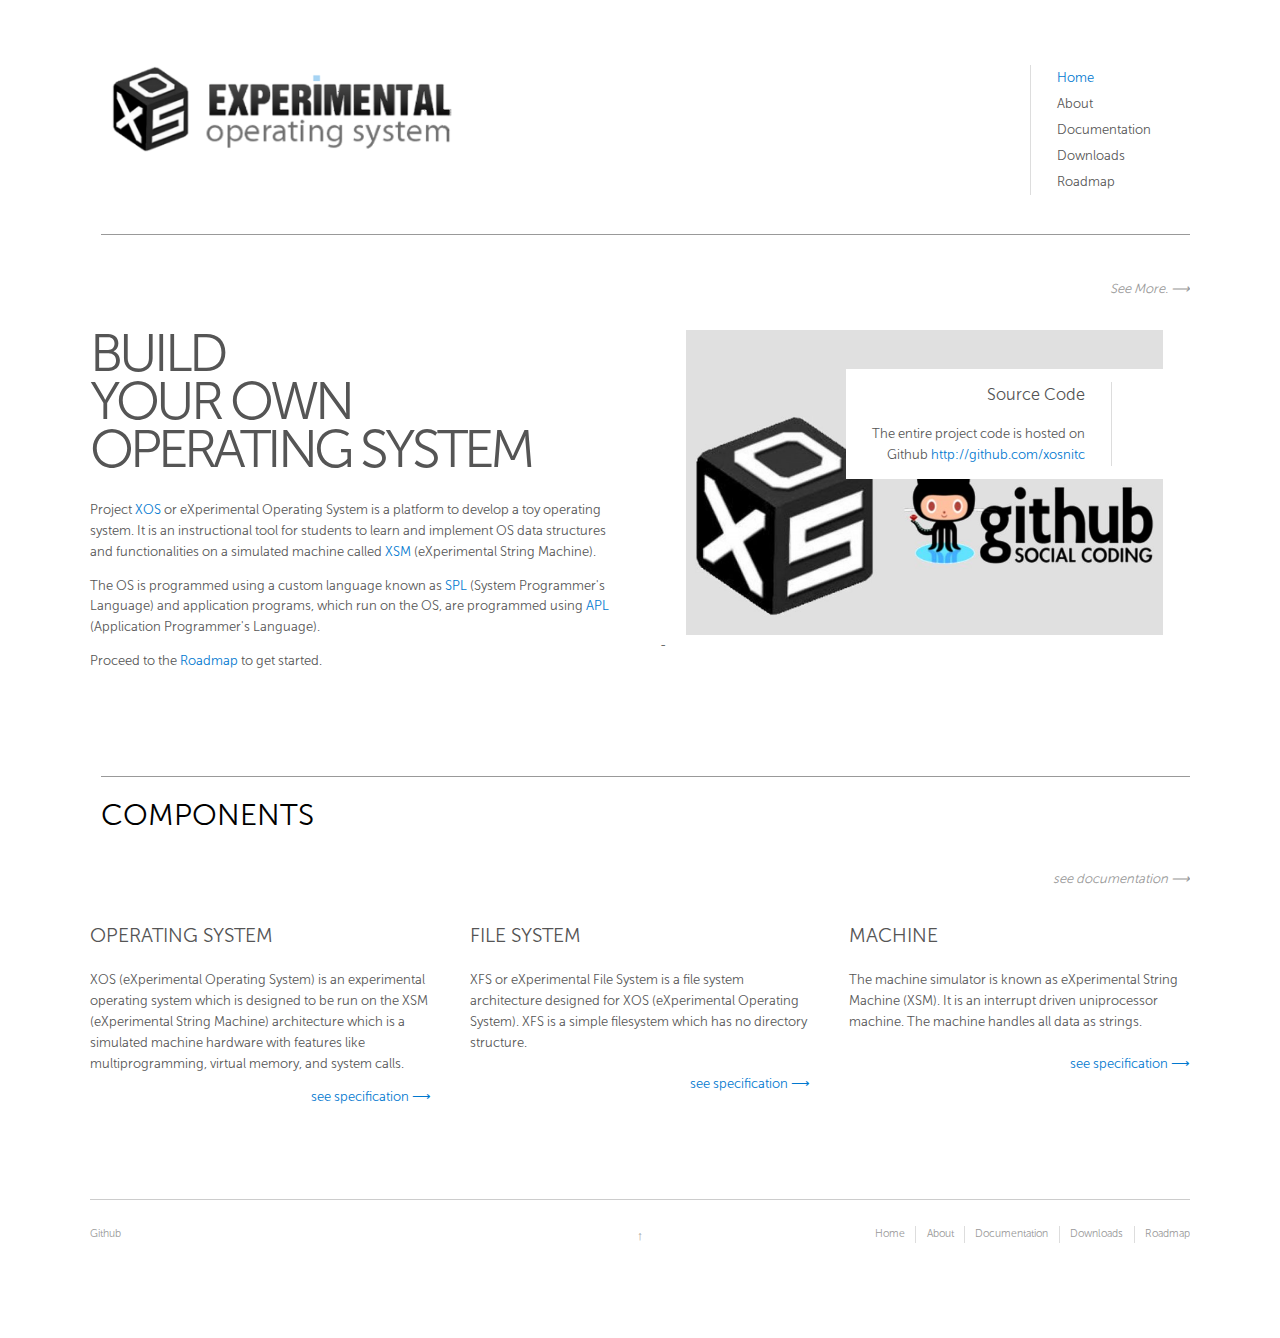
<file: website/xosnitc.github.io/index.html>
<!DOCTYPE html>

<!--[if lt IE 7]> <html class="no-js lt-ie9 lt-ie8 lt-ie7" lang="en"> <![endif]-->
<!--[if IE 7]>    <html class="no-js lt-ie9 lt-ie8" lang="en"> <![endif]-->
<!--[if IE 8]>    <html class="no-js lt-ie9" lang="en"> <![endif]-->

<!--[if gt IE 8]><!--> <html class="no-js" lang="en"> <!--<![endif]-->

<head>
	<meta charset="UTF-8">
	
	<!-- Remove this line if you use the .htaccess -->
	<meta http-equiv="X-UA-Compatible" content="IE=edge,chrome=1">

	<meta name="viewport" content="width=device-width">
	
	<meta name="description" content="XOS or eXperimental Operating System with features like multiprogramming, file system calls, and virtual memory. Various tools like File System Interface, Machine Simulator, Application Programmer's Language, System Programmer's Language are provided to build your own XOS. ">
	
	<title>Home // eXperimental Operating System</title>
	
	<link rel="shortcut icon" type="image/x-icon" href="favicon.ico">
	<link rel="shortcut icon" type="image/png" href="favicon.png">
	

	<link rel="stylesheet" href="css/style.css">
	
	<!--[if lt IE 9]>
	<script src="http://html5shiv.googlecode.com/svn/trunk/html5.js"></script>
	<![endif]-->
</head>

<body>
<!-- Prompt IE 7 users to install Chrome Frame -->
<!--[if lt IE 8]><p class=chromeframe>Your browser is <em>ancient!</em> <a href="http://browsehappy.com/">Upgrade to a different browser</a> or <a href="http://www.google.com/chromeframe/?redirect=true">install Google Chrome Frame</a> to experience this site.</p><![endif]-->

<div class="container">

	<header id="navtop">
		<a href="index.html" class="logo fleft">
			<img src="img/logo.png" alt="Designa Studio">
		</a>
		
		<nav class="fright">
			<ul><li><a href="index.html" class="navactive">Home</a></li>
				<li><a href="about.html">About</a></li>
				<li><a href="documentation.html">Documentation</a></li>
				<li><a href="downloads.html">Downloads</a></li>
				<li><a href="roadmap.html">Roadmap</a></li></ul>
			</ul>
		</nav>
	</header>


<div class="home-page main">
	<section class="grid-wrap" >
		<header class="grid col-full">
			<hr>
			<p class="fleft"></p>
			<a href="about.html" class="arrow fright">See More.</a>
		</header>
		
		<div class="grid col-one-half mq2-col-full">
			<h1>BUILD<br/>
			YOUR OWN <br>
			OPERATING SYSTEM</h1>
			<p> Project <a href="xos-spec.html">XOS</a> or eXperimental Operating System is a platform to develop a toy operating system. It is an instructional tool for students to learn and implement OS data structures and functionalities on a simulated machine called <a href="http://xosnitc.github.io/xsm-spec.html">XSM</a> (eXperimental String Machine).
			</p>
			<p>
			The OS is programmed using a custom language known as <a href="spl-spec.html">SPL</a> (System Programmer's Language) and application programs, which run on the OS, are programmed using  <a href="apl-spec.html">APL</a> (Application Programmer's Language). </p>
			<p> Proceed to the <a href="roadmap.html">Roadmap</a> to get started.
			</p>
		</div>
			
		 <div class="slider grid col-one-half mq2-col-full">
		   <div class="flexslider">
		     <div class="slides">
		       <div class="slide">
		           	<figure>
		                 <img src="img/img.jpg" alt="">
		                 <figcaption>
		                 	<div>
		                 	<h5>Source Code</h5>
		                 	<p>The entire project code is hosted on Github <a href="http://github.com/xosnitc" target="_blank">http://github.com/xosnitc</a></p>
		                 	</div>
		                 </figcaption>
		             	</figure>
		           </div>
		           

		   </div>
		 </div>
		-
		 </section>
	
	<section class="services grid-wrap">
		<header class="grid col-full">
			<hr>
			<p class="fleft">Components</p>
			<a href="documentation.html" class="arrow fright">see documentation</a>
		</header>
		
		<article class="grid col-one-third mq3-col-full">
			<h4>OPERATING SYSTEM</h4>
			<p>XOS (eXperimental Operating System) is an experimental operating system which is designed to be run on the XSM (eXperimental String Machine) architecture which is a simulated machine hardware with features like multiprogramming, virtual memory, and system calls. </p>
<a href="xos-spec.html" class="arrow fright">see specification</a>
		</article>
		
		<article class="grid col-one-third mq3-col-full">
			<h4>FILE SYSTEM</h4>
			<p>XFS or eXperimental File System is a file system architecture designed for
XOS (eXperimental Operating System). XFS is a simple filesystem which
has no directory structure. <br/><br/>

<a href="xfs-spec.html" class="arrow fright">see specification</a>
</p>
		</article>
		
		<article class="grid col-one-third mq3-col-full">
			<h4>MACHINE</h4>
			<p>The machine simulator is known as eXperimental String Machine (XSM). It is an interrupt driven uniprocessor machine. The machine handles all data as strings. <br/><br/>

<a href="http://xosnitc.github.io/xsm-spec.html" class="arrow fright">see specification</a>
</p>
		</article>
	</section>
<!--
<section class="works grid-wrap">
	<header class="grid col-full">
			<hr>
			<p class="fleft">Works</p>
			<a href="works.html" class="arrow fright">see more works</a>
		</header>
	
			<figure class="grid col-one-quarter mq2-col-one-half">
				<a href="work1.html">
				<img src="img/img.jpg" alt="">
				<span class="zoom"></span>
				</a>
				<figcaption>
					<a href="work1.html" class="arrow">Project page!</a>
					<p>Lorem ipsum dolor set amet</p>
				</figcaption>
			</figure>

			<figure class="grid col-one-quarter mq2-col-one-half">
				<a href="#">
				<img src="img/img.jpg" alt="">
				<span class="zoom"></span>
				</a>
				<figcaption>
					<a href="#" class="arrow">Project x</a>
					<p>Lorem ipsum dolor set amet</p>
				</figcaption>
			</figure>
		
			<figure class="grid col-one-quarter mq2-col-one-half">
				<a href="#">
				<img src="img/img.jpg" alt="">
				<span class="zoom"></span>
				</a>
				<figcaption>
					<a href="#" class="arrow">Project x</a>
					<p>Lorem ipsum dolor set amet</p>
				</figcaption>
			</figure>
		
			<figure class="grid col-one-quarter mq2-col-one-half">
				<a href="#">
				<img src="img/img.jpg" alt="">
				<span class="zoom"></span>
				</a>
				<figcaption>
					<a href="#" class="arrow">Project x</a>
					<p>Lorem ipsum dolor set amet</p>
				</figcaption>
			</figure>
	</section> -->
	</div> <!--main-->

<div class="divide-top">
	<footer class="grid-wrap">
		<ul class="grid col-one-third social">
			<li><a href="http://github.com/xosnitc">Github</a></li>
		</ul>
	
		<div class="up grid col-one-third ">
			<a href="index.html#navtop" title="Go back up">&uarr;</a>
		</div>
		
		<nav class="grid col-one-third ">
			<ul><li><a href="index.html" >Home</a></li>
				<li><a href="about.html">About</a></li>
				<li><a href="documentation.html">Documentation</a></li>
				<li><a href="downloads.html">Downloads</a></li>
				<li><a href="roadmap.html">Roadmap</a></li></ul>
			</ul>
		</nav>
	</footer>
</div>

</div>

<!-- Javascript - jQuery 
<script src="http://code.jquery.com/jquery.min.js"></script>-->
<script>window.jQuery || document.write('<script src="js/jquery-1.7.2.min.js"><\/script>')</script>

<!--[if (gte IE 6)&(lte IE 8)]>
<script src="js/selectivizr.js"></script>
<![endif]-->

<script src="js/jquery.flexslider-min.js"></script>
<script src="js/scripts.js"></script>

<!-- Asynchronous Google Analytics snippet. Change UA-XXXXX-X to be your site's ID. -->
<script>
  var _gaq=[['_setAccount','UA-XXXXX-X'],['_trackPageview']];
  (function(d,t){var g=d.createElement(t),s=d.getElementsByTagName(t)[0];
  g.src=('https:'==location.protocol?'//ssl':'//www')+'.google-analytics.com/ga.js';
  s.parentNode.insertBefore(g,s)}(document,'script'));
</script>
</body>
</html>
</file>
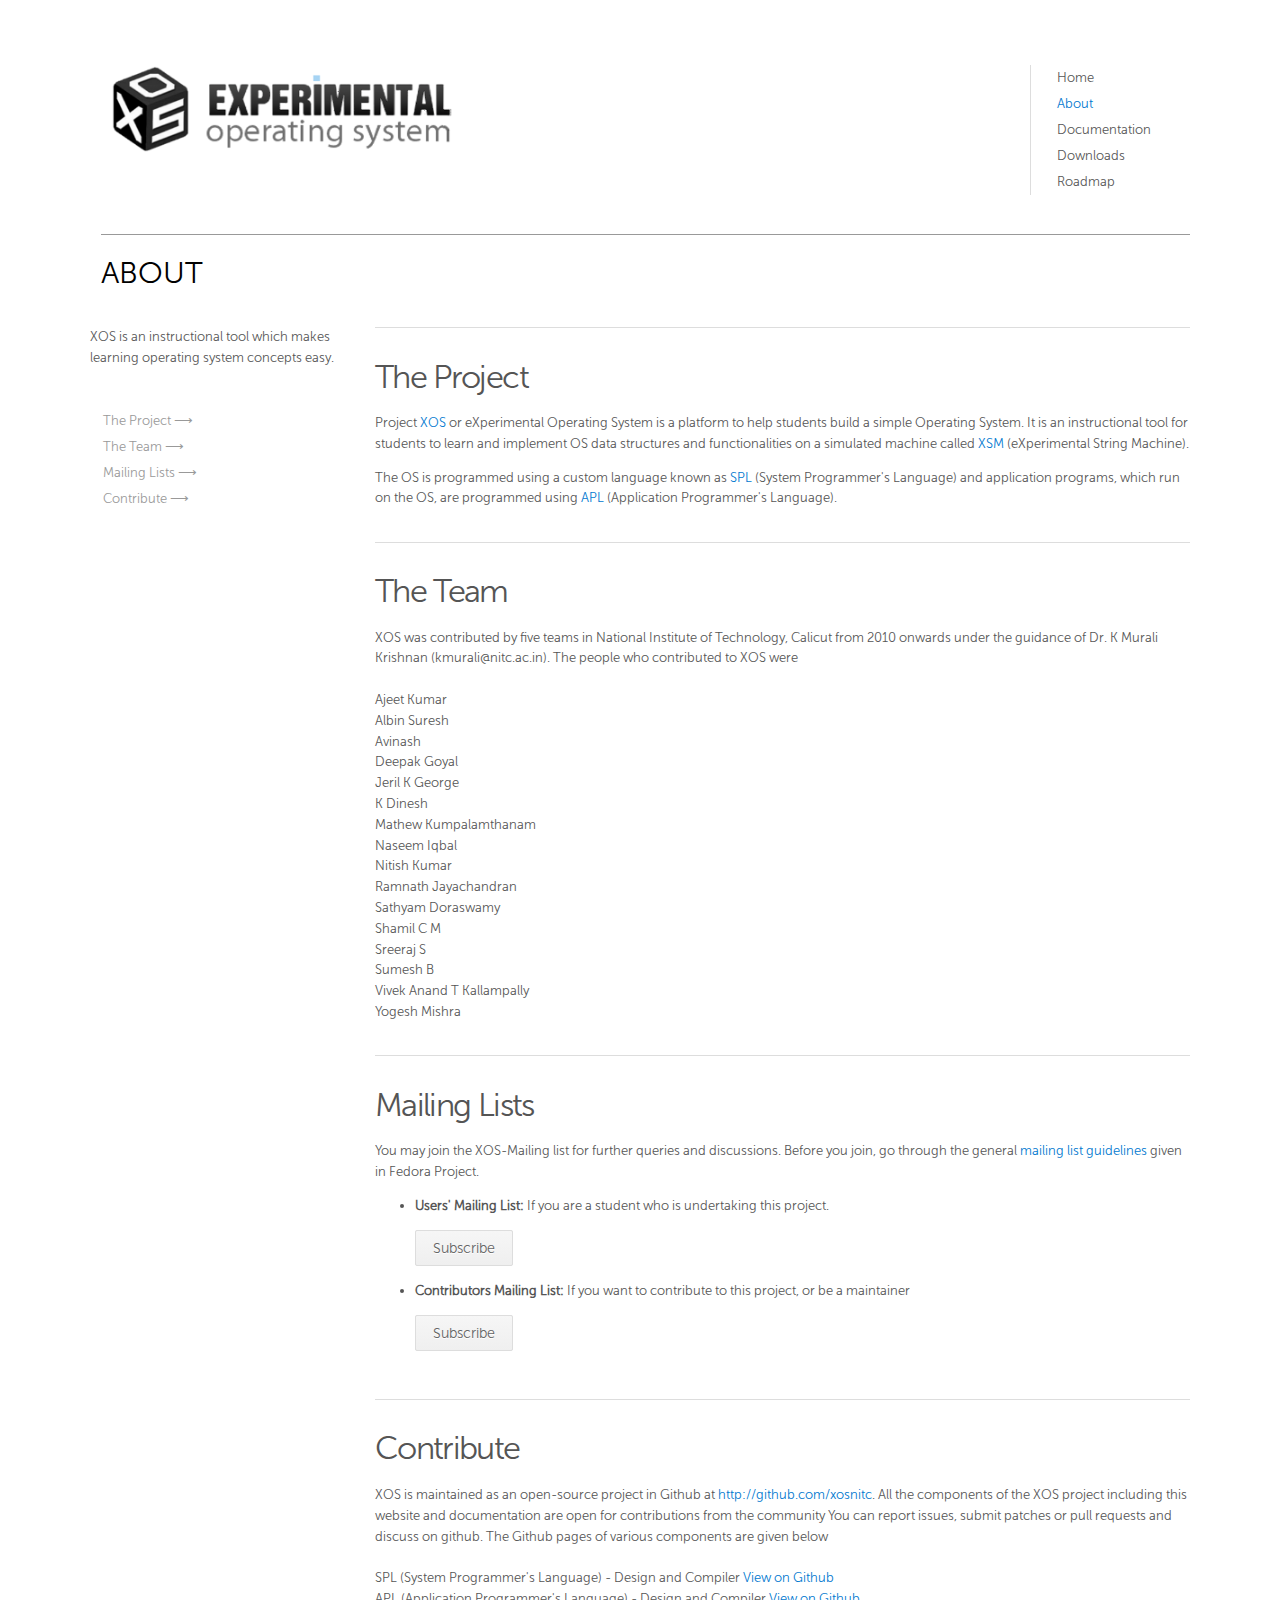
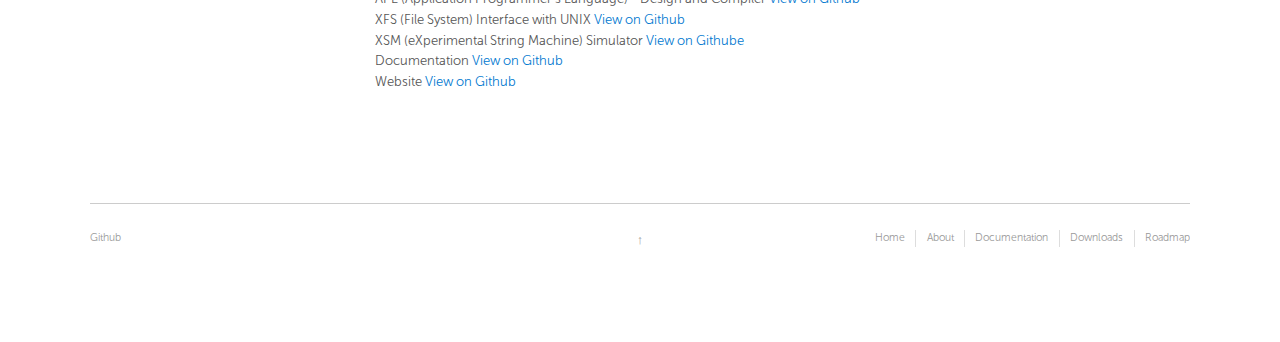
<file: website/xosnitc.github.io/about.html>
<!DOCTYPE html>

<!--[if lt IE 7]> <html class="no-js lt-ie9 lt-ie8 lt-ie7" lang="en"> <![endif]-->
<!--[if IE 7]>    <html class="no-js lt-ie9 lt-ie8" lang="en"> <![endif]-->
<!--[if IE 8]>    <html class="no-js lt-ie9" lang="en"> <![endif]-->

<!--[if gt IE 8]><!--> <html class="no-js" lang="en"> <!--<![endif]-->

<head>
	<meta charset="UTF-8">
	
	<!-- Remove this line if you use the .htaccess -->
	<meta http-equiv="X-UA-Compatible" content="IE=edge,chrome=1">

	<meta name="viewport" content="width=device-width">
	
	<meta name="description" content="Build a simple opearting system">
	<title>About // eXperimental Operating System</title>
	
	<link rel="shortcut icon" type="image/x-icon" href="favicon.ico">
	<link rel="shortcut icon" type="image/png" href="favicon.png">
	

	<link rel="stylesheet" href="css/style.css">
	
	<!--[if lt IE 9]>
	<script src="http://html5shiv.googlecode.com/svn/trunk/html5.js"></script>
	<![endif]-->
</head>
<body>
<!-- Prompt IE 7 users to install Chrome Frame -->
<!--[if lt IE 8]><p class=chromeframe>Your browser is <em>ancient!</em> <a href="http://browsehappy.com/">Upgrade to a different browser</a> or <a href="http://www.google.com/chromeframe/?redirect=true">install Google Chrome Frame</a> to experience this site.</p><![endif]-->

<div class="container">

	<header id="navtop">
		<a href="index.html" class="logo fleft">
			<img src="img/logo.png" alt="Designa Studio">
		</a>
		
		<nav class="fright">
			<ul><li><a href="index.html" >Home</a></li>
				<li><a href="about.html" class="navactive">About</a></li>
				<li><a href="documentation.html">Documentation</a></li>
				<li><a href="downloads.html">Downloads</a></li>
				<li><a href="roadmap.html">Roadmap</a></li></ul>
			</ul>
		</nav>
	</header>


	<div class="about-page main grid-wrap">

		<header class="grid col-full">
		<hr>
			<p class="fleft">About</p>
		</header>

		
		
		<aside class="grid col-one-quarter mq2-col-full">
			<p class="mbottom"> XOS is an instructional tool which makes learning operating system concepts easy. 
			</p>
			<menu>
				<ul>
					<li><a href="about.html#navproject" class="arrow">The Project</a></li>
					<li><a href="about.html#navteam" class="arrow">The Team</a></li>
					<li><a href="about.html#navmailinglists" class="arrow">Mailing Lists</a></li>
					<li><a href="about.html#navcontribute" class="arrow">Contribute</a></li>
				</ul>
			</menu>
		</aside>
		
		<section class="grid col-three-quarters mq2-col-full">
			<!--<img src="img/team.jpg" alt="" > -->
			
			<article id="navproject">
			<h2>The Project</h2>
			<p> Project <a href="xos-spec.html">XOS</a> or eXperimental Operating System is a platform to help students build a simple Operating System. It is an instructional tool for students to learn and implement OS data structures and functionalities on a simulated machine called <a href="http://xosnitc.github.io/xsm-spec.html">XSM</a> (eXperimental String Machine).
			</p>
			<p>
			 The OS is programmed using a custom language known as <a href="spl-spec.html">SPL</a> (System Programmer's Language) and application programs, which run on the OS, are programmed using  <a href="apl-spec.html">APL</a> (Application Programmer's Language).
			</p>
			</article>
			
			<article id="navteam">
			<h2>The Team</h2>
			<p>
			XOS was contributed by five teams in National Institute of Technology, Calicut from 2010 onwards under the guidance of Dr. K Murali Krishnan (kmurali@nitc.ac.in). The people who contributed to XOS were <br/><br/>
			Ajeet Kumar <br/>
			Albin Suresh <br/>
			Avinash <br/>
			Deepak Goyal <br/>
			Jeril K George<br/>
			K Dinesh <br/>			
			Mathew Kumpalamthanam <br/>
			Naseem Iqbal <br/>
			Nitish Kumar <br/>
			Ramnath Jayachandran <br/>
			Sathyam Doraswamy <br/>
			Shamil C M <br/>
			Sreeraj S <br/>			
			Sumesh B <br/>
			Vivek Anand T Kallampally <br/>
			Yogesh Mishra <br/>			

			</p>
			</article>
			
			<article id="navmailinglists">
			<h2>Mailing Lists</h2>

		<p>
		You may join the XOS-Mailing list for further queries and discussions. Before you join, go through the general <a href="http://fedoraproject.org/wiki/Mailing_list_guidelines">mailing list guidelines</a> given in Fedora Project. </p>
		<ul>
		
		<li><b> Users' Mailing List: </b>If you are a student who is undertaking this project. <br/><br/>
      <a href="http://groups.google.com/group/xos-users/subscribe" class="button" target="blank"> Subscribe </a> 
</li>
<br/>

		<li><b> Contributors Mailing List:</b> If you want to contribute to this project, or be a maintainer <br/><br/>
      <a href="http://groups.google.com/group/xos-developers/subscribe" class="button" target="blank"> Subscribe </a> 
</li><br/>
		</ul>
			</article>
					
			
			<article id="navcontribute">
			<h2>Contribute</h2>
			<p> XOS is maintained as an open-source project in Github at <a href="http://github.com/xosnitc">http://github.com/xosnitc</a>. All the  components of the XOS project including this website and documentation are open for contributions from the community You can report issues, submit patches or pull requests and discuss on github. The Github pages of various components are given below <br/>
			
			<br/>	SPL (System Programmer's Language) - Design and Compiler <a href="http://github.com/xosnitc/spl" target="_blank">  View on Github </a>
			<br/>APL (Application Programmer's Language) - Design and Compiler <a href="http://github.com/xosnitc/apl" target="_blank"> View on Github </a>
			<br/>XFS (File System) Interface with UNIX<a href="http://github.com/xosnitc/xfs-interface" target="_blank">  View on Github </a>
			<br/> XSM (eXperimental String Machine) Simulator<a href="http://github.com/xosnitc/xsm" target="_blank"> View on Githube </a>
			<br/> Documentation<a href="http://github.com/xosnitc/xosdoc" target="_blank"> View on Github </a>
			<br/> Website<a href="http://github.com/xosnitc/xosnitc.github.com" target="_blank"> View on Github </a>
			<br/>
	
			</article>
		
		</section>
		
	</div> <!--main-->

<div class="divide-top">
	<footer class="grid-wrap">
		<ul class="grid col-one-third social">
			<li><a href="http://github.com/xosnitc">Github</a></li>
		</ul>
	
		<div class="up grid col-one-third ">
			<a href="about.html#navtop" title="Go back up">&uarr;</a>
		</div>
		
		<nav class="grid col-one-third ">
			<ul><li><a href="index.html" >Home</a></li>
				<li><a href="about.html">About</a></li>
				<li><a href="documentation.html">Documentation</a></li>
				<li><a href="downloads.html">Downloads</a></li>
				<li><a href="roadmap.html">Roadmap</a></li></ul>
			</ul>
		</nav>
	</footer>
</div>


</div>

<!-- Javascript - jQuery 
<script src="http://code.jquery.com/jquery.min.js"></script>-->
<script>window.jQuery || document.write('<script src="js/jquery-1.7.2.min.js"><\/script>')</script>

<!--[if (gte IE 6)&(lte IE 8)]>
<script src="js/selectivizr.js"></script>
<![endif]-->

<script src="js/scripts.js"></script>

<!-- Asynchronous Google Analytics snippet. Change UA-XXXXX-X to be your site's ID. -->
<script>
  var _gaq=[['_setAccount','UA-XXXXX-X'],['_trackPageview']];
  (function(d,t){var g=d.createElement(t),s=d.getElementsByTagName(t)[0];
  g.src=('https:'==location.protocol?'//ssl':'//www')+'.google-analytics.com/ga.js';
  s.parentNode.insertBefore(g,s)}(document,'script'));
</script>
</body>
</html>
</file>
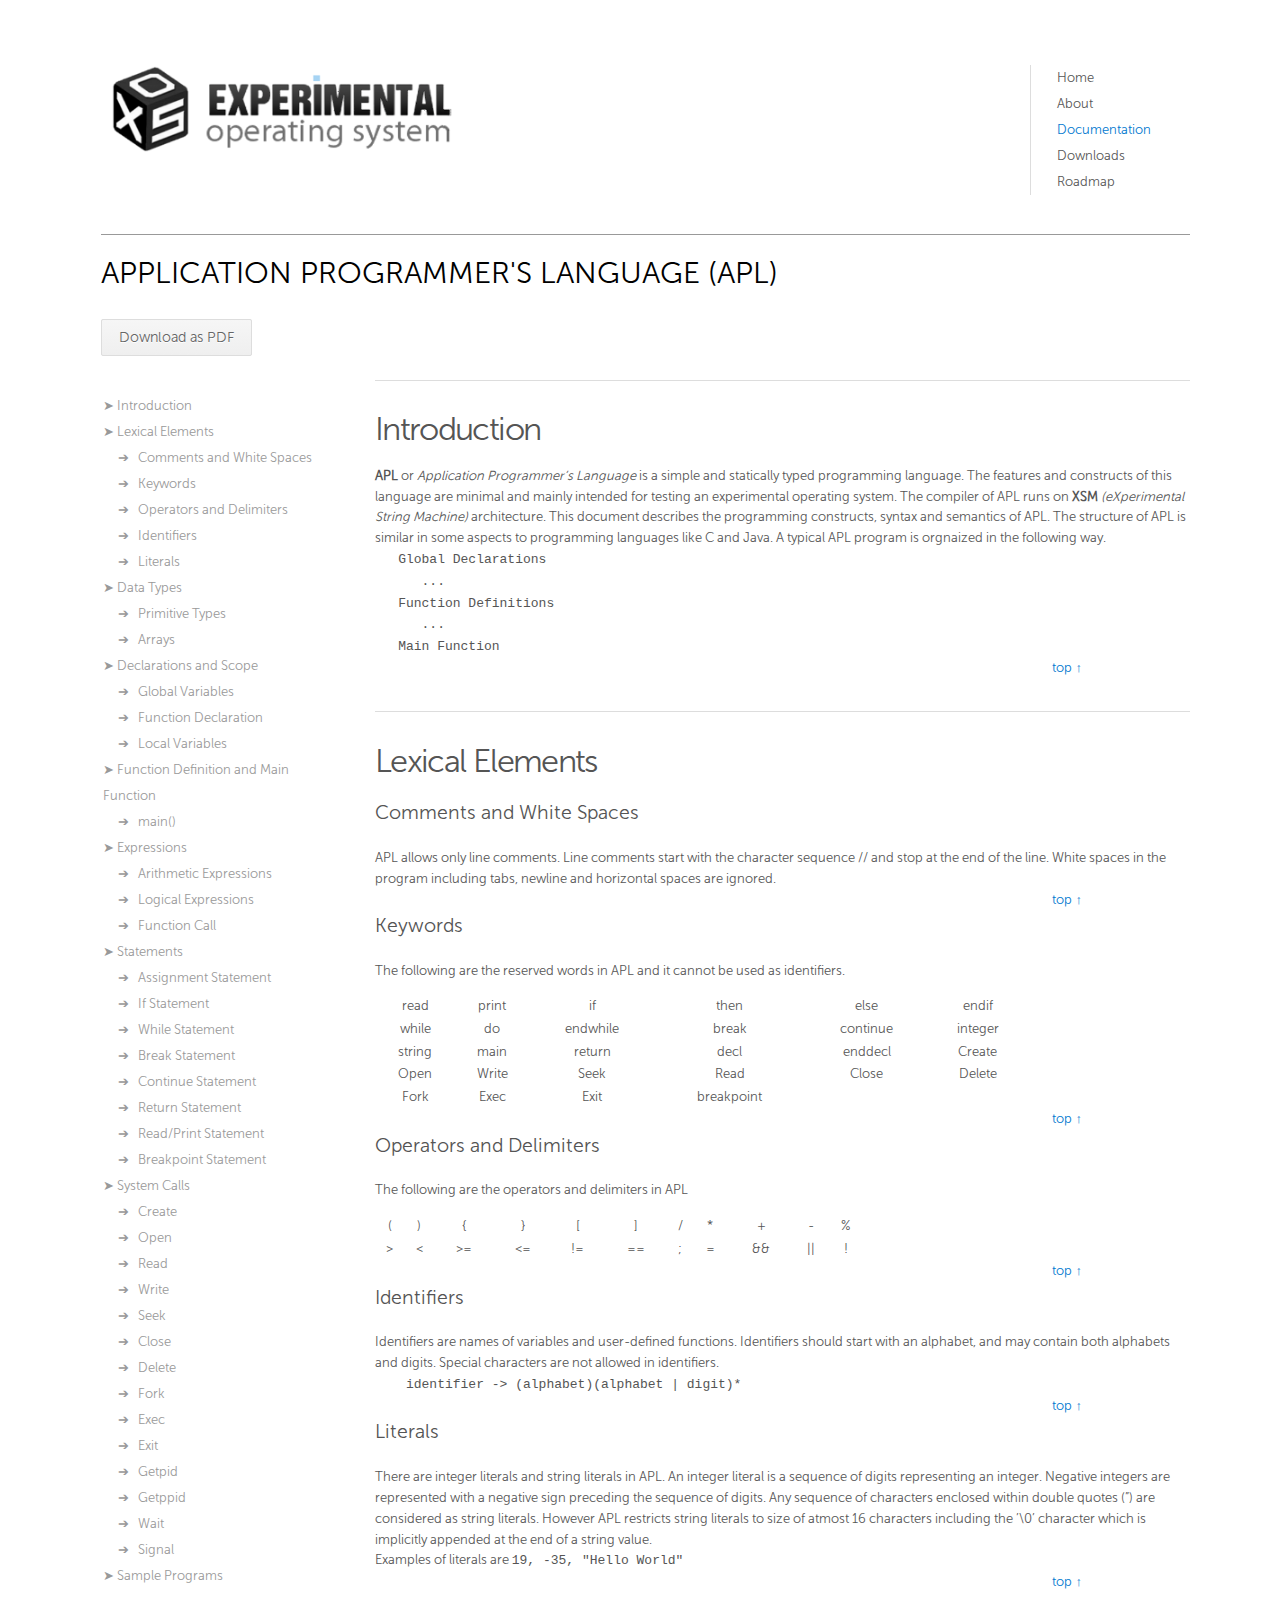
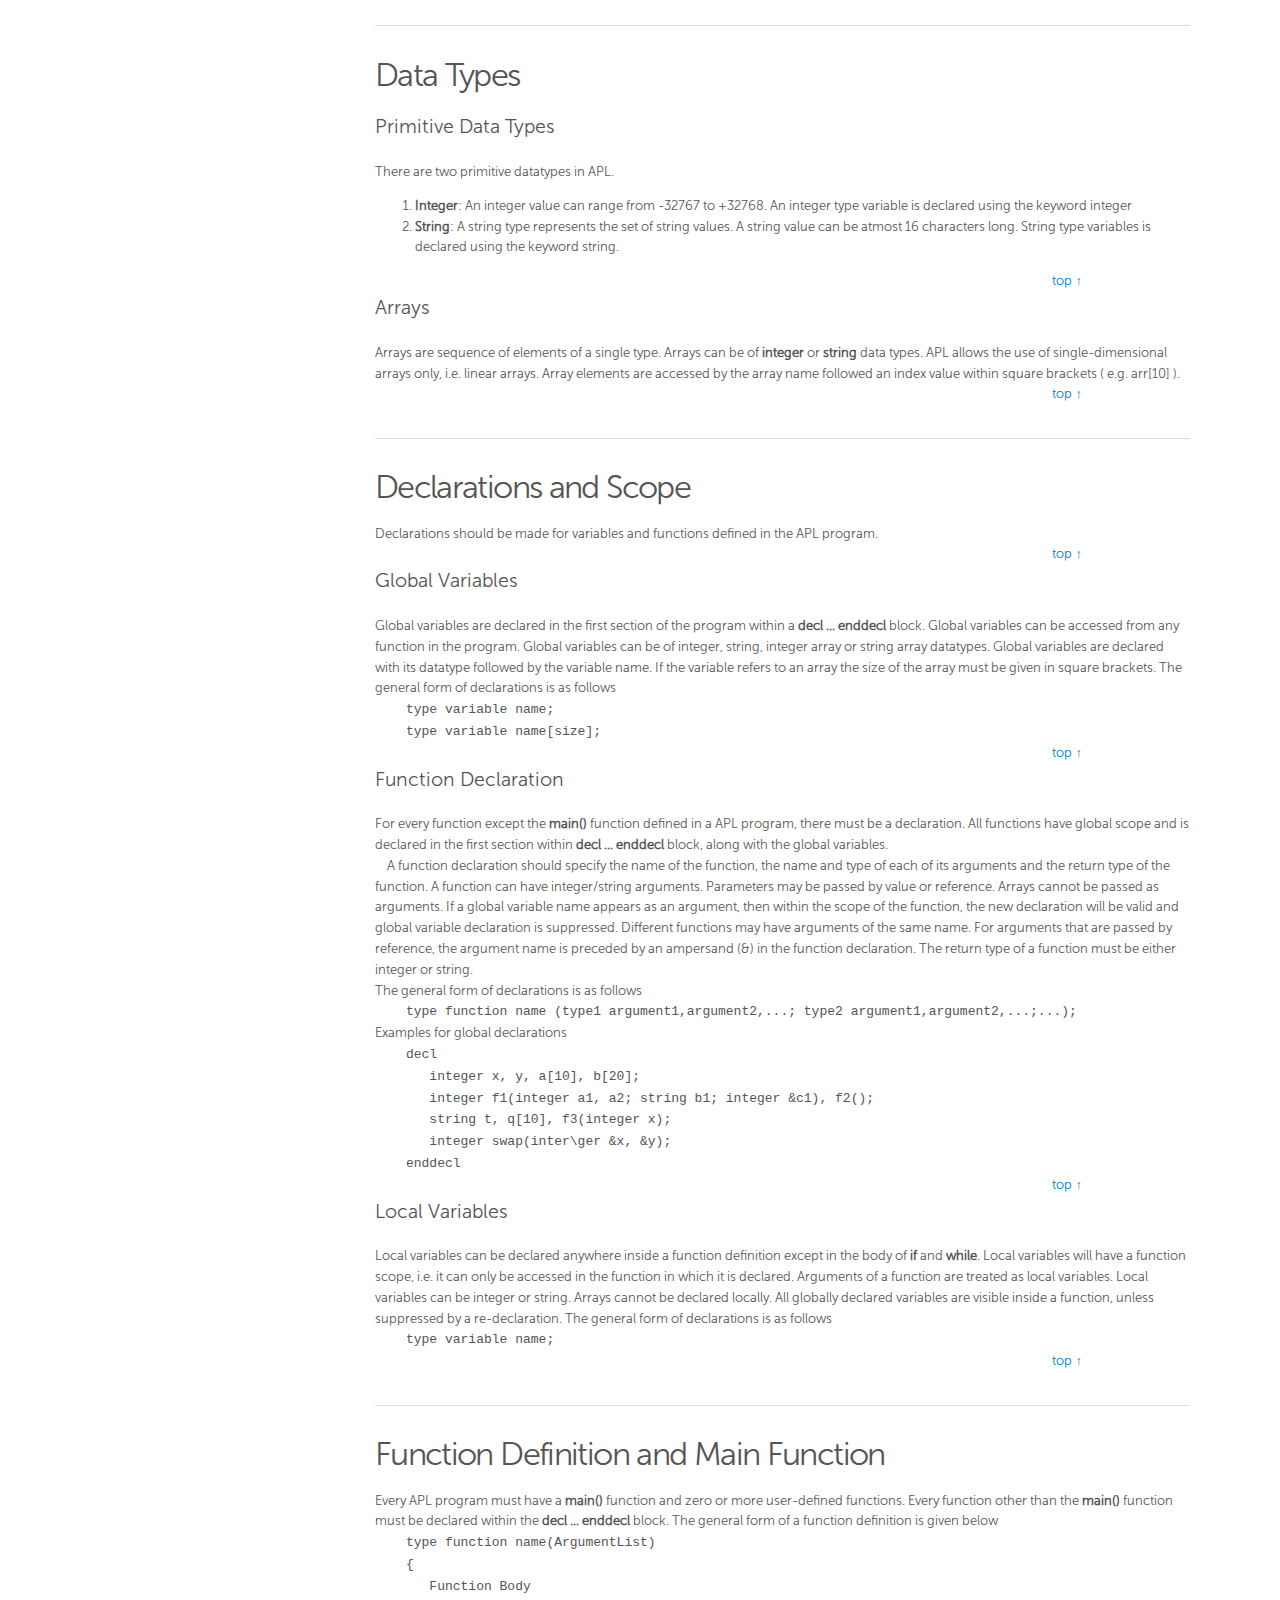
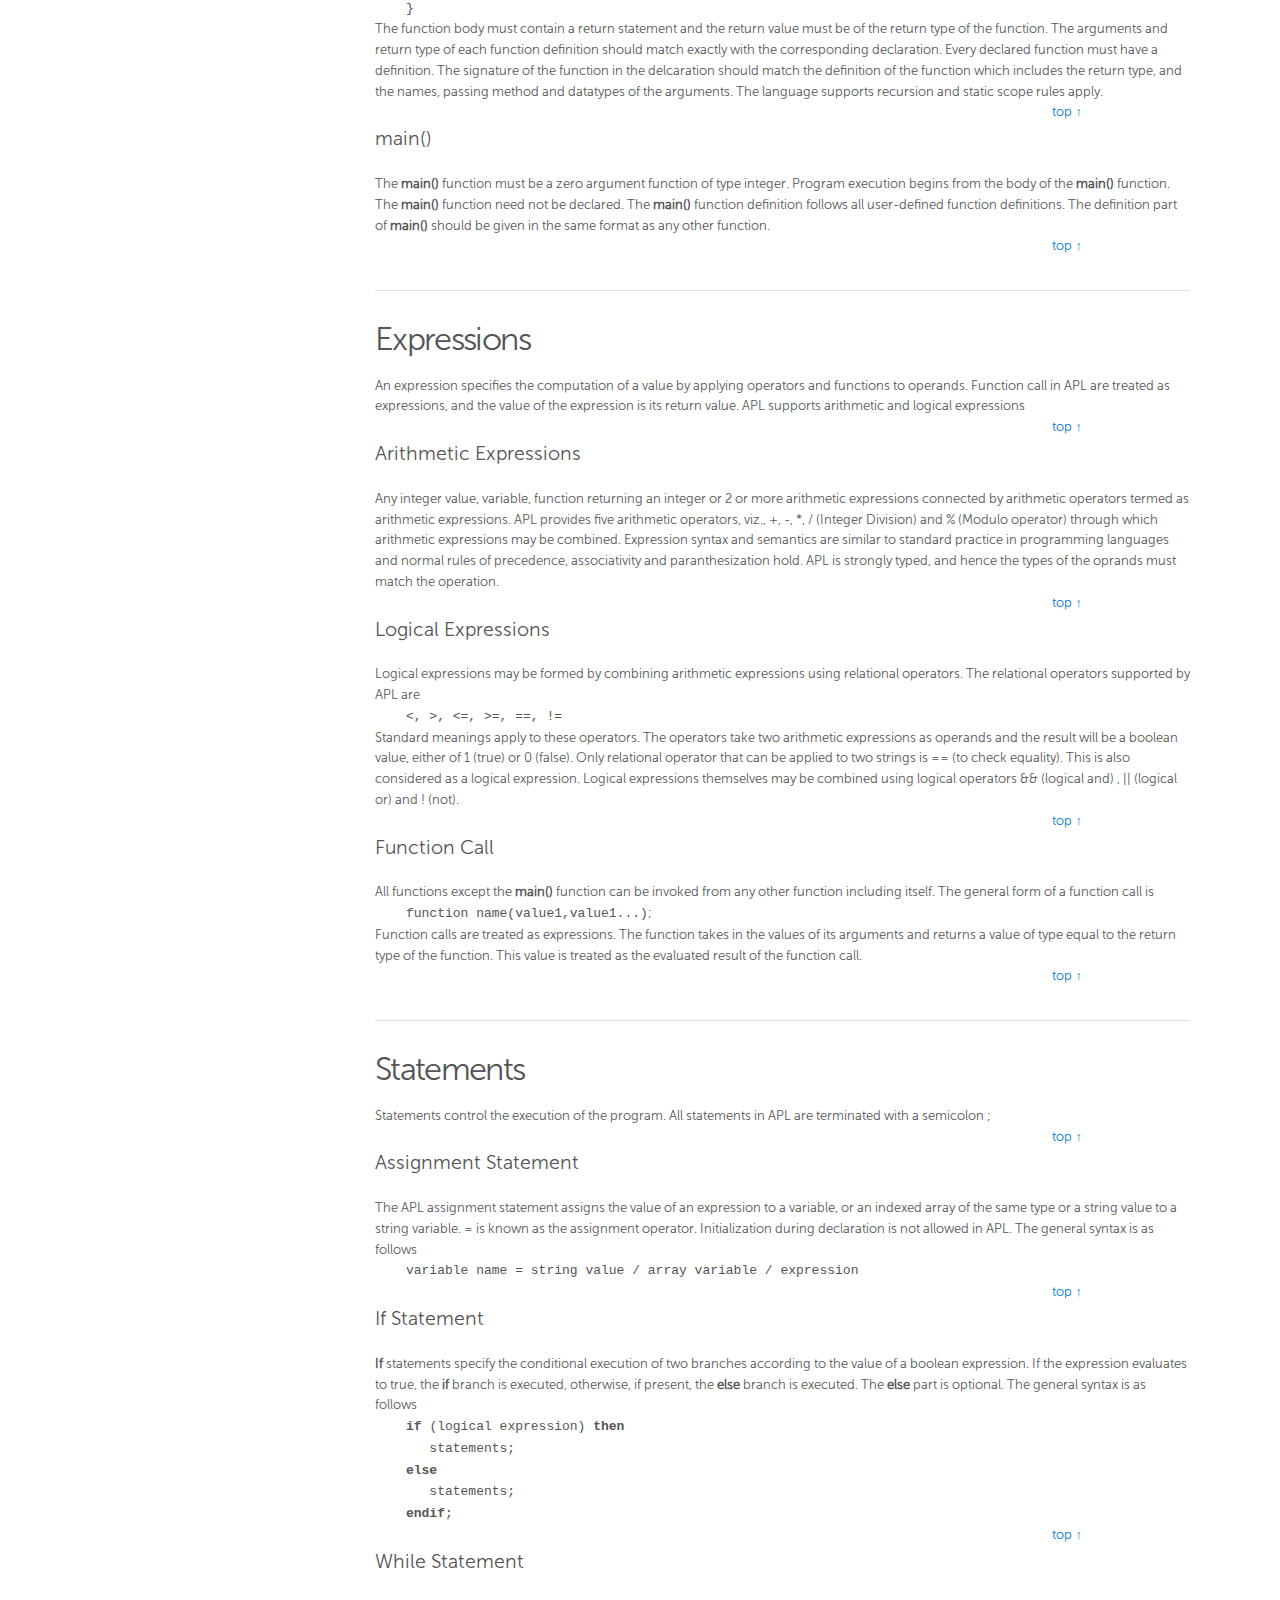
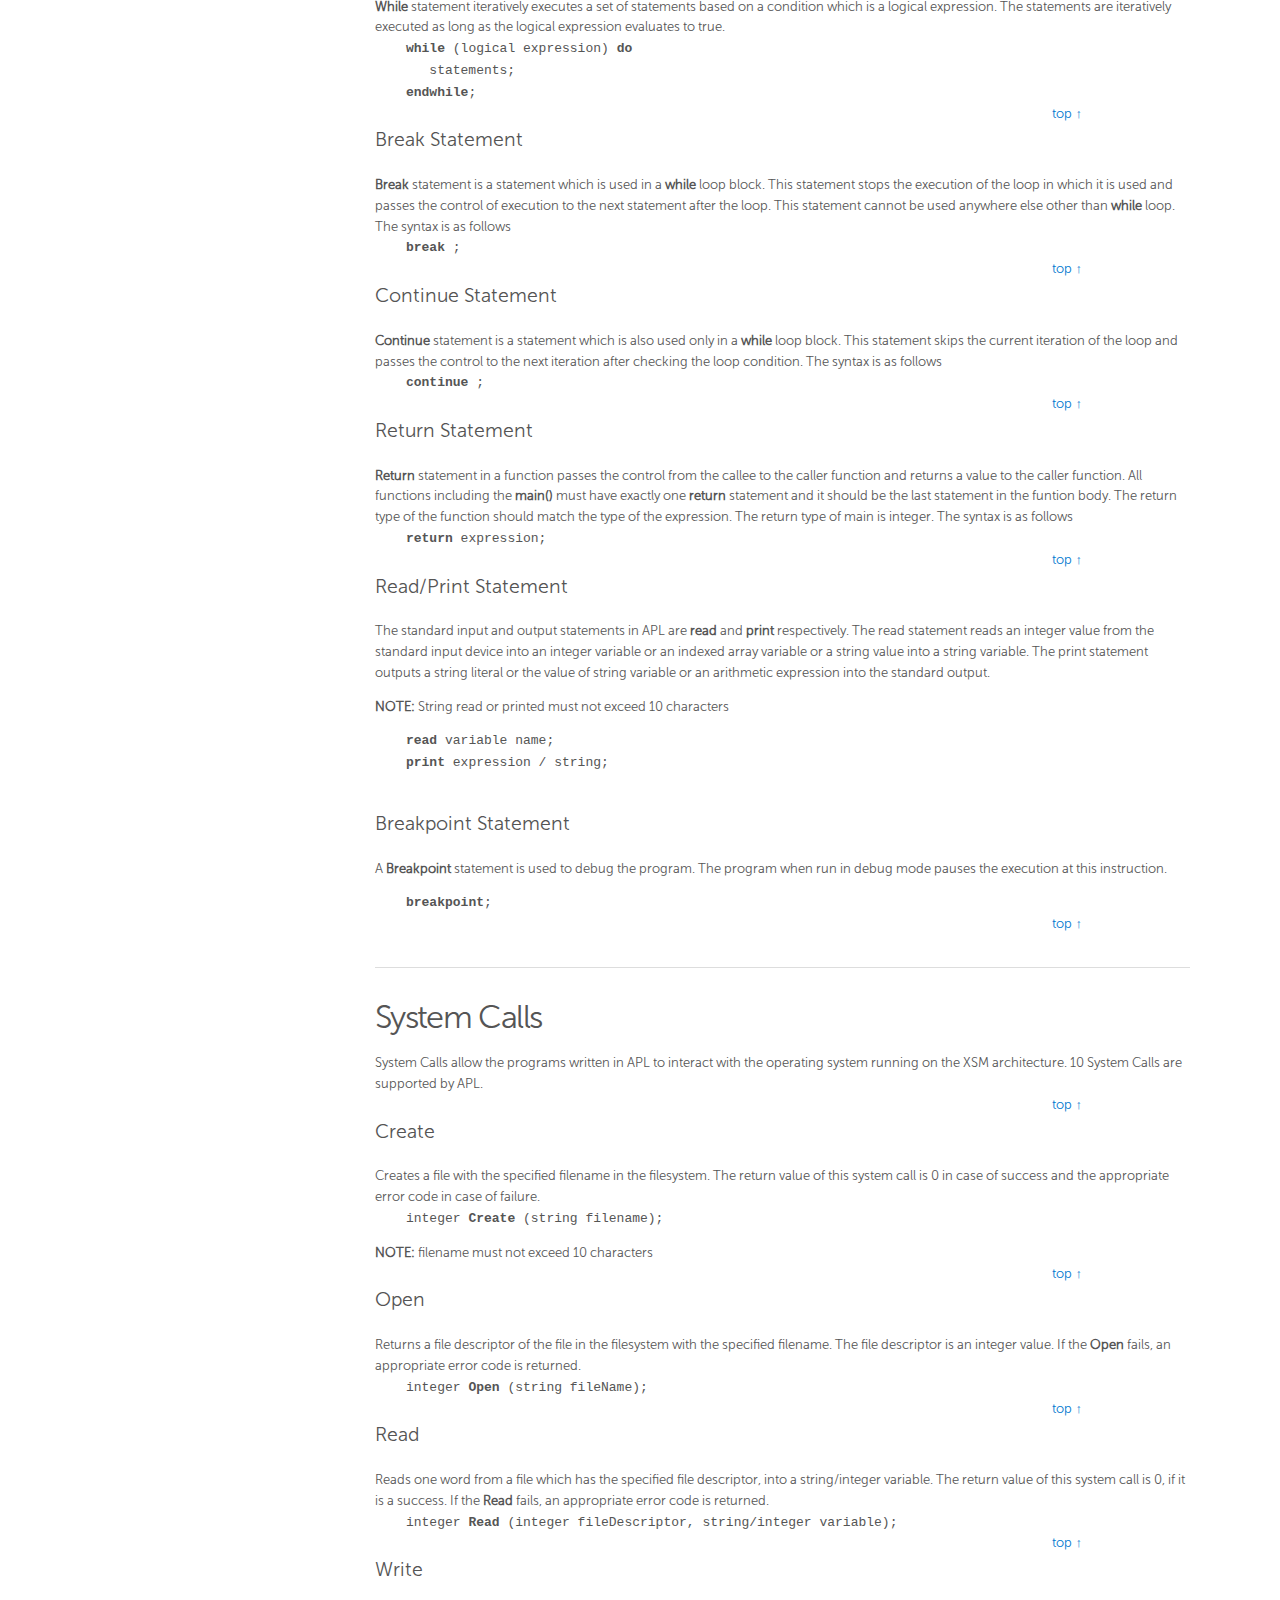
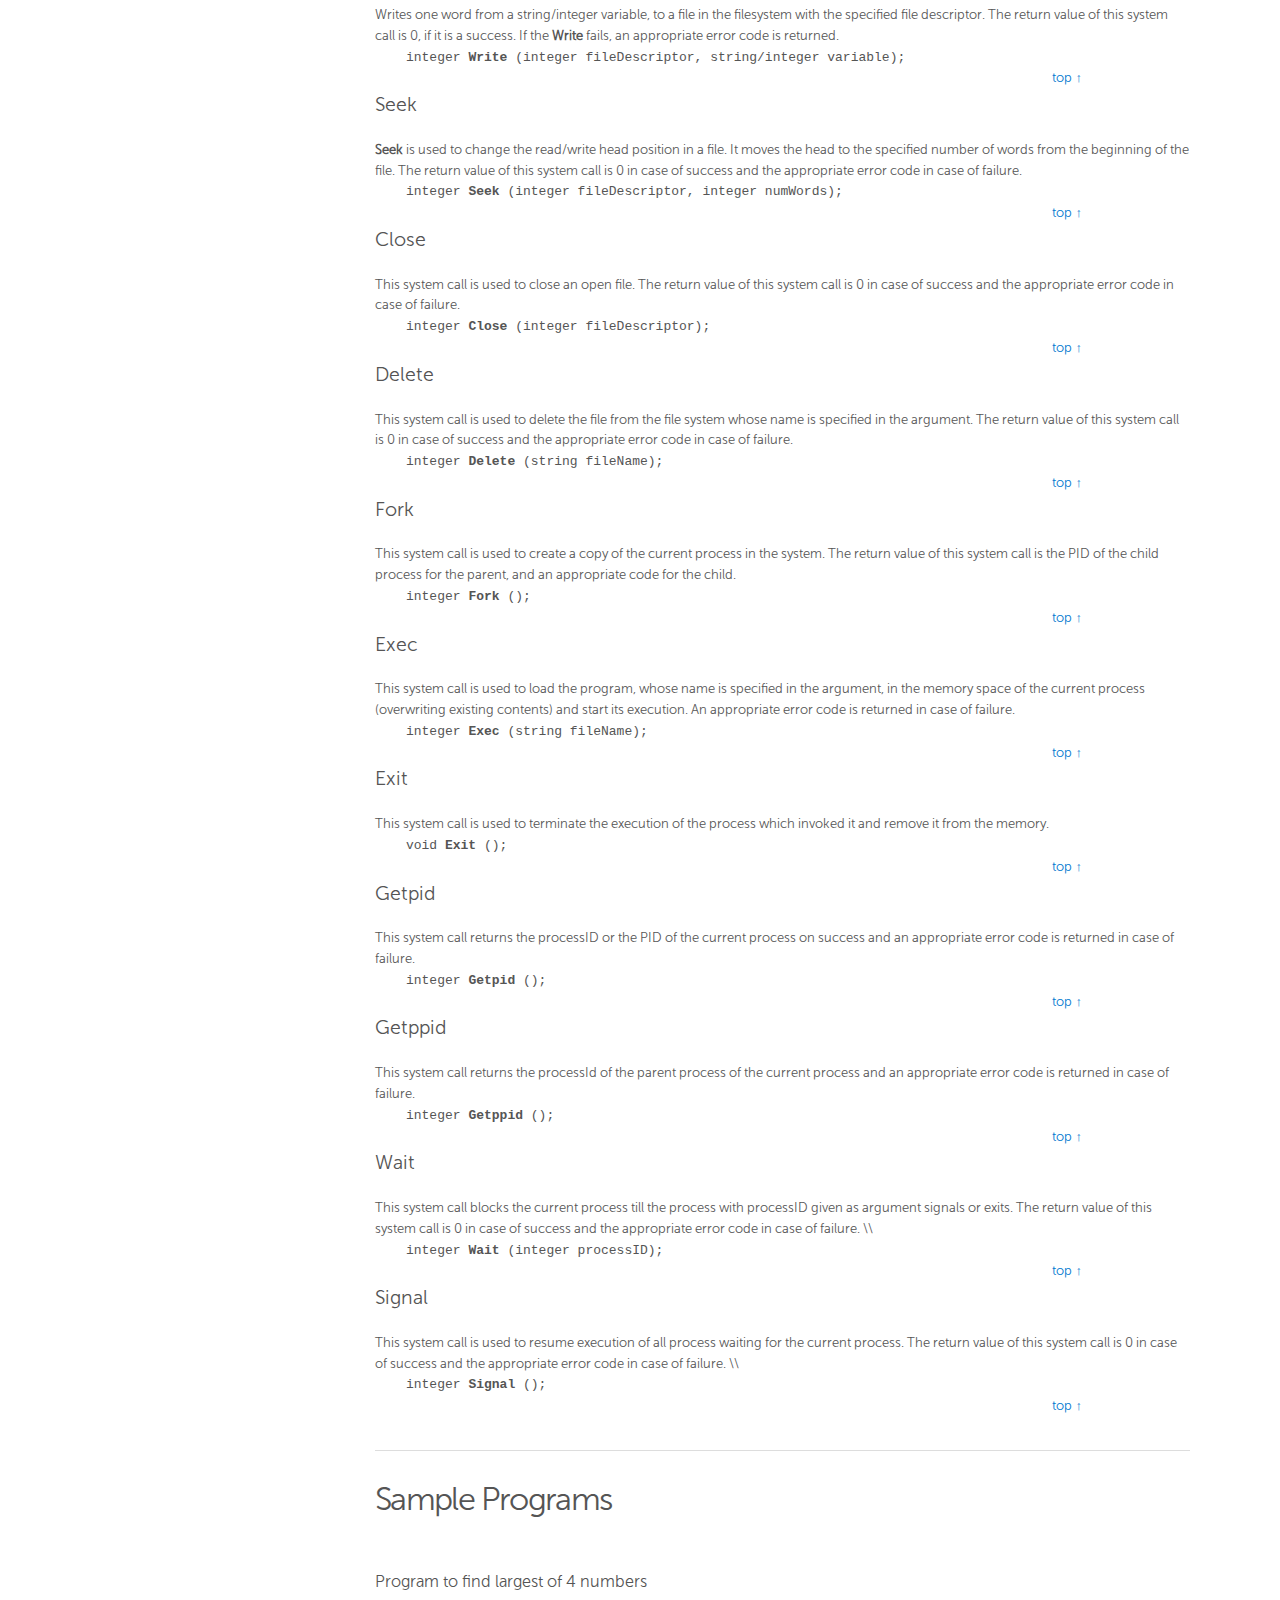
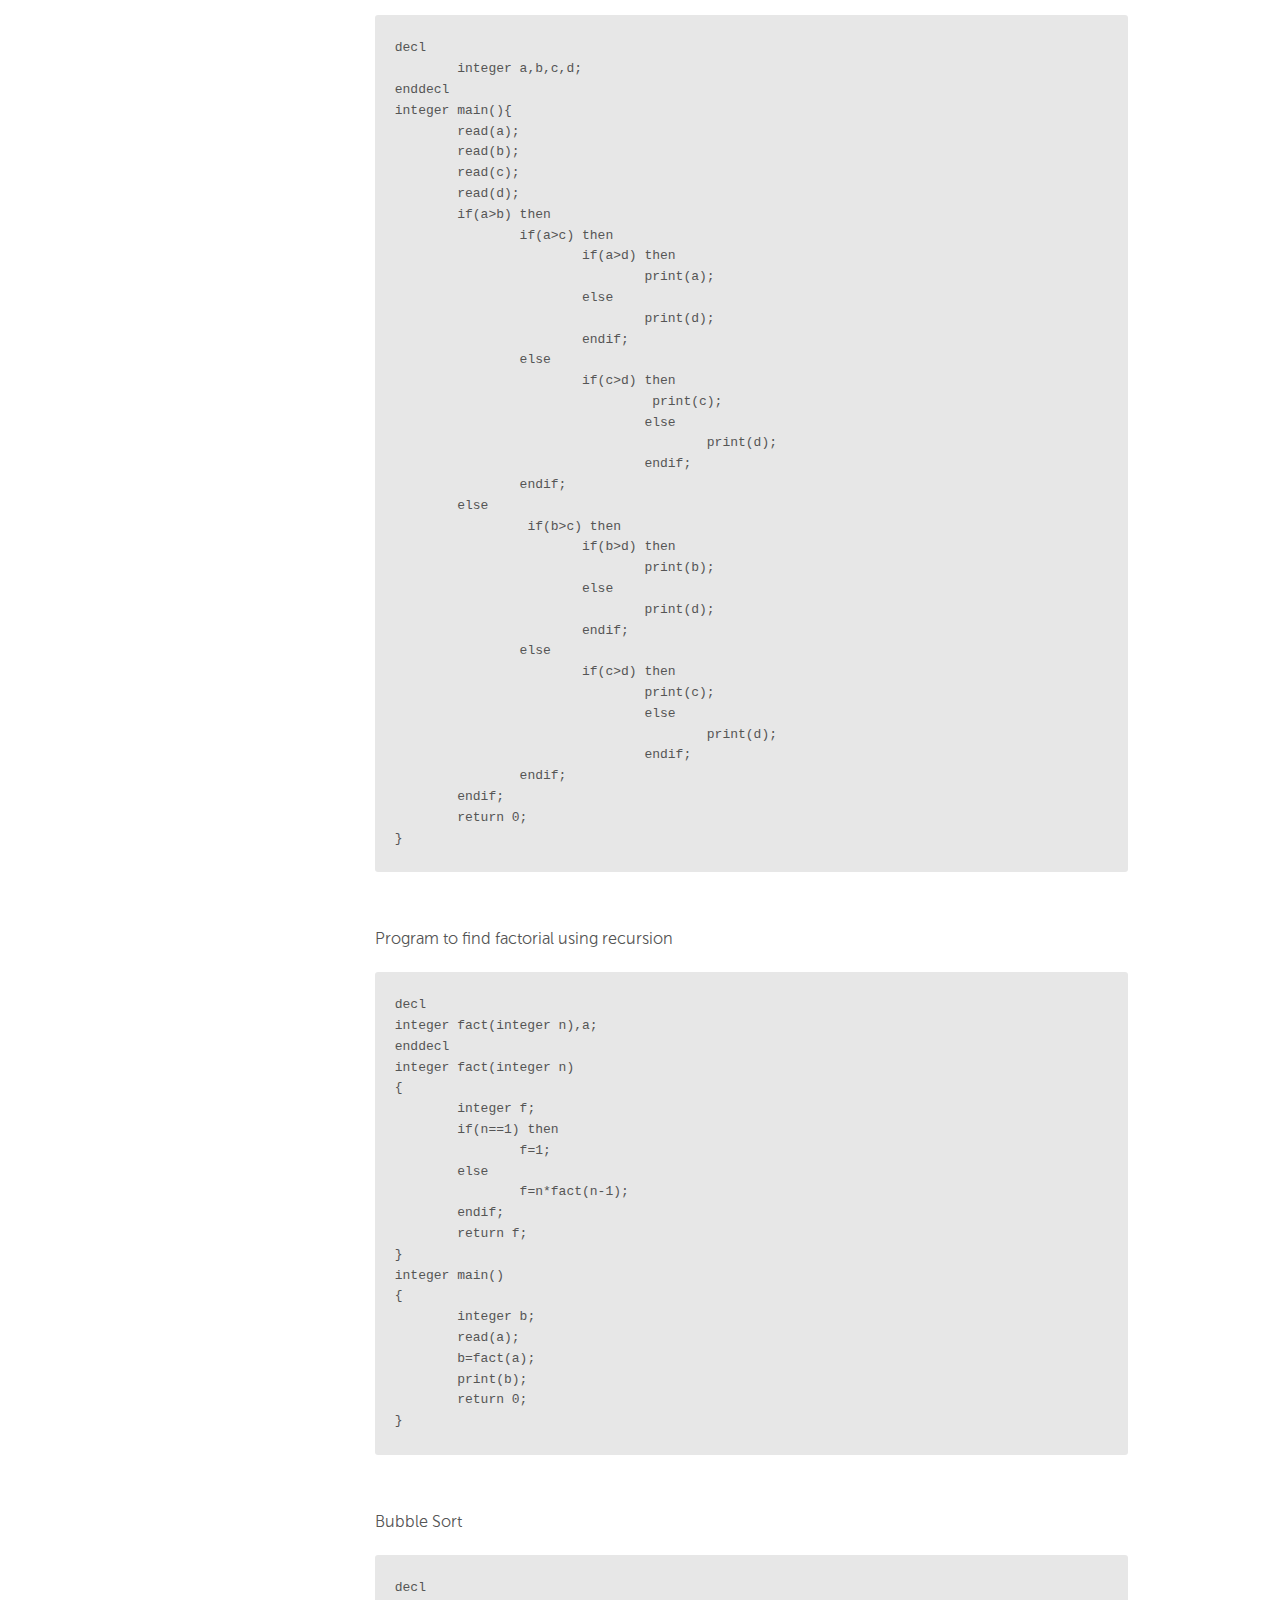
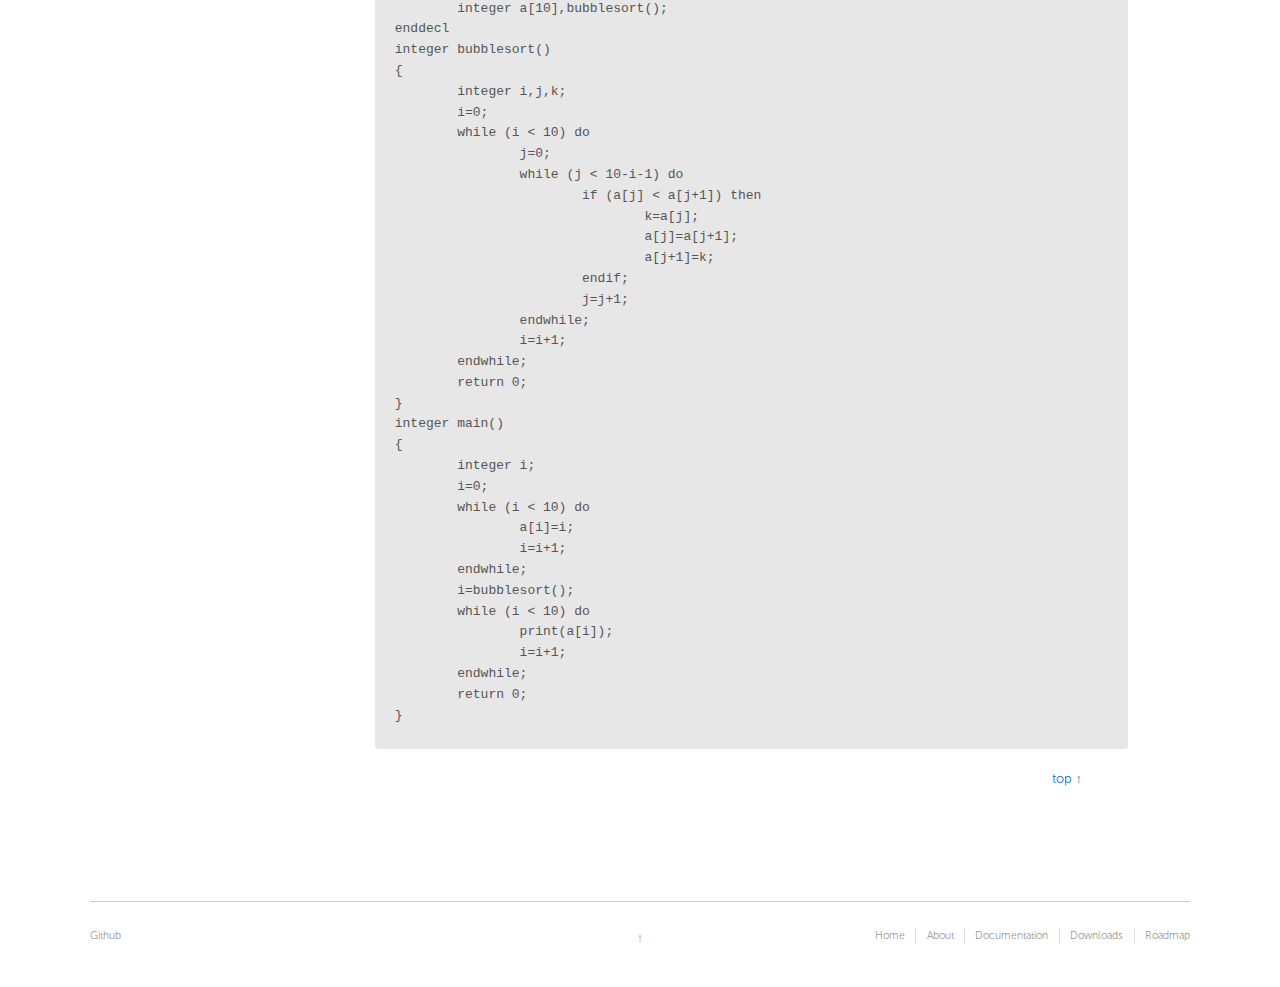
<file: website/xosnitc.github.io/apl-spec.html>
<!DOCTYPE html>

<!--[if lt IE 7]> <html class="no-js lt-ie9 lt-ie8 lt-ie7" lang="en"> <![endif]-->
<!--[if IE 7]>    <html class="no-js lt-ie9 lt-ie8" lang="en"> <![endif]-->
<!--[if IE 8]>    <html class="no-js lt-ie9" lang="en"> <![endif]-->

<!--[if gt IE 8]><!--> <html class="no-js" lang="en"> <!--<![endif]-->

<head>
	<meta charset="UTF-8">
	
	<!-- Remove this line if you use the .htaccess -->
	<meta http-equiv="X-UA-Compatible" content="IE=edge,chrome=1">

	<meta name="viewport" content="width=device-width">
	
	<meta name="description" content="Build a simple opearting system">
	
	<title>APL // Documentation // eXperimental Operating System</title>
	
	<link rel="shortcut icon" type="image/x-icon" href="favicon.ico">
	<link rel="shortcut icon" type="image/png" href="favicon.png">

	<link rel="stylesheet" href="css/style.css">
	
	<!--[if lt IE 9]>
	<script src="http://html5shiv.googlecode.com/svn/trunk/html5.js"></script>
	<![endif]-->
</head>



<body>
<!-- Prompt IE 7 users to install Chrome Frame -->
<!--[if lt IE 8]><p class=chromeframe>Your browser is <em>ancient!</em> <a href="http://browsehappy.com/">Upgrade to a different browser</a> or <a href="http://www.google.com/chromeframe/?redirect=true">install Google Chrome Frame</a> to experience this site.</p><![endif]-->

<div class="container">

	<header id="navtop">
		<a href="index.html" class="logo fleft">
			<img src="img/logo.png" alt="Designa Studio">
		</a>
		
		<nav class="fright">
			<ul><li><a href="index.html" >Home</a></li>
				<li><a href="about.html">About</a></li>
				<li><a href="documentation.html" class="navactive">Documentation</a></li>
				<li><a href="downloads.html">Downloads</a></li>
				<li><a href="roadmap.html">Roadmap</a></li></ul>
			</ul>
		</nav>
	</header>


	<div class="services-page main grid-wrap">

		<header class="grid col-full">
			<hr>
			<p class="fleft">Application Programmer's Language (APL)</p> <br/><br/>
					<a href="https://github.com/xosnitc/xosdoc/blob/master/apl/apl.pdf?raw=true" class="button"> Download as PDF </a>
		</header>


		<aside class="grid col-one-quarter mq2-col-full">
		
			<menu>
				<ul>
					<li><a href="apl-spec.html#navintro" class="sec" >Introduction</a></li>
					<li><a href="apl-spec.html#navlexical" class="sec" >Lexical Elements</a></li>
						<li><a href="apl-spec.html#navlexical" class="subsec" >Comments and White Spaces</a></li>
						<li><a href="apl-spec.html#navkeywords" class="subsec" >Keywords</a></li>
						<li><a href="apl-spec.html#navoperators" class="subsec" >Operators and Delimiters</a></li>
						<li><a href="apl-spec.html#navidentifiers" class="subsec" >Identifiers</a></li>
						<li><a href="apl-spec.html#navliterals" class="subsec" >Literals</a></li>
					<li><a href="apl-spec.html#navdatatypes" class="sec" >Data Types</a></li>
						<li><a href="apl-spec.html#navdatatypes" class="subsec" >Primitive Types</a></li>
						<li><a href="apl-spec.html#navarrays" class="subsec" >Arrays</a></li>
					<li><a href="apl-spec.html#navdecl" class="sec" >Declarations and Scope</a></li>
						<li><a href="apl-spec.html#navglobalvar" class="subsec" >Global Variables</a></li>
						<li><a href="apl-spec.html#navfuncdecl" class="subsec" >Function Declaration</a></li>
						<li><a href="apl-spec.html#navlocalvar" class="subsec" >Local Variables</a></li>
					<li><a href="apl-spec.html#navfunc" class="sec" >Function Definition and Main Function</a></li>
						<li><a href="apl-spec.html#navmain" class="subsec" >main()</a></li>          
					<li><a href="apl-spec.html#navexpressions" class="sec" >Expressions</a></li>
						<li><a href="apl-spec.html#navarithexp" class="subsec" >Arithmetic Expressions</a></li>
						<li><a href="apl-spec.html#navlogicexp" class="subsec" >Logical Expressions</a></li>
						<li><a href="apl-spec.html#navfunccall" class="subsec" >Function Call</a></li>
					<li><a href="apl-spec.html#navstatements" class="sec" >Statements</a></li>
						<li><a href="apl-spec.html#navassignstmt" class="subsec" >Assignment Statement</a></li>
						<li><a href="apl-spec.html#navifstmt" class="subsec" >If Statement</a></li>
						<li><a href="apl-spec.html#navwhilestmt" class="subsec" >While Statement</a></li>
						<li><a href="apl-spec.html#navbreakstmt" class="subsec" >Break Statement</a></li>
						<li><a href="apl-spec.html#navcontinuestmt" class="subsec" >Continue Statement</a></li>
						<li><a href="apl-spec.html#navreturnstmt" class="subsec" >Return Statement</a></li>
						<li><a href="apl-spec.html#navrwstmt" class="subsec" >Read/Print Statement</a></li>
						<li><a href="apl-spec.html#navbreakpointstmt" class="subsec" >Breakpoint Statement</a></li>
					<li><a href="apl-spec.html#navsyscalls" class="sec" >System Calls</a></li>
						<li><a href="apl-spec.html#navcreate" class="subsec" >Create</a></li>
						<li><a href="apl-spec.html#navopen" class="subsec" >Open</a></li>
						<li><a href="apl-spec.html#navread" class="subsec" >Read</a></li>
						<li><a href="apl-spec.html#navwrite" class="subsec" >Write</a></li>
						<li><a href="apl-spec.html#navseek" class="subsec" >Seek</a></li>
						<li><a href="apl-spec.html#navclose" class="subsec" >Close</a></li>
						<li><a href="apl-spec.html#navdelete" class="subsec" >Delete</a></li>
						<li><a href="apl-spec.html#navfork" class="subsec" >Fork</a></li>
						<li><a href="apl-spec.html#navexec" class="subsec" >Exec</a></li>
						<li><a href="apl-spec.html#navexit" class="subsec" >Exit</a></li>
						<li><a href="apl-spec.html#navgetpid" class="subsec" >Getpid</a></li>
						<li><a href="apl-spec.html#navgetppid" class="subsec" >Getppid</a></li>
						<li><a href="apl-spec.html#navwait" class="subsec" >Wait</a></li>
						<li><a href="apl-spec.html#navsignal" class="subsec" >Signal</a></li>
						
					<li><a href="apl-spec.html#navexamples" class="sec" >Sample Programs</a></li>
				</ul>
			</menu>
		</aside>
		
		<section class="grid col-three-quarters mq2-col-full">
		
			
			
			<div class="grid-wrap">
			<article  id="navintro" class="grid col-full">
				<h2>Introduction</h2>
				<p><b>APL</b> or <i>Application Programmer’s Language</i> is a simple and statically typed programming language. 
				The features and constructs of this language are minimal and mainly intended for testing an experimental operating system. 
				The compiler of APL runs on <b>XSM</b> <i>(eXperimental String Machine)</i> architecture. This document describes the programming constructs, syntax and semantics of APL. The structure of APL is similar in some aspects to programming languages like C and Java.
				A typical APL program is orgnaized in the following way.<br/>
				<tt>
					&nbsp;&nbsp;&nbsp;Global Declarations<br/>
					&nbsp;&nbsp;&nbsp;&nbsp;&nbsp;&nbsp;...<br/>
					&nbsp;&nbsp;&nbsp;Function Definitions<br/>
					&nbsp;&nbsp;&nbsp;&nbsp;&nbsp;&nbsp;...<br/>
					&nbsp;&nbsp;&nbsp;Main Function</tt></p>
			</article>
			<div class="up grid col-one-third" style="float:right">
			<a href="apl-spec.html#navtop" title="Go back up"> top &uarr;</a>
			</div>			
			
			<article  id="navlexical" class="grid col-full">
				<h2>Lexical Elements</h2>
				<h4>Comments and White Spaces</h4>
				<p>APL allows only line comments. Line comments start with the character sequence // and stop at the end of the line. 
				White spaces in the program including tabs, newline and horizontal spaces are ignored.</p>
			</article>
			<div class="up grid col-one-third" style="float:right">
			<a href="apl-spec.html#navtop" title="Go back up"> top &uarr;</a>
			</div>	
			
			<article  id="navkeywords" class="grid col-full">
				<h4>Keywords</h4>
				<p>The following are the reserved words in APL and it cannot be used as identifiers. 
				<table style="text-align:center; width:80%">
					<tr> <td>read</td> <td>print</td> <td>if</td> <td>then</td> <td>else</td> <td>endif</td> </tr>
					<tr> <td>while</td> <td>do</td> <td>endwhile</td> <td>break</td> <td>continue</td> <td>integer</td> </tr>
					<tr> <td>string</td> <td>main</td> <td>return</td> <td>decl</td> <td>enddecl</td> <td>Create</td> </tr>
					<tr> <td>Open</td> <td>Write</td> <td>Seek</td> <td>Read</td> <td>Close</td> <td>Delete</td> </tr>
					<tr> <td>Fork</td> <td>Exec</td> <td>Exit</td> <td>breakpoint</td> <td></td> <td></td> </tr>
				</table>
				
				</p>
			</article>
			<div class="up grid col-one-third" style="float:right">
			<a href="apl-spec.html#navtop" title="Go back up"> top &uarr;</a>
			</div>	
			
			<article  id="navoperators" class="grid col-full">
				<h4>Operators and Delimiters</h4>
				<p>The following are the operators and delimiters in APL
				<tt>
				<table style="text-align:center; width:60%">
					<tr> <td>(</td> <td>)</td> <td>{</td> <td>}</td> <td>[</td> <td>]</td> <td>/</td> <td>*</td> <td>+</td> <td>-</td> <td>%</td></tr>
					<tr> <td>></td> <td><</td> <td>>=</td> <td><=</td> <td>!=</td> <td>==</td> <td>;</td> <td>=</td> <td>&&</td> <td>||</td> <td>!</td> </tr>
				</table></tt></p>
			</article>
			<div class="up grid col-one-third" style="float:right">
			<a href="apl-spec.html#navtop" title="Go back up"> top &uarr;</a>
			</div>	
			
			<article  id="navidentifiers" class="grid col-full">
				<h4>Identifiers</h4>
				<p>Identifiers are names of variables and user-defined functions. Identifiers should start with an alphabet, and may contain both alphabets and digits. 
				Special characters are not allowed in identifiers.<br/>
				<tt>&nbsp;&nbsp;&nbsp; identifier -> (alphabet)(alphabet | digit)*</tt></p>
			</article>
			<div class="up grid col-one-third" style="float:right">
			<a href="apl-spec.html#navtop" title="Go back up"> top &uarr;</a>
			</div>	
			
			<article  id="navliterals" class="grid col-full">
				<h4>Literals</h4>
				<p>There are integer literals and string literals in APL. An integer literal is a sequence of digits representing an integer. 
				Negative integers are represented with a negative sign preceding the sequence of digits. 
				Any sequence of characters enclosed within double quotes (”) are considered as string literals. 
				However APL restricts string literals to size of atmost 16 characters including the ’\0’ character which is implicitly appended at the end of a string value.<br/>
				Examples of literals are <tt>19, -35, "Hello World"</tt></p>
			</article>
			<div class="up grid col-one-third" style="float:right">
			<a href="apl-spec.html#navtop" title="Go back up"> top &uarr;</a>
			</div>	
			
			<article  id="navdatatypes" class="grid col-full">
				<h2>Data Types</h2>
				<h4>Primitive Data Types</h4>
				<p>There are two primitive datatypes in APL.</p>
				
				<ol style="list-style-type:decimal">
					<li><p> <b>Integer</b>: An integer value can range from -32767 to +32768. An integer type variable is declared using the keyword integer</p></li>
					<li><p> <b>String</b>: A string type represents the set of string values. A string value can be atmost 16 characters long. 
					String type variables is declared using the keyword string.</p></li>
				</ol>
			</article>
			<div class="up grid col-one-third" style="float:right">
			<a href="apl-spec.html#navtop" title="Go back up"> top &uarr;</a>
			</div>	
			
			<article  id="navarrays" class="grid col-full">
				<h4>Arrays</h4>
				<p>Arrays are sequence of elements of a single type. Arrays can be of <b>integer</b> or <b>string</b> data types.
				APL allows the use of single-dimensional arrays only, i.e. linear arrays. 
				Array elements are accessed by the array name followed an index value within square brackets ( e.g. arr[10] ).</p>
			</article>
			<div class="up grid col-one-third" style="float:right">
			<a href="apl-spec.html#navtop" title="Go back up"> top &uarr;</a>
			</div>	
			
			<article  id="navdecl" class="grid col-full">
				<h2>Declarations and Scope</h2>
				<p>Declarations should be made for variables and functions defined in the APL program.</p>
			</article>
			<div class="up grid col-one-third" style="float:right">
			<a href="apl-spec.html#navtop" title="Go back up"> top &uarr;</a>
			</div>	
			
			<article  id="navglobalvar" class="grid col-full">
				<h4>Global Variables</h4>
				<p>Global variables are declared in the first section of the program within a <b>decl ... enddecl</b> block.
				Global variables can be accessed from any function in the program. Global variables can be of integer, string, integer array or string array datatypes. 
				Global variables are declared with its datatype followed by the variable name. 
				If the variable refers to an array the size of the array must be given in square brackets. 
				The general form of declarations is as follows<br/>
				
					<tt>&nbsp;&nbsp;&nbsp; type variable name;<br/>
					&nbsp;&nbsp;&nbsp; type variable name[size];</tt></p>
			</article>
			<div class="up grid col-one-third" style="float:right">
			<a href="apl-spec.html#navtop" title="Go back up"> top &uarr;</a>
			</div>	
			
			<article  id="navfuncdecl" class="grid col-full">
				<h4>Function Declaration</h4>
				<p>For every function except the <b>main()</b> function defined in a APL program, there must be a declaration. 
				All functions have global scope and is declared in the first section within <b>decl ... enddecl</b> block, along with the global variables.<br/>
				&nbsp;&nbsp;&nbsp; A function declaration should specify the name of the function, the name and type of each of its arguments and the return type of the function. 
				A function can have integer/string arguments. Parameters may be passed by value or reference. Arrays cannot be passed as arguments. 
				If a global variable name appears as an argument, then within the scope of the function, the new declaration will be valid and global variable declaration is suppressed. 
				Different functions may have arguments of the same name. For arguments that are passed by reference, the argument name is preceded by an ampersand (&) in the 
				function declaration. The return type of a function must be either integer or string. <br/>
				The general form of declarations is as follows<br/>
				
					<tt>&nbsp;&nbsp;&nbsp; type function name (type1 argument1,argument2,...; type2 argument1,argument2,...;...);</tt><br/>
				Examples for global declarations<br/>
				<tt>&nbsp;&nbsp;&nbsp;
				decl<br/>
				&nbsp;&nbsp;&nbsp;&nbsp;&nbsp;&nbsp; integer x, y, a[10], b[20];<br/>
				&nbsp;&nbsp;&nbsp;&nbsp;&nbsp;&nbsp; integer f1(integer a1, a2; string b1; integer &c1), f2();<br/>
				&nbsp;&nbsp;&nbsp;&nbsp;&nbsp;&nbsp; string t, q[10], f3(integer x);<br/>
				&nbsp;&nbsp;&nbsp;&nbsp;&nbsp;&nbsp; integer swap(inter\ger &x, &y);	<br/>
				&nbsp;&nbsp;&nbsp; enddecl</tt></p>
			</article>
			<div class="up grid col-one-third" style="float:right">
			<a href="apl-spec.html#navtop" title="Go back up"> top &uarr;</a>
			</div>	
			
			<article  id="navlocalvar" class="grid col-full">
				<h4>Local Variables</h4>
				<p>Local variables can be declared anywhere inside a function definition except in the body of <b>if</b> and <b>while</b>. 
				Local variables will have a function scope, i.e. it can only be accessed in the function in which it is declared. 
				Arguments of a function are treated as local variables. Local variables can be integer or string. Arrays cannot be declared locally. 
				All globally declared variables are visible inside a function, unless suppressed by a re-declaration. 
				The general form of declarations is as follows<br/>
					<tt>&nbsp;&nbsp;&nbsp; type variable name;</tt></p>
			</article>
			<div class="up grid col-one-third" style="float:right">
			<a href="apl-spec.html#navtop" title="Go back up"> top &uarr;</a>
			</div>	
			
			<article  id="navfunc" class="grid col-full">
				<h2>Function Definition and Main Function</h2>
				<p>Every APL program must have a <b>main()</b> function and zero or more user-defined functions. 
				Every function other than the <b>main()</b> function must be declared within the <b>decl ... enddecl</b> block. 
				The general form of a function definition is given below<br/>
				<tt>&nbsp;&nbsp;&nbsp;
					type function name(ArgumentList)<br/>
					&nbsp;&nbsp;&nbsp; {<br/>
						&nbsp;&nbsp;&nbsp;&nbsp;&nbsp;&nbsp; Function Body<br/>
					&nbsp;&nbsp;&nbsp; }</tt><br/>
					The function body must contain a return statement and the return value must be of the return type of the function. 
					The arguments and return type of each function definition should match exactly with the corresponding declaration. 
					Every declared function must have a definition. The signature of the function in the delcaration should match the definition of the function 
					which includes the return type, and the names, passing method and datatypes of the arguments. The language supports recursion and static scope rules apply.
					</p>
			</article>
			<div class="up grid col-one-third" style="float:right">
			<a href="apl-spec.html#navtop" title="Go back up"> top &uarr;</a>
			</div>	
			
			<article  id="navmain" class="grid col-full">
				<h4>main()</h4>
				<p>The <b>main()</b> function must be a zero argument function of type integer. Program execution begins from the body of the <b>main()</b> function. 
				The <b>main()</b> function need not be declared. The <b>main()</b> function definition follows all user-defined function definitions. 
				The definition part of <b>main()</b> should be given in the same format as any other function.</p>
			</article>
			<div class="up grid col-one-third" style="float:right">
			<a href="apl-spec.html#navtop" title="Go back up"> top &uarr;</a>
			</div>	
			
			<article  id="navexpressions" class="grid col-full">
				<h2>Expressions</h2>
				<p>An expression specifies the computation of a value by applying operators and functions to operands.
				Function call in APL are treated as expressions, and the value of the expression is its return value.
				APL supports arithmetic and logical expressions</p>
			</article>
			<div class="up grid col-one-third" style="float:right">
			<a href="apl-spec.html#navtop" title="Go back up"> top &uarr;</a>
			</div>	
			
			<article  id="navarithexp" class="grid col-full">
				<h4>Arithmetic Expressions</h4>
				<p>Any integer value, variable, function returning an integer or 2 or more arithmetic expressions connected by arithmetic operators 
				termed as arithmetic expressions. APL provides five arithmetic operators, viz., +, -, *, / (Integer Division) and % (Modulo operator) 
				through which arithmetic expressions may be combined. Expression syntax and semantics are similar to standard practice in programming languages 
				and normal rules of precedence, associativity and paranthesization hold. APL is strongly typed, and hence the types of the oprands must match the operation.</p>
			</article>
			<div class="up grid col-one-third" style="float:right">
			<a href="apl-spec.html#navtop" title="Go back up"> top &uarr;</a>
			</div>	
			
			<article  id="navlogicexp" class="grid col-full">
				<h4>Logical Expressions</h4>
				<p>Logical expressions may be formed by combining arithmetic expressions using relational operators. The relational operators supported by APL are<br/>
				<tt>&nbsp;&nbsp;&nbsp; <, >, <=, >=, ==, !=</tt><br/>
				Standard meanings apply to these operators. The operators take two arithmetic expressions as operands and the result will be a boolean value, 
				either of 1 (true) or 0 (false). Only relational operator that can be applied to two strings is == (to check equality). 
				This is also considered as a logical expression. Logical expressions themselves may be combined using logical operators && (logical and) , || (logical or) and ! (not).</p>
			</article>
			<div class="up grid col-one-third" style="float:right">
			<a href="apl-spec.html#navtop" title="Go back up"> top &uarr;</a>
			</div>	
			
			<article  id="navfunccall" class="grid col-full">
				<h4>Function Call</h4>
				<p>All functions except the <b>main()</b> function can be invoked from any other function including itself. The general form of a function call is<br/>
						<tt>&nbsp;&nbsp;&nbsp; function name(value1,value1...)</tt>;<br/>
					Function calls are treated as expressions. The function takes in the values of its arguments and returns a value of type equal to the return type of the function. 
					This value is treated as the evaluated result of the function call.</p>
			</article>
			<div class="up grid col-one-third" style="float:right">
			<a href="apl-spec.html#navtop" title="Go back up"> top &uarr;</a>
			</div>	
			
			<article  id="navstatements" class="grid col-full">
				<h2>Statements</h2>
				<p>Statements control the execution of the program. All statements in APL are terminated with a semicolon ;</p>
			</article>
			<div class="up grid col-one-third" style="float:right">
			<a href="apl-spec.html#navtop" title="Go back up"> top &uarr;</a>
			</div>	
			
			<article  id="navassignstmt" class="grid col-full">
				<h4>Assignment Statement</h4>
				<p>The APL assignment statement assigns the value of an expression to a variable, 
				or an indexed array of the same type or a string value to a string variable. = is known as the assignment operator.
				Initialization during declaration is not allowed in APL. The general syntax is as follows<br/>
					<tt>&nbsp;&nbsp;&nbsp; variable name = string value / array variable / expression</tt></p>
			</article>
			<div class="up grid col-one-third" style="float:right">
			<a href="apl-spec.html#navtop" title="Go back up"> top &uarr;</a>
			</div>	
			
			<article  id="navifstmt" class="grid col-full">
				<h4>If Statement</h4>
				<p><b>If</b> statements specify the conditional execution of two branches according to the value of a boolean expression. 
				If the expression evaluates to true, the <b>if</b> branch is executed, otherwise, if present, the <b>else</b>  branch is executed. 
				The <b>else</b>  part is optional. The general syntax is as follows<br/>
				<tt>&nbsp;&nbsp;&nbsp;
					<b>if</b> (logical expression) <b>then</b><br/>
						&nbsp;&nbsp;&nbsp;&nbsp;&nbsp;&nbsp; statements;<br/>
					&nbsp;&nbsp;&nbsp; <b>else</b> <br/>
						&nbsp;&nbsp;&nbsp;&nbsp;&nbsp;&nbsp; statements;<br/>
					&nbsp;&nbsp;&nbsp; <b>endif</b>;</tt></p>
			</article>
			<div class="up grid col-one-third" style="float:right">
			<a href="apl-spec.html#navtop" title="Go back up"> top &uarr;</a>
			</div>	
			
			<article  id="navwhilestmt" class="grid col-full">
				<h4>While Statement</h4>
				<p><b>While</b>  statement iteratively executes a set of statements based on a condition which is a logical expression. 
				The statements are iteratively executed as long as the logical expression evaluates to true.<br/>
				<tt>&nbsp;&nbsp;&nbsp;
					<b>while</b>  (logical expression) <b>do</b><br/>
					&nbsp;&nbsp;&nbsp;&nbsp;&nbsp;&nbsp;	statements;<br/>
					&nbsp;&nbsp;&nbsp;&nbsp;<b>endwhile</b>;</tt></p>
			</article>
			<div class="up grid col-one-third" style="float:right">
			<a href="apl-spec.html#navtop" title="Go back up"> top &uarr;</a>
			</div>	
			
			<article  id="navbreakstmt" class="grid col-full">
				<h4>Break Statement</h4>
				<p><b>Break</b> statement is a statement which is used in a <b>while</b>  loop block. This statement stops the execution of the loop 
				in which it is used and passes the control of execution to the next statement after the loop. 
				This statement cannot be used anywhere else other than <b>while</b>  loop. The syntax is as follows<br/>
				<tt>&nbsp;&nbsp;&nbsp;
					<b>break</b> ;</tt></p>
			</article>
			<div class="up grid col-one-third" style="float:right">
			<a href="apl-spec.html#navtop" title="Go back up"> top &uarr;</a>
			</div>	
			
			<article  id="navcontinuestmt" class="grid col-full">
				<h4>Continue Statement</h4>
				<p><b>Continue</b> statement is a statement which is also used only in a <b>while</b>  loop block. 
				This statement skips the current iteration of the loop and passes the control to the next iteration after checking the loop condition.      
				The syntax is as follows<br/>
				<tt>&nbsp;&nbsp;&nbsp;
					<b>continue</b> ;</tt></p>
			</article>
			<div class="up grid col-one-third" style="float:right">
			<a href="apl-spec.html#navtop" title="Go back up"> top &uarr;</a>
			</div>	
			
			<article  id="navreturnstmt" class="grid col-full">
				<h4>Return Statement</h4>
				<p><b>Return</b> statement in a function passes the control from the callee to the caller function and returns a value to the caller function. 
				All functions including the <b>main()</b> must have exactly one <b>return</b> statement and it should be the last statement in the funtion body. 
				The return type of the function should match the type of the expression. The return type of main is integer. The syntax is as follows<br/>
				<tt>&nbsp;&nbsp;&nbsp;
					<b>return</b> expression;</tt></p>
			</article>
			<div class="up grid col-one-third" style="float:right">
			<a href="apl-spec.html#navtop" title="Go back up"> top &uarr;</a>
			</div>	
			
			<article  id="navrwstmt" class="grid col-full">
				<h4>Read/Print Statement</h4>
				<p>The standard input and output statements in APL are <b>read</b> and <b>print</b> respectively. 
				The read statement reads an integer value from the standard input device into an integer variable or 
				an indexed array variable or a string value into a string variable. The print statement outputs a string literal 
				or the value of string variable or an arithmetic expression into the standard output.  <br/>
				<p><b>NOTE:</b> String read or printed must not exceed 10 characters </p>
				<tt>&nbsp;&nbsp;&nbsp;	
					<b>read</b> variable name;<br/>
					&nbsp;&nbsp;&nbsp;	<b>print</b> expression / string;</tt></p><br/>
			</article>

			<article  id="navbreakpointstmt" class="grid col-full">
				<h4>Breakpoint Statement</h4>
				<p> A <b>Breakpoint</b> statement is used to debug the program. The program when run in debug mode pauses the execution at this instruction.<br/>
			</p>
				<tt>&nbsp;&nbsp;&nbsp;
					<b>breakpoint</b>;</tt></p>
			</article>
		


			<div class="up grid col-one-third" style="float:right">
			<a href="apl-spec.html#navtop" title="Go back up"> top &uarr;</a>
			</div>	
			
			<article  id="navsyscalls" class="grid col-full">
				<h2>System Calls</h2>
				<p>System Calls allow the programs written in APL to interact with the operating system running on the XSM architecture. 10 System Calls are supported by APL.</p>
			</article>
			<div class="up grid col-one-third" style="float:right">
			<a href="apl-spec.html#navtop" title="Go back up"> top &uarr;</a>
			</div>	
			
			<article  id="navcreate" class="grid col-full">
				<h4>Create</h4>
				<p>Creates a file with the specified filename in the filesystem. The return value of this system call is 0 in case of success 
				and the appropriate error code in case of failure.<br/>
				
				<tt>&nbsp;&nbsp;&nbsp;	
					integer <b>Create</b> (string filename);</tt></p>
				<p><b>NOTE:</b> filename must not exceed 10 characters </p>
			</article>
			<div class="up grid col-one-third" style="float:right">
			<a href="apl-spec.html#navtop" title="Go back up"> top &uarr;</a>
			</div>	
			
			<article  id="navopen" class="grid col-full">
				<h4>Open</h4>
				<p>Returns a file descriptor of the file in the filesystem with the specified filename. 
				The file descriptor is an integer value. If the <b>Open</b>  fails, an appropriate error code is returned. <br/>
				<tt>&nbsp;&nbsp;&nbsp;	
					integer <b>Open</b> (string fileName);</tt></p>
			</article>
			<div class="up grid col-one-third" style="float:right">
			<a href="apl-spec.html#navtop" title="Go back up"> top &uarr;</a>
			</div>	
			
			<article  id="navread" class="grid col-full">
				<h4>Read</h4>
				<p>
					Reads one word from a file which has the specified file descriptor, into a string/integer variable. The return value of this system call is 0, if it is a success. 
					If the <b>Read</b> fails, an appropriate error code is returned.

					<br/>
				<tt>&nbsp;&nbsp;&nbsp;	
					integer <b>Read</b> (integer fileDescriptor, string/integer variable);</tt></p>
			</article>
			<div class="up grid col-one-third" style="float:right">
			<a href="apl-spec.html#navtop" title="Go back up"> top &uarr;</a>
			</div>	
			
			<article  id="navwrite" class="grid col-full">
				<h4>Write</h4>
				<p>
					Writes one word from a string/integer variable, to a file in the filesystem with the specified file descriptor. The return value of this system call is 0, if it is a success. 
					If the  <b>Write</b> fails, an appropriate error code is returned.
					<br/>
				<tt>&nbsp;&nbsp;&nbsp;	
					integer <b>Write</b> (integer fileDescriptor, string/integer variable);</tt></p>
			</article>
			<div class="up grid col-one-third" style="float:right">
			<a href="apl-spec.html#navtop" title="Go back up"> top &uarr;</a>
			</div>	
			
			<article  id="navseek" class="grid col-full">
				<h4>Seek</h4>
				<p><b>Seek</b>  is used to change the read/write head position in a file. 
				It moves the head to the specified number of words from the beginning of the file. 
				The return value of this system call is 0 in case of success and the appropriate error code in case of failure.<br/>
				<tt>&nbsp;&nbsp;&nbsp;	
					integer <b>Seek</b> (integer fileDescriptor, integer numWords);</tt></p>
			</article>
			<div class="up grid col-one-third" style="float:right">
			<a href="apl-spec.html#navtop" title="Go back up"> top &uarr;</a>
			</div>	
			
			<article  id="navclose" class="grid col-full">
				<h4>Close</h4>
				<p>This system call is used to close an open file. 
				The return value of this system call is 0 in case of success and the appropriate error code in case of failure.<br/>
				<tt>&nbsp;&nbsp;&nbsp;	
					integer <b>Close</b> (integer fileDescriptor);</tt></p>
			</article>
			<div class="up grid col-one-third" style="float:right">
			<a href="apl-spec.html#navtop" title="Go back up"> top &uarr;</a>
			</div>	
			
			<article  id="navdelete" class="grid col-full">
				<h4>Delete</h4>
				<p>This system call is used to delete the file from the file system whose name is specified in the argument. 
				The return value of this system call is 0 in case of success and the appropriate error code in case of failure.<br/>
				<tt>&nbsp;&nbsp;&nbsp;	
					integer <b>Delete</b> (string fileName);</tt></p>
			</article>
			<div class="up grid col-one-third" style="float:right">
			<a href="apl-spec.html#navtop" title="Go back up"> top &uarr;</a>
			</div>	
			
			<article  id="navfork" class="grid col-full">
				<h4>Fork</h4>
				<p>This system call is used to create a copy of the current process in the system. The return value of this system call is the PID of the child process for the parent, and an appropriate code for the child.<br/>
				<tt>&nbsp;&nbsp;&nbsp;	
					integer <b>Fork</b> ();</tt></p>
			</article>
			<div class="up grid col-one-third" style="float:right">
			<a href="apl-spec.html#navtop" title="Go back up"> top &uarr;</a>
			</div>	
			
			<article  id="navexec" class="grid col-full">
				<h4>Exec</h4>
				<p>This system call is used to load the program, whose name is specified in the argument, in the memory space of the current process (overwriting existing contents) and start its execution. An appropriate error code is returned in case of failure. <br/>
				<tt>&nbsp;&nbsp;&nbsp;	
					integer <b>Exec</b> (string fileName);</tt></p>
			</article>
			<div class="up grid col-one-third" style="float:right">
			<a href="apl-spec.html#navtop" title="Go back up"> top &uarr;</a>
			</div>	
			
			<article  id="navexit" class="grid col-full">
				<h4>Exit</h4>
				<p>This system call is used to terminate the execution of the process which invoked it and remove it from the memory.<br/>
				<tt>&nbsp;&nbsp;&nbsp;	
					void <b>Exit</b> ();</tt></p>
			</article>
			<div class="up grid col-one-third" style="float:right">
			<a href="apl-spec.html#navtop" title="Go back up"> top &uarr;</a>
			</div>	



			<article  id="navgetpid" class="grid col-full">
				<h4>Getpid</h4>
				<p>This system call returns the processID or the PID of the current process on success and an appropriate error code is returned in case of failure. <br/>
				<tt>&nbsp;&nbsp;&nbsp;	
					integer <b>Getpid</b> ();</tt></p>
			</article>
			<div class="up grid col-one-third" style="float:right">
			<a href="apl-spec.html#navtop" title="Go back up"> top &uarr;</a>
			</div>	



			<article  id="navgetppid" class="grid col-full">
				<h4>Getppid</h4>
				<p>This system call returns the processId of the parent process of the current process and an appropriate error code is returned in case of failure. <br/>
				<tt>&nbsp;&nbsp;&nbsp;	
					integer <b>Getppid</b> ();</tt></p>
			</article>
			<div class="up grid col-one-third" style="float:right">
			<a href="apl-spec.html#navtop" title="Go back up"> top &uarr;</a>
			</div>	



			<article  id="navwait" class="grid col-full">
				<h4>Wait</h4>
				<p>This system call blocks the current process till the process with processID given as argument signals or exits.  The return value of this system call is 0 in case of success and the appropriate error code in case of failure. \\ <br/>
				<tt>&nbsp;&nbsp;&nbsp;	
					integer <b>Wait</b> (integer processID);</tt></p>
			</article>
			<div class="up grid col-one-third" style="float:right">
			<a href="apl-spec.html#navtop" title="Go back up"> top &uarr;</a>
			</div>	


			<article  id="navsignal" class="grid col-full">
				<h4>Signal</h4>
				<p>This system call is used to resume execution of all process waiting for the current process. The return value of this system call is 0 in case of success and the appropriate error code in case of failure. \\ <br/>
				<tt>&nbsp;&nbsp;&nbsp;	
					integer <b>Signal</b> ();</tt></p>
			</article>

			<div class="up grid col-one-third" style="float:right">
			<a href="apl-spec.html#navtop" title="Go back up"> top &uarr;</a>
			</div>



			
			<article  id="navexamples" class="grid col-full">
			<h2>Sample Programs</h2>
			<br/>
			<p><h5> Program to find largest of 4 numbers</h5></p> 
			<div class="syntax">
			<pre>
decl
	integer a,b,c,d;
enddecl
integer main(){
	read(a);
	read(b);
	read(c);
	read(d);
	if(a>b) then 
		if(a>c) then 
			if(a>d) then 
				print(a);
			else	
				print(d); 
			endif;
		else 
			if(c>d) then 
				 print(c);
			 	else 
			 		print(d); 
			 	endif;
		endif;
	else
		 if(b>c) then 
			if(b>d) then 
				print(b);
			else 
				print(d); 
			endif;
		else
			if(c>d) then 
				print(c);
				else
					print(d);
				endif; 
		endif;
	endif;
	return 0;
}	</pre>
			</div>
<br/>
<p><h5>Program to find factorial using recursion </h5></p> 
<div class="syntax">
<pre>
decl
integer fact(integer n),a;
enddecl
integer fact(integer n)
{
	integer f;
	if(n==1) then
		f=1;
	else
		f=n*fact(n-1);
	endif;
	return f;
}
integer main()
{
	integer b;
	read(a);
	b=fact(a);
	print(b);
	return 0;
}	</pre>
			</div>
<br/>
<p><h5>Bubble Sort</h5></p> 
<div class="syntax">
<pre>
decl
	integer a[10],bubblesort();
enddecl
integer bubblesort()
{
	integer i,j,k;
	i=0;
	while (i < 10) do
		j=0;
		while (j < 10-i-1) do
			if (a[j] < a[j+1]) then
				k=a[j];
				a[j]=a[j+1];
				a[j+1]=k;
			endif;
			j=j+1;
		endwhile;
		i=i+1;
	endwhile;	
	return 0;
}
integer main()
{
	integer i;
	i=0;
	while (i < 10) do
		a[i]=i;
		i=i+1;
	endwhile;
	i=bubblesort();
	while (i < 10) do
		print(a[i]);
		i=i+1;
	endwhile;
	return 0;
}	</pre>
			</div>
			</article>
			<div class="up grid col-one-third" style="float:right">
			<a href="apl-spec.html#navtop" title="Go back up"> top &uarr;</a>
			</div>
			</div> <!-- 100%articles-->

		
		</section>	
		
		
		
	</div> <!--main-->
<div class="divide-top">
	<footer class="grid-wrap">
		<ul class="grid col-one-third social">
			<li><a href="http://github.com/xosnitc">Github</a></li>
		</ul>
	
		<div class="up grid col-one-third ">
			<a href="apl-spec.html#navtop" title="Go back up">&uarr;</a>
		</div>
		
		<nav class="grid col-one-third ">
			<ul><li><a href="index.html" >Home</a></li>
				<li><a href="about.html">About</a></li>
				<li><a href="documentation.html">Documentation</a></li>
				<li><a href="downloads.html">Downloads</a></li>
				<li><a href="roadmap.html">Roadmap</a></li></ul>
			</ul>
		</nav>
	</footer>
</div>

</div>

<!-- Javascript - jQuery
<script src="http://code.jquery.com/jquery.min.js"></script> -->
<script>window.jQuery || document.write('<script src="js/jquery-1.7.2.min.js"><\/script>')</script>

<!--[if (gte IE 6)&(lte IE 8)]>
<script src="js/selectivizr.js"></script>
<![endif]-->

<script src="js/scripts.js"></script>

<!-- Asynchronous Google Analytics snippet. Change UA-XXXXX-X to be your site's ID. -->
<script>
  var _gaq=[['_setAccount','UA-XXXXX-X'],['_trackPageview']];
  (function(d,t){var g=d.createElement(t),s=d.getElementsByTagName(t)[0];
  g.src=('https:'==location.protocol?'//ssl':'//www')+'.google-analytics.com/ga.js';
  s.parentNode.insertBefore(g,s)}(document,'script'));
</script>
</body>
</html>
</file>
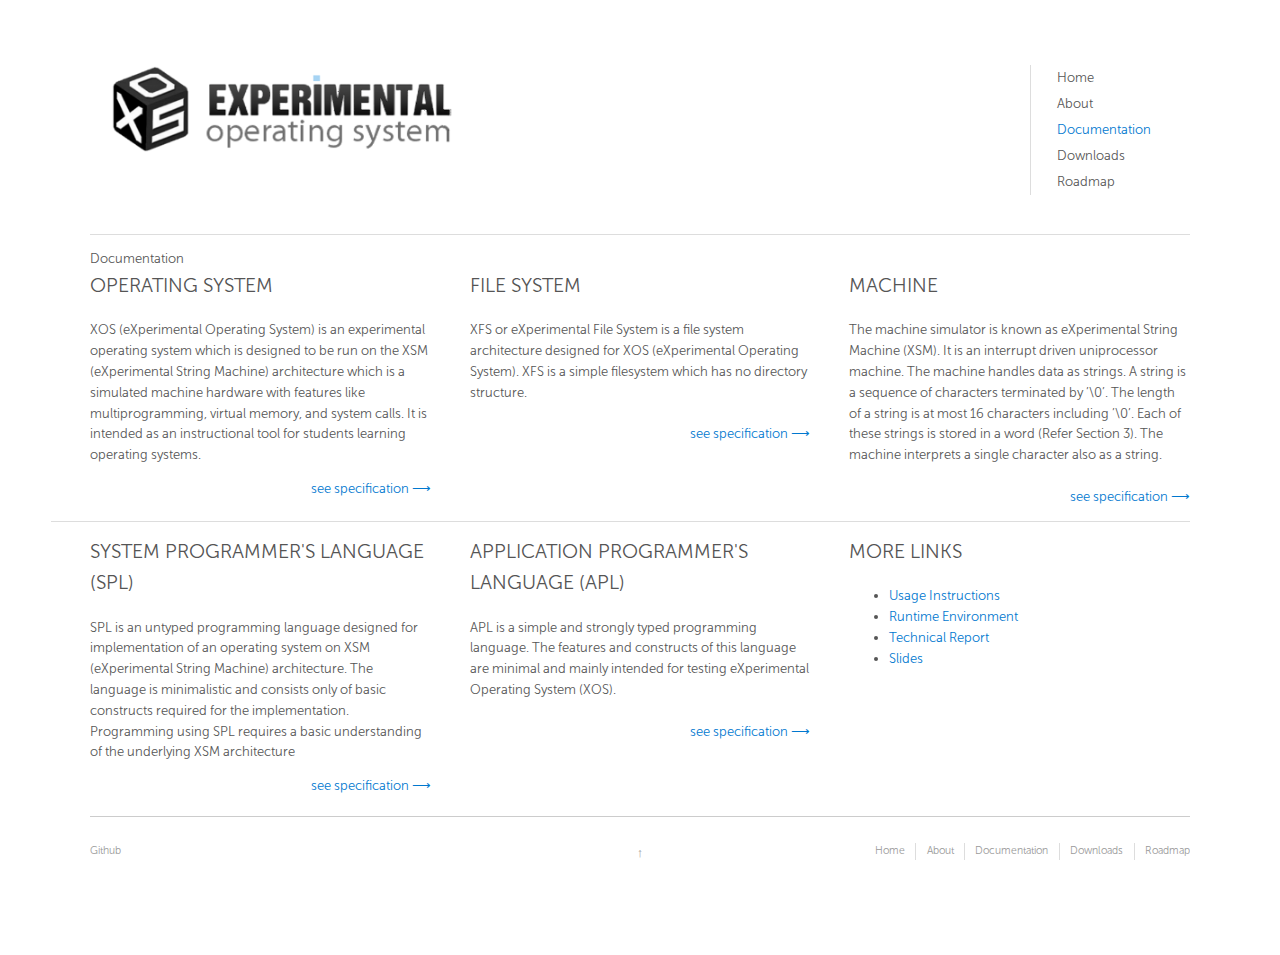
<file: website/xosnitc.github.io/documentation.html>
<!DOCTYPE html>

<!--[if lt IE 7]> <html class="no-js lt-ie9 lt-ie8 lt-ie7" lang="en"> <![endif]-->
<!--[if IE 7]>    <html class="no-js lt-ie9 lt-ie8" lang="en"> <![endif]-->
<!--[if IE 8]>    <html class="no-js lt-ie9" lang="en"> <![endif]-->

<!--[if gt IE 8]><!--> <html class="no-js" lang="en"> <!--<![endif]-->

<head>
	<meta charset="UTF-8">
	
	<!-- Remove this line if you use the .htaccess -->
	<meta http-equiv="X-UA-Compatible" content="IE=edge,chrome=1">

	<meta name="viewport" content="width=device-width">
	
	<meta name="description" content="Build a simple opearting system">
	
	<title>Documentation // eXperimental Operating System</title>
	
	<link rel="shortcut icon" type="image/x-icon" href="favicon.ico">
	<link rel="shortcut icon" type="image/png" href="favicon.png">
	

	<link rel="stylesheet" href="css/style.css">
	
	<!--[if lt IE 9]>
	<script src="http://html5shiv.googlecode.com/svn/trunk/html5.js"></script>
	<![endif]-->
</head>



<body>
<!-- Prompt IE 7 users to install Chrome Frame -->
<!--[if lt IE 8]><p class=chromeframe>Your browser is <em>ancient!</em> <a href="http://browsehappy.com/">Upgrade to a different browser</a> or <a href="http://www.google.com/chromeframe/?redirect=true">install Google Chrome Frame</a> to experience this site.</p><![endif]-->

<div class="container">

	<header id="navtop">
		<a href="index.html" class="logo fleft">
			<img src="img/logo.png" alt="Designa Studio">
		</a>
		
		<nav class="fright">
			<ul><li><a href="index.html" >Home</a></li>
				<li><a href="about.html">About</a></li>
				<li><a href="documentation.html" class="navactive">Documentation</a></li>
				<li><a href="downloads.html">Downloads</a></li>
				<li><a href="roadmap.html">Roadmap</a></li></ul>
			</ul>
		</nav>
	</header>



<section class="services grid-wrap">
		<header class="grid col-full">
			<hr>
			<p class="fleft">Documentation	</p>
		
		</header>
		
		<article class="grid col-one-third mq3-col-full">
			<h4>OPERATING SYSTEM</h4>
			<p>XOS (eXperimental Operating System) is an experimental operating system
which is designed to be run on the XSM (eXperimental String Machine) architecture which is a simulated machine hardware with features like multiprogramming, virtual memory, and system calls. It is  intended as an instructional tool for students learning operating systems.</p>
<a href="xos-spec.html" class="arrow fright">see specification</a>
		</article>
		
		<article class="grid col-one-third mq3-col-full">
			<h4>FILE SYSTEM</h4>
			<p>XFS or eXperimental File System is a file system architecture designed for
XOS (eXperimental Operating System). XFS is a simple filesystem which
has no directory structure. <br/><br/>

<a href="xfs-spec.html" class="arrow fright">see specification</a>
</p>
		</article>
		
		<article class="grid col-one-third mq3-col-full">
			<h4>MACHINE</h4>
			<p>The machine simulator is known as eXperimental String Machine (XSM).
It is an interrupt driven uniprocessor machine. The machine handles data
as strings. A string is a sequence of characters terminated by ’\0’. The
length of a string is at most 16 characters including ’\0’. Each of these
strings is stored in a word (Refer Section 3). The machine interprets a
single character also as a string.<br/><br/>

<a href="http://xosnitc.github.io/xsm-spec.html" class="arrow fright">see specification</a>
</p>
		</article>
	</section>
	
<section class="services grid-wrap">
<hr>
		
		<article class="grid col-one-third mq3-col-full">
			<h4>SYSTEM PROGRAMMER'S LANGUAGE (SPL)</h4>
			<p>SPL is an untyped programming language designed for implementation of an operating system on XSM (eXperimental String Machine) architecture. The language is minimalistic and consists only of basic constructs required for the implementation. Programming using SPL requires a basic understanding of the underlying XSM architecture </p> <a href="spl-spec.html" class="arrow fright">see specification</a>
		</article>
		
		<article class="grid col-one-third mq3-col-full">
			<h4>APPLICATION PROGRAMMER'S LANGUAGE (APL)</h4>
			<p>APL is a simple and strongly typed programming language. The features and constructs of this language are minimal and mainly intended for testing eXperimental Operating System (XOS). <br/><br/><a href="apl-spec.html" class="arrow fright">see specification</a>
</p>
		</article>
		
		<article class="grid col-one-third mq3-col-full">
			<h4>MORE LINKS</h4>
			<ul>
			<li> <a href="usage-spec.html">Usage Instructions</a><br/> </li>

			<li> <a href="runtime.html">Runtime Environment</a><br/></li> 

			<li> <a href="https://github.com/xosnitc/xosdoc/blob/master/technical-report/xos-report.pdf?raw=true">Technical Report</a><br/></li>
			
			<li> <a href="https://github.com/xosnitc/xosdoc/blob/master/slide/slide.pdf?raw=true">Slides</a><br/></li>

			</ul>
		</article>

	</section>
			
		
		
	

<div class="divide-top">
	<footer class="grid-wrap">
		<ul class="grid col-one-third social">
			<li><a href="http://github.com/xosnitc">Github</a></li>
		</ul>
	
		<div class="up grid col-one-third ">
			<a href="documentation.html#navtop" title="Go back up">&uarr;</a>
		</div>
		
		<nav class="grid col-one-third ">
			<ul><li><a href="index.html" >Home</a></li>
				<li><a href="about.html">About</a></li>
				<li><a href="documentation.html">Documentation</a></li>
				<li><a href="downloads.html">Downloads</a></li>
				<li><a href="roadmap.html">Roadmap</a></li></ul>
			</ul>
		</nav>
	</footer>
</div>


</div>

<!-- Javascript - jQuery
<script src="http://code.jquery.com/jquery.min.js"></script> -->
<script>window.jQuery || document.write('<script src="js/jquery-1.7.2.min.js"><\/script>')</script>

<!--[if (gte IE 6)&(lte IE 8)]>
<script src="js/selectivizr.js"></script>
<![endif]-->

<script src="js/scripts.js"></script>

<!-- Asynchronous Google Analytics snippet. Change UA-XXXXX-X to be your site's ID. -->
<script>
  var _gaq=[['_setAccount','UA-XXXXX-X'],['_trackPageview']];
  (function(d,t){var g=d.createElement(t),s=d.getElementsByTagName(t)[0];
  g.src=('https:'==location.protocol?'//ssl':'//www')+'.google-analytics.com/ga.js';
  s.parentNode.insertBefore(g,s)}(document,'script'));
</script>
</body>
</html>
</file>
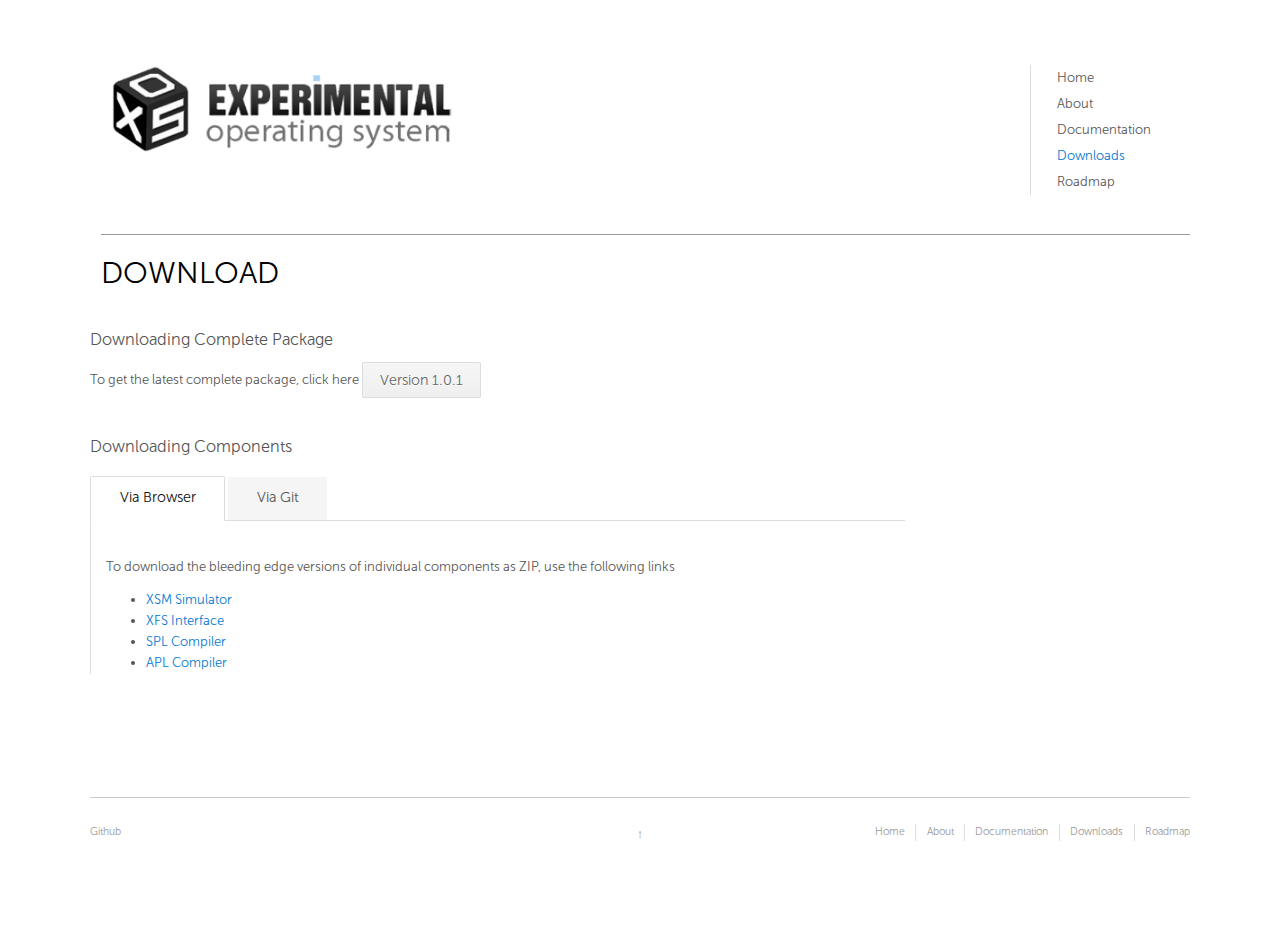
<file: website/xosnitc.github.io/downloads.html>
<!DOCTYPE html>

<!--[if lt IE 7]> <html class="no-js lt-ie9 lt-ie8 lt-ie7" lang="en"> <![endif]-->
<!--[if IE 7]>    <html class="no-js lt-ie9 lt-ie8" lang="en"> <![endif]-->
<!--[if IE 8]>    <html class="no-js lt-ie9" lang="en"> <![endif]-->

<!--[if gt IE 8]><!--> <html class="no-js" lang="en"> <!--<![endif]-->

<head>
	<meta charset="UTF-8">
	
	<!-- Remove this line if you use the .htaccess -->
	<meta http-equiv="X-UA-Compatible" content="IE=edge,chrome=1">

	<meta name="viewport" content="width=device-width">
	
	<meta name="description" content="Build a simple opearting system">
	
	<title>Downloads // eXperimental Operating System</title>
	
	<link rel="shortcut icon" type="image/x-icon" href="favicon.ico">
	<link rel="shortcut icon" type="image/png" href="favicon.png">
	

	<link rel="stylesheet" href="css/style.css">
	
	<!--[if lt IE 9]>
	<script src="http://html5shiv.googlecode.com/svn/trunk/html5.js"></script>
	<![endif]-->
</head>



<body>
<!-- Prompt IE 7 users to install Chrome Frame -->
<!--[if lt IE 8]><p class=chromeframe>Your browser is <em>ancient!</em> <a href="http://browsehappy.com/">Upgrade to a different browser</a> or <a href="http://www.google.com/chromeframe/?redirect=true">install Google Chrome Frame</a> to experience this site.</p><![endif]-->

<div class="container">

	<header id="navtop">
		<a href="index.html" class="logo fleft">
			<img src="img/logo.png">
		</a>
		
		<nav class="fright">
			<ul><li><a href="index.html" >Home</a></li>
				<li><a href="about.html">About</a></li>
				<li><a href="documentation.html" >Documentation</a></li>
				<li><a href="downloads.html" class="navactive">Downloads</a></li>
				<li><a href="roadmap.html">Roadmap</a></li></ul>
			</ul>
		</nav>
	</header>


	<div class="services-page main grid-wrap">

		<header class="grid col-full">
			<hr>
			<p class="fleft">Download</p>
		</header>

<section class="grid col-three-quarters mq2-col-full">
		
			
			
			<div class="grid-wrap">


					    
			<article id="navtabs" class="grid col-full">
			<h5>Downloading Complete Package </h5>
	
			To get the latest complete package, click here <a href="files/myxos-1.0.1.tar.gz" class="button"> Version 1.0.1 </a>
			 
	
		         <br/> 
			 <br/><br/>
			 <h5>Downloading Components </h5>
			
			
				<div class="">
					<ul class="tabs clearfix">
					    <li><a href="downloads.html#tab1">Via Browser</a></li>
					    <li><a href="downloads.html#tab2">Via Git</a></li>
				
					</ul>
					
					<div class="tab_container">
					    <article id="tab1" class="tab_content">
				 	    
					   <br/>
					    To download the bleeding edge versions of individual components as ZIP,  use the following links
					    <ul>
					    <li><a href="https://github.com/xosnitc/xsm/archive/master.zip" > XSM Simulator </a> </li>
					    <li><a href="https://github.com/xosnitc/xfs-interface/archive/master.zip" > XFS Interface</a> </li>
					    <li><a href="https://github.com/xosnitc/spl/archive/master.zip" > SPL Compiler </a> </li>
					    <li><a href="https://github.com/xosnitc/apl/archive/master.zip" > APL Compiler </a> </li>
					    
					    </ul>
 					    </article>
					        		    
					    <article id="tab2" class="tab_content">
				       	<br/>	
					    Git is a version controlling system to manage the source code. Project XOS is version controlled using Git. It is hosted on Github. Visit <a href="http://github.com/xosnitc">Project Page</a>. 
					    <br/><br/>
					    To download the package using Git, you must have Git installed on your computer. See <a href="https://help.github.com/articles/set-up-git">Github Help</a> for installing Git.
					    <br/><br/>
					    
					    <h6>Downloading Compononets</h6>
					    You can download updated compenents of the project individually using <b>Git</b>. Use <tt>git clone</tt> command to download a component completely. 
						<br/><br/>
						Machine (XSM) Simulator		   
						 <div class="syntax">
					    	git clone https://github.com/xosnitc/xsm
					    </div>	

						Filesystem (XFS) Interface		   
						 <div class="syntax">
					    	git clone https://github.com/xosnitc/xfs-interface
					    </div>	
					    
						SPL Compiler		   
						 <div class="syntax">
					    	git clone https://github.com/xosnitc/spl
					    </div>	
					    
						APL Compiler
						 <div class="syntax">
					    	git clone https://github.com/xosnitc/apl
					    </div>	
					    
					    <h6>Keeping up-to-date</h6>
					    To keep your repository up-to-date with the latest changes, <tt>cd</tt> into the corresponding directory. Use, 
					    <div class="syntax">
					    git pull
					    </div>
						
					    			    			
					    				    

					   
					    </article>
					 </div>
				  </div>
			</article>
			
			</div> <!-- 100%articles-->
		
		</section>	
		
		
		
	</div> <!--main-->

<div class="divide-top">
	<footer class="grid-wrap">
		<ul class="grid col-one-third social">
			<li><a href="http://github.com/xosnitc">Github</a></li>
		</ul>
	
		<div class="up grid col-one-third ">
			<a href="downloads.html#navtop" title="Go back up">&uarr;</a>
		</div>
		
		<nav class="grid col-one-third ">
			<ul><li><a href="index.html" >Home</a></li>
				<li><a href="about.html">About</a></li>
				<li><a href="documentation.html">Documentation</a></li>
				<li><a href="downloads.html">Downloads</a></li>
				<li><a href="roadmap.html">Roadmap</a></li></ul>
			</ul>
		</nav>
	</footer>
</div>

</div>

<!-- Javascript - jQuery 
<script src="http://code.jquery.com/jquery.min.js"></script>-->
<script>window.jQuery || document.write('<script src="js/jquery-1.7.2.min.js"><\/script>')</script>

<!--[if (gte IE 6)&(lte IE 8)]>
<script src="js/selectivizr.js"></script>
<![endif]-->

<script src="js/scripts.js"></script>

<!-- Asynchronous Google Analytics snippet. Change UA-XXXXX-X to be your site's ID. -->
<script>
  var _gaq=[['_setAccount','UA-XXXXX-X'],['_trackPageview']];
  (function(d,t){var g=d.createElement(t),s=d.getElementsByTagName(t)[0];
  g.src=('https:'==location.protocol?'//ssl':'//www')+'.google-analytics.com/ga.js';
  s.parentNode.insertBefore(g,s)}(document,'script'));
</script>
</body>
</html>
</file>
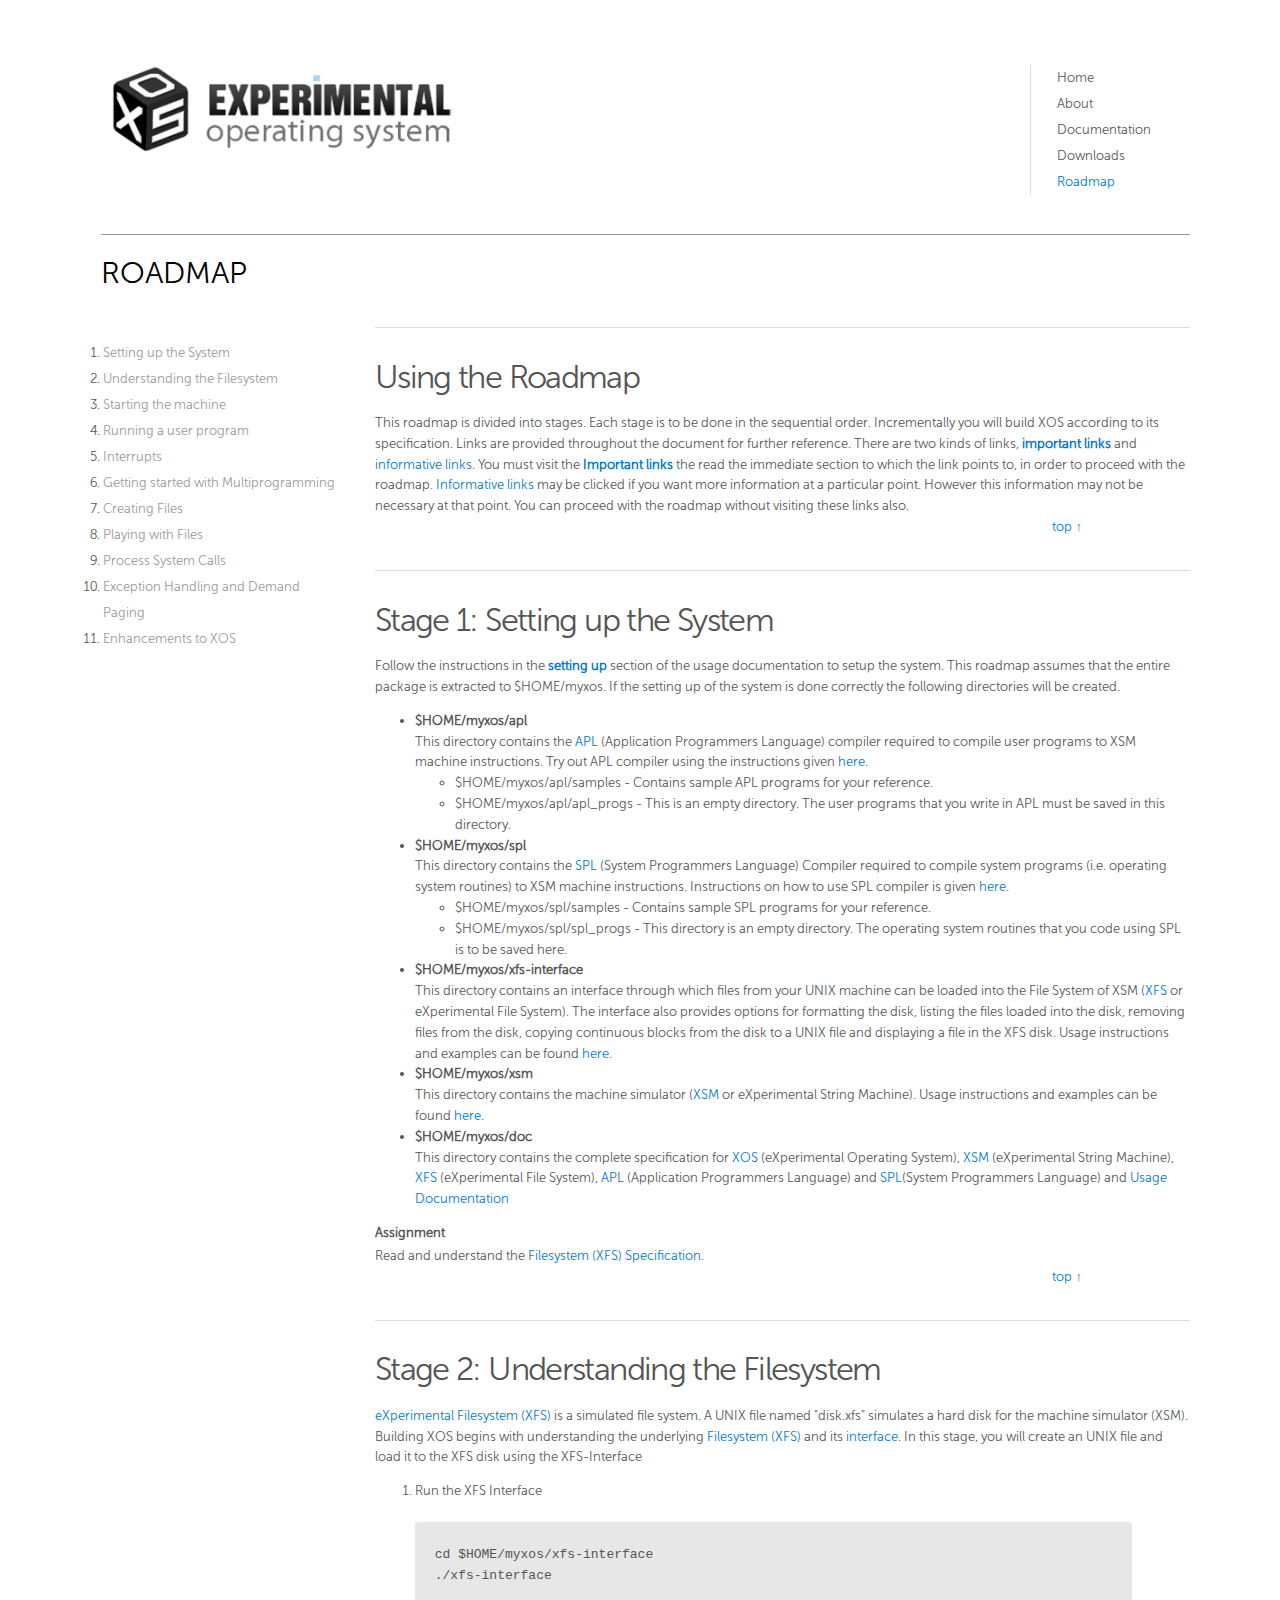
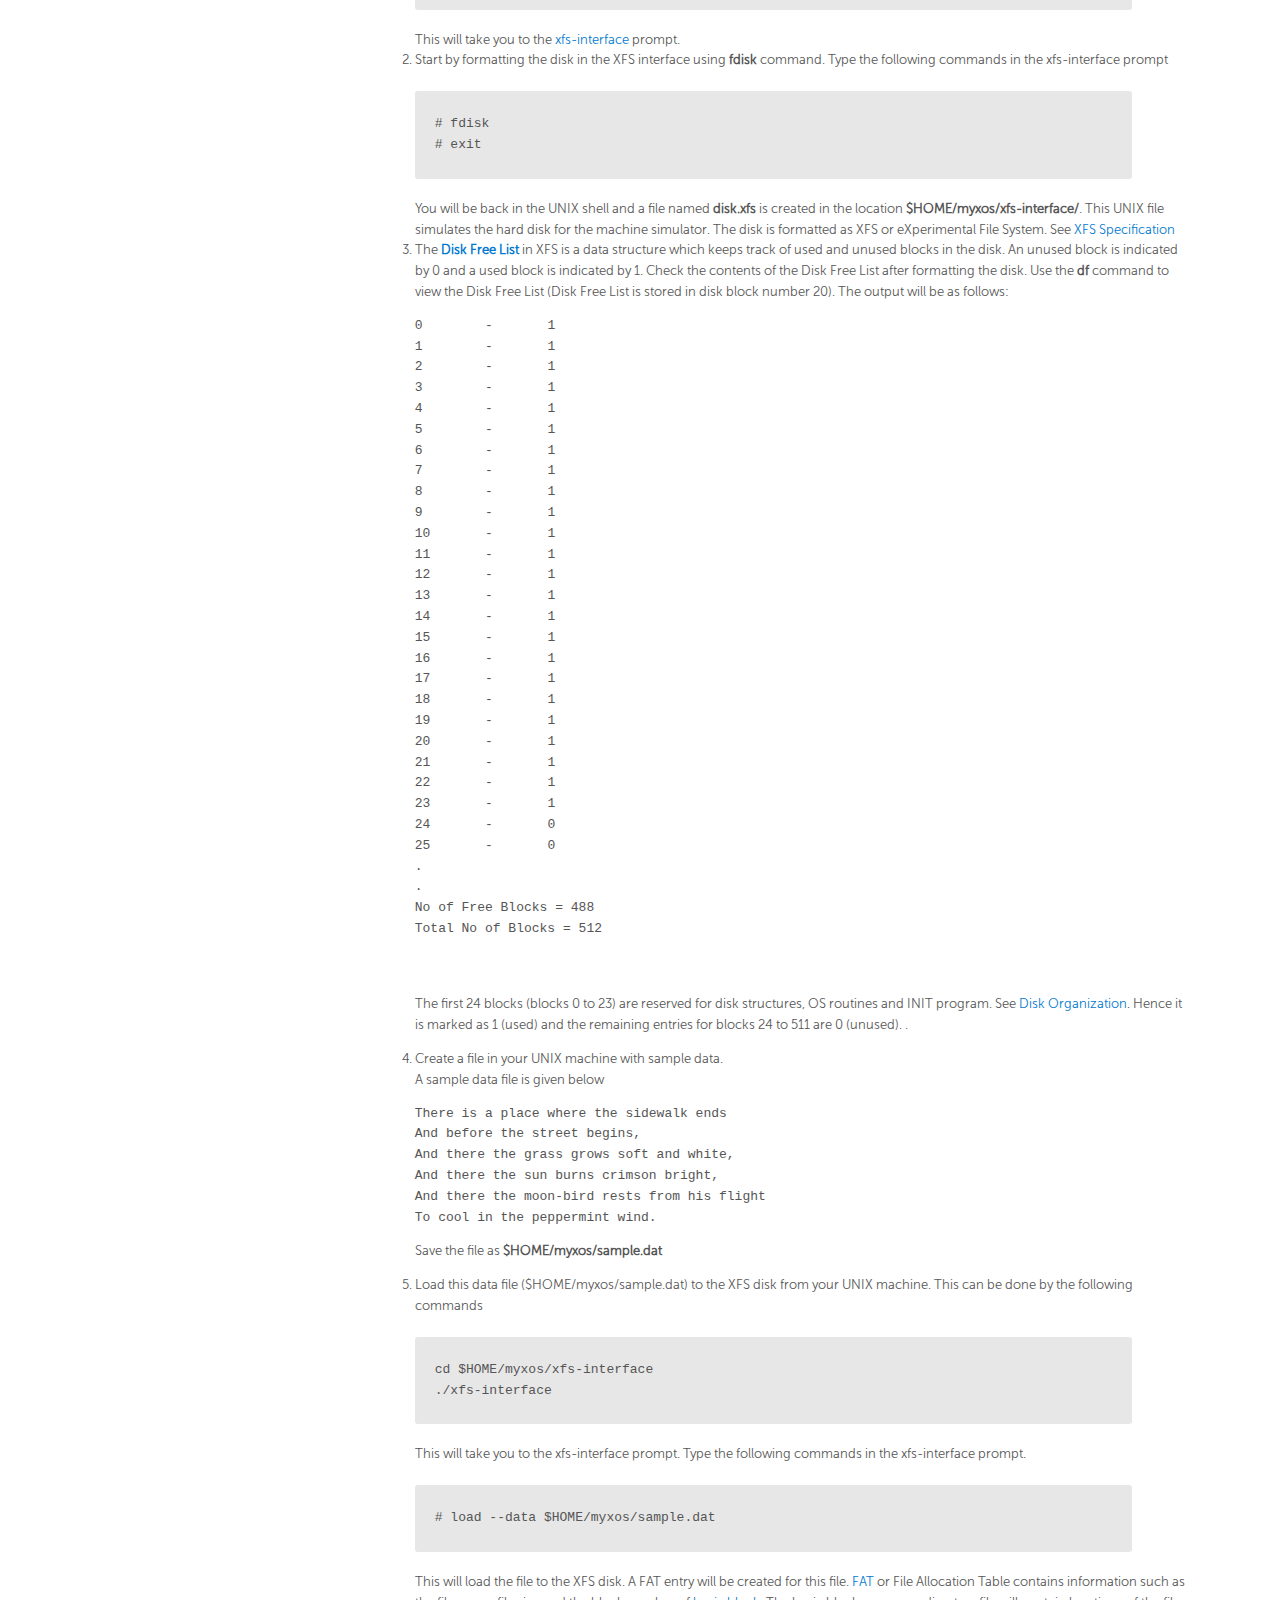
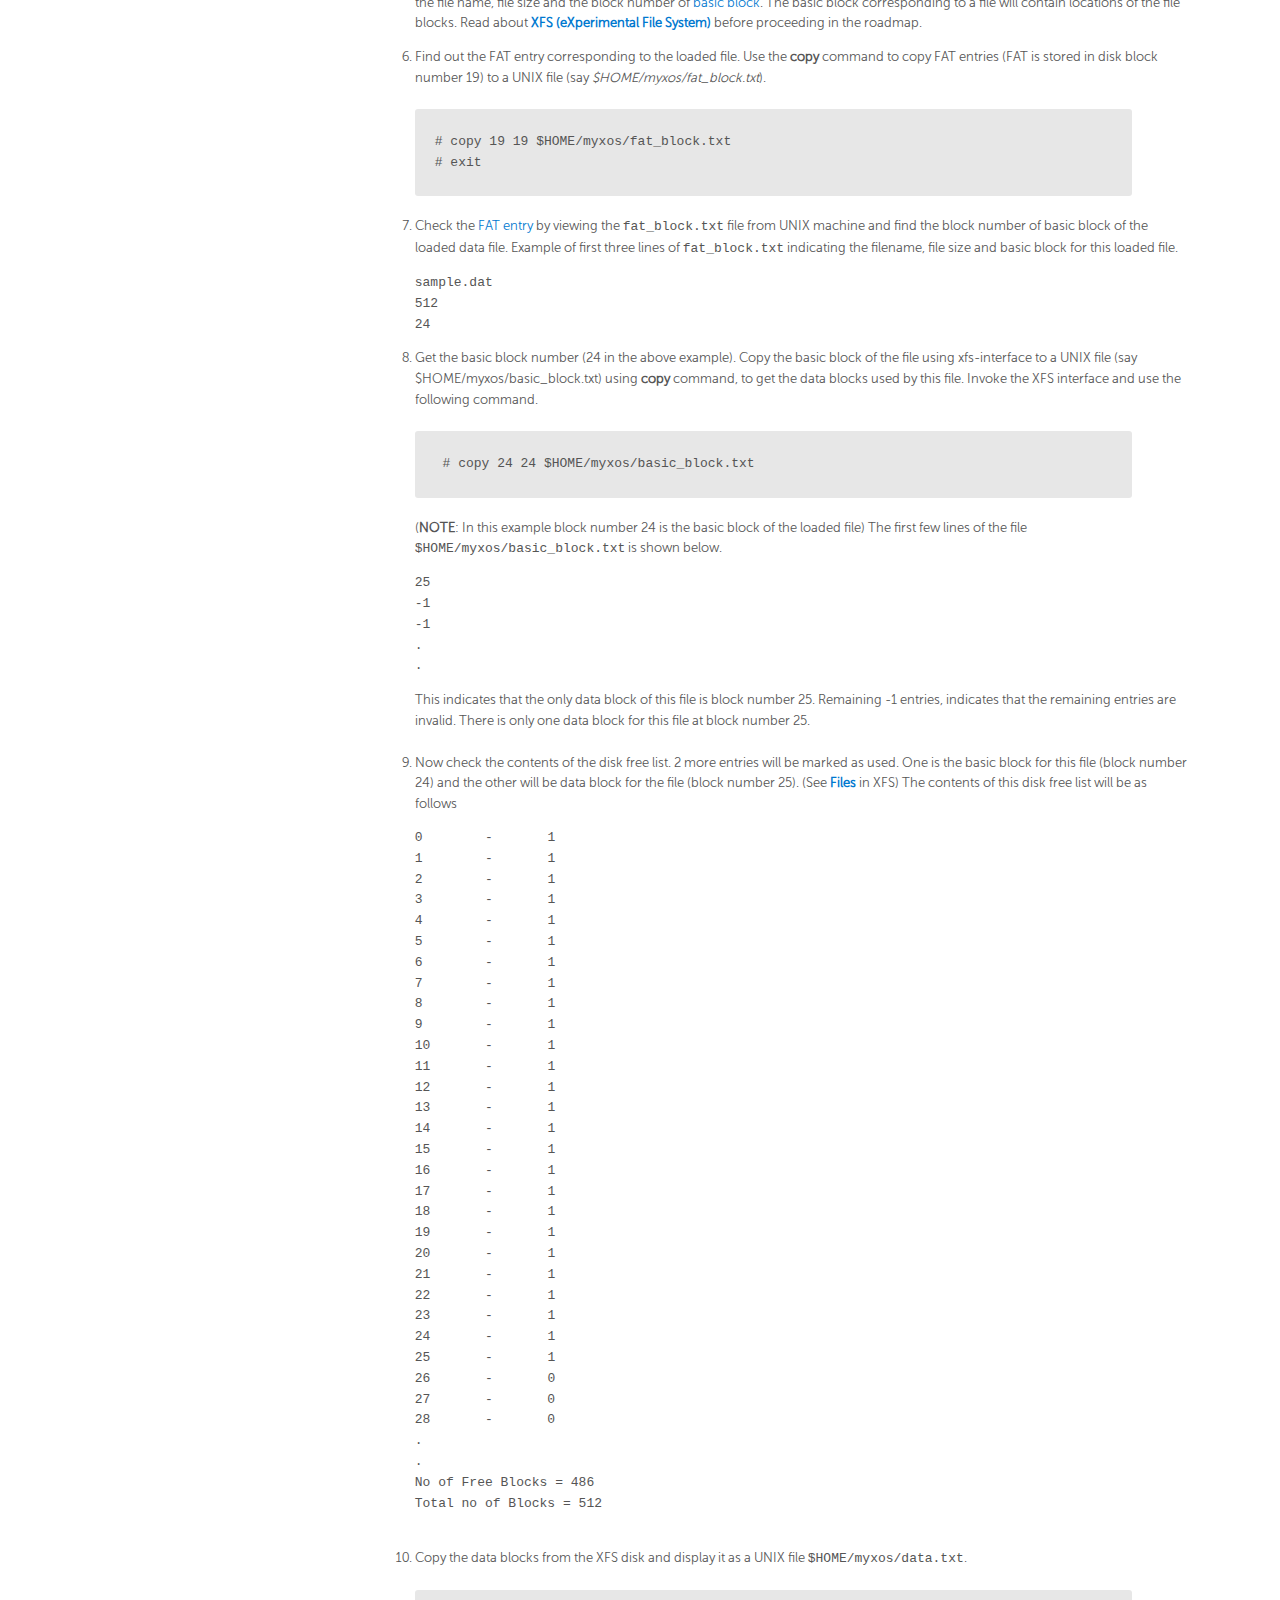
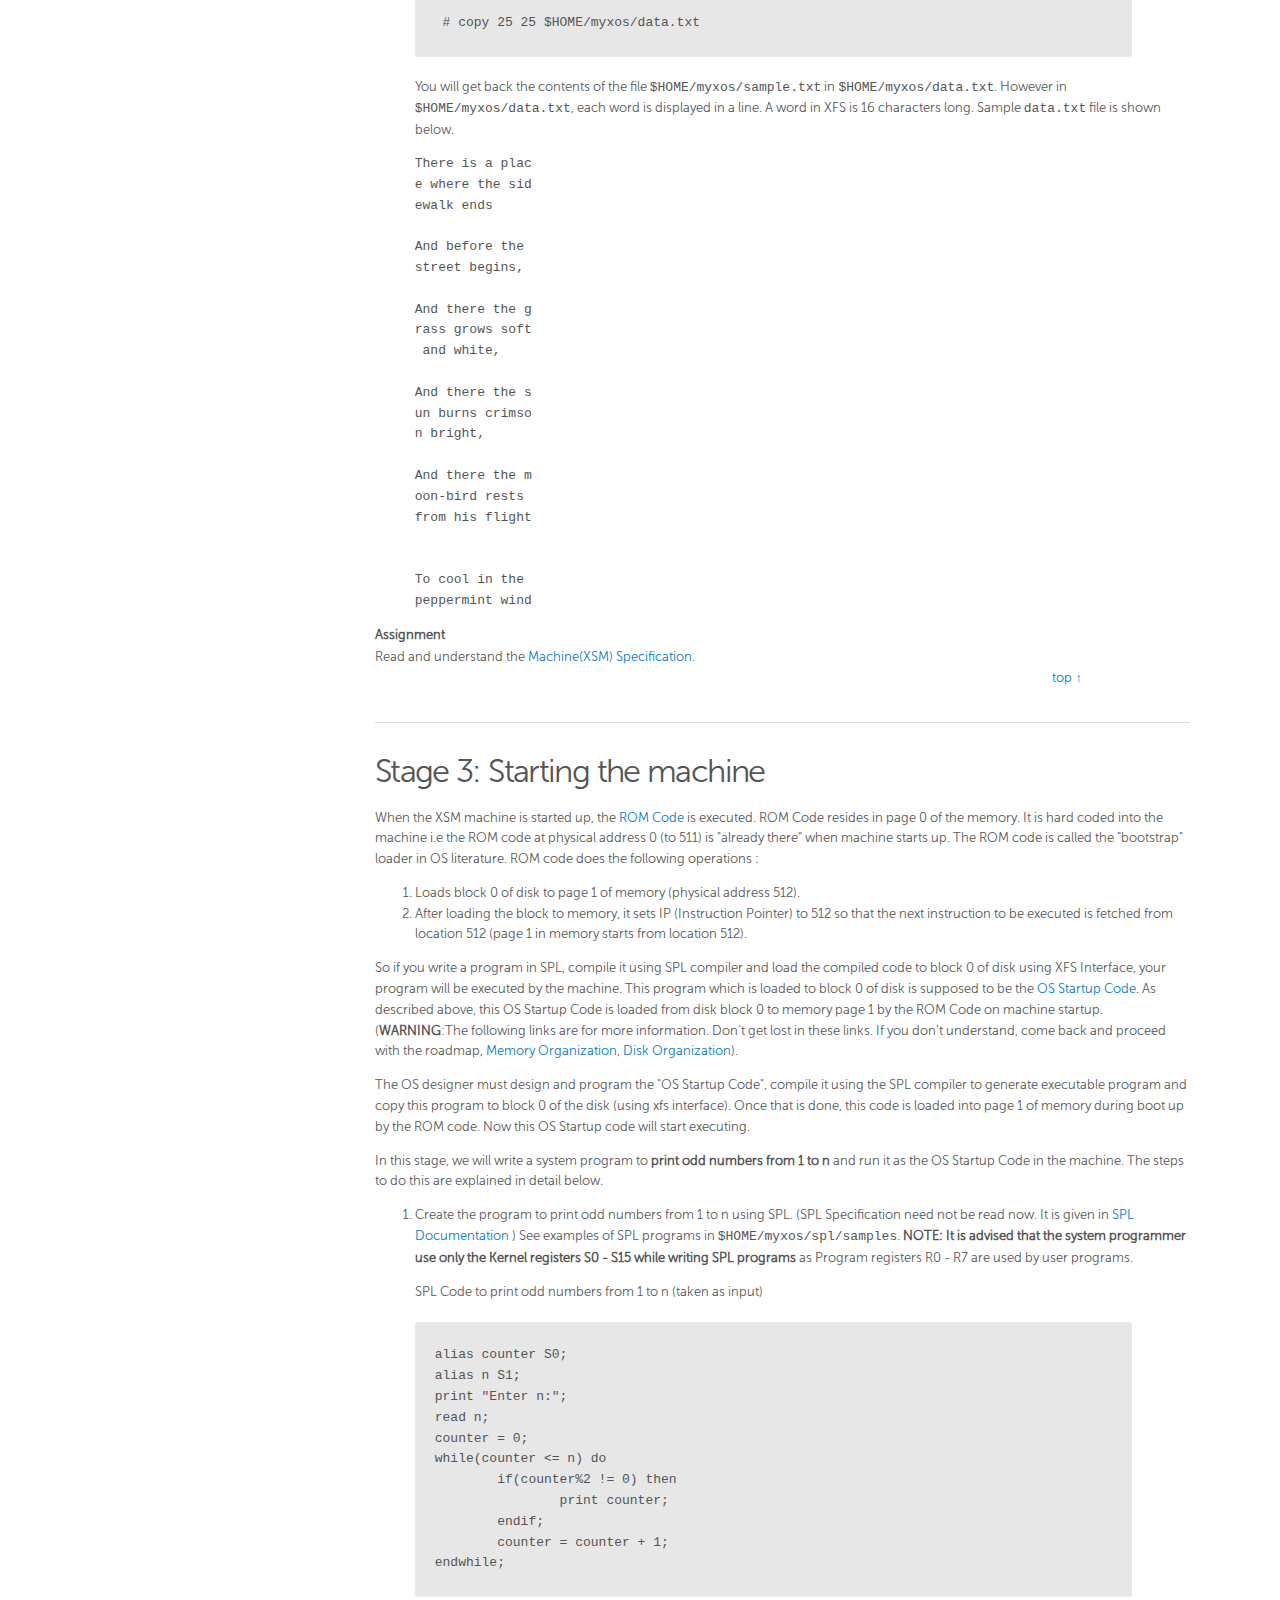
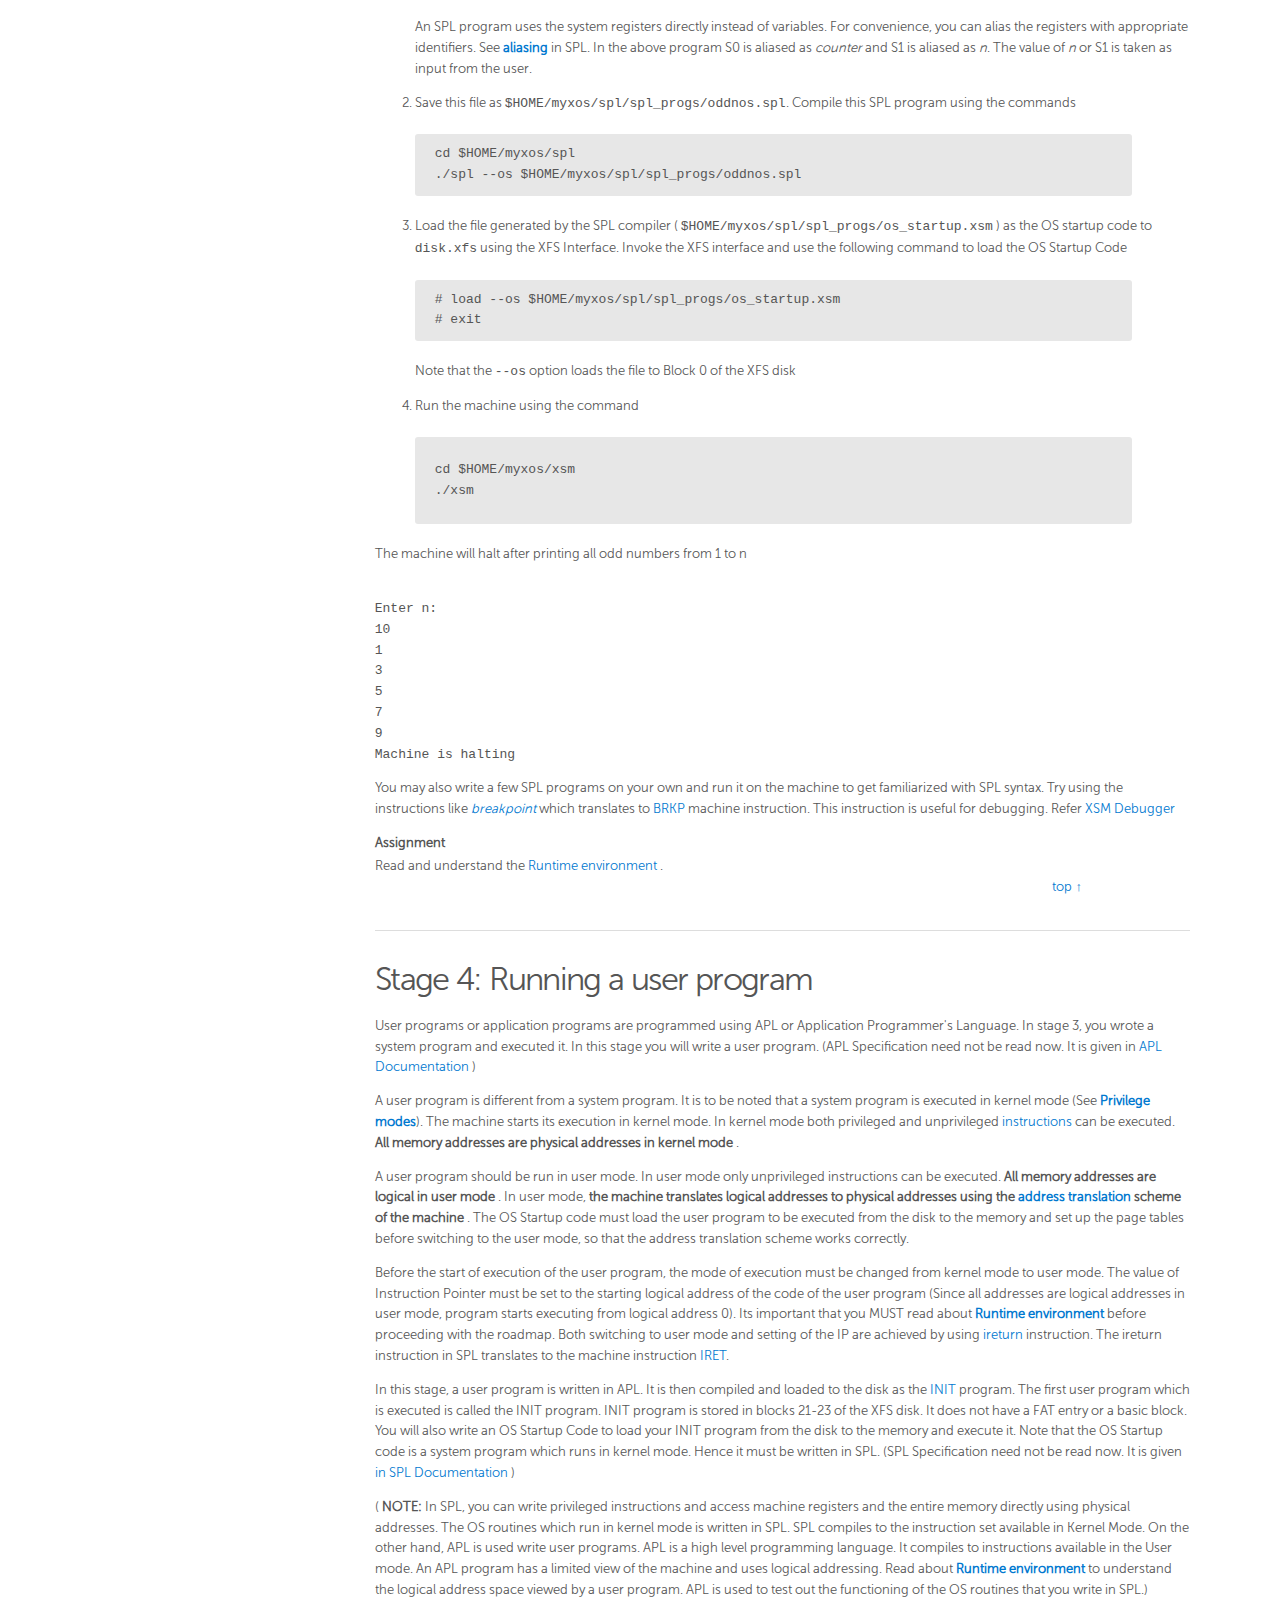
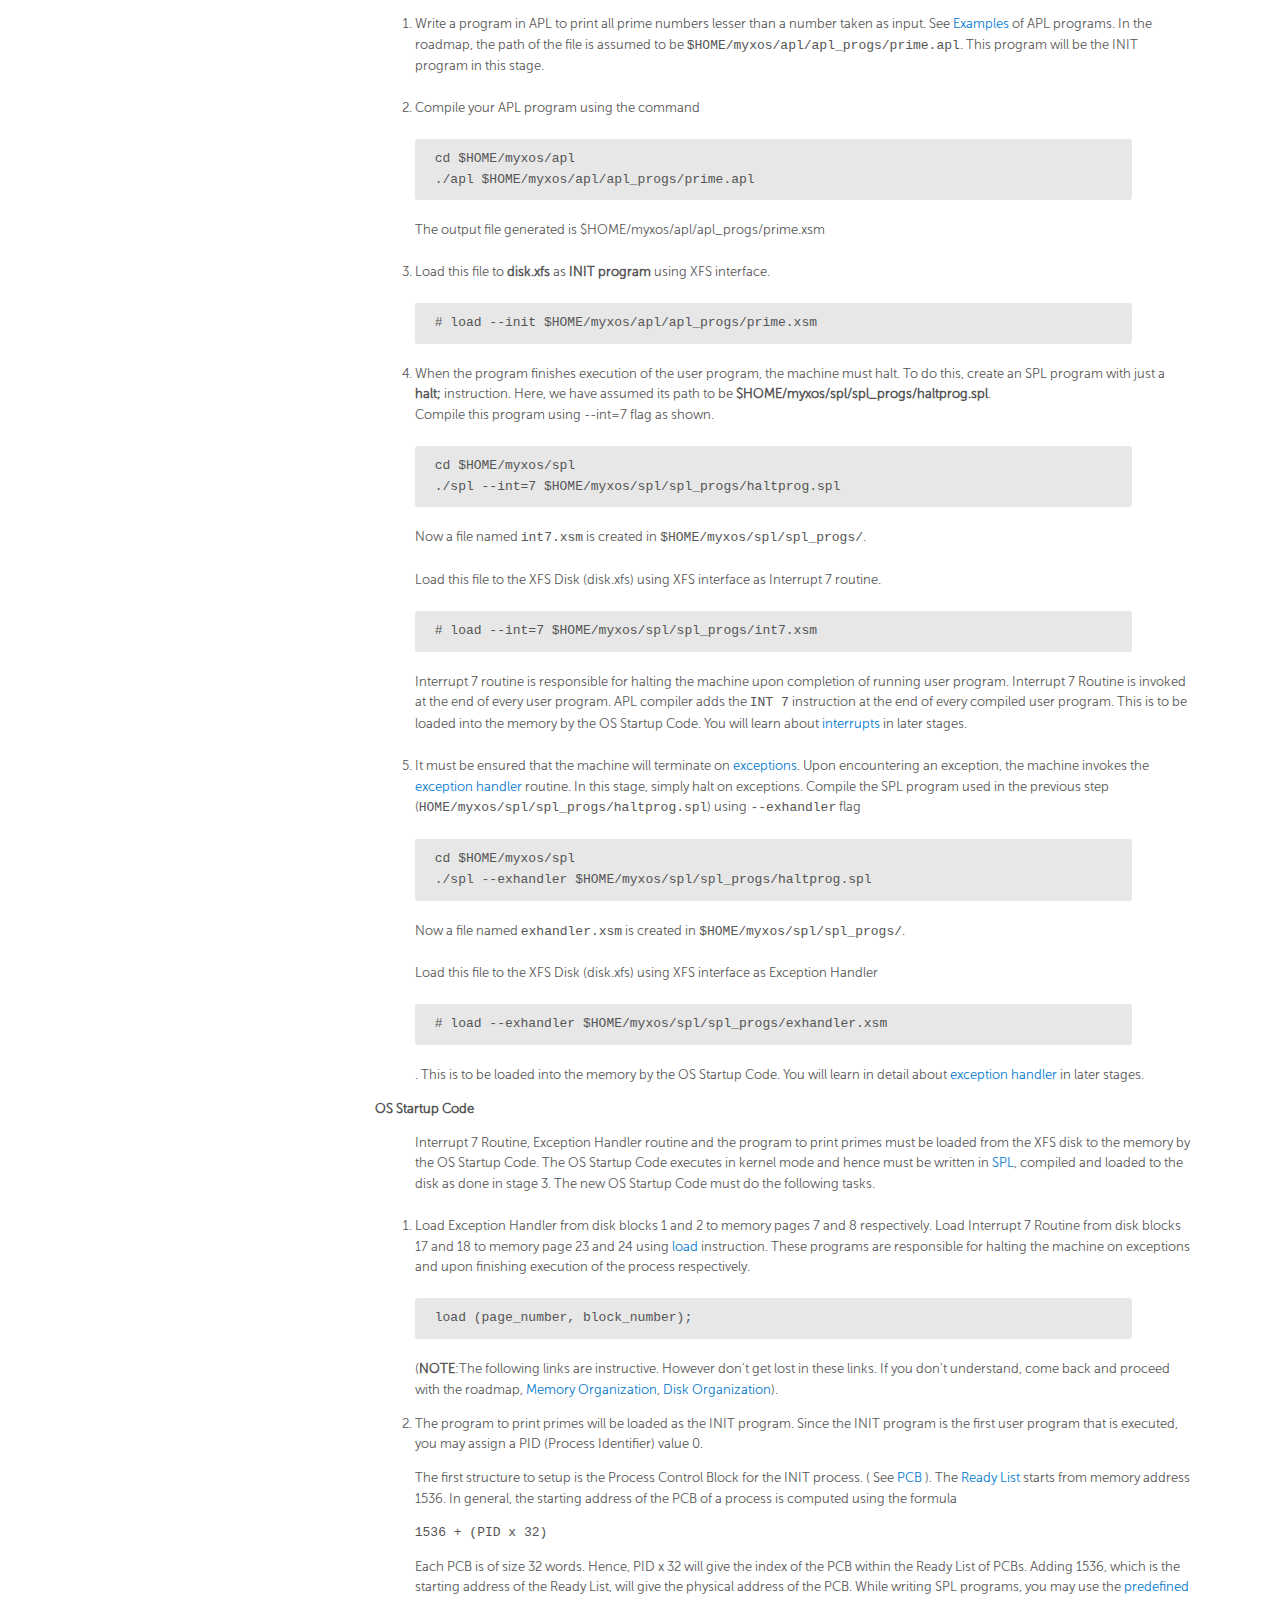
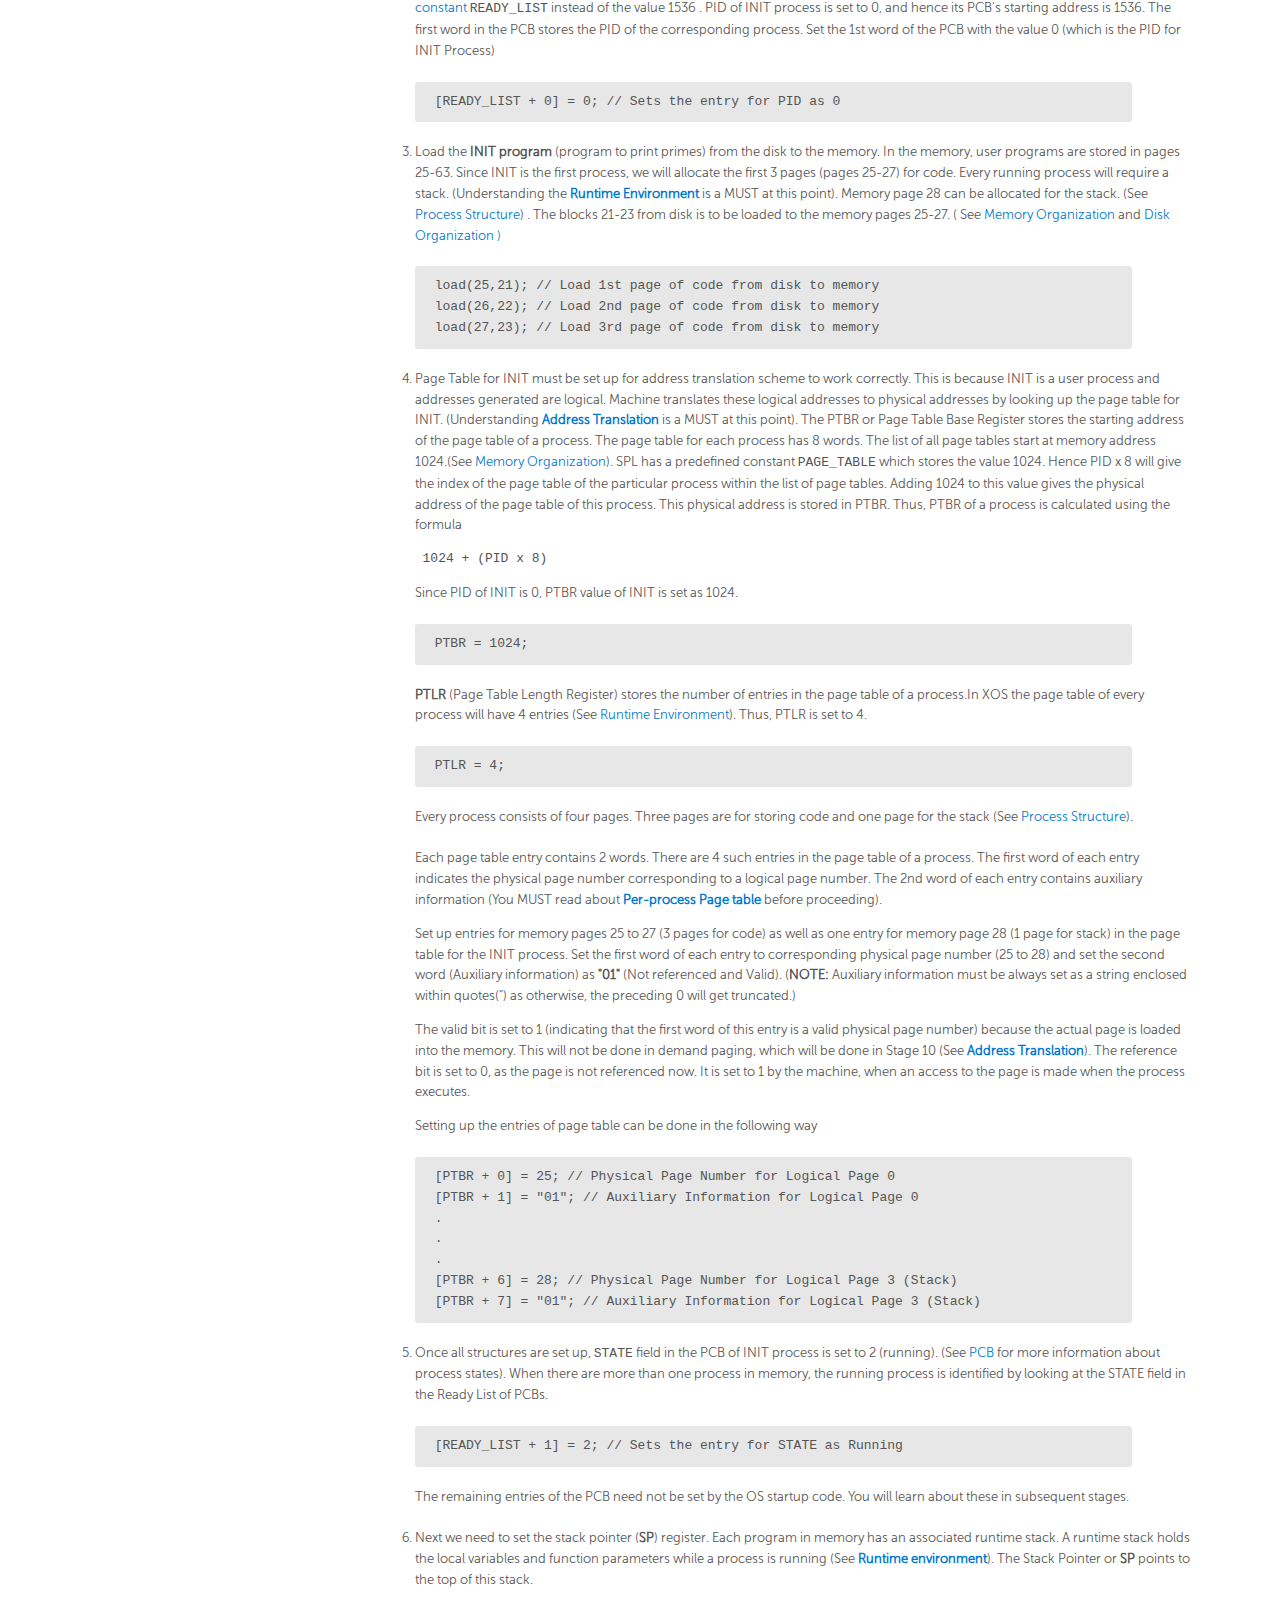
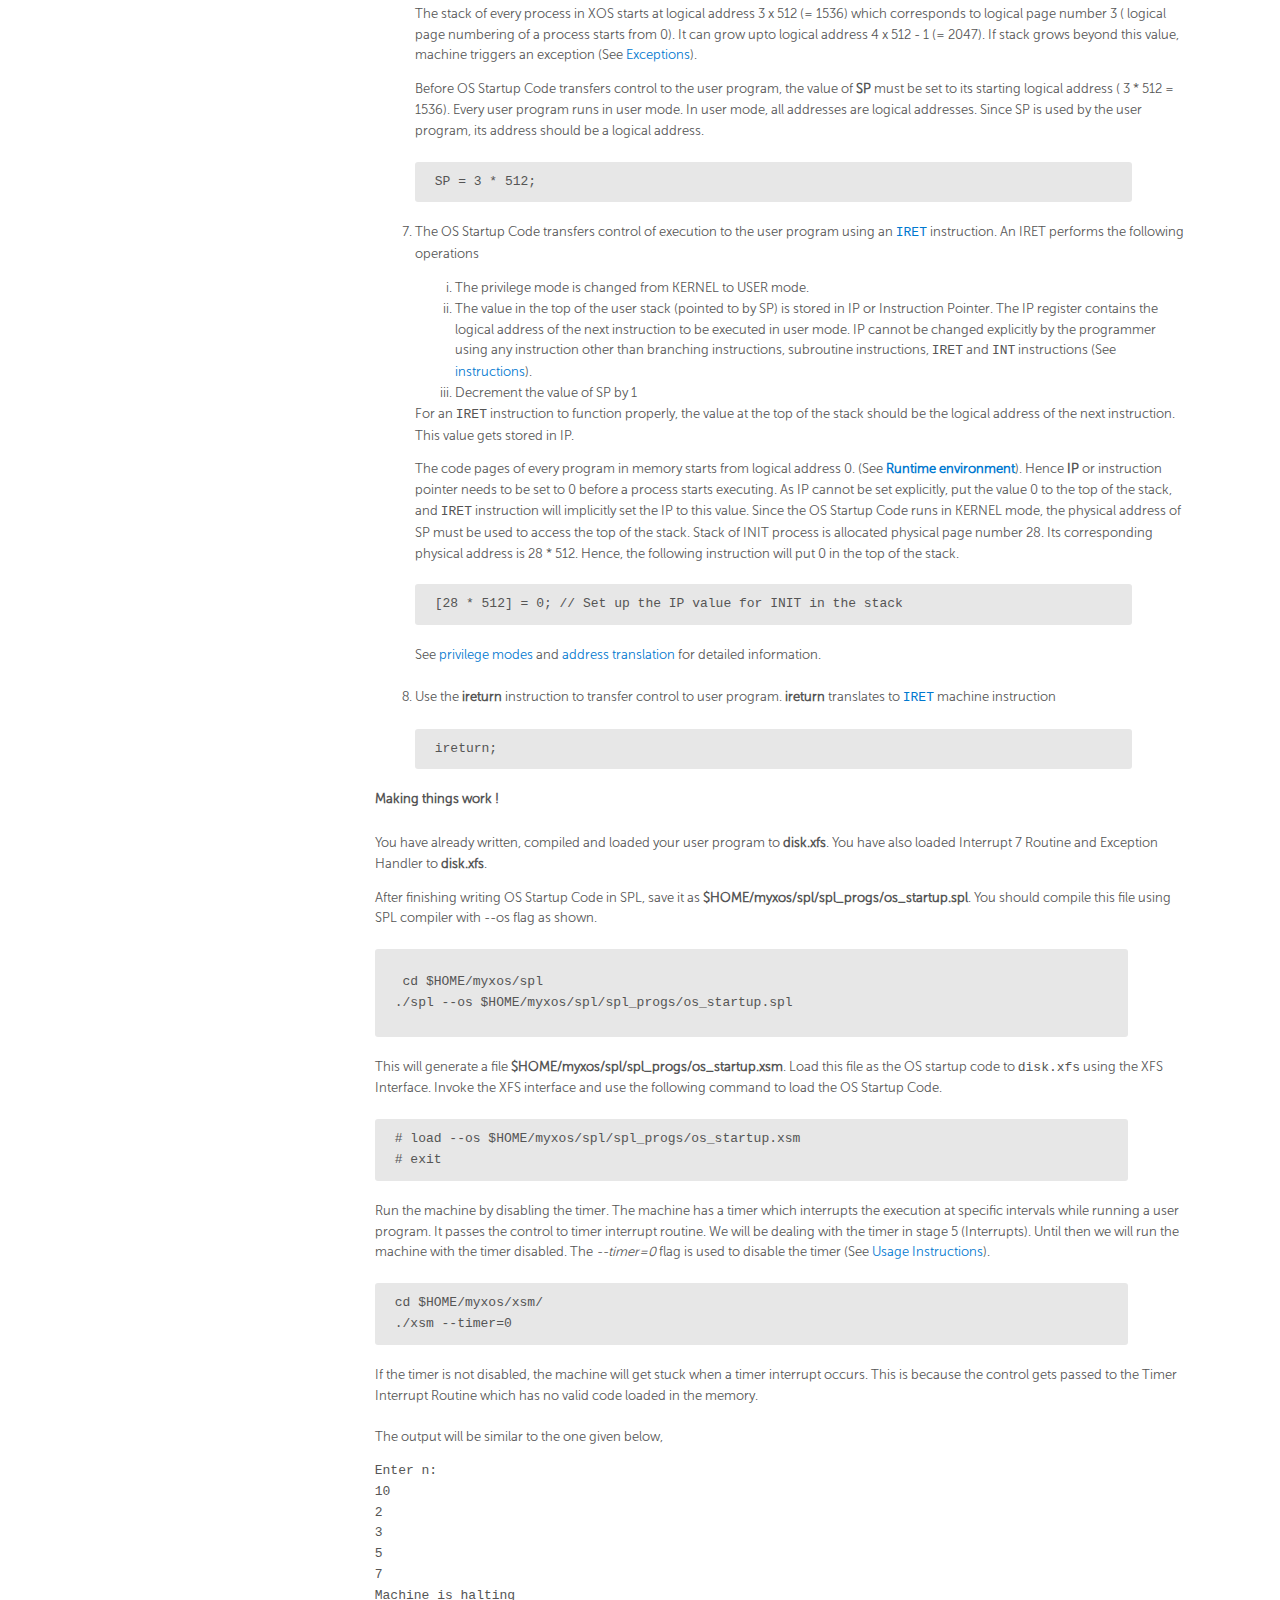
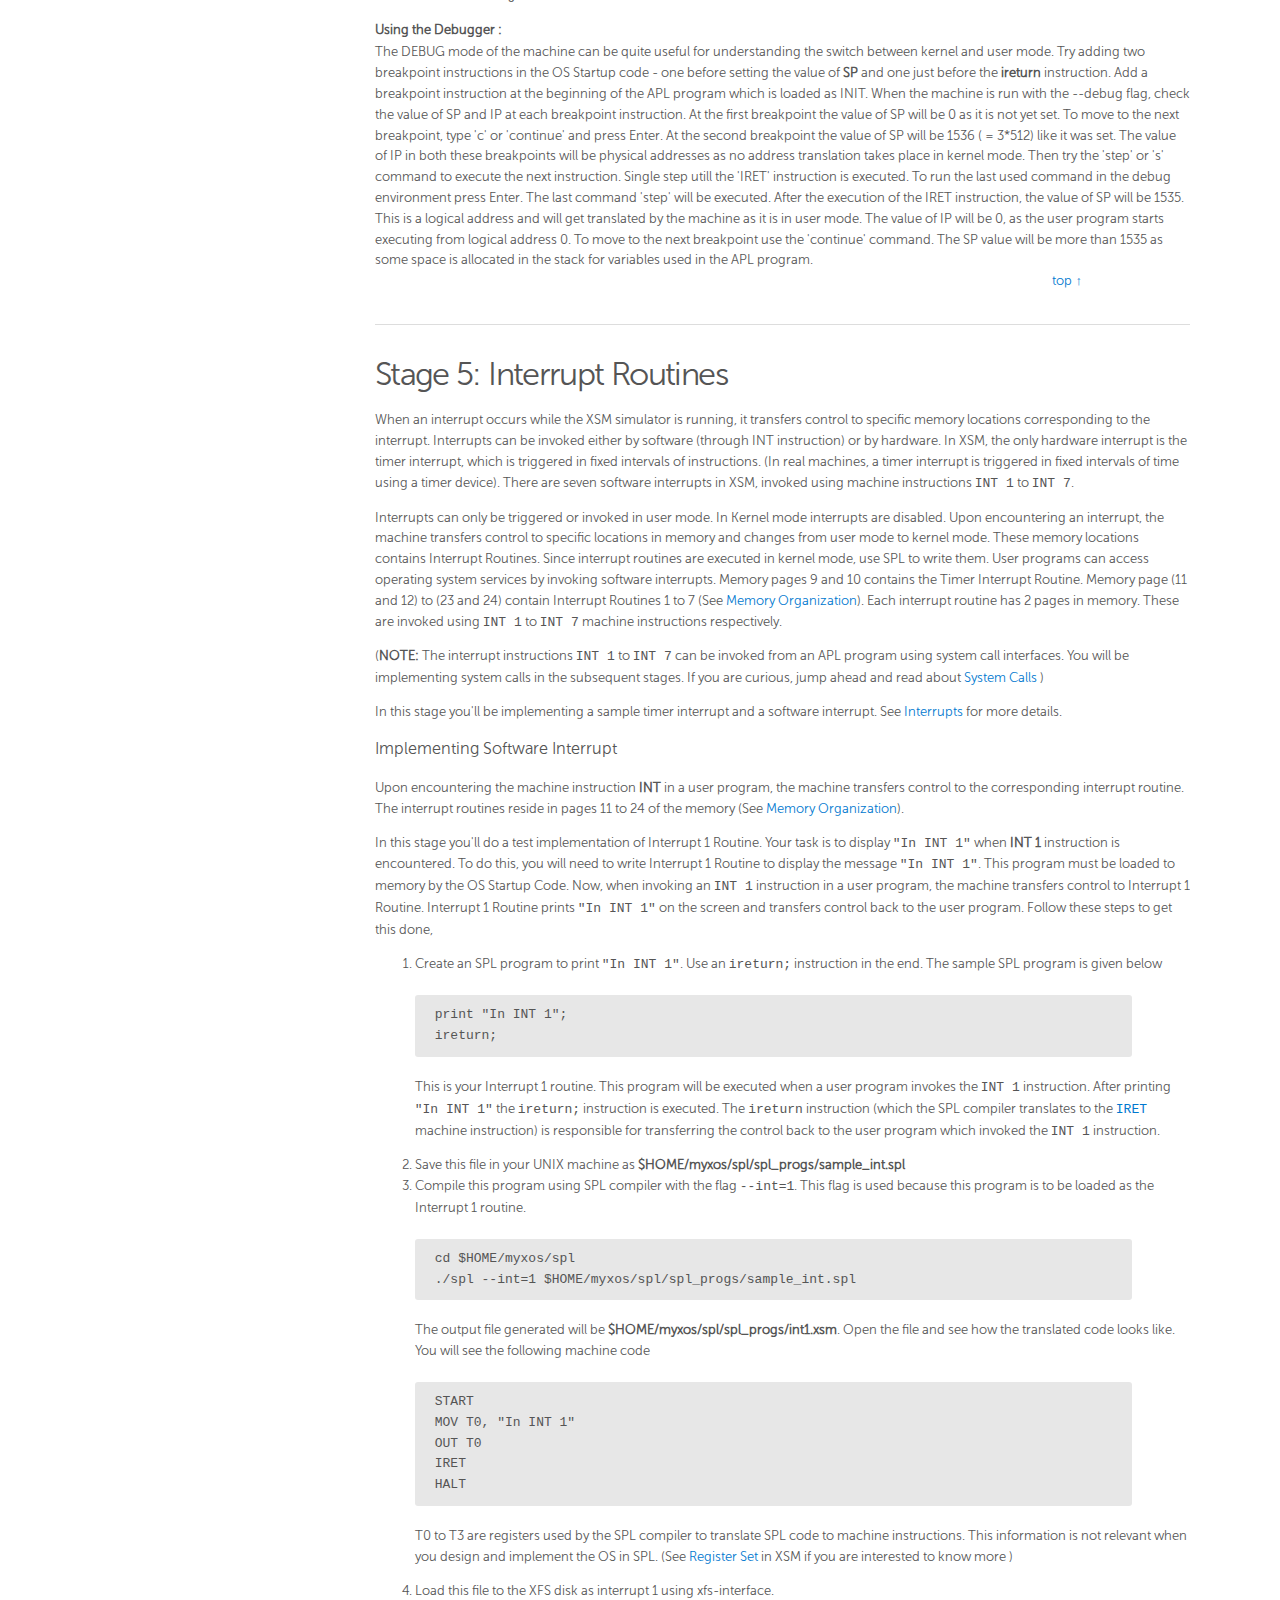
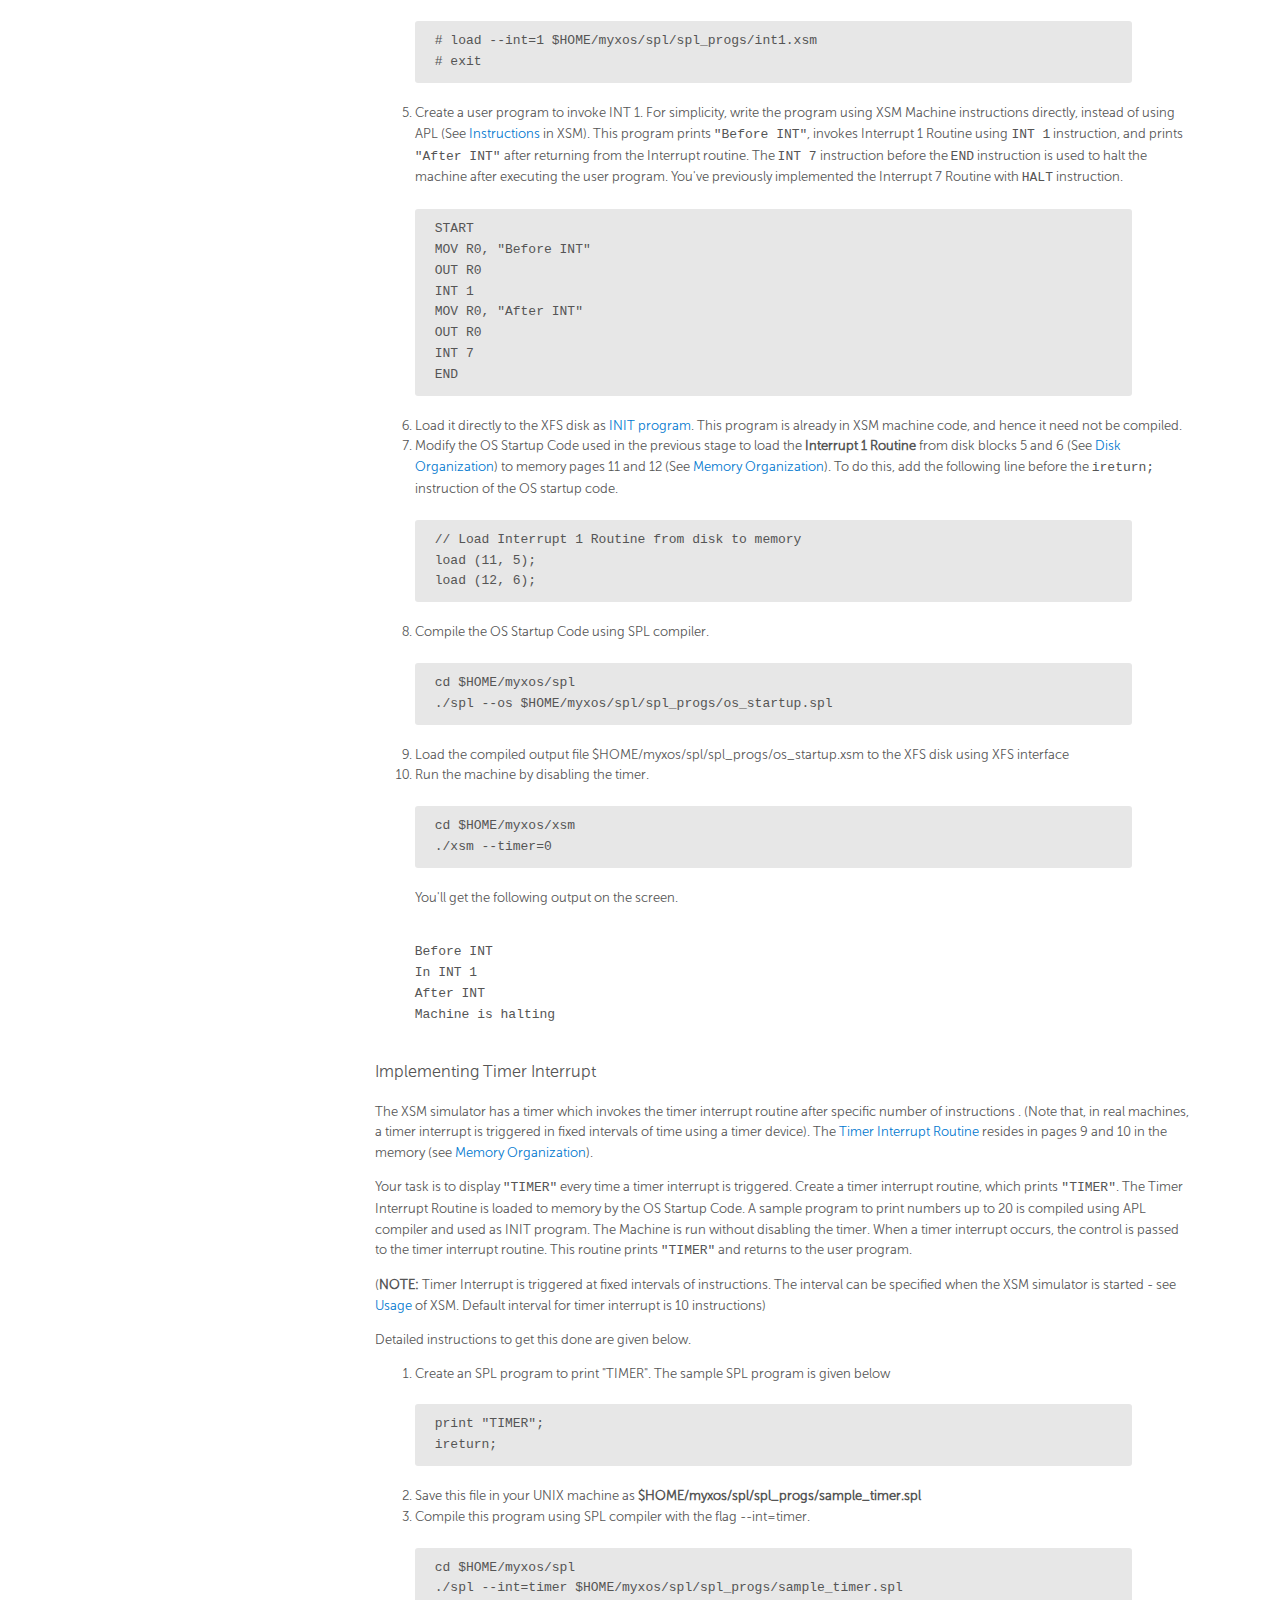
<file: website/xosnitc.github.io/roadmap.html>
<!DOCTYPE html>

<!--[if lt IE 7]> <html class="no-js lt-ie9 lt-ie8 lt-ie7" lang="en"> <![endif]-->
<!--[if IE 7]>    <html class="no-js lt-ie9 lt-ie8" lang="en"> <![endif]-->
<!--[if IE 8]>    <html class="no-js lt-ie9" lang="en"> <![endif]-->

<!--[if gt IE 8]><!--> <html class="no-js" lang="en"> <!--<![endif]-->

<head>
	<meta charset="UTF-8">
	
	<!-- Remove this line if you use the .htaccess -->
	<meta http-equiv="X-UA-Compatible" content="IE=edge,chrome=1">

	<meta name="viewport" content="width=device-width">
	
	<meta name="description" content="Build a simple operating system">
	
	<title>Roadmap // eXperimental Operating System</title>
	<link rel="shortcut icon" type="image/png" href="favicon.png">
	
	<!--<link href='http://fonts.googleapis.com/css?family=Open+Sans:400italic,400,700' rel='stylesheet' type='text/css'>-->
	<link rel="stylesheet" href="css/style.css">
	
	<!--[if lt IE 9]>
	<script src="http://html5shiv.googlecode.com/svn/trunk/html5.js"></script>
	<![endif]-->
</head>



<body>
<!-- Prompt IE 7 users to install Chrome Frame -->
<!--[if lt IE 8]><p class=chromeframe>Your browser is <em>ancient!</em> <a href="http://browsehappy.com/">Upgrade to a different browser</a> or <a href="http://www.google.com/chromeframe/?redirect=true">install Google Chrome Frame</a> to experience this site.</p><![endif]-->

<div class="container">

	<header id="navtop">
		<a href="index.html" class="logo fleft">
			<img src="img/logo.png" alt="Designa Studio">
		</a>
		
		<nav class="fright">
			<ul><li><a href="index.html" >Home</a></li>
				<li><a href="about.html">About</a></li>
				<li><a href="documentation.html" >Documentation</a></li>
				<li><a href="downloads.html">Downloads</a></li>
				<li><a href="roadmap.html" class="navactive">Roadmap</a></li></ul>
			</ul>
		</nav>
	</header>


	<div class="services-page main grid-wrap">

		<header class="grid col-full">
			<hr>
			<p class="fleft">Roadmap</p>
		</header>


		<aside class="grid col-one-quarter mq2-col-full">
		
			<menu>
				<ol style="list-style-type:decimal">
					<li><a href="roadmap.html#navstage1" class="sec">Setting up the System</a></li>
					<li><a href="roadmap.html#navstage2" class="sec">Understanding the Filesystem</a></li>
					<li><a href="roadmap.html#navstage3" class="sec">Starting the machine</a></li>
					<li><a href="roadmap.html#navstage4" class="sec">Running a user program</a></li>
					<li><a href="roadmap.html#navstage5" class="sec">Interrupts</a></li>
					<li><a href="roadmap.html#navstage6" class="sec">Getting started with Multiprogramming</a></li>
					<li><a href="roadmap.html#navstage7" class="sec">Creating Files</a></li>
					<li><a href="roadmap.html#navstage8" class="sec">Playing with Files</a></li>
					<li><a href="roadmap.html#navstage9" class="sec"> Process System Calls</a></li>
					<li><a href="roadmap.html#navstage10" class="sec">Exception Handling and Demand Paging</a></li>
					<li><a href="roadmap.html#navstage11" class="sec">Enhancements to XOS</a></li>
				
				</ol>
			</menu>
		</aside>
		
		<section class="grid col-three-quarters mq2-col-full">
		
			
			
			<div class="grid-wrap">
			
			<article  id="navstage1" class="grid col-full">
			<h2>Using the Roadmap </h2>
			<p>	This roadmap is divided into stages. Each stage is to be done in the sequential order. Incrementally you will build XOS according to its specification. Links are provided throughout the document for further reference. There are two kinds of links, <a href="roadmap.html#" class="imp">important links</a> and <a href="roadmap.html#">informative links</a>. You must visit the <a href="roadmap.html#" class="imp">Important links</a>  the read the immediate section to which the link points to,  in order to proceed with the roadmap. <a href="roadmap.html#">Informative links</a> may be clicked if you want more information at a particular point. However this information may not be necessary at that point. You can proceed with the roadmap without visiting these links also. </p> 
			</article>

			<div class="up grid col-one-third" style="float:right">
			<a href="roadmap.html#navtop" title="Go back up"> top &uarr;</a>
			</div>	
	

<!---  **************************** STAGE 1 *************************************************** -->







			<article  id="navstage1" class="grid col-full">
			<h2>Stage 1: Setting up the System </h2>

			<p> Follow the instructions in the <a href="usage-spec.html#navsetup" class="imp">setting up</a> section of the usage documentation to setup the system. This roadmap assumes that the entire package is extracted to $HOME/myxos. If the setting up of the system is done correctly the following directories will be created.
			</p>

			<ul>
				<li><b> $HOME/myxos/apl </b><br/>
				This directory contains the <a href="apl-spec.html">APL</a> (Application Programmers Language) compiler required to compile user programs to XSM machine instructions. Try out APL compiler using the instructions given <a href="usage-spec.html#navapl">here</a>. 
					<ul> 
						<li> $HOME/myxos/apl/samples - Contains sample APL programs for your reference. </li>
						<li> $HOME/myxos/apl/apl_progs - This is an empty directory. The user programs that you write in APL must be saved in this directory.</li>
					</ul>
				</li>
				
				<li><b> $HOME/myxos/spl </b> <br/>
				This directory contains the <a href="spl-spec.html">SPL</a> (System Programmers Language) Compiler required to compile system programs (i.e. operating system routines) to XSM machine instructions. Instructions on how to use SPL compiler is given <a href="usage-spec.html#navspl">here</a>. 
					<ul>
						<li> $HOME/myxos/spl/samples - 	Contains sample SPL programs for your reference.</li>
						<li> $HOME/myxos/spl/spl_progs - This directory is an empty directory. The operating system routines that you code using SPL is to be saved here. </li>
					</ul>
				</li>
				
				<li><b> $HOME/myxos/xfs-interface </b><br/>
				This directory contains an interface through which files from your UNIX machine can be loaded into the File System of XSM (<a href="xfs-spec.html">XFS</a> or eXperimental File System). The interface also provides options for formatting the disk, listing the files loaded into the disk, removing files from the disk, copying continuous blocks from the disk to a UNIX file and displaying a file in the XFS disk. Usage instructions and examples can be found <a href="usage-spec.html#navxfs" > here</a>. </li>

				<li><b> $HOME/myxos/xsm </b><br/>
				This directory contains the machine simulator (<a href="http://xosnitc.github.io/xsm-spec.html">XSM</a> or eXperimental String Machine). Usage instructions and examples can be found <a href="usage-spec.html#navxsm"> here</a>. </li>

				<li><b> $HOME/myxos/doc </b><br/>
				This directory contains the complete specification for <a href="xos-spec.html">XOS</a> (eXperimental Operating System), <a href="http://xosnitc.github.io/xsm-spec.html">XSM</a> (eXperimental String Machine), <a href="xfs-spec.html">XFS</a> (eXperimental File System), <a href="apl-spec.html">APL</a> (Application Programmers Language) and <a hre="spl-spec.html">SPL</a>(System Programmers Language) and <a href="usage-spec.html">Usage Documentation</a> </li>
			</ul>
					<p><h6>Assignment</h6> Read and understand the <a href="xfs-spec.html">Filesystem (XFS) Specification</a>.</p>
			</article>

			<div class="up grid col-one-third" style="float:right">
			<a href="roadmap.html#navtop" title="Go back up"> top &uarr;</a>
			</div>	
	
	










<!---  **************************** STAGE 2 *************************************************** -->

			
			
			<article id="navstage2" class="grid col-full">
				<h2>Stage 2: Understanding the Filesystem </h2>
				 <p><a href="xfs-spec.html">eXperimental Filesystem (XFS)</a> is a simulated file system. A UNIX file named "disk.xfs" simulates a hard disk for the machine simulator (XSM). Building XOS begins with understanding the underlying <a href="xfs-spec.html">Filesystem (XFS)</a> and its <a href="usage-spec.html#navxfs">interface</a>. In this stage, you will create an UNIX file and load it to the XFS disk using the XFS-Interface</p>
					<ol>
					<li> Run the XFS Interface
							<div class="syntax">
<pre>cd $HOME/myxos/xfs-interface
./xfs-interface</pre>
							</div> 

						This will take you to the <a href="usage-spec.html#navxfs">xfs-interface</a> prompt. 
					</li>
					<li> Start by formatting the disk in the XFS interface using <b>fdisk</b> command.  Type the following commands in the xfs-interface prompt
						<div class="syntax"> 
<pre># fdisk 
# exit</pre>
						</div>

						You will be back in the UNIX shell and a file named <b>disk.xfs</b> is created in the location <b>$HOME/myxos/xfs-interface/</b>. This UNIX file simulates the hard disk for the machine simulator. The disk is formatted as XFS or eXperimental File System. See <a href="xfs-spec.html#navintro"> XFS Specification </a>
					</li>
					<li>
					<p>The <a href="xfs-spec.html#navdfl" class="imp">Disk Free List</a> in XFS is a data structure which keeps track of used and unused blocks in the disk. An unused block is indicated by 0 and a used block is indicated by 1. Check the contents of the Disk Free List after formatting the disk. Use the <b>df</b> command to view the Disk Free List (Disk Free List is stored in disk block number 20). The output will be as follows:</p>		
					<pre>
0 	 - 	 1  
1 	 - 	 1  
2 	 - 	 1  
3 	 - 	 1  
4 	 - 	 1  
5 	 - 	 1  
6 	 - 	 1  
7 	 - 	 1  
8 	 - 	 1  
9 	 - 	 1  
10 	 - 	 1  
11 	 - 	 1  
12 	 - 	 1  
13 	 - 	 1  
14 	 - 	 1  
15 	 - 	 1  
16 	 - 	 1  
17 	 - 	 1  
18 	 - 	 1  
19 	 - 	 1
20 	 - 	 1
21 	 -	 1
22 	 - 	 1
23 	 - 	 1
24 	 -	 0
25 	 -	 0
.
.
No of Free Blocks = 488
Total No of Blocks = 512
					</pre><br/>

<p> The first 24 blocks (blocks 0 to 23) are reserved for disk structures, OS routines and INIT program. See <a href="xfs-spec.html">Disk Organization</a>. Hence it is marked as 1 (used) and the remaining entries for blocks 24 to 511 are 0 (unused). 
.</pre>
					</li></p>

						<li><p> Create a file in your UNIX machine with sample data.	<br/>	
							A sample data file is given below
							
<pre>There is a place where the sidewalk ends
And before the street begins,
And there the grass grows soft and white,
And there the sun burns crimson bright,
And there the moon-bird rests from his flight
To cool in the peppermint wind.</pre>
								
						Save the file as <b>$HOME/myxos/sample.dat</b>
						</li></p>



						<li> <p>Load this data file ($HOME/myxos/sample.dat) to the XFS disk from your UNIX machine.  This can be done by the following commands
							<div class="syntax"> 
<pre>cd $HOME/myxos/xfs-interface
./xfs-interface
</pre>
							</div>
							This will take you to the xfs-interface prompt. Type the following commands in the xfs-interface prompt.
							<div class="syntax"> 
<pre># load --data $HOME/myxos/sample.dat</pre>
							</div>
						This will load the file to the XFS disk. A FAT entry will be created for this file. <a href="xfs-spec.html#navfat">FAT</a> or File Allocation Table contains information such as the file name, file size and the block number of <a href="xfs-spec.html#navfile">basic block</a>. The basic block corresponding to a file will contain locations of the file blocks. Read about  <a href="xfs-spec.html#navfile" class="imp">XFS (eXperimental File System)</a> before proceeding in the roadmap.
						</li> </p>



						<li> Find out the FAT entry corresponding to the loaded file. Use the <b>copy</b> command to copy FAT entries (FAT is stored in disk block number 19) to a UNIX file (say <i>$HOME/myxos/fat_block.txt</i>).
							<div class="syntax">
<pre># copy 19 19 $HOME/myxos/fat_block.txt
# exit</pre>
							</div>
						</li>	
						<li> Check the <a href="xos-spec.html#navfiles_fat">FAT entry</a> by viewing the <tt>fat_block.txt</tt> file from UNIX machine and find the block number of basic block of the loaded data file. Example of first three lines of <tt>fat_block.txt</tt> indicating the filename, file size and basic block for this loaded file.
						</li>
						
<pre>sample.dat
512
24</pre>					
						<li>
							Get the basic block number (24 in the above example). Copy the basic block of the file using xfs-interface to a UNIX file (say $HOME/myxos/basic_block.txt) using <b>copy</b> command, to get the data blocks used by this file. Invoke the XFS interface and use the following command.
						<div class ="syntax">
<pre> # copy 24 24 $HOME/myxos/basic_block.txt</pre>
						</div>
						 (<b>NOTE</b>: In this example block number 24 is the basic block of the loaded file)
						 The first few lines of the file <tt>$HOME/myxos/basic_block.txt</tt> is shown below. 
<pre>25
-1
-1
.
.</pre>						
					This indicates that the only data block of this file is block number 25. Remaining -1 entries, indicates that the remaining entries are invalid. There is only one data block for this file at block number 25.		</li><br/>	
						
						<li> <p>Now check the contents of the disk free list. 2 more entries will be marked as used. One is the basic block for this file (block number 24) and the other will be data block for the file (block number 25). (See <a href="xfs-spec.html#navfile" class="imp">Files</a> in XFS) The contents of this disk free list will be as follows</p>		
<pre>
0 	 - 	 1  
1 	 - 	 1  
2 	 - 	 1  
3 	 - 	 1  
4 	 - 	 1  
5 	 - 	 1  
6 	 - 	 1  
7 	 - 	 1  
8 	 - 	 1  
9 	 - 	 1  
10 	 - 	 1  
11 	 - 	 1  
12 	 - 	 1  
13 	 - 	 1  
14 	 - 	 1  
15 	 - 	 1  
16 	 - 	 1  
17 	 - 	 1 
18   	 -   	 1  
19 	 - 	 1
20 	 - 	 1
21 	 -   	 1
22 	 - 	 1
23 	 - 	 1
24 	 -	 1
25   	 -	 1
26   	 -   	 0
27       -       0
28       -       0
.
.
No of Free Blocks = 486
Total no of Blocks = 512</pre><br/>
						</li>
						
						<li> Copy the data blocks from the XFS disk and display it as a UNIX file <tt>$HOME/myxos/data.txt</tt>. 
						<div class ="syntax">
<pre> # copy 25 25 $HOME/myxos/data.txt</pre>
						</div>		
					You will get back the contents of the file <tt>$HOME/myxos/sample.txt</tt> in <tt>$HOME/myxos/data.txt</tt>. However in <tt>$HOME/myxos/data.txt</tt>, each word is displayed in a line. A  word in XFS is 16 characters long. Sample <tt>data.txt</tt> file is shown below.
<pre>There is a plac
e where the sid
ewalk ends

And before the 
street begins,

And there the g
rass grows soft
 and white,

And there the s
un burns crimso
n bright,

And there the m
oon-bird rests 
from his flight


To cool in the 
peppermint wind</pre>
					</li>				
			</ol>
			<p><h6>Assignment</h6> Read and understand the <a href="http://xosnitc.github.io/xsm-spec.html">Machine(XSM) Specification</a>.</p>
			</article>

			<div class="up grid col-one-third" style="float:right">
			<a href="roadmap.html#navtop" title="Go back up"> top &uarr;</a>
			</div>	
			








<!---  **************************** STAGE 3 *************************************************** -->



		<article  id="navstage3" class="grid col-full">
			<h2>Stage 3: Starting the machine </h2>

				<p>When the XSM machine is started up, the <a href="http://xosnitc.github.io/xsm-spec.html#navrom"> ROM Code </a> is executed. ROM Code resides in page 0 of the memory. It is hard coded into the machine i.e the ROM code at physical address 0 (to 511) is "already there" when machine starts up. The ROM code is called the "bootstrap" loader in OS literature. ROM code does the following operations :
				<ol>
					<li>Loads block 0 of disk to page 1 of memory (physical address 512).</li>
					<li>After loading the block to memory, it sets IP (Instruction Pointer) to 512 so that the next instruction to be executed is fetched from location 512 (page 1 in memory starts from location 512).</li>
				</ol></p> 
				<p>So if you write a program in SPL, compile it using SPL compiler and load the compiled code to block 0 of disk using XFS Interface, your program will be executed by the machine. This program which is loaded to block 0 of disk is supposed to be the <a href="xos-spec.html#navsysroutines_osstartup">OS Startup Code</a>. As described above, this OS Startup Code is loaded from disk block 0 to memory page 1 by the ROM Code on machine startup.  (<b>WARNING</b>:The following links are for more information. Don't get lost in these links. If you don't understand, come back and proceed with the roadmap, <a href="xos-spec.html#navmemorg">Memory Organization</a>, <a href="xfs-spec.html#navdiskorg">Disk Organization</a>).</p>

				<p/>The OS designer must design and program  the "OS Startup Code", compile it using the SPL compiler to generate executable program and copy this program to block 0 of the disk (using xfs interface). Once that is done, this code is loaded into page 1 of memory during boot up by the ROM code. Now this OS Startup code will start executing.</p>
			
				<p>In this stage, we will write a system program to<b> print odd numbers from 1 to n</b> and run it as the OS Startup Code in the machine. The steps to do this are explained in detail below. </p>
				
				<ol>
					<li><p>Create the program to print odd numbers from 1 to n using SPL. (SPL Specification need not be read now. It is given  in <a href="spl-spec.html"> SPL Documentation </a>) See examples of SPL programs in <tt>$HOME/myxos/spl/samples</tt>. <b>NOTE: It is advised that the system programmer use only the Kernel registers S0 - S15 while writing SPL programs </b> as Program registers R0 - R7 are used by user programs.    </p>
						SPL Code to print odd numbers from 1 to n (taken as input)
						<div class="syntax"> 
<pre>
alias counter S0;
alias n S1;
print "Enter n:";
read n;
counter = 0;
while(counter <= n) do
	if(counter%2 != 0) then
		print counter;
	endif;
	counter = counter + 1;
endwhile; </pre>
						</div>
						<p>
							An SPL program uses the system registers directly instead of variables. For convenience, you can alias the registers with appropriate identifiers. See <a href="spl-spec.html#navalias" class="imp">aliasing</a> in SPL. In the above program S0 is aliased as <i>counter</i> and S1 is aliased as <i>n</i>. The value of <i>n</i> or S1 is taken as input from the user.
						
					</li>
					</p>
					<li>Save this file as <tt>$HOME/myxos/spl/spl_progs/oddnos.spl</tt>. Compile this SPL program using the commands
						<div class="syntax">
						<tt> cd $HOME/myxos/spl </tt><br/>
						<tt> ./spl --os $HOME/myxos/spl/spl_progs/oddnos.spl  </tt> </div> 
					</li> 

					<li> Load the file generated by the SPL compiler ( <tt>$HOME/myxos/spl/spl_progs/os_startup.xsm</tt> ) as the OS startup code to <tt>disk.xfs</tt> using the XFS Interface. Invoke the XFS interface and use the following command to load the OS Startup Code
					<div class="syntax"># load --os $HOME/myxos/spl/spl_progs/os_startup.xsm<br/># exit
					</div>

					</li>
					<p>Note that the <tt>--os</tt> option loads the file to Block 0 of the XFS disk </p>
					<li> Run the machine using the command 
						<div class="syntax">
<pre>cd $HOME/myxos/xsm
./xsm</pre>
						</div>
						<p></p>
					</li>
				</ol>
				The machine will halt after printing all odd numbers from 1 to n
<pre><tt>
Enter n:
10
1
3
5
7
9
Machine is halting
</tt></pre>

				<p> You may also write a few SPL programs on your own and run it on the machine to get familiarized with SPL syntax. Try using the instructions like <a href="spl-spec.html#navbreakpointstmt"><i>breakpoint</i></a> which translates to <a href="http://xosnitc.github.io/xsm-spec.html#navinstr_brkp">BRKP</a> machine instruction. This instruction is useful for debugging. Refer <a href="usage-spec.html#navxsm">XSM Debugger</a></p>

					

			<p><h6>Assignment</h6> Read and understand the <a href="runtime.html">Runtime environment </a>.</p>
			</article>

			<div class="up grid col-one-third" style="float:right">
			<a href="roadmap.html#navtop" title="Go back up"> top &uarr;</a>
			</div>	










<!--**************************** STAGE 4 *******************************)-->

			<article  id="navstage4" class="grid col-full">
				<h2>Stage 4: Running a user program </h2>
				<p> User programs or application programs are programmed using APL or Application Programmer's Language. In stage 3, you wrote a system program and executed it. In this stage you will write a user program. (APL Specification need not be read now. It is given  in <a href="apl-spec.html">  APL Documentation </a>)</p>

				<p>
				A user program is different from a system program. It is to be noted that a system program is executed in kernel mode (See <a href="http://xosnitc.github.io/xsm-spec.html#navmodes" class="imp">Privilege modes</a>). The machine starts its execution in kernel mode. In kernel mode both privileged and unprivileged <a href="http://xosnitc.github.io/xsm-spec.html#navinstr">instructions</a> can be executed. <b> All memory addresses are physical addresses in kernel mode </b>.</p>
				
				<p> A user program should be run in user mode. In user mode only unprivileged instructions can be executed. <b>All memory addresses are logical in user mode </b>. In user mode, <b> the machine translates logical addresses to physical addresses using the <a href="http://xosnitc.github.io/xsm-spec.html#navaddr" class="imp">address translation</a> scheme of the machine </b>. The OS Startup code must load the user program to be executed from the disk to the memory and set up the page tables before switching to the user mode, so that the address translation scheme works correctly. 
				</p>

				<p>
				Before the start of execution of the user program, the mode of execution must be changed from kernel mode to user mode. The value of Instruction Pointer must be set to the starting logical address of the code of the user program (Since all addresses are logical addresses in user mode, program starts executing from logical address 0). Its important that you MUST read about <a href="runtime.html" class="imp">Runtime environment</a> before proceeding with the roadmap. Both switching to user mode and setting of the IP are achieved by using <a href="spl-spec.html#naviretstmt"> ireturn</a> instruction. The ireturn instruction in SPL translates to the machine instruction <a href="http://xosnitc.github.io/xsm-spec.html#navinstr_iret">IRET</a>. </p>
				

				<p>In this stage, a user program is written in APL. It is then compiled and loaded to the disk as the <a href="xos-spec.html#navpromgmt_init">INIT</a> program. The first user program which is executed is called the INIT program. INIT program is stored in blocks 21-23 of the XFS disk. It does not have a FAT entry or a basic block. You will also write an OS Startup Code to load your INIT program from the disk to the memory and execute it. Note that the OS Startup code is a system program which runs in kernel mode. Hence it must be written in  SPL. (SPL Specification need not be read now. It is given  <a href="spl-spec.html"> in SPL Documentation </a>)</p>

				<p>( <b>NOTE:</b> In SPL, you can write privileged instructions and access machine registers and the entire memory directly using physical addresses. The OS routines which run in kernel mode is written in SPL. SPL compiles to the instruction set available in Kernel Mode. On the other hand, APL is used write user programs. APL is a high level programming language. It compiles to instructions available in the User mode. An APL program has a limited view of the machine and uses logical addressing.  Read about <a href="runtime.html" class="imp">Runtime environment</a> to understand the logical address space viewed by a user program. APL is used to test out the functioning of the OS routines that you write in SPL.)</p>
				<ol>
					<li> Write a program in APL to print all prime numbers lesser than a number taken as input. See <a href="apl-spec.html#navexamples">Examples</a> of APL programs. In the roadmap, the path of the file is assumed to be <tt>$HOME/myxos/apl/apl_progs/prime.apl</tt>. This program will be the INIT program in this stage. </li><br/>
					<li> Compile your APL program using the command
						<div class="syntax">
							<tt> cd $HOME/myxos/apl </tt><br/>
							<tt> ./apl $HOME/myxos/apl/apl_progs/prime.apl  </tt>
						</div> 
						The output file generated is $HOME/myxos/apl/apl_progs/prime.xsm
					</li>
					<br/>
					<li> Load this file to <b>disk.xfs</b> as <b>INIT program</b> using XFS interface.
					<div class="syntax">
						# load --init $HOME/myxos/apl/apl_progs/prime.xsm
					</div></li>
					<li> When the program finishes execution of the user program, the machine must halt. To do this, create an SPL program with just a <b>halt;</b> instruction. Here, we have assumed its path to be <b>$HOME/myxos/spl/spl_progs/haltprog.spl</b>.  </li> 

					Compile this program using --int=7 flag as shown. 
					<div class="syntax">
						cd $HOME/myxos/spl <br/>
						./spl --int=7  $HOME/myxos/spl/spl_progs/haltprog.spl <br/>
					</div>
					Now a file  named <tt>int7.xsm</tt> is created in <tt>$HOME/myxos/spl/spl_progs/</tt>. <br/><br/>
					Load this file to the XFS Disk (disk.xfs) using XFS interface as Interrupt 7 routine.
					<div class="syntax"># load --int=7 $HOME/myxos/spl/spl_progs/int7.xsm</div>
					Interrupt 7 routine is  responsible for halting the machine upon completion of running user program. Interrupt 7 Routine is invoked at the end of every user program. APL compiler adds the <tt>INT 7</tt> instruction at the end of every compiled user program. This is to be loaded into the memory by the OS Startup Code.  You will learn about <a href="xos-spec.html#navsysroutines_interrupt">interrupts</a> in later stages.
					</li><br/><br/>
					<li> It must be ensured that the machine will terminate on <a href="http://xosnitc.github.io/xsm-spec.html#navexcep">exceptions</a>. Upon encountering an exception, the machine invokes the <a href="xos-spec.html#navsysroutines_exhandler">exception handler</a> routine. In this stage, simply halt on exceptions. Compile the SPL program used in the previous step (<tt>HOME/myxos/spl/spl_progs/haltprog.spl</tt>) using <tt>--exhandler</tt> flag 
					<div class="syntax">
						cd $HOME/myxos/spl <br/>
						./spl --exhandler $HOME/myxos/spl/spl_progs/haltprog.spl <br/>
					</div>						
					Now a file  named <tt>exhandler.xsm</tt> is created in <tt>$HOME/myxos/spl/spl_progs/</tt>. <br/><br/>
					Load this file to the XFS Disk (disk.xfs) using XFS interface as Exception Handler
					<div class="syntax"># load --exhandler $HOME/myxos/spl/spl_progs/exhandler.xsm</div>.
					 This is to be loaded into the memory by the OS Startup Code. You will learn in detail about <a href="xos-spec.html#navsysroutines_exhandler">exception handler</a> in later stages.
				</ol>

				<h6>OS Startup Code</h6>
				<ol>
					Interrupt 7 Routine, Exception Handler routine and the program to print primes must be loaded from the XFS disk to the memory  by the OS Startup Code. The OS Startup Code executes in kernel mode and hence must be written in <a href="spl-spec.html">SPL</a>, compiled and loaded to the disk as done in stage 3. The new OS Startup Code must do the following tasks. </br><br/>

					<li> <p>Load Exception Handler from disk blocks 1 and 2 to memory pages 7 and 8 respectively. Load Interrupt 7 Routine from disk blocks 17 and 18 to memory page 23 and 24 using <a href="spl-spec.html#navlsstmt" >load</a> instruction.  These programs are responsible for halting the machine on exceptions and upon finishing execution of the process respectively. 
		
						<div class="syntax">
							load (page_number, block_number);
						</div> 
					</li>
					(<b>NOTE</b>:The following links are instructive. However don't get lost in these links. If you don't understand, come back and proceed with the roadmap, <a href="xos-spec.html#navmemorg">Memory Organization</a>, <a href="xfs-spec.html#navdiskorg">Disk Organization</a>).</p>

					<li><p>The program to print primes will be loaded as the INIT program. Since the INIT program is the first user program that is executed, you may assign a PID (Process Identifier) value 0.</p>

					<p>
					The first structure to setup is the Process Control Block for the INIT process. ( See <a href="xos-spec.html#navpromgmt_pcb">PCB</a> ). The <a href="xos-spec.html#navpromgmt_readylist">Ready List</a> starts from memory address 1536. In general, the starting address of the PCB of a process is computed using the formula <pre>1536 + (PID x 32)</pre>
					Each PCB is of size 32 words. Hence, PID x 32 will give the index of the PCB within the Ready List of PCBs. Adding 1536, which is the starting address of the Ready List, will give the physical address of the PCB.  While writing SPL programs, you may use the <a href="spl-spec.html#navconst">predefined constant</a> <tt>READY_LIST</tt> instead of the value 1536 . PID of INIT process is set to 0, and hence its PCB's starting address is 1536.
					The first word in the PCB stores the PID of the corresponding process. Set the 1st word of the PCB with the value 0 (which is the PID for INIT Process)
							<div class="syntax">
								[READY_LIST + 0] = 0; // Sets the entry for PID as 0
							</div>	
					<li>Load the <b>INIT program</b> (program to print primes) from the disk to the memory. In the memory, user programs are stored in pages 25-63. Since INIT is the first process, we will allocate the first 3 pages (pages 25-27) for code. Every running process will require a stack. (Understanding the <a href="runtime.html" class="imp">Runtime Environment</a> is a MUST at this point). Memory page 28 can be allocated for the stack. (See <a href="xos-spec.html#navpromgmt_prostruct">Process Structure</a>) . The blocks 21-23 from disk is to be loaded to the memory pages 25-27. ( See <a href="xos-spec.html#navmemorg">Memory Organization</a> and <a href="xfs-spec.html#navdiskorg">Disk Organization )</a></li>
							<div class="syntax">
								load(25,21);		// Load 1st page of code from disk to memory<br/>
								load(26,22);		// Load 2nd page of code from disk to memory<br/>
								load(27,23);		// Load 3rd page of code from disk to memory<br/>
							</div>
					<li> Page Table for INIT must be set up for address translation scheme to work correctly. This is because INIT is a user process and addresses generated are logical. Machine translates these logical addresses to physical addresses by looking up the page table for INIT. (Understanding <a href="http://xosnitc.github.io/xsm-spec.html#navaddr" class="imp">Address Translation</a> is a MUST at this point). The PTBR or Page Table Base Register stores the starting address of the page table of a process. The page table for each process has 8 words. The list of all page tables start at memory address 1024.(See <a href="xos-spec.html#navmemorg" >Memory Organization</a>).  SPL has a predefined constant <tt>PAGE_TABLE</tt> which stores the value 1024. Hence  PID x 8 will give the index of the page table of the particular process within the list of page tables. Adding 1024 to this value gives the physical address of the page table of this process. This physical address is stored in PTBR. Thus, PTBR of a process is calculated using the formula <pre> 1024 + (PID x 8) </pre>

						 Since PID of INIT is 0, PTBR value of INIT is set as 1024. 
						 <div class="syntax">PTBR = 1024; </div>
						 <p></p>

						 <b>PTLR</b> (Page Table Length Register) stores the number of entries in the page table of a process.In XOS the page table of every process will have 4 entries (See <a href="runtime.html">Runtime Environment</a>). Thus, PTLR is set to 4.<br/>
						 <div class="syntax">PTLR = 4; </div>
						 Every process consists of four pages. Three pages are for storing code and one page for the stack (See <a href="xos-spec.html#navpromgmt_prostruct">Process Structure</a>). </li><br/>

					 <p>Each page table entry contains 2 words.  There are 4 such entries in the page table of a process. The first word of each entry indicates the physical page number corresponding to a logical page number. The 2nd word of each entry contains auxiliary information (You MUST read about <a href="xos-spec.html#navpromgmt_pagetbl" class="imp">Per-process Page table</a> before proceeding). </p>

					<p>Set up entries for memory pages 25 to 27 (3 pages for code)  as well as one entry for memory page 28 (1 page for stack) in the page table for the INIT process. Set the first word of each entry to corresponding physical page number (25 to 28) and set the second word (Auxiliary information) as <b>"01"</b> (Not referenced and Valid). (<b>NOTE:</b> Auxiliary information must be always set as a string enclosed within quotes(") as otherwise, the preceding 0 will get truncated.) </p>

					<p>The valid bit is set to 1 (indicating that the first word of this entry is a valid physical page number) because the actual page is loaded into the memory. This will not be done in demand paging, which will be done in Stage 10 (See <a href="http://xosnitc.github.io/xsm-spec.html#navaddr" class="imp">Address Translation</a>). The reference bit is set to 0, as the page is not referenced now. It is set to 1 by the machine, when an access to the page is made when the process executes.</p>
							Setting up the entries of page table can be done in the following way
							<div class="syntax">
								[PTBR + 0] = 25;  // Physical Page Number for Logical Page 0<br/>
								[PTBR + 1] = "01";  // Auxiliary Information for Logical Page 0<br/>
								.	<br/>
								.	<br/>
								.	<br/>
								[PTBR + 6] = 28;  // Physical Page Number for Logical Page 3 (Stack) <br/>
								[PTBR + 7] = "01";  // Auxiliary Information for Logical Page 3 (Stack)<br/>
							</div>
						
					</li>					
					
					<li> Once all structures are set up, <tt>STATE</tt> field in the PCB of INIT process is set to 2 (running). (See <a href="xos-spec.html#navpromgmt_pcb">PCB</a> for more information about process states). When there are more than one process in memory, the running process is identified by looking at the STATE field in the Ready List of PCBs. 
						<div class="syntax">
								[READY_LIST + 1] = 2; // Sets the entry for STATE as Running
							</div> 
							<p> The remaining entries of the PCB need not be set by the OS startup code. You will learn about these in subsequent stages.  </p>

					</li> <br/>
					

					<li> 
						<p> Next we need to set the stack pointer (<b>SP</b>) register. Each program in memory has an associated runtime stack. A runtime stack holds the local variables and function parameters while a process is running (See <a href="runtime.html" class="imp" >Runtime environment</a>). The Stack Pointer or <b>SP</b> points to the top of this stack.</p>

						<p>The stack of every process in XOS starts at logical address 3 x 512 (= 1536) which corresponds to logical page number 3 ( logical page numbering of a process starts from 0). It can grow upto logical address 4 x 512 - 1 (= 2047). If stack grows beyond this value, machine triggers an exception (See <a href="http://xosnitc.github.io/xsm-spec.html#navexcep">Exceptions</a>). </p>

						<p> Before OS Startup Code transfers control to the user program, the value of <b>SP</b> must be set to its starting logical address ( 3 * 512 = 1536). Every user program runs in user mode. In user mode, all addresses are logical addresses. Since SP is used by the user program, its address should be a logical address. </p>

						<div class="syntax">SP = 3 * 512; </div>
						
						
				
					</li>
					<li>
						<p> The OS Startup Code transfers control of execution to the user program using an <a href="http://xosnitc.github.io/xsm-spec.html#navinstr_iret" target=""><tt>IRET</tt></a> instruction. An IRET performs the following operations  
							<ol style="list-style-type:lower-roman">
								<li> The privilege mode is changed from KERNEL to USER mode. </li>
								<li> The value in the top of the user stack (pointed to by SP) is stored in IP or Instruction Pointer. The IP register contains the logical address of the next instruction to be executed in user mode. IP cannot be changed explicitly by the programmer using any instruction other than branching instructions, subroutine instructions, <tt>IRET</tt> and <tt>INT</tt> instructions (See <a href="http://xosnitc.github.io/xsm-spec.html#navinstr">instructions</a>).
								</li> <li> Decrement the value of SP by 1 </li>
							</ol>
						<p> For an <tt>IRET</tt> instruction to function properly, the value at the top of the stack should be the logical address of the next instruction. This value gets stored in IP.</p>

						<p> The code pages of every program in memory starts from logical address 0. (See <a href="runtime.html" class="imp" >Runtime environment</a>). Hence <b>IP</b> or instruction pointer needs to be set to 0 before a process starts executing. As IP cannot be set explicitly, put the value 0 to the top of the stack, and <tt>IRET</tt> instruction will implicitly set the IP to this value. Since the OS Startup Code runs in KERNEL mode, the physical address of SP must be used to  access the top of the stack. Stack of INIT process is allocated physical page number 28. Its corresponding physical address is 28 * 512. Hence, the following instruction will put 0 in the top of the stack. 

						<div class="syntax">
							[28 * 512] = 0;  // Set up the IP value for INIT in the stack
						</div>
					See <a href="http://xosnitc.github.io/xsm-spec.html#navmodes">privilege modes</a> and <a href="http://xosnitc.github.io/xsm-spec.html#navaddr">address translation</a> for detailed information. 
					</li>	
					<br/>

					<li> Use the <b>ireturn</b> instruction to transfer control to user program. <b>ireturn</b> translates to <tt><a href="http://xosnitc.github.io/xsm-spec.html#navinstr_iret" target=""><tt>IRET</tt></a></tt> machine instruction  </li> 
					<div class="syntax">
						ireturn;
					</div>
				</ol>
			<h6>Making things work !</h6><br/>
			<p> You have already written, compiled and loaded your user program to <b>disk.xfs</b>. You have also loaded Interrupt 7 Routine and Exception Handler to <b>disk.xfs</b>. </p>
			<p> After finishing writing OS Startup Code in SPL, save it as <b>$HOME/myxos/spl/spl_progs/os_startup.spl</b>. You should compile this file using SPL compiler with --os flag as shown.</p>
			<div class="syntax"><pre> cd $HOME/myxos/spl
./spl --os $HOME/myxos/spl/spl_progs/os_startup.spl</pre>
			</div>
			<p>This will generate a file <b>$HOME/myxos/spl/spl_progs/os_startup.xsm</b>.	Load this file as the OS startup code to <tt>disk.xfs</tt> using the XFS Interface. Invoke the XFS interface and use the following command to load the OS Startup Code. </p>
					<div class="syntax"># load --os $HOME/myxos/spl/spl_progs/os_startup.xsm<br/># exit
					</div>
			<p> Run the machine by disabling the timer. The machine has a timer which interrupts the execution at specific intervals while running a user program. It passes the control to timer interrupt routine. We will be dealing with the timer in stage 5 (Interrupts). Until then we will run the machine with the timer disabled.  The <i>--timer=0</i> flag is used to disable the timer (See <A href="usage-spec.html#navxsm">Usage Instructions</a>). </p>
			<div class="syntax">cd $HOME/myxos/xsm/<br/> ./xsm --timer=0</div>
			If the timer is not disabled, the machine will get stuck when a timer interrupt occurs. This is because the control gets passed to the Timer Interrupt Routine which has no valid code loaded in the memory. 
			<br/><br/>
			The output will be similar to the one given below,
			<pre>Enter n:
10
2
3
5
7
Machine is halting</pre>

			<h6>Using the Debugger :</h6>
			<p> The DEBUG mode of the machine can be quite useful for understanding the switch between kernel and user mode. Try adding two breakpoint instructions in the OS Startup code - one before setting the value of <b>SP</b> and one just before the <b>ireturn</b> instruction. Add a breakpoint instruction at the beginning of the APL program which is loaded as INIT. When the machine is run with the --debug flag, check the value of SP and IP at each breakpoint instruction. At the first breakpoint the value of SP will be 0 as it is not yet set. To move to the next breakpoint, type 'c' or 'continue' and press Enter. At the second breakpoint the value of SP will be 1536 ( = 3*512) like it was set. The value of IP in both these breakpoints will be physical addresses as no address translation takes place in kernel mode. Then try the 'step' or 's' command to execute the next instruction. Single step utill the 'IRET' instruction is executed. To run the last used command in the debug environment press Enter. The last command 'step' will be executed. After the execution of the IRET instruction, the value of SP will be 1535. This is a logical address and will get translated by the machine as it is in user mode. The value of IP will be 0, as the user program starts executing from logical address 0. To move to the next breakpoint use the 'continue' command. The SP value will be more than 1535 as some space is allocated in the stack for variables used  in the APL program.</p>
			</article>
			<div class="up grid col-one-third" style="float:right">
			<a href="roadmap.html#navtop" title="Go back up"> top &uarr;</a>
			</div>










<!-- ************************ STAGE 5***************** ************************** !-->

			<article  id="navstage5" class="grid col-full">
			<h2>Stage 5: Interrupt Routines </h2>
			<p> When an interrupt occurs while the XSM simulator is running, it transfers control to specific memory locations corresponding to the interrupt. Interrupts can be invoked either by software (through INT instruction) or by hardware. In XSM, the only hardware interrupt is the timer interrupt, which is triggered in fixed intervals of instructions. (In real machines, a timer interrupt is triggered in fixed intervals of time using a timer device). There are seven software interrupts in XSM, invoked using machine instructions <tt>INT 1</tt> to <tt>INT 7</tt>. </p>
			<p>Interrupts can only be triggered or invoked in user mode. In Kernel mode interrupts are disabled. Upon encountering an interrupt, the machine transfers control to specific locations in memory and changes from user mode to kernel mode. These memory locations contains Interrupt Routines. Since interrupt routines are executed in kernel mode, use SPL to write them.  User programs can access operating system services by invoking software interrupts.  Memory pages 9 and 10 contains the Timer Interrupt Routine. Memory page (11 and 12) to (23 and 24) contain Interrupt Routines 1 to 7 (See <a href="xos-spec.html#navmemorg">Memory Organization</a>). Each interrupt routine has 2 pages in memory. These are invoked using <tt>INT 1</tt> to <tt>INT 7</tt> machine instructions respectively. </p>

			<p>(<b>NOTE:</b> The interrupt instructions <tt>INT 1</tt> to <tt>INT 7</tt> can be invoked from an APL program using system call interfaces. You will be implementing system calls in the subsequent stages. If you are curious, jump ahead and read about <A href="xos-spec.html#navsyscalls">System Calls</a> )</p> 
			<p>
			In this stage you'll be implementing a sample timer interrupt and a software interrupt. See <a href ="http://xosnitc.github.io/xsm-spec.html#navintrrupt">Interrupts</a> for more details. 
			</p>
			
			<h5>Implementing Software Interrupt</h5>
			<p> Upon encountering the machine instruction <b>INT</b> in a user program, the machine transfers control to the corresponding interrupt routine. The interrupt routines reside in pages 11 to 24 of the memory (See <a href="xos-spec.html#navmemorg">Memory Organization</a>). </p>
			<p>

			In this stage you'll do a test implementation of  Interrupt 1 Routine. Your task is to display <tt>"In INT 1"</tt> when <b>INT 1</b> instruction is encountered. To do this, you will need to write Interrupt 1 Routine to display the message <tt>"In INT 1"</tt>. This program must be loaded to memory by the OS Startup Code. Now, when invoking an <tt>INT 1</tt> instruction in a user program, the machine transfers control to Interrupt 1 Routine. Interrupt 1 Routine prints <tt>"In INT 1"</tt> on the screen and transfers control back to the user program.  Follow these steps to get this done,</p>

			<ol>
				<li> <p>Create an SPL program to print <tt>"In INT 1"</tt>. Use an <tt>ireturn;</tt> instruction in the end. The sample SPL program is given below</p>
					<div class="syntax">
					print "In INT 1";<br/>
					ireturn; </div>
				<p>
				This is your Interrupt 1 routine. This program will be executed when a user program invokes the <tt>INT 1</tt> instruction. After printing <tt>"In INT 1"</tt> the <tt>ireturn;</tt> instruction is executed. The <tt>ireturn</tt> instruction (which the SPL compiler translates to the <tt><a href="http://xosnitc.github.io/xsm-spec.html#navinstr_iret" target=""><tt>IRET</tt></a></tt> machine instruction) is responsible for transferring the control back to the user program which invoked the <tt>INT 1</tt> instruction.
				</li></p>
				
				<li> Save this file in your UNIX machine as <b>$HOME/myxos/spl/spl_progs/sample_int.spl</b> </li>
				<li> Compile this program using SPL compiler with the flag <tt>--int=1</tt>. This flag is used because this program is to be loaded as the Interrupt 1 routine. 
				
					<div class="syntax">
						cd $HOME/myxos/spl<br/>
						./spl --int=1 $HOME/myxos/spl/spl_progs/sample_int.spl
					</div>
				 <p>The output file generated will be <b>$HOME/myxos/spl/spl_progs/int1.xsm</b>. Open the file and see how the translated code looks like. You will see the following machine code</li>
				 	<div class="syntax">
				 		START <br/>
				 		MOV T0, "In INT 1" <br/>
				 		OUT T0 <br/>
				 		IRET <br/>
				 		HALT
				 	</div>
				 </p>
				 <p>T0 to T3 are registers used by the SPL compiler to translate SPL code to machine instructions. This information is not relevant when you design and implement the OS in SPL. (See <a href="http://xosnitc.github.io/xsm-spec.html#navregset">Register Set</a> in XSM if you are interested to know more )</p>
				<li> Load this file to the XFS disk as interrupt 1 using xfs-interface. </li>
					<div class="syntax">
						# load --int=1 $HOME/myxos/spl/spl_progs/int1.xsm <br/>
						# exit
					</div>				
				
				<li> Create a user program to invoke INT 1. For simplicity, write the program using XSM Machine instructions directly, instead of using APL (See <a href="http://xosnitc.github.io/xsm-spec.html#navinstr">Instructions</a> in XSM). This program prints <tt>"Before INT"</tt>, invokes Interrupt 1 Routine using <tt>INT 1</tt> instruction, and  prints <tt>"After INT"</tt> after returning from the Interrupt routine. The <tt>INT 7</tt> instruction before the <tt>END</tt> instruction is used to halt the machine after executing the user program. You've previously implemented the Interrupt 7 Routine with <tt>HALT</tt> instruction.
					<div class="syntax">
						START <br/>
						MOV R0, "Before INT" <br/>
						OUT R0 <br/>
						INT 1 <br/>
						MOV R0, "After INT" <br/>
						OUT R0<br/>
						INT 7 <br />
						END
					</div>
				</li>
				<li> Load it directly to the XFS disk as <a href="xfs-spec.html#navinit">INIT program</a>. This program is already in XSM machine code, and hence it need not be compiled.
				</li>
				<li> Modify the OS Startup Code used in the previous stage to load the <b>Interrupt 1 Routine</b> from disk blocks 5 and 6 (See <a href="xfs-spec.html#navdiskorg">Disk Organization</a>) to memory pages 11 and 12 (See <a href="xos-spec.html#navmemorg">Memory Organization</a>). To do this, add the following line before the <tt>ireturn;</tt> instruction of the OS startup code.
					<div class="syntax">	// Load Interrupt 1 Routine from disk to memory <br/>load (11, 5);<br/> load (12, 6);</div>
				</li>
				<li> Compile the OS Startup Code using SPL compiler. 
				<div class="syntax">cd $HOME/myxos/spl<br/>
./spl --os $HOME/myxos/spl/spl_progs/os_startup.spl</div>
				
				<li> Load the compiled output file $HOME/myxos/spl/spl_progs/os_startup.xsm to the XFS disk using XFS interface</li>
				<li> Run the machine by disabling the timer.
					<div class="syntax"> cd $HOME/myxos/xsm <br/>./xsm --timer=0 </div>
					You'll get the following output on the screen.
<pre><tt>
Before INT
In INT 1
After INT
Machine is halting
</tt></pre>
				</li>
			</ol>			
			
			<br/>
			<h5>Implementing Timer Interrupt</h5>
			<p> The XSM simulator has a timer which invokes the timer interrupt routine after specific number of instructions . (Note that, in real machines, a timer interrupt is triggered in fixed intervals of time using a timer device).  The  <a href="http://xosnitc.github.io/xsm-spec.html#navtimer">Timer Interrupt Routine</a> resides in pages 9 and 10 in the memory (see <a href="xos-spec.html#navmemorg">Memory Organization</a>). 			</p>

			<p>Your task is to display <tt>"TIMER"</tt> every time a timer interrupt is triggered. Create a timer interrupt routine, which prints <tt>"TIMER"</tt>. The Timer Interrupt Routine is loaded to memory by the OS Startup Code. A sample program to print numbers up to 20 is compiled using APL compiler and used as INIT program. The Machine is run without disabling the timer. When a timer interrupt occurs, the control is passed to the timer interrupt routine. This routine prints <tt>"TIMER"</tt> and returns to the user program. </p>

			<p>(<b>NOTE:</b> Timer Interrupt is triggered at fixed intervals of instructions. The interval can be specified when the XSM simulator is started - see <a href="usage-spec.html#navxsm">Usage</a> of XSM. Default interval for timer interrupt is 10 instructions) 
			</p>
			<p>
			Detailed instructions to get this done are given below.</p>

			<ol>
				<li> Create an SPL program to print "TIMER". The sample SPL program is given below
					<div class="syntax">
						print "TIMER";<br/>
						ireturn;
					</div>
				</li>
				<li> Save this file in your UNIX machine as <b>$HOME/myxos/spl/spl_progs/sample_timer.spl</b> </li>
				<li> Compile this program using SPL compiler with the flag --int=timer.
					<div class="syntax">
						cd $HOME/myxos/spl<br/>
						./spl --int=timer $HOME/myxos/spl/spl_progs/sample_timer.spl 
					</div>
				<p>The output file generated will be in <b>$HOME/myxos/spl/spl_progs/timer.xsm</b> 
				</li></p>
				
				<li> Load this file to XFS disk as Timer Interrupt Routine using XFS Interface.</li>
				<li> Compile the sample program to print numbers upto 20 using APL compiler. The sample program is available at <b>$HOME/myxos/apl/samples/printnum.apl</b>. Load the compiled output as the INIT program to XFS disk.  </li>
				
				<li> Modify the OS Startup Code to load the <b>Timer Interrupt Routine</b> from disk blocks 3 and 4 (See <a href="xfs-spec.html#navdiskorg">Disk Organization</a>) to memory pages 9 and 10 (see <a href="xos-spec.html#navmemorg">Memory Organization</a>).  Add the following line to OS startup code before the <tt>ireturn;</tt> instruction.
				<div class="syntax">load (9, 3);<br/>load (10, 4);<br/></div>
				</li>
				<li> Compile the new OS Startup Code using SPL Compiler, and load it to the XFS disk using XFS Interface.</li>
				<li> <p>Now, run the machine <b>without</b> disabling the timer, to see the timer interrupt routine in action. To enable the timer, omit the &nbsp; &nbsp; &nbsp; <tt>--timer</tt> flag. You can specify the interval of instructions after which the timer interrupt is triggered by specifying a <tt>value</tt> in the <tt>--timer=&lt;value&gt;</value></tt>. The default <tt>value</tt> is 10 instructions.</p>
				
					<div class="syntax">cd $HOME/myxos/xsm <br/> ./xsm </div>
					You'll get the following output on the screen
<pre><tt>1
2
TIMER
3
4
5
6
7
TIMER
8
9
10
11
12
TIMER
13
14
15
16
17
TIMER
18
19
20
Machine is halting
</tt></pre>
				</li>
			</ol>
			</article>

			<div class="up grid col-one-third" style="float:right">
			<a href="roadmap.html#navtop" title="Go back up"> top &uarr;</a>
			</div>	













<!--*********************************STAGE 6 ******************************** -->

			<article  id="navstage6" class="grid col-full">
			<h2>Stage 6: Getting started with Multiprogramming</h2>
			<p>Multiprogramming refers to running more than one process simultaneously. Each process has a limited view of the entire machine. (Read <a href="runtime.html#navmachineview" class="imp">Runtime Environment</a> for more details). An OS capable of multiprogramming like XOS can provide this view to more than one process concurrently. In this stage, you will learn how to run two processes concurrently on the machine.</p>

			<p> In XSM, when a timer interrupt is triggered, the control is passed to the timer interrupt routine. In the previous stage you made the timer interrupt to display <tt>"TIMER"</tt> at fixed intervals. <b> However, the actual function of timer interrupt routine is to schedule processes in memory.</b> </p>
			
			<p>The timer interrupt routine should save the context of the current process in its Process Control Block (<a href="xos-spec.html#navpromgmt_pcb">PCB</a>). Context of a process refers to the program registers (R0 - R7), SP, BP, IP, PTBR and PTLR of the process. It should then schedule and dispatch a new process to be run on the machine. This means that another process will be picked from the ready list of PCBs. The context of this process is obtained from its PCB and copied into machine registers. The control of execution is then transferred to the instruction pointed to by the IP of this process. In this stage you will run two programs concurrently on the machine. You should run XSM simulator without disabling the timer. <br/>
			</p>

			<p>OS Startup Code must be modified to load two programs into the memory and start the execution of one program. The timer interrupt routine when invoked, saves the context of the currently running process and schedules the other process for execution.  </p>
			
			<p>Detailed instructions are given below.</p>
			 <h6>Creating User Programs</h6>
					<ol>
						<li> Write an APL program to print all odd numbers from 1 to 20 and save it as <b>$HOME/myxos/apl/apl_progs/odd.apl</b> </li>
						<li> Compile this program using APL compiler and load the <b>$HOME/myxos/apl/apl_progs/odd.xsm</b> file generated to the disk using XFS Interface as INIT program. Try to read and understand the assembly code generated by APL. </li>
						<div class="syntax"># load --init $HOME/myxos/apl/apl_progs/odd.xsm </div>
						<li> Write another APL program to print all even numbers from 1 to 20 and save it as <b>$HOME/myxos/apl/apl_progs/even.apl</b> </li>
						<li> Compile this program using APL compiler and load the <b>$HOME/myxos/apl/apl_progs/even.xsm</b> file generated to the disk using XFS Interface as an executable file. </li>
						<div class="syntax"># load --exec $HOME/myxos/apl/apl_progs/even.xsm </div>
						<li> Use the XFS interface to find the data blocks to which this file is loaded as done in Stage 2. In this roadmap, we assume that the basic block of the file is in block 24 and it has a single data block with block number 25. Note that this may not be the actual scenario if you have other files loaded in the disk. </li>
					</ol>
			<br/>
			
			<h6>Modify the OS Startup Code</h6> <br/>
					<p>The OS startup code of the previous stage loads only the INIT process and sets its process structures. In this stage, the OS Startup Code has to be modified to load the second process and set up PCB and page table of this process as well. (<b>NOTE:</b> For the subsequent stages, the  OS Startup Code of the previous stage, will be used. Hence, before modifying the OS Startup Code, take a copy of it so that it can be used later).
					</p>
					<p>Before the <tt>ireturn</tt> statement in the OS Startup Code, it should load and set up the process structures for the second process.</p>
					<ol>
						<li><p>The PID (Process Identifier) for the second process may be set to 1. This is because, the INIT process has been assigned PID value 0. Hence you must set the PID field of the second process as 1. As noted in Stage 4, the starting address of PCB for any running process is calculated using the formula: </p>
						<p>1536 + (PID x 32) </tt></p>
						The value 1536 is stored in the the predefined SPL constant <tt>READY_LIST</tt>.
							<div class="syntax">
								[READY_LIST + 32] = 1; 		// Sets the entry for PID as 1<br/>
							</div>
						</li>
						<li> Load the code blocks of the second program from disk to memory (In this roadmap, we have assumed that the file has only one code block which is stored in block 25.  See Step 5 of the previous section. Note that, you must use the XFS interface to find the actual block numbers in your disk. There can be a maximum of 3 code blocks for any executable file). Note that the pages allocated for user processes start from page number 25 onwards and  pages 25 to 28 have already been allocated for the INIT process. So the second, process can be allocated pages after 28. For convenience we have used page 29 in the memory to load the code block for our program. (See <a href="xos-spec.html#navmemorg">Memory Organization</a>). Page 29 will contain the code corresponding to this program and page 30 will be used as the stack (See <a href="xos-spec.html#navpromgmt_prostruct">Process Structure</a>).
							<div class="syntax">
								load(29,25 );
							</div>
						</li>
						<li><p>Page Table for this process must be setup. The starting address of the page table of a process is calculated using the formula discussed in stage 4. </p>
						<tt>1024 + PID * 8</tt>
						<p><br/>
						The register S0 is aliased as <tt>PTBR_Process1</tt> and assigned this value as shown below. See <a href="http://xosnitc.github.io/spl-spec,html#navalias">Aliasing</a> in SPL Specification.</p> 
						<div class="syntax">
						alias PTBR_Process1 S0;<br/>	
						PTBR_Process1 = 1024 + 1 * 8;
						</div>
						</li>
						<li><p>Setup page table entries for memory page 29 (If only 1 pages is used for code) as well as one entry for memory page 30 (1 page is used for stack) as shown below. First word of each entry is the physical page number and the 2nd word is the auxiliary information (See <a href="http://xosnitc.github.io/xsm-spec.html#navaddr">Address Translation</a>).

	<div class="syntax">
								// Setting up page table for 2nd process<br/><br/>

								[PTBR_Process1 + 0] = 29;  // Physical Page Number for Logical Page 0<br/>
								[PTBR_Process1 + 1] = "01";  // Not referenced and Valid<br/>
								[PTBR_Process1 + 2] = -1;  // Invalid Page Number for Logical Page 1<br/>
								[PTBR_Process1 + 3] = "00";  // Not referenced and Not Valid<br/>
								.	<br/>
								.	<br/>
								.	<br/>
								[PTBR_Process1 + 6] = 30;  // Physical Page Number for Logical Page 3 <br/>
								[PTBR_Process1 + 7] = "01";  // Not referenced and Valid<br/>
							</div>						

						  </p></li>
						
						<li> For the second process all the entries in the <a href="xos-spec.html#navpromgmt_pcb">PCB</a> must be setup. This is because the timer interrupt routine loads the context of this process from its <a href="xos-spec.html#navpromgmt_pcb">PCB</a>. The context of the process refers to  all the registers and open files associated with a process.
							<ul>
								<li>STATE field is set to 1 (ready)
								<div class="syntax">
								[READY_LIST + 33] = 1;		// STATE is READY
								</div></li>
								<li>PTBR field of the PCB is set to <tt>PTBR_Process1</tt>. PTLR field is set to 4 since the maximum number of entries in a page table of the process is 4 (See <a href="xos-spec.html#navpromgmt_prostruct">Process Structure</a>).
								<div class="syntax">
								[READY_LIST + 37] = PTBR_Process1;	// PTBR <br/>
								[READY_LIST + 38] = 4;		// PTLR
								</div></li>								
								<li> SP and BP fields in the PCB are set to the starting logical address of the process stack. The stack of any process starts at logical page number 3, which corresponds to logical address 3 * 512. (For understanding the use of SP and BP, read and understand <a href="runtime.html#navfncalls" class="imp">Runtime Environment</a> of a process).
								<div class="syntax">
								[READY_LIST + 34] = 3 * 512; 	// Sets the entry for BP in the PCB<br/>
								[READY_LIST + 35] = 3 * 512;	// Sets the entry for SP in the PCB
								</div>								
								</li>
								<li> Code area of the process starts from logical address 0, so IP field is set to zero. 
								<div class="syntax">
								[READY_LIST + 36] = 0;		// Sets the entry for IP to logical address 0 in the PCB
								</div>								
								</li>
							The rest of the entries of the PCB may not be set now. You will deal with them in subsequent stages.
							</ul>
						</li> <br/>
						<li> Before switching to user mode, the timer interrupt routine must be loaded to memory. Add the instruction to load the timer interrupt routine from disk blocks 3 and 4 to memory pages 9 and 10. See <a href="xos-spec.html#navmemorg">Memory Organization</a> and <a href="xfs-spec.html#navdiskorg">Disk Organization </a>. You have already modified the os startup code to load the timer interrupt routine in the previous stage. So this is not to be done again. 
							<div class="syntax">
								load(9,3);<br/>load(10,4);
							</div>
						</li>
					
					</ol>
				</li>
				<br/>
			
				<h6>Timer Interrupt Routine</h6> <br/>
				<p> Next task to be done in this stage, is to program the Timer Interrupt in SPL, compile it and load it to the disk. The Timer Interrupt routine is the XOS <b>scheduler</b>. The scheduler is responsible for scheduling out the currently running process and allocate the CPU for a ready process. Scheduling out involves freeing the machine registers used by the process and saving it. Then the registers corresponding to the new process is loaded to machine registers. After scheduling, the control is transferred to the new process. The detailed set of actions that the timer interrupt routine must perform follows:
					<ol>
						<li> Find the PID or Process Identifier of the currently running process. In XOS, PID is calculated from the value of the <tt>PTBR</tt> using the formula <b><tt> (PTBR - 1024) / 8</tt></b>. This is because, the Per-Process Page tables are stored in memory from address 1024 onwards and each page table is of size 8 words. The PTBR value gives the starting address of the page table of the current process. Hence this calculation will give the Process ID for the currently running process (Note that this calculation is specific to XOS. In other operating systems Process ID may not be computable from the value of PTBR). <div class="syntax"><pre>alias currentPID S0;
currentPID = (PTBR - 1024) / 8;</pre>
						</div> </li>		
										
						<li><p>Find the location of the  <a href="xos-spec.html#navpromgmt_pcb">PCB</a> of the current process using the formula 1536 + 32 * currentPID, as discussed previously</li>
						<div class="syntax"><pre>alias currentPCB S1;
currentPCB = READY_LIST + 32 * currentPID;</pre>
						</div> </li>	
						</p>
						<li><p>Set the STATE field of the current PCB to 1 (Ready). This is because, when the timer interrupt routine schedules another process for execution, this process will be ready and waiting for the CPU. </li></p>
						<div class="syntax">
								[ currentPCB  + 1 ] = 1; 	// Set STATE to READY<br/>
							</div>		
						<li>The Timer Interrupt Routine must store back the current registers to the PCB of the current process. It can then assign the registers with the values corresponding to the next scheduled process.
						 <ul>
							
							
							<li> Set BP and SP fields in the PCB with values in registers <tt>BP</tt> and <tt>SP - 1</tt>. When an interrupt occurs, the value of IP is stored automatically on the top of the stack and SP is incremented. Hence SP - 1 is the correct value of SP of this process ignoring the <tt>IP</tt> pushed by the interrupt at the top of the stack. 
							<div class="syntax">
								[ currentPCB  + 2 ] = BP;<br/>
								[ currentPCB  + 3 ] = SP - 1;	<br/>
							</div>				
							(<b>WARNING</b>: Understand carefully why SP - 1 is stored in the PCB. Do not follow it blindly.)			
							</li>
							<li> <p>Next, you need to set the IP field in the PCB. When a timer interrupt occurs, the IP value gets stored in the stack. The timer interrupt routine should fetch this value from the stack and save it in the PCB of the current process before switching over to the next process. </p>

							<p>The timer interrupt routine is in KERNEL mode. Before this timer interrupt routine was invoked, a user process was running in USER mode.  The top of the stack of this process is pointed to by the <tt>SP</tt>. The value of SP is the logical address of the top of the stack of that user process. But since the timer is in kernel mode, you will need to work with physical addresses. Hence, you will need to find the physical address corresponding to this SP value. </p> 
							<p>
							Physical page number corresponding to a logical address is obtained from the page table.  <tt><i>logical address / 512</i></tt> gives the logical page number. Since each page table entry has 2 words, multiply the logical page number by 2 to find the index of the page table entry corresponding to the logical page number. Adding PTBR to this will give the location of the page table entry corresponding to the given logical address.  <b><pre>Location of page table entry = PTBR + 2 x (<i>Logical Address</i> / 512) </pre></b>The value stored in the first word in the page table entry corresponds to the physical page number. </p>
							<b><pre>Physical Page Number = [ Location of page table entry + 0 ] </pre></b>
							<p> Offset into the page is calculated as </p>
							<pre><b>offset = logical_address % 512</b></pre> 
							<p> The physical address is computed by multiplying the physical page number by page size (=512) and adding the offset. </p>
							<pre><b>Physical Address = Physical Page Number x 512 + offset </pre></b></p>
							<p> <b>NOTE</b>: In user mode, logical addresses are translated to physical address by the machine using its <a href="http://xosnitc.github.io/xsm-spec.html#navaddr">address translation</a> scheme. However, in kernel mode, you will need to manually translate any logical address to physical address using the procedure described above.</p>
							
							<p> The above calculations is summarized into the following instructions for getting the physical address of SP,
			<div class="syntax">alias physicalSP S2;</br>
physicalSP = ([PTBR + 2 * (SP / 512)] * 512) + (SP % 512);
						</div>							
							</p>
							<p>
							(<b>WARNING</b>: Understand carefully how physicalSP is obtained from SP. Do not follow the formula blindly.)</p><p>
							IP of the current process is on the  top of the stack. Having obtained the physical address of SP, you can fetch this IP value from the stack and save it in the IP field of  <a href="xos-spec.html#navpromgmt_pcb">PCB</a>. This can be done using the following instruction.</p>
		<div class="syntax">[ currentPCB + 4 ] = [ physicalSP ]; // Save IP of current process in the PCB from the stack</div>
							</li>
							<li>Set PTBR and PTLR fields of the PCB with the values in <tt>PTBR</tt> and <tt>PTLR</tt>
							<div class="syntax">
								[ currentPCB  + 5 ] = PTBR;<br/>
								[ currentPCB  + 6 ] = PTLR	;	<br/>
							</div>									
							</li>
							<li>Save the registers <tt>R0</tt> to <tt>R7</tt> in the respective fields of the PCB. When a new process is executed, the machine registers are allocated for that process. The current values of registers must be backed up in the PCB so that it is not lost when a new process is executed. 
							<div class="syntax">
								[ currentPCB + 7 ] = R0;	<br/>
								.<br/>
								.<br/>
								[ currentPCB + 14 ] = R7;<br/>
							</div>									
							</li>							
						 </ul>
						</li>
						<li> Now, the next process to be scheduled for execution is to be selected. To do this, scan the <a href="xos-spec.html#navpromgmt_readylist">Ready List of PCBs</a> in a circular manner starting from the next PCB  to check for the process with STATE value 1 (Ready) in its PCB. This scheduling algorithm is known as <b>Round-Robin</b> scheduling. Every process gets equal share of the CPU time (for other scheduling algorithms, refer Silberschatz, Galvin, Gagne: Operating System Concepts). Store the address of the  PCB of the newly found process in a register. In this roadmap we have assumed this register's alias to be <tt>newPCB</tt>.</li>

						<li> The register values of the newly found process were stored in its PCB when it was scheduled out at an earlier point in time. Now these values needs to be fetched from the PCB and loaded back into the machine registers, so that execution will resume from where it was scheduled out. Load the fields except IP from this PCB to the corresponding registers. Note that IP value cannot be modified directly (See <a href="http://xosnitc.github.io/xsm-spec.html#navinstr">XSM Instructions</a>).   </li>

						<li><p> IP value is set by the <b>ireturn;</b> instruction as explained in Stage 4. For this to work correctly, you need to fetch the value from the IP field in the PCB and store it in the top of the stack of the new process. To store a value on the stack, allocate a space on the top of the stack by incrementing SP. Next, the IP value from the PCB must be stored on the stack. But since, the timer interrupt routine is in kernel mode, the physical address of SP must be calculated as explained before. Once the physical address of SP is calculated, IP value can be stored on the stack. The  <tt>ireturn</tt> will take this value from the stack and store it in the IP register. 
						</p>
						<div class="syntax">
							SP = SP + 1; <br/>
							alias newphysicalSP S2; <br/>
							newphysicalSP = ([PTBR + 2 * (SP / 512)] * 512) + (SP % 512); <br/>
							[ newphysicalSP ] = [ newPCB + 4 ]; // Stores IP field value of PCB on the stack <br/>
							
						</div>
						<li> Set the STATE field of the new PCB to 2 (Running). </li>
						<li> Now you can transfer control to the new process, using <b>ireturn</b> instruction. This changes the execution mode from KERNEL mode to  USER mode </li>
					</ul>
				</li>
			</ol>
			<h6> Making things work!</h6>
			<ol>
				<li> Compile the OS Startup Code and Timer interrupt Routine using the SPL Compiler.  </li>
				<li> Load the compiled output .xsm files corresponding to  OS Startup code and timer interrupt routine to the XFS disk using XFS interface. </li>
				<li> Run the machine without disabling timer </li>
				<div class="syntax">cd $HOME/myxos/xsm <br/>./xsm</div>
				
			</ol>
			The output will have odd and even numbers printed in an interleaved fashion. This indicates that both programs, i.e. program to print odd numbers and the program to print even numbers executed concurrently on the machine. Vary the timer value using the <tt>--timer</tt> flag and observe the variation in the output.



			<h6><b>NOTE:</b></h6>
			<p> In this stage, as soon as one process completes execution, both the processes stop execution and the machine halts. The APL compiler adds the INT 7 instruction at the end of every compiled user program. The interrupt 7 routine, that has been written in stage 4, contains the HALT instruction, which is used to halt the machine.So, on completion of execution of any process, the interrupt 7 routine is invoked, which halts the machine. This anomaly will be corrected in Stage 9 of the roadmap.</p>


			</article>
			<div class="up grid col-one-third" style="float:right">
			<a href="roadmap.html#navtop" title="Go back up"> top &uarr;</a>
			</div>





<!---  **************************** STAGE 7 *************************************************** -->


			<article id="navstage7" class="grid col-full">
				<h2>Stage 7: Creating Files </h2>
		
				<p> In this stage, you'll learn to implement a <a href="xos-spec.html#navsyscalls"> system call </a>. System calls are interfaces provided by the operating system to the user programs to run a system routine. APL provides interfaces to invoke system calls in the form of built-in functions such as Create(), Open(), Fork() etc. These instructions in APL translate to XSM instructions which correspond to a series of stack operations followed by the <tt>INT</tt> machine instruction.  <tt>INT</tt> instruction invokes an Interrupt Routine as described in Stage 5. APL also generates instructions to retrieve the return value of the system call, to restore the stack to the state before the call, and continue execution of the program upon return from the system call. </p>

				<p> There are 3 steps involved in performing a system call. </p>
				<p>STEP 1 is to set up the stack for the system call by pushing arguments and system call number. The system call number is specified by the OS (See <a href="xos-spec.html#navsyscalls">System Calls</a>. Do not confuse this with the interrupt routine number).  Control is passed to the interrupt routine corresponding to the system call. When the APL program which invoked the system call is compiled, the instructions which perform the above actions are automatically generated. You may read about how APL compiler translates various system calls in <a href="runtime.html#syscalls">System Call Translation</a>. </p>
				
				<p>STEP 2 involves programming the corresponding interrupt routine in SPL to perform the required actions of the system call and returning back to the user program. In this stage, you will be writing an interrupt routine corresponding to the <b>Create</b> system call. This will be described in detail later in this stage. </p> 

				<p>STEP 3 includes the actions done after return from the system call back to the user program which invoked the system call. Instructions to fetch the return value and restore the stack to the previous state before the call are performed. These instructions will be automatically generated by the APL compiler corresponding to the system call ( See <a href="http://xosnitc.github.io/syscalls.html">System Call Translation</a>).</p>

				<p>(<b>NOTE:</b> Instructions for STEP 1 and STEP 3 will be automatically generated by the APL compiler. To implement a system call, you need to write the program only for step 2. But a proper understanding of STEP 1 and STEP 3 is absolutely necessary to get STEP 2 done. <a href="runtime.html#navsyscallscreate" class="imp">Runtime Environment</a> must be read and understood at this point, in order to continue.)</p>
				

				<h4> STEP 1 : Invoking a system call</h4>
				<p>A user program  invokes a system call by first pushing the arguments and system call number into the process stack and then invoking <tt> INT </tt> instruction corresponding to the system call. A system call in APL compiles to the a set of machine instructions like the one shown below.</p>
				<div class="syntax"> <pre>
PUSH <i>Argument_1</i>		// Push arguments to the stack
.
.
PUSH <i>Argument_n</i>
PUSH R0			// Push an empty space for RETURN VALUE
PUSH <i>System_Call_No</i> 	// Push system call number		
INT <i>number</i> 		// Invoke the corresponding INT instruction</div></pre>
				
<p>(NOTE: The machine code above is in the form of pseudo code. To view the actual machine code generated, see <a href="runtime.html#navsyscallscreate" >System Call Translation</a>) </p>
				
				 <img src="doc/syscallstack1.png" style="width:50%; float:left; margin-right:5%; ">
				 
				<p><b>a) Shows the stack operations performed by the user program before
				 an <tt>INT</tt> instruction in the compiled APL program (See machine instructions above) </b>. The arguments are pushed to stack in an order such that last argument comes on top. A push instruction <tt>PUSH R0</tt> is done to put an empty space for the return value in the stack. The interrupt routine which you will write in STEP 2, must ensure that the return value is stored in this space.  The system call number is pushed to the stack. In STEP 2, you will need this value. </p>
				
				<p>
				 <b>b)  shows the contents of the stack after the <tt>INT</tt> instruction is executed </b>. The <tt>INT</tt> instruction will push the value of <tt>IP + 2</tt> on to the stack. This value is the address of the instruction after the <tt>INT</tt> instruction in the user program.  Each instruction is 2 words, hence IP is incremented by 2.This IP value will be used in STEP 2 in order to return back from the system call to the next instruction.  The <tt>INT</tt> instruction changes mode from USER to KERNEL mode and  passes control to the Interrupt Routine corresponding to the system call. </p>
	<br/><br/>

				<h4> STEP 2: The System Call Implementation</h4>
				<p> This is the step that you will be doing in this stage. The system call is implemented in the corresponding interrupt routine. The interrupt routine will be programmed in SPL. You can implement more than one system call using the same Interrupt Routine. In that case, you will require the system call number to identify the system call that was invoked by the user program. This system call number was pushed in the stack in STEP 1. This value can be obtained from the stack, and based on the system call number, the required actions must be performed by the Interrupt routine. This step can be divided into 3 sub steps: </p>  
				
				<p><b>a) Fetching system call number and arguments</b>: Fetch the system call number and arguments (if any) from the corresponding locations on the stack. See the figure in STEP 1. </p>
				<p><b>b) Programming the interrupt routine</b>: Based on the system call number, the required actions must be performed.  </p>
				
				<img src="doc/syscallstack2.png" style="width:50%; float:right; margin-right:5%; ">

				<p><b>c) Returning from the system call</b> 
				<br/>
				Return value of the system call should be stored in the space allocated for <tt>RETURN VALUE</tt> in the stack. See the figure. Returning back from the interrupt routine to the user program is done using the  <tt>IRET</tt> machine instruction. </p>
				<p>
				 <p>In the figure aside, (i) shows the contents of the stack just before the <tt>IRET</tt> instruction. (ii) shows the contents of the stack immediately after the <tt>IRET</tt> instruction.  The value on the top of the stack will be popped and stored in the <tt>IP</tt> register by the <tt>IRET</tt> instruction. This value will be the address of the instruction after the <tt>INT</tt> instruction in the user program. Note that the address of next instruction was stored in the stack in STEP 1.</p>
			
				<h4>STEP 3: After returning from the system call. </h4>
				<p> The IRET instruction transfers control back to the user program to the instruction after the <tt>INT</tt> instruction. The following machine instructions are present after the <tt>INT</tt> instruction in the APL compiled machine code given in STEP 1. </p>
				<div class="syntax"> <pre>
POP <i>System Call Number </i>		// Pop and discard system call number
POP <i>RETURN_VALUE</i>		// Pop and SAVE the return value
POP <i>Argument_n</i>			// Pop and discard arguments
.
.
POP <i>Argument_1</i></div></pre>	

<p>(NOTE: The machine code above is in the form of pseudo code. To view the actual machine code generated, see <a href="runtime.html#navsyscallscreate" >System Call Translation</a>) </p>

<p> The machine code above pops the values from the stack. The system call number and arguments were inputs to the system call and hence they may be discarded now. The return value which is stored in the stack by the system call is fetched and used by the user program. </p>

			<p>
			You are encouraged to see <a href="http://xosnitc.github.io/syscalls.html">System Call Translation</a> to understand how APL translates every system call to machine instructions.		 
			</p>	
				<br/>


				<h5>Create System Call</h5>

				 <p>In this stage you'll implement the Create system call. To do this, you must modify the OS Startup code and Interrupt 1 routine. User programs invoke the <b>Create</b> system call to create a new file in the XFS disk.  (See <a href="xos-spec.html#navsyscalls_file">File System Calls</a>).</p>

				<h6> Modifying the OS Startup Code</h6>
			 <p>In the last stage you have tested out the multiprogramming functionality by running two processes simultaneously. However to implement and test File System Calls  Create(), Delete(), Open(), Close(), Read(), Write() and Seek(), you may disable the timer and run the machine in single process mode in this stage as well as the next stage. </p>
			 
			 <p> Since in this stage, the machine is to be run in single process mode, you do not need the OS Startup Code to load two programs. The OS Startup Code modifications done in Stage 6 can be discarded as it was done to test the timer interrupt routine. Use the OS Startup Code in Stage 5 which loads only one process to memory. The following additional tasks need to be performed by the OS Startup Code before switching to user mode ( before <b>ireturn;</b> instruction) for <b>Create</b> system call to work properly.</p>
				<ol>
				<li> <p>When a file is created by the system call, a new FAT entry is to be created. The OS maintains a memory copy of the filesystem structures like FAT and Disk Free List. The Disk Free List is a file system data structure which keeps track of used and unused blocks in the disk. (See <a href="xos-spec.html#navfiles_fat" class="imp">FAT</a> and <a href="xfs-spec.html#navdfl" class="imp">Disk Free List</a> in XFS). The memory copy of these structures are changed by the OS when File System Calls are performed, and it is then committed back to the disk (see <a href="xos-spec.html#navmemorg">Memory Organization</a> and <a href="xfs-spec.html#navdiskorg">Disk Organization </a>). 
				<ul>
					<li>
						Load FAT from disk block 19 to memory page 5 </li>
					<li> Load Disk Free List from the disk block 20 to memory page 6</li>
				</ul>
				</li>
				</p>
				<li> You already have the instruction to load Interrupt 1 Routine from the disk to the memory in stage 5.  Check if the instructions <tt><b>load (11, 5)</b></tt> and <tt><b>load (12, 6)</b></tt> are present in the OS Startup Code.  These instructions loads the Interrupt 1 routine residing in disk blocks 5 and 6 to memory pages 11 and 12. (See <a href="xos-spec.html#navmemorg" >Memory Organization</a> and <a href="xfs-spec.html#navdiskorg">Disk Organization</a>).
					
				</li>
				</ol>
				
				<h6> Modifying Interrupt 1 Routine</h6>
				<p>
				The previous implementation of Interrupt 1 Routine to print <tt>"In INT 1"</tt> is to be discarded. Interrupt 1 is used by two system calls Create and Delete. The system call number is to be obtained from the stack. The system call number is at the 2nd position from the top of the stack, i.e. SP - 1. This is explained in the figures given above. Since interrupt routines execute in kernel mode, you will need to calculate the physical address of SP using the formula described in Stage 6. Get the system call number in a register which is aliased as <tt>sysCallNo</tt>. Fetch the arguments from 3rd position onwards in the stack, i.e. SP - 2 onwards. Put the arguments in registers. </p>		
				 <p> Based on the <tt>sysCallNo</tt> perform the required actions.</p>	
				 A skeleton of the new Interrupt 1 Routine is given below. 
				</p>
				

				<div class="syntax">
				<pre>
alias physicalSP S0;
physicalSP = ([PTBR + 2 * (SP / 512)] * 512) + (SP % 512);
.
// Get system call no. from the stack and put it in a register
// Get arguments from stack and put it in registers
.
if ( sysCallNo == 1) then
	// Implementation of Create 
	.
	.
endif;
if ( sysCallNo == 4) then
	// Implementation of Delete
	.
	.
endif;	</pre>
				</div>

				<p>In this stage you will implement the Create System Call. </p>
				Create <br/>
				<i>System Call No</i>: 1 <br/>
				<i>Interrupt No</i>: 1 <br/>
				<i>Arguments</i>: filename <br/>
				<i>Return Value</i>: 0 (Success) or -1 (Failure) </br>
				<br/>				
				<p> The Create system call takes the <tt>filename</tt> of the file to be created as the argument. It checks for a free block in the disk, and if its found, it will allocate this block as the basic block of the new file. It will create a FAT entry for the newly created file. Detailed instructions to do this is given below.
				
				</p>



				<ol>
				<li> <p>Create system call has only 1 argument, <b>filename</b>. You have already fetched the arguments and placed them in registers. 
				</li></p>

				<li> <p>First of all, the memory copy of the <a href="xos-spec.html#navfiles_fat">FAT</a> is to be searched with this <tt>filename</tt> to check if a file with the same name already exists. If it exists, return from the system call with 0, indicating success. According specification, trying to a create a file which exists returns success without any action being performed. For convenience you may use the <a href="spl-spec.html#navconst">predefined constant</a> <tt>FAT</tt> in SPL which stores the address of memory copy of FAT.
				</li></p>

				<li><p> If the file does not already exist, a file with this filename is to be created. To do this, the memory copy of the <a href="xfs-spec.html#navdfl">disk free list</a> (loaded to page 6 by the OS Startup Code) is searched till block number 447 to find a free block. Blocks 448 - 511  are reserved for <a href="xfs-spec.html#navdiskorg">swap area</a> which will be used for virtual memory management (<a href="roadmap.html#navstage9">Stage 10</a>). A free block is indicated by a 0 entry in the Disk Free List. The index of such an entry gives the block number of the free block. (A disk formatted using XFS will have 1(used) for blocks 0 - 23 and 0(unused) for blocks 24 - 512 in its disk free list). 
				
				</li></p>
				<li> <p> If no free block is found, return from the system call with return value -1, indicating failure. To do this, put -1 at the 2nd position from the top of stack as shown in Figure 2, and use <b>ireturn;</b> instruction. This will pass the control back to the user program. The user program will fetch the return value from the appropriate position in the stack. </li></p>
				
				<li>If a free block is found, it is used as the <a href="xfs-spec.html#navfile">basic block</a> of the file to be created. A basic block of the file stores the block numbers of the data blocks of the file. The data blocks will have the contents of the file. </li></p>
				

				<li> <p>Next, the memory copy of the <a href="xos-spec.html#navfiles_fat">FAT</a> is searched for a free entry. A free entry in the FAT is indicated by -1 in the entry for basic block (word 2 of each FAT entry). If no free entry is found, return with -1, indicating failure.  </li></p>
				
				<li> <p>If a free FAT entry is found, set the <b>File Name</b> field with the filename given as argument to the system call. The <b>File Size</b> field in the FAT entry is initialized to 0. The <b>Block No. of Basic Block</b> field in the FAT entry is set to the block number of the free block found in Step 1. 
				</li></p>

		
				<li><p> To load a disk block temporarily to memory, the OS uses a <a href="xos-spec.html#navfiles_scratchpad">scratchpad</a>. Scratchpad is a memory page used to load a disk block to memory for reading or editing. It uses the same memory page as OS Startup Code (page 1). Note that the OS Startup Code will have finished its execution after boot up and hence its memory page can be reused. Load the <a href="xfs-spec.html#navfile">basic block</a> of the file from the disk to the <a href="xos-spec.html#navfiles_scratchpad">scratchpad</a>. 
				</li></p>
				<li> <p>All the words in the basic block loaded to the scratchpad must be set to -1. This indicates that there are no data blocks currently for this file. After this is done, the basic block residing in the scratchpad needs to be stored back to the disk. Store the memory page 1 (corresponds to the scratchpad) to disk block number corresponding to the basic block of the newly created files. Use the <tt>store</tt> statement in SPL to do this. (See <a href="spl-spec.html#navstatements">statements</a> in SPL). </li></p>

				<li> <p> The entry in the Disk Free List for the basic block is set to 1, indicating that it has now been allocated. </li></p> 
				<li>The updated copies of <a href="xos-spec.html#navfiles_fat">FAT</a> and <a href="xos-spec.html#navfiles_dfl">Disk Free List</a> in the memory are then stored back to the disk. (NOTE: In real operating systems, as disk update is costly, the disk data structures are not immediately committed to disk. Here this is done for simplicity).</li></p>
				
				<li><p> Return from the system call with return value 0, indicating success. An <b>ireturn</b> instruction is used to transfer control back to user program which invoked the system call. </li></p>
	
				</ol>
			<h6>Making things work!</h6>
			<ol>
				<li><p>Compile the OS Startup Code and load the compiled output file to the XFS Disk</p></li>
				<li><p>Compile the Interrupt 1 Routine and load the compiled output file to the XFS Disk</p></li>
				<li><p>Create a test APL program which uses the Create system call. A sample program is given below.</p></li>
				<div class="syntax"><pre>decl
	integer status;
enddecl
integer main()
{
	status = Create("myfile.dat");
	print(status);
	return 0;
}</pre>
</div> This program invokes Create system call to create a file named <tt>myfile.dat</tt>. It prints the value returned by the Create system call.
</p></li>
				<li> <p> Compile the above given APL program using APL compiler. Load it as the INIT program to XFS Disk using the XFS interface.</p></li>
				<li><p> Run the machine with the timer disabled</p><div class="syntax"> cd $HOME/myxos/xsm <br/> ./xsm --timer=0</div></li>
				
			</ol>
			<p>If the system call execution did not fail in between, 0 will be printed and the machine will halt. The correct output is given below</p>
			<tt><pre>
0 
Machine is halting     </pre>
			</tt>
			 However, this does not ensure that file is created properly. To ensure the proper functioning of the Create system call, invoke the XFS interface and use the <b>ls</b> command to see if the file <tt>myfile.dat</tt> is listed. You may use <b>copy</b> command to check if the contents of FAT and Disk Free List are set correctly by the Create system call.
			


			</article>
			<div class="up grid col-one-third" style="float:right">
			<a href="roadmap.html#navtop" title="Go back up"> top &uarr;</a>
			</div>










<!-- ********************************************* STAGE 8 *************************************** -->

			<article  id="navstage8" class="grid col-full">
			<h2>Stage 8: Playing with files</h2>
			<p>You have already created files using the <b>Create</b> system call. In this stage, you will implement the <b>Open</b>, <b>Close</b>, <b>Delete</b>, <b>Write</b>, <b>Seek</b> and <b>Read</b> system calls. </p>
				


			<p>XOS uses four data structures to maintain information about files and disk blocks. They are FAT, Disk Free List, System-wide open file table, and per-process open file tables. The <a href="xfs-spec.html#navfat">FAT</a> and <a href="xfs-spec.html#dfl">Disk Free List</a> are permanent data structures on the disk, i.e. the data structures will be stored in the disk and will be retained after machine shuts down. FAT maintains a list of all files in the disk. The Disk Free List keeps track of the used and unused blocks of the disk. A memory copy of these structures are maintained by XOS when it is run. Recall that the OS Startup Code copies FAT from disk block 19 to memory page 5 and the Disk Free List from disk block 20 to memory page 6. XOS commits these data structures to disk whenever changes are made to them. You have already read about FAT and Disk Free List in the previous stage. </p>

			<p>The other two data structures,  <a href="xos-spec.html#navfiles_swoft">System-Wide Open File Table</a> and <a href="xos-spec.html#navpromgmt_pcb">Per-Process Open-File Tables</a> are used by XOS to maintain information about files opened by processes. These data structures are stored in the main memory of the machine and are required only when the operating system is running. They are lost when the system shuts down.  </p>

			 <p>System-wide open file table stores the FAT index corresponding to each opened file and the number of times that file has been opened. It is located from words 1344 to 1471 of the memory in Page 2. System Wide Open File Table consists of a maximum of 64 entries. Therefore, there can be at most 64 open files in the system at any time. A single file may be opened more than once by the same or different processes.  But there will only be one entry corresponding to an opened file in the System Wide open file table. <b>File Open Count</b> field of the System Wide Open File Table entry stores the number of open instances of a file.  </p>

			<p> Per-process open file table for each process resides in its <a href="xos-spec.html#navpromgmt_pcb">PCB</a>. Per-process open file table has an entry for each file opened by the process. The same file can be opened more than once by the same process. In that case, there will be multiple entries corresponding to each open instance of this file. The per-process open file table stores the index of the system-wide open file table entry for the file, and the LSEEK position of the open instance of a file. The LSEEK position indicates the location in the file where a word is read from or written to corresponding to the open instance of the file. The index of the per-process open file table entry is known as the <b>file descriptor</b>. The Per-process open file table is stored in the PCB from words 15 to 30 (16 words). Since each entry has size 2 words, there are 8 entries in every per-process open file table. Therefore, a maximum of 8 files can be opened by a process at a time.   </p>
	
			<p> Note that while there is a per-process open file table corresponding to each process in memory, there is only one system-wide open file table in the memory which is shared by all the processes</p>

			An example of how every file data structure is connected for a file opened by a process is shown below: <br/><br/>
			<img src="doc/fileopen.png"/><br/><br/>
			<p> In the above example, the current process has just opened a new file (named 'myfile.dat') and the entries in the 3 tables shown above have been set accordingly. The process has already opened another file which has its entry at index 0 in the Per-process Open File Table. For the newly opened file, an entry at index 1, is made in the Per-process Open File Table. The file has an entry in the system-wide open file table (at index 0). In the system wide open file table, the <b>File Open Count</b> field corresponding to this file has value 2 indicating that the file was opened two times, the first time by some other process and the second time by the current process. This index in the System-wide open file table is stored in the <b>Pointer to System-wide open file table entry</b> field in the Per-process open file table.  The LSEEK position will be initialized to 0 as no words are read or written. The OS programmer is responsible for making and updating entries in all these structures in the File system call implementation.</p>

			<h6>Modifying OS Startup Code</h6>
			
			<p> The OS Startup Code loads the FAT and Disk Free List  from disk to memory. It  initializes the System Wide Open File Table and the Per-process Open File Table of the INIT process. It also loads the interrupt routines corresponding to File System Calls from disk to memory.</p>

			<ol>
			<li> <p>All entries of the <a href="xos-spec.html#navfiles_swoft">System-Wide Open File Table</a> must be set to invalid initially. This is because no files are open when the OS starts. An invalid entry is indicated by -1 in the <b>FAT Index</b> field. The <b>File Open Count</b> field of all entries must be set to 0. For convenience, you may use the predefined constant <tt>FILE_TABLE</tt> in SPL which stores the address of the System Wide Open File Table. </li></p>
			
			
				<div class="syntax">
				<pre>
alias counter S0;			
counter = 0;
while ( counter <  128) do			// 64 entries, each of size 2 words
	[ FILE_TABLE + counter + 0] = -1;	// Set FAT Index to -1
	[ FILE_TABLE + counter + 1] =  0;	// Set File Open Count to 0
	counter = counter + 2;			// Move to next entry
endwhile;					</pre>
				</div>
				<li> <p>The only process that the OS Startup Code loads into memory is the INIT process. Hence all the entries of the  <a href="xos-spec.html#navpromgmt_pcb">Per-Process Open File Table</a> of the INIT process must be set to invalid. This is because INIT process has not started running, and therefore has not opened any files. An invalid entry in the Per-Process Open File Table is indicated by -1 in both the fields (Pointer to System-Wide Open File Table entry and LSEEK position).  </li>	</p>
				
				<li> <p>File System Calls are implemented using interrupt routines 1 to 4. You have already written code to load Interrupt 1 Routine from the disk to memory. Similarly add instructions in the OS Startup Code to load Interrupt Routines 2, 3 and 4 from disk to memory. (See <a href="xos-spec.html#navmemorg" >Memory Organization</a> and <a href="xfs-spec.html#navdiskorg">Disk Organization</a>). </li>		</p>
			</ol>

			<h6>Programming Interrupt Routines</h6>
			<p>As done for Create system call, every system call is associated with an interrupt routine and a system call number.The various file system calls and their corresponding interrupt routines are given in the table below.</p>
				<table class="doctable" style="width:50%">
					<tr><th>System Call Name</th><th>System Call #</th><th>Interrupt Routine #</th></tr>
					<tr><td>Create</td>			 <td>1</td>				<td> 1</td> </tr>
					<tr><td>Open</td>			<td>2</td>				<td> 2</td> </tr>
					<tr><td>Close</td>			<td>3</td>				<td> 2</td> </tr>
					<tr><td>Delete</td>			<td>4</td>				<td> 1</td> </tr>
					<tr><td>Write</td>			<td>5</td>				<td> 4</td> </tr>
					<tr><td>Seek</td>			<td>6</td>				<td> 3</td> </tr>
					<tr><td>Read</td>			<td>7</td>				<td> 3</td> </tr>
				</table>
			<br/>
			<p>Actions that needs to be taken for each system call is discussed in detail in this stage. After programming the interrupt routine, it must be compiled using SPL compiler, and loaded to XFS disk using XFS interface. </p>
			
			<p>To check if the system call is functioning properly, make user programs which invoke the system call. Compile it using APL compiler and load it to disk as the INIT program. Run the machine by <b>disabling the timer</b>. You may use the XFS interface to check the working of file system calls.</p>
			
			
			<p><b>WARNING:</b> Avoid repeated computation of values (by storing the values in register S0 - S15), to limit the number of instructions in an interrupt routine. An interrupt routine cannot exceed more than 512 instructions (or 512 x 2 = 1024 words), as only two page is allocated for each interrupt routine.</p>


			<p> Detailed information and actions corresponding to each system call is given below.</p>
			
			
			
			
			<h5> Open System Call</h5>
			<i>Description:</i> The Open system call is used to open a file present in the XFS disk. <br/>
			<i>System Call No</i>: 2 <br/>
			<i>Interrupt No</i>: 2 <br/>
			<i>Arguments</i>: filename of the file to be opened <br/>
			<i>Return Value</i>: Index of open instance in Per-Process Open File table (Success) or -1 (Failure) <br/> 
			<br/><p>(Before continuing, see how APL translates Open system call in <a href="runtime.html#navsyscallsopen" class="imp">Open system call translation</a>)</p>
			<ol>
				<li><p>First, you need to check if a file with the given <b>filename</b> exists in the disk. To do this, memory copy of FAT is searched for the <tt>filename</tt> given as argument to the system call. Steps to obtain the argument from the stack is explained in detail in Stage 7. If the entry is not found, -1 is returned, indicating failure. Otherwise, store the index of the FAT entry in a register.</li></p>

				<li><p> If the file is  already opened, there will be an entry corresponding to this file in the System wide Open file table, which needs to be updated. Otherwise an entry in the system-wide open file table needs to be created. To do this, search the <a href="xos-spec.html#navfiles_swoft">System-Wide Open File Table</a> for the FAT entry Index found in the previous step. </p>
					<ul>
					<li>If an entry with the FAT index is found, store the index of the matched entry in a register.  </li>
					<li>Otherwise, search for a free entry in the System-Wide Open File Table. A free entry is indicated by -1 in the <b>FAT Index</b> field in the System-wide Open File Table. If there are no free entries. return from the system call with return value -1. If a free entry is found, store the index of the entry in a register. 
					</li>
				
					</ul>
			 </li></p>

			

				<li> <p>Every process will have a <a href="xos-spec.html#navpromgmt_pcb">Per-Process Open File Table</a> in its <a href="xos-spec.html#navpcb">PCB</a>. This stores the details of open instances of files by that process. Note that a single file may be opened more than once by the same process. Find the location of the PCB of the current process by obtaining the Process ID using the method described in Stage 6. A free entry is searched in the <a href="xos-spec.html#navpromgmt_pcb">per-process open file table in the PCB</a> of the process. A free entry is indicated by -1 in the first field (Pointer to <a href="xos-spec.html#navfiles_swoft">System-Wide Open File Table</a>). If there are no free entries -1 is returned by the system call. Otherwise, store the index of the Per-Process Open File table entry in a register. Set the first field (<b>Pointer to System-Wide File Table Entry</b>) of this entry to the index of the System-wide open file table entry stored in Step 2 and set <b>LSEEK Position</b> field to 0.  				
				</li></p>

		

				<li> <p> Set the <b>FAT Index</b> field of the System Wide file table entry found in Step 2 with the FAT Index found in Step 1. This field in the system wide open file table points to the FAT entry for the file.  Increment the <b>File Open Count</b> field in the system-wide open file table by 1. XOS keeps track of number of times a file has been opened in the <b>File Open Count</b> field for each open file in the System-wide open file table.  </li></p>
			
				<li> The index of the entry in the per-process open file table created in step 3 is returned the a return value of the system call. This is known as the file descriptor for the open instance. </li>
			</ol>
				<p><b>IMPORTANT NOTE:</b> Changes to any memory or file data structures are made only after all error conditions in the Open system call is checked. Otherwise a file that failed to open will have its entries created. This is to be noted when you implement all other system calls also. </b></p>

			<h5> Close System Call </h5>
			<i>Description</i>: Closes a file opened by the process.<br/>
			<i>System Call No</i>: 3 <br/>
			<i>Interrupt No</i>: 2 <br/>
			<i>Arguments</i>: fileDescriptor <br/>
			<i>Return Value</i>: 0 (Success) or -1 (Failure) </br>
			<br/><p>(Before continuing, see how APL translates Close system call in <a href="runtime.html#navsyscallsclose" class="imp">Close system call translation</a>)</p>
			<p>The argument, <b>fileDescriptor</b> is the index of per-process open file table entry for the open instance of the file to be closed. When a file's open instance is closed this entry is deleted and the file open count in the system wide open file table is decremented. Specific tasks to be done by the Close is given below  </p>
			<ol> 
				<li><p> Check if the argument <b>fileDescriptor</b> is valid. A valid <b>fileDescriptor</b>  will have value from 0 to 7 (Why?). Return from the system call with -1, indicating failure if the <tt>fileDescriptor</tt> is invalid. </li></p>
				
				<li><p> Index into the per-process open file table in the PCB of the process with the <b>fileDescriptor</b>. If the entry is invalid, which is indicated by a -1 in the first field of the entry (pointer to System-wide Open File Table entry), return from the system call with -1, indicating failure.</li></p>
				
				<li><p> Otherwise, using the <b>Pointer to System Wide Open File Table Entry</b> field, index to the System Wide Open File Table and decrement <b>File Open Count</b> field by one. If the  becomes 0, invalidate the entry. An entry in the system-wide open file table is invalidated by setting the <b>FAT Index</b> entry to -1. </li></p>
				
				
				<li><p> Now invalidate the Per-Process Open File Table entry, by setting the fields to -1</li></p>
				
				<li> <p>Return from system call with 0 (success).
				 </li></p>
			</ol>

			<h5> Delete System Call</h5>
			<i>Description:</i> Deletes a file in the disk with the filename given as argument. <br/>
			<i>System Call No</i>: 4 <br/>
			<i>Interrupt No</i>: 1 <br/>
			<i>Arguments</i>: filename <br/>
			<i>Return Value</i>: 0 (Success) or -1 (Failure) </br>
			<br/><p>(Before continuing, see how APL translates Delete system call in <a href="runtime.html#navsyscallsdelete" class="imp">Delete system call translation</a>)</p>
			
			<p> The delete system call will only work if the file exists, and it is not opened by any process. If both the conditions are satisfied then mark the entries corresponding to the basic block and data blocks of the file as unused in the disk free list. Also, the FAT entry corresponding to the file must be invalidated. Detailed instructions to do this is given below.
			</p>

			<ol>
				<li><p> Check if the file to be deleted exists in the disk. To do this, search the memory copy of <a href="xos-spec.html#navfiles_fat">FAT</a> for the <tt>filename</tt> specified as argument. If it is not found, return from the system call with -1 (failure). If an entry is found, store the index in a register.</li></p>
				
				<li><p> Search the System Wide Open File Table to see if the file has been opened. If a file is opened, an entry with the FAT index found in the previous step will be present in the System Wide Open file table. If it is opened, return from the system call with -1 (failure) </li></p>
				
				<li><p> Otherwise, follow the steps to delete the file
					<ul>
					<li>Load the <a href="xfs-spec.html#navfile"><b>Basic Block</b></a> to the <a href="xos-spec.html#navfiles_scratchpad">Scratchpad</a>. The Basic Block contains the block numbers of all the data blocks of the file. Load the first data block from disk to the scratchpad. Erase all values in the data file, by storing ""(empty string) in every word. Store back the data block to the disk from the scratchpad. This data block must be set as unused in the memory copy of the <a href="xfs-spec.html#navdf">Disk Free List</a>. Do this step again for the second, third, fourth data blocks and so on.
					</li>
					<li> Erase all vallues of the basic block of the file, by storing "" (empty stirng) to every word. Save back the basic block to the disk </li>
					<li> Set the entry for the basic block of the file in the Disk Free List to 0 (unused)</li>
					<li> Invalidate the <a href="xos-spec.html#navfiles_fat">FAT</a> entry by setting -1 in the <b>filename</b> filed and  <b>Basic Block Number</b> field.</li>
					</ul>
				</li></p>
				
				<li><p> Store back  the FAT and Disk Free List from the memory to the disk. These data structures are actually disk data structures. To change the entries of these structures, they have a corresponding memory copy. Once a change is made, the memory copies must be stored back to the disk to reflect the changes on the disk as well.</li></p>
				
				<li><p> Return from the system call with 0 (success)</li></p>
			</ol>
			<p><b>NOTE:</b> In UNIX, the end of files are marked using a special EOF character, and filesize is calculated as the number of bytes from the first byte to the EOF character. However in XOS, file size is always multiple of 512 and there is no EOF character. If a block is allocated to a file, that entire block will be considered part of the file. Hence erasing data blocks and basic blocks is necessary when a file is deleted, so that junk words in a data block of a deleted file won't appear in a newly created file when this block is reallocated for it.</p>

			<h5> Exercise : </h5>
			<ol>
				<li> Write an APL program to create a file (eg. "myfile.dat") using the Create system call. Check whether the file exists in the disk using XFS interface.</li>
				<li> Write another program to delete the file ("myfile.dat") created earlier.</li>
				<li> Open a file and try to delete the file before executing a Close system call. It should return an error since opened files cannot deleted unless they are closed. Now try to delete after executing the Close system call. This should successfully delete the file. Check using <b>ls</b> command in XFS interface to see if the file is deleted. Check the basic block and data blocks of the file to see if its erased completely</li>

			</ol>	

			<h5> Write System Call </h5>	
			
			<i>Description:</i> Used to write a single word to a file opened by the process<br/>
			<i>System Call No</i>: 5 <br/>
			<i>Interrupt No</i>: 4 <br/>
			<i>Arguments</i>: 1. fileDescriptor, 2. wordToWrite <br/>
			<i>Return Value</i>: 0 (Success) or -1 (Failure) </br>
			<br/><p>(Before continuing, see how APL translates Write system call in <a href="runtime.html#navsyscallswrite" class="imp">Write system call translation</a>)</p>
			
			<p>The Write system call takes the fileDescriptor given as argument to identify the file open instance in the per-process file table. The <b>wordToWrite</b> given as argument is to be written to the file at the LSEEK position obtained from the per-process open file table. A new block must be allocated if required. The following steps must be done to perform all these required actions.</p>
			
		  	<ol>
				<li><p> Return from the system call with -1, indicating failure if the <tt>fileDescriptor</tt> specified as argument is invalid. </li></p>
				
				<li> <p>Index into the per-process open file table in the PCB of the process with the <b>fileDescriptor</b>. If the entry is invalid, which is indicated by a -1 in the first field of the entry (pointer to System-wide Open File Table entry), return from the system call with -1, indicating failure.</li></p>
				
				<li> <p>If a valid entry exists, store the <b>Pointer to System Wide Open File Table Entry</b> 
				field and <b>LSEEK position</b> field in registers.</li></p>
				
				<li><p> Using the <b>Pointer to System Wide Open File Table Entry</b>, index to the System Wide Open File Table to get the FAT Index field.   </li></p>
				
				<li> <p>Using the FAT Index, fetch the <b>Basic Block</b> from the FAT and load it to the scratchpad. This is done to find the block to which the word is to be written to. The basic block contains block numbers of all data blocks of the file.</li></p>
				
				<li> <p>Using LSEEK position, find the block number to which the word is to be written to. 
				LSEEK position is the word number in the file at which reading or writing takes place. The LSEEK position divided by 512 gives the index of the basic block entry. This entry will have the block number of the data block to which the word is to be written. If this entry is invalid indicated by -1, then allocate a new block in the following way.
					<ul>
						<li> Find a free block in the disk. To do this traverse through the memory copy of the <a href="xfs-spec.html#navdfl">Disk Free List</a> till the entry for block 447 (Blocks 448 onwards is Swap, which is reserved for virtual memory management).
						<li> If no free block is available. Return from the system call, with return value -1 indicating failure </li>
						<li> Otherwise, set 1 in the entry for the  free block in the Disk Free List.</li> 
						<li> Add this block number to the basic block of the file.</li>
						<li> Commit the basic block from scratchpad back to the disk. </li>
						<li> Increment the <b>file size</b> in the FAT entry by 512. This indicates that a new data block is added to the file. One data block occupies 512 words. </li>
						<li> Commit the FAT and Disk Free List from the memory to the disk. </li>
					</ul>
					
				</li></p>
				<li> <p>Fetch the block from the disk to the scratchpad. Changes are made to this block after loading it to memory. The scratchpad is a temporary location to load disk blocks from the disk to memory. The memory page in the scratchpad is stored back to the location after making the changes.</li></p>
				
				<li><p> Write the argument <b>wordToWrite</b> to this block loaded in the scratchpad at the seek position or offset. The offset is calculated using LSEEK position. LSEEK modulo 512 will give the offest into the block at which the word is to be written to.</li></p>
				
				<li><p>Store this block back to disk. This is done to reflect changes made to this block on the disk.</li></p> 
				
				<li><p> Increment LSEEK Position by 1 in the Per-Process Open File Table. This is because one new word has been written and LSEEK position must be pointing to the next word. </li></p>
				
				<li><p> Return from the system call with 0, indicating success.</li></p>
		  	</ol>

			<br/>
		  	<h5> Seek System Call </h5>
			
			<i>Description</i>: Changes the LSEEK position<br/>
			<i>System Call No</i>: 6 <br/>
			<i>Interrupt No</i>: 3 <br/>
			<i>Arguments</i>: 1. fileDescriptor 2. newLseek <br/>
			<i>Return Value</i>: 0 (Success) or -1 (Failure) <br/>
			<br/><p>(Before continuing, see how APL translates Seek system call in <a href="runtime.html#navsyscallsseek" class="imp">Seek system call translation</a>)</p>
			
			<p> The Seek system call changes the word at which read/write operations take place within a file. This word is indicated by the <b>LSEEK</b> field in the per-process open file table entry of the open file. This field is modified to <tt>newLseek</tt> if the <tt>newLseek</tt> value is valid, i.e. the word lies within the file. Detailed instructions on getting this done is given below:	 </p>
		  	<ol>
				<li><p> Return from the system call with -1, indicating failure if the <b>fileDescriptor</b> specified as argument is invalid. </li></p>
				
				<li> <p>Index into the per-process open file table in the PCB of the process with the <b>fileDescriptor</b>. If the entry is invalid, return from the system call with -1, indicating failure.</li></p>
				
				<li> <p>If a valid entry exists, store the <b>Pointer to System Wide Open File Table Entry</b> 
				field in a register. </li></p>
				
				<li> <p>Using the <b>Pointer to System Wide Open File Table Entry</b> field, index to the System Wide Open File Table to get the FAT Index Entry.   </li></p>
				
				<li> <p>Fetch the <b>file size</b> of the file from the FAT and store it in a register. </li></p>
				<li> <p>LSEEK position is valid if it takes a value from 0 to <b>file size</b>. Check if the new LSEEK position specified as argument is valid. If it is not valid, return from the system call with -1, indicating failure.  </li></p>
				
				<li><p>Change the <b>LSEEK</b> in the per-process file table to <b>newLseek</b>.</li></p>
				<li><p> Return with 0 (indicating success).</li></p>
				
				
		  	</ol>
			<br/>
		  	<h5>Read System Call</h5>
			<i>Description</i>: Reads a word from a file to the variable passed as argument. <br/>
			<i>System Call No</i>: 7 <br/>
			<i>Interrupt No</i>: 3 <br/>
			<i>Arguments</i>: 1) fileDescriptor 2) wordRead<br/>
			<i>Return Value</i>: 0 (success) and -1 (failure) </br>
			<br/><p>(Before continuing, see how APL translates Read system call in <a href="runtime.html#navsyscallsread" class="imp">Read system call translation</a>)</p>
			<p> 
			The Read system call takes the fileDescriptor given as argument to identify the open instance of the file in the per-process file table.  Read system call is used to read one word at the position pointed to by LSEEK in the file and store it in the variable <b>wordRead</b> specified as argument in APL. Follow these steps to get this done. 
			</p>
		  	<ol>
				<li><p> Return from the system call with -1, indicating failure if the <b>fileDescriptor</b> specified as argument is invalid.</li></p>
				
				<li> <p>Index into the per-process open file table in the PCB of the process with the <b>fileDescriptor</b>. If the entry is invalid return from the system call with -1, indicating failure.</li></p>
				
				<li> <p>If a valid entry exists, store the <b>Pointer to System Wide Open File Table Entry</b> 
				field and <b>LSEEK position</b> field in registers.</li></p>
				
				<li><p> Using the <b>Pointer to System Wide Open File Table Entry</b>, index to the System Wide Open File Table to get the FAT Index field.  </li></p>
				
				<li> <p>Using the FAT Index, fetch the <b>Basic Block</b> from the FAT and load it to the scratchpad. This is done to find the block from which the word is to be read. The basic block contains block numbers of all data blocks of the file.</li></p>
				
				<li><p> Check if LSEEK position is at the end of the file. If it is at the end of the file, then there is no word to be read. Return from the system call with -1 indicating error.  At the end of the file, LSEEK position value will be equal to <b>file size</b>. </li></p>
				
				<li> <p>Using LSEEK position, find the block number of the data block  from which the word is to be read. The data block number can be obtained from the basic block of the file as explained in Write system call.   
				</li></p>
				
				<li><p> Fetch the block from the disk to the scratchpad. </li></p>
				<li> <p> Read from this block using the offset calculated using LSEEK position. </li></p>
				<li> <p>The word that is read is stored in the stack in position of Argument 2 (wordRead). The application programmer using this system call, gives a variable as the 2nd argument for the system call. This word that is read will get stored in that variable. This is similar to Call-by-reference argument passing mechanism in programming languages. To do this store the word read to <tt>physicalSP - 3</tt>.</li> </p>
				
				<li><p> Increment LSEEK Position by 1 in the Per-Process Open File Table. This is because a word is read and LSEEK position must be pointing to the next word. </li></p>
				<li> Return with 0, indicating success </li>
		  	</ol>
		  	<p><b>NOTE 1:</b> In real operating systems, read and write does not reflect on the disk immediately as in XOS. A concept called <b>file caching</b> is used, where blocks of the file is temporarily stored in an area in the  memory known as the <b>system file cache</b>. A pointer to the file cache is maintained in the per-process file table or the system-wide open file table. Read and write take place in this cache and the changes are committed to disk at a later point or when the file is closed.  The policy of delaying the writing of the data to the file and holding it in the cache until the cache is flushed is called <b>lazy writing</b>. (Read <a href="http://msdn.microsoft.com/en-us/library/windows/desktop/aa364218(v=vs.85).aspx">File Caching</a> in Windows)</p>

		  	<p><b>NOTE 2</b>: The read and write system calls are blocking system calls in real operating systems. When a process issues a read/write system call, the OS will block the process. This is done by setting the STATE field in the PCB to Waiting (this state is not available in XOS). It will then invoke DMA (Direct Memory Access) controller, to transfer blocks from disk to memory or back directly. It schedules another process for execution and transfers control to the new process. After the reading or writing is done, the DMA controller sends a signal back to the processor which invokes an interrupt. This interrupt wakes up the process which issued the read/write system call. This is done by setting up the return value for the system call in the stack of the process and changing the STATE of the process to Ready. The interrupt routine will return back to the currently running The scheduler is responsible for fetching the ready process (which issued the read/write system call) for execution at a later point in time. 
		  	</p><p>
		  	In XOS, they are implemented as non-blocking system calls, with machine instructions like <tt>LOAD</tt> and <tt>STORE</tt> to transfer disk blocks to and from memory. The corresponding interrupt routines make use of these instructions. The Read/Write system calls in XOS which read or write one words at a time are (over) simplifications of the actual read and write system calls in UNIX and other operating systems. </p>


		  	<h5> Exercise :</h5>
		  	<ol>
		  		<li> Try invoking the Read, Seek and Write system calls without creating or opening a file. Try to read from an empty file. These should return errors.</li>
		  		<li> Change the seek position to the end of the file and try to write a new word into it. Try changing the seek position to an invalid location (greater than filesize). </li>
		  		<li> Open a file and write some words into that file. Open the same file again and read the words using the new file descriptor.</li>
		  	</ol>
		  	

			</article>
			<div class="up grid col-one-third" style="float:right">
			<a href="roadmap.html#navtop" title="Go back up"> top &uarr;</a>
			</div>	
			









<!-- ************************************************ STAGE 9 *************************************** -->
			
			
			<article  id="navstage9" class="grid col-full">
			<h2>Stage 9: Process System Calls</h2>
			<p>  
			There are three process system calls, <b>Fork, Exec</b> and <b> Exit</b>, which are used to create a new process, replace an existing process with a new process and exit from a process respectively (see  <a href="xos-spec.html#navsyscalls_process">process system calls</a>). 
			
			<p> The interrupt routines corresponding to these system calls must be programmed in SPL.  The interrupt routines must perform actions necessary for each system call. The various process system calls and their corresponding interrupt routines are given in the table below :</p>
			<p>
				<table class="doctable" style="width:50%">
					<tr><th>System Call Name</th><th>System Call #</th><th>Interrupt Routine #</th></tr>
					<tr><td>Fork</td>				<td>8</td>				<td> 5</td> </tr>
					<tr><td>Exec</td>				<td>9</td>				<td> 6</td> </tr>
					<tr><td>Exit</td>				<td>10</td>				<td> 7</td> </tr>
				</table>
			</p>
			<p> The OS maintains information about free memory pages in the <a href="xos-spec.html#navmemmgmt_mfl">memory free list</a> just like the disk maintains information about free disk blocks in the disk free list. Since Fork and Exec system calls, loads a new process in memory, it must check for free memory pages in the <i>memory free list</i> to allocate memory for this process. The OS Startup code is responsible for initializing the the memory free list. During initialization, the entries for system reserved pages (0 - 24) must be set as used in the memory free list (see <a href="xos-spec.html#navmemorg">memory organization</a>). Since the OS startup code loads the INIT process to memory pages 25 to 28, these pages must also be marked as used in the memory free list. The interrupt 5, 6 and 7 routines must be loaded by the OS startup code.
			</p>
			
			<p>After programming the OS Startup Code and the interrupt routines, compile and load them to the disk. To check if the system calls are functioning properly, make user programs which invoke these system calls. Compile these programs using APL compiler and load it to disk. Run the machine <b>with the timer enabled</b>.

			<div class="syntax"> cd $HOME/myxos/xsm <br/>./xsm</div> You have already programmed the timer interrupt routine in stage 6. Make sure it is loaded to the disk and the OS Startup Code loads the timer interrupt routine to the memory. </p>
			
			<p> Detailed instructions on modifying the OS startup Code and programming the interrupt routines are given below </p>


			<h6>Modifying OS Startup Code</h6>
		  		<ol>
		  			<li><p>The OS Startup Code should load Interrupt 5, 6 and 7 Routines from disk to memory. (See <a href="xos-spec.html#navmemorg" >memory organization</a> and <a href="xfs-spec.html#navdiskorg">disk organization</a>). These interrupt routines in the disk will contain the process system call implementations. Your task in this stage will be to program interrupt 5, 6 and 7 routines.
		  			</li> </p>
		  			<li> <p>Pages 0 to 24 in the memory are reserved for operating system.  (See <a href="xos-spec.html#navmemorg" >memory organization</a>). The pages 25 to 28 are allocated for the INIT process by the OS Startup Code. These pages must be marked as used in the memory free list and the remaining pages must be marked as unused. Used pages are indicated with 1 and unused pages are indicated with 0 in the memory free list.
		  			</li> </p>
		  			<li><p> Initialize all PCBs with STATE field 0. This will be necessary to search for a free PCB in memory. A free PCB in XOS is indicated by STATE 0 (terminated or free) in its PCB. 
		  			</li></p>
		  		</ol>		

			<h6>Programming interrupt routines</h6>
			
			<p>The system call number must be obtained from the stack. Also fetch the arguments from the stack. Based on the system call number,  the actions corresponding to the system call must be performed in the interrupt routine. The following set of actions are to be performed by each system call.</p>
			
			<h5>Fork System Call :</h5>
			 
			 <i>Description</i>: Replicates the process which invoked this system call in the memory. <br/> 
			 <i>System Call No</i>: 8 <br/>
			<i>Interrupt No</i>: 5 <br/>
			<i>Arguments</i>: None<br/>
			<i>Return Value</i>: In the parent process, PID of the process created (success) or -1 (failure). In the child process, -2 for success, and if it fails no child process is created <br/>
			<br/><p>(Before continuing, see how APL translates Fork system call in <a href="runtime.html#navsyscallsfork" class="imp">Fork system call translation</a>)</p>

			<p>Interrupt 5 Routine must be programmed in SPL, compiled and loaded to disk. The Fork system call must find space to create PCB for the child process in the Ready List of PCBs. The child process will be a replica of the currently running process. The Fork system call will fail if sufficient memory is not available for replicating the current process. PCB entries and Page Table entries are to be set up correctly by the Fork system call. Fork system call also duplicates the open instances of files of the parent process (including setting up the entries in the per-process open file table for the child process and system-wide open file table). The detailed set of steps to be done by the Fork system call is given below.</p>

		  	<ol>
			<li> <p>Find a free PCB in the Ready List of PCBs. A free PCB is indicated with STATE 0 (initially STATEs of all PCBs will be set to 0. Also, upon termination of a process, the STATE will be set to 0. The PCB of a terminated process can be used by a new process in the memory). The <em>Ready list</em> of PCBs is traversed to find such a PCB. If no such PCB is found, return with -1 from the system call indicating error. This means that the system call could not find space for the PCB of the child process and hence failed. </li></p>

			<li> <p>If a PCB with <b>STATE</b> 0 is found, the index of this PCB in the ready list is stored in a register.  </li></p>
	
			<li><p> Set the <b>PID</b> field of the PCB of the child process with the value obtained in Step 2, i.e. the index within the ready list. In XOS, this value is considered to be the PID or Process Identifier for the child process. (In general, for real operating systems PID need not be the index of the PCB in the ready list. In fact, ready list is implemented as a ready queue in real operating systems.)  </li></p>
			<div id="navfork4">
			</div>			
			<li><p> The valid pages in memory occupied by the currently executing process (parent process) must be duplicated in the memory. The pages used by the parent process are duplicated in the following way.</li>
				<ol style="list-style-type:lower-roman;">
					<li> The page table of the parent process is checked to count the number of valid pages. The <a href="xos-spec.html#navmemmgmt_mfl">memory free list</a> is checked to find an equal number of free pages. If there is not enough free pages in the memory free list, return from the system call with return value -1, indicating failure. </li> 
					
					<li> Otherwise an equal number of pages are allocated for the new child process. To do this, first update the memory free list by setting the  corresponding entries for required number of free pages to 1, indicating used. </li>
					
					<li> For each valid page of the parent process, its contents needs to be copied word-by-word to the corresponding free page allocated. </li>

					<li> Find the per-process page table of the new child process. The child process' <b>PTBR</b> (address of its page table) is computed using the PID of the child process, as explained in previous stages.  </li>
					
					<li>The page table of the current process must be copied to the page table of the child process. But the physical page numbers of the valid pages for the parent and child process will be different. Hence, update  <b>physical page number</b> field of the valid <a href="xos-spec.html#navpromgmt_pagetbl">page table</a> entries of the child process with the physical page numbers of the corresponding pages from the child process. </li>

				</ol>
				</p>
			

			<li><p>The <b>PTBR</b> field in the PCB of the child process must be set to the <b>PTBR</b> computed in the previous step.</li></p>

			<li><p> The <b>IP</b> field in the PCB of the child process must be set correctly. The code pages of the parent process and child process will be in different locations even though  the contents will be the same. Only the physical addresses of IP will be different for both the processes. The logical address of IP will be the same for the parent and the child process. So, get the value of IP from the top of the stack. This IP is logical and was pushed by the <tt>INT</tt> instruction at the time of the system call.  Store this value to the <b>IP</b> field in the PCB of the child process.</li></p>
			
			<li><p> Set the <b>SP</b> field in the PCB of the child process to SP - 1. This is because the stack of the parent process will contain the IP value on the top of the stack. When control returns back to the parent process, from the Fork system call, the value on the top of the stack is removed from the stack by the <tt>IRET</tt> instruction. This removal does not take place in the child process, as <tt>IRET</tt> transfers control back to the parent process. Hence you will have to manually set the decremented value of SP in the PCB of the child process. When the timer schedules the child process for execution, this value <b>SP - 1</b> from the PCB is taken and stored in SP. This gives an effect similar to removing the IP value on top of the stack. (<b>IMPORTANT NOTE</b>: Don't blindly follow the steps to get things done. Understand carefully why SP - 1 is stored in the PCB of the child process)</li></p>
							
			<li><p> The current register values (except PTBR, SP and IP) are copied to the corresponding fields in the PCB of the child process. These include, BP, R0 to R7.  (You must copy the machine registers directly. <b>DO NOT</b> copy values from parent's PCB to child's PCB as it may have changed during execution).  </li></p>
			


			<li> <p>The <a href="xos-spec.html#navpromgmt_pcb">Per-Process Open File table</a> of the parent process is copied to child's PCB. For each entry in the per-process open file table, increment the <b>File Open Count</b> for the file's entry in the <a href="xos-spec.html#navfiles_swoft">system-wide open file table</a>. The per-process open file table has a field which points to that file's entry in the system wide open file table.</li></p>

			<li><p> Set the STATE field in the PCB of the child process as READY.</li> </p>
			
			<li><p> The PID for the child process obtained in Step 2, is stored in the return value space of the stack of the parent process. The address of the return value space is parent's physicalSP - 2.  </li></p>
			
			<li><p> The value <b>-2</b> is stored in the return value space of the stack of the child process. The physical address of SP of child process must be calculated using PTBR of child process and SP of child process. PTBR of child process was obtained in Step 4 and SP for child process is <b>SP - 1</b> as seen in Step 7. The address of return value space of child process is child's phsyicalSP - 1.</li></p>

			<li> Control is passed back to the parent process using <b>ireturn</b> instruction.</b>
		  	</ol>
		  
		  	To test Fork(), write an APL program to invoke Fork() system call between two print statements to print "Before Fork" and "After Fork". The example of an APL program is given below.
		  	<div class="syntax"><pre>integer main()
{
	integer pid;
	print "Before Fork";
	pid = Fork();
	print "After Fork";
	return 0;
}</pre>
		  	</div>
		  	<p>Compile and load this program to the XFS disk as the INIT program. Run the machine without disabling the timer. The output will be as follows:</p>		

		  	<tt>
		  	Before Fork<br/>
		  	After Fork<br/>
		  	After Fork<br/>
		  	Machine is halting<br/>
		  	</tt> 
		  	<p>
		  
		  This indicates that the process is replicated after the Fork instruction. 'After Fork' is printed twice. One is by the parent process and the other is by the child process. Since only one of the print statements is executed twice, setting IP is also done correctly.

			</p>

			<h5>Exec system call :</h5>
			<i>Description:</i> used to load and run a new process in the space of a currently running process. The current process is overwritten by new process i.e. the process data structures and memory of the current process is used by the new process. </br>
			<i>System Call No</i>: 9 <br/>
			<i>Interrupt No</i>: 6 <br/>
			<i>Arguments</i>: filename <br/>
			<i>Return Value</i>: -1 (failure) </br>
			<br/><p>(Before continuing, see how APL translates Exec system call in <a href="runtime.html#navsyscallsexec" class="imp">Exec system call translation</a>)</p>		
			 <br/>
			 The Interrupt 6 Routine is to be programmed in SPL, compiled and loaded to the disk. 
			 </br>

			 The Interrupt 6 Routine performs actions to check if the program (specified by filename) exists in the disk. Load the code of the new program to the memory locations of the current process. Allocate more memory if the memory of the current process is not sufficient or deallocate memory if current process has occupied more than required memory. Close all files of the current process. Return from the system call after initializing SP and IP. Detailed instructions on how to get this done is given below.
			 <ol>
		 		<li><p> Exec system call needs to load the program which has the <b>filename</b> specified as argument from the disk to the memory. To do this, first search for the <b>filename</b> given as argument in the memory copy of FAT. If it doesn't exist, i.e. if file with the given filename is not present in the disk,  return with -1 (indicating failure). </li></p>

		 		<li> <p>If a FAT entry is found, fetch the basic block of this file and place it in the <a href="xos-spec.html#navfiles_scratchpad">scratchpad</a>. This is to find the data blocks corresponding to this file, which will be the code blocks for the program.
		 		</li></p>

		 		<li><p>
		 		Count the number of code blocks of the new program. An executable program on the disk can have at most 3 code blocks. Also, count the number of valid code pages (excluding the 4th entry for stack) in the page table of the current process. 
		 			<ol style="list-style-type:lower-roman;">
		 				<li>If the current process has more code pages than the code blocks of the new program, deallocate them by setting memory free list entries to 0 (unused). Also set the physical page number field of the excess pages to -1 and auxiliary information as "00" in the page table of the current process. Note that the same page table will be used for the new process unlike Fork system call.</li>
		 				<li>
		 		 		If more pages are required to load the new process, allocate them by searching the 	memory free list. If enough free pages are not available, return with -1 indicating error. Otherwise, update the memory free list and update the page table entries. Note that auxiliary information of the newly allocated pages must be set to "01" (not referenced and valid). 
		 		 		</li>
		 		 	</ol>
		 		</li></p>
		 		
		 		<li><p> Load the blocks of the file to the memory in pages of the current process.  </li></p>

		 		<li><p> Close all files opened by the current process by following the steps in <b>Close()</b> system call. </li></p>

		 		<li><p> SP is reset to 3 * 512. If you recall, this is the logical address of starting address of stack when a new process is loaded to memory.</li></p>

		 		<li><p>0 is stored in the top of the stack ( To do this, find the physical address of the stack using PTBR and SP). This is to set IP to 0 by the <b>ireturn</b> instruction. The <tt>ireturn;</tt> instruction which translates to <tt>IRET</tt> takes the value at the top of the stack and stores it in IP.</li> </p>

				<li> Return from the system call using <b>ireturn</b>.</li>
			 </ol>

			 <b>Exec</b> system call can be tested out by modifying the INIT program, by adding an <a href="apl-spec.html#navexec">Exec</a> call in it. The <b>Exec</b> should call another user program in the XFS disk. You can test <b>Exec</b> independantly by running the machine with the timer disabled. Or you may, do a Fork from a program to print even numbers and Exec in the child process to load a program to print odd numbers. Run the machine with the timer enabled. You will get an output similar to Stage 6, if everything worked properly.

	</br>	

			<h5>Exit System Call</h5>
			<i>Description</i>: <br/>Terminate the execution of the process which invoked it. Exit removes this process from the memory. If there is only one process, it halts the system.<br/>
			<i>System Call No</i>: 10 <br/>
			<i>Interrupt No</i>: 7 <br/>
			<i>Arguments</i>: None<br/>
			<i>Return Value</i>:-1 on failure, exits on success </br>


			<p>(Before continuing, see how APL translates the Exit system call in <a href="runtime.html#navsyscallsexit" class="imp">Exit system call translation</a>)</p>
			
			Exit is implemented in Interrupt 7 Routine. It is to be programmed in SPL, compiled and loaded to the disk using XFS Interface. It does the following tasks 
				<ol>
					<li> If there is no ready process (indicated by STATE 1 in PCB) in memory, halt the system using <b>halt</b> SPL statement (which translates to <tt>HALT</tt> machine instruction). When the only running process in memory issues an Exit system call, the machine should halt. </li>
					<li> Otherwise, do the following to exit the currently running process
						<ol style="list-style-type:lower-roman;">
							<li> Find the PCB of the current process. Traverse through the Ready List of PCBs to find the PCB with <b>STATE</b> set as running. As noted earlier, this can be calculated from the value of PTBR.
							</li>
							<li> Close all open instances of files by the process as done for <b>Close</b> system call.</li>
							<li> Set the STATE in the PCB to 0. This indicates that the process has terminated. </li>
							<li>The entries of pages occupied by this process in the memory free list must decremented to 0, indicating unused. This is done by checking the per-process page table of the process. </li>
							<li> Invalidate all entries in its per-process page table. To do this, set <tt>Address</tt> field to -1 and the <b>Valid/Invalid</b> bit in the auxiliary information to "00". This indicates that the page table entry is not referenced and invalid.</li>
							<li> Find the next ready process from the  <a href="xos-spec.html#navpromgmt_readylist">Ready List of PCBs</a>. The  next ready process is obtained by circularly searching the linked list to get a process with <b>STATE</b> 1.</li>
							<li> Schedule this process for execution by loading the registers from the PCB as done in Stage 6 for the timer interrupt routine. </li>
							<li> Get the IP from its PCB and store it in top of the stack (Compute physical address of its SP)</li>
							<li> And use <b>ireturn</b> instruction to transfer control to the new process.</li>
						</ol>


					 </li>	

				</ol>
	 		<p>Write APL programs to test Exit system calls. Compile and load it to the disk. Run the machine and check if the Exit() works properly. Try it with one process in memory and multiple processes in memory and see if you get the desired results.</p>
			</article>
			<div class="up grid col-one-third" style="float:right">
			<a href="roadmap.html#navtop" title="Go back up"> top &uarr;</a>
			</div>











<!-- ************************************************ STAGE 10 *************************************** -->
			
			
			<article  id="navstage10" class="grid col-full">
			<h2>Stage 10: Exception Handling and Demand Paging</h2>
			<p> 
				<a href="xos-spec.html#navsysroutines_exhandler">Exception Handler</a> in XOS handles exceptions caused by machine. When an exception occurs, the machine sets the <tt>EFR</tt> (Exception Flag Register) and calls the Exception Handler in Page 7 (Exception handler resides in memory pages 7 and 8). You must read about <a href="http://xosnitc.github.io/xsm-spec.html#navexcep" class="imp">Exceptions</a> before proceeding .
			</p>


			<p>This stage involves programming the Exception handler in SPL, compiling and loading it to disk. The OS Startup Code must be modified to load the exception handler from disk to memory on startup. </p>

			<p>The exception handler in XOS is responsible for handling exceptions. On every exception other than the page fault, the process which caused the exception must be made to exit. A page fault exception occurs when the machine tries to translate a logical address by looking at an invalid page table entry. When a page fault exception occurs, the exception handler routine checks if the page resides in the disk. If it does, it must be loaded to the memory and the page table must be updated. Otherwise, the process has tried to access an illegal memory and hence the process must be made to exit after displaying an error.This is similar to 'Segmentation Fault' in UNIX. You may read this Wikipedia article on <a href="http://en.wikipedia.org/wiki/Segmentation_fault">Segmentation Fault</a> for more information. </p>


			<h6>Modifications to OS Startup Code</h6>
			The OS startup code must load the exception handler routine from disk blocks 1 and 2 to memory pages 7 and 8. This was already done in the previous stages. When the INIT process is loaded, only the disk addresses of the code blocks needs to be set in the page table and its <b>Auxiliary Information</b> is set to "00" (Invalid and Unreferenced). The disk blocks need not be loaded initially. It will be loaded by the exception handler following the <a href="xos-spec.html#navmemmgmt_vm">pure demand paging strategy</a> as and when required. However the stack of the INIT process needs to be allocated as done in previous stages. This is because stack must be always present in the memory as an IRET instruction within any system routine will need to access the stack and page fault handler will not be invoked in KERNEL mode. Set the entry in the memory free list for the page allocated for the stack to 1 (indicating used). As code pages for INIT process are not loaded currently, the memory free list entries for the code pages must be set to 0 (unused). Clear the swap blocks by setting entries from 448 to 511 in the memory copy of the disk free list with 0. Commit the disk free list back to the disk. This is to ensure that the swap blocks which were used in the previous runs of the machine are marked as unused so that all swap blocks can now be used.

			<br/><br/>

			<h6> Modifications to Fork </h6>
			
			<p> Valid code pages occupied by the parent process need not be duplicated for the child process as done for Fork earlier (step 4 in Fork system call). <a href="roadmap.html#navfork4">Step 4</a> in Fork System call must be modified as given below.


	
					<ol style="list-style-type:lower-roman;">
					<li> The <a href="xos-spec.html#navmemmgmt_mfl">memory free list</a> is checked to find 1 free page. This free page is for the stack. Note that the stack must be allocated beforehand and must always remain in memory as explained  earlier. If there is no free page in the memory, return with -1 indicating failure. (<b>NOTE:</b> If a free page for stack is not available, some other page can be swapped out to the disk to make space for this page. However, this is avoided for simplicity.)</li> 
					
					<li> Otherwise, this free page is allocated as the stack of the child process. To do this, first update the memory free list by setting the  corresponding entry to 1,  indicating used. </li>
					
					<li> The stack page of the parent process must be copied word-by-word to the stack page of the child allocated now.</li>

					<li> Find the per-process page table of the new child process. The child process' <b>PTBR</b> (address of its page table) is computed using the PID of the child process.  </li>
					
					<li> The 4th entry of the page table of the child process must be set to the physical page number of the stack page allocated and the auxiliary information of this entry is set to "01" (unreferenced and valid). </li>
					
					<li>  Copy the entries in the page table of the parent process (except the 4th entry which is for the stack) one by one to the page table of the child process including the auxiliary information. After copying an entry, do the following, 
					<br/>
					<ul>
						<li><p> If the entry is a valid code page in memory (indicated by 1 in the Valid bit of Auxiliary information of the corresponding page table entry), increment the entry for this page in the memory free list by 1. This will indicate that this page is shared by more than one process.  For e.g. if a process forks itself once, the memory free list entries for its code pages in memory will have value 2 (as compared to 1 for used). An entry 2 in the memory free list indicates that the corresponding page is shared by 2 processes. If it forks again, increment it to 3 and so on. In real operating systems this is done by a shared bit in the page table and a reference counter for each page. In XOS, the reference counter is implemented in the memory free list itself.</li> </p>

						<li> If the entry is invalid (indicated by 0 in the Valid bit of the Auxiliary information of the corresponding page table entry) and the <b>Physical Page Number</b> field has value greater than or equal to 448, it indicates that the 
						code page resides in the disk in the Swap Area at this block number. In this case, increment the entry in the Disk Free List for this disk block by 1. This indicates that the swap block is now shared by more than one process. This is because, the parent process might swap in the page from the swap area of the disk to the memory and it will only free this block if it is not shared by any other process. Commit the disk free list back to the disk from the memory.
						</li>
 					</ul>

 					
					
				</ol>
			</p>
			

			<br/>
			<h6>Modifications to Exec</h6>
			When the new process is loaded, the code pages must not be loaded from disk to memory by the Exec system call. Only the disk block numbers of the code pages needs to be set in the page table. Hence, Steps 3 and 4 in Exec System Call in previous stage must not be done, and instead of those steps do the following,
				
				<p>Traverse through the page table entries excluding the entry for the stack of the current process and before setting the disk block number of the code blocks of the new program, check the following 
					<ul>
						<li> For each valid code page (indicated by 1 in the Valid bit of Auxiliary information of the corresponding page table entry), decrement the memory free list entry for this page by 1. This is because the reference count or the number of processes sharing that page will now get decremented by 1, since a new process will occupy the place of this process after Exec. This is similar to Copy-on-write mechanism in real operating system. Read this Wikipedia article on <a href="http://en.wikipedia.org/wiki/Copy-on-write">Copy-on-write</a> for more information. </li>
						<li> If the entry is invalid (indicated by 0 in the Valid bit of the Auxiliary information of the corresponding page table entry) and the <b>Physical Page Number</b> field has value greater than or equal to 448, decrement the entry in the Disk Free List for this disk block by 1. This is because the swap block is not used by this process and the sharing count is reduced by 1.</li>

					</ul>
					The page table is initialized with disk addresses of the corresponding code blocks and its auxiliary information is set to "00" (not referenced and invalid). Refer to <a href="xos-spec.html#navmemmgmt_vm">virtual memory</a>.  Put the <b>Physical Address</b> field of remaining entries are set to -1 with  <b>Auxiliary Information</b>  as "00". The stack of the current process can be reused by the new process. The page table entry for stack is initialized as done in the previous implementation of Exec. The auxiliary information of the entry for stack must be "01" (not referenced and valid). 

				</p>
				
			<h6>Modifications to Exit</h6>
			Exit must check the page table entries to check if it is a memory page, disk or swap block. If the page table entry is a memory page, Exit must not set its entry in the memory free list as 0 (or unused) directly. It must decrement the entry of the memory free list by 1. Modify Step 2 (iv) in Exit system call implementation accordingly. Moreover, if the page table entry is a disk block in the swap area of the disk, decrement the disk free list entry for this block by 1. This indicates that this block is no longer shared by the process which is about to Exit now. Commit the disk free list back to the disk.

<br/><br/>

			<h6> Programming Exception Handler </h6>
		

			<p>The following set of actions must be performed sequentially by the Exception handler. </p>
			<ol>
				<li> The details corresponding to the exception is stored in EFR register. The individual values in EFR must be extracted to registers. 
					<div class="syntax">
						<pre>
Cause = EFR % 10;		// Gets value of cause field (size 1 char)
VPagenum = (EFR / 10) % 100;    // Gets value of BadVAddr 
Ip_addr = (EFR/1000);		//Gets value of IP at the point of exception
</pre>
						
					</div>
				</li> 

							
				<li> 
					If <tt>Cause</tt> is a value other than 0, it means that it is not a page fault. In this case, display the cause of the error according to the value in the Cause bit and exit the process which caused the exception. Follow the steps done in Exit system call implementation to exit a process. (<b>NOTE:</b> You may end up with many instructions if you copy the steps here, instead you may jump to the starting address of Interrupt 7, which is for Exit system call. To jump, you may use the <a href="spl-spec.html#navinlinestmt"><tt>inline</tt></a> SPL instruction.)
				</li>
				<li>
					If <tt>Cause</tt> is 0 indicating a Page Fault, the following actions have to be performed.
					<ol style="list-style-type:lower-roman">

						<li> If the <b>Physical Page Number</b> field of the <a href="xos-spec.html#navpromgmt_page">Per-Process Page Table</a> corresponding to the <b>VPagenum</b> is -1, indicating that a reference to an invalid address was made by the user, the currently running process is made to exit</li>

						<li> Otherwise, allocate a free page by searching through the memory free list. If a free page is found, update the memory free list entry for this page by incrementing it to 1 (indicating used). The page number is stored to a register. </li>
						<li> If a free page is not found, follow the page replacement technique like the <i>Second Chance Algorithm</i> to find a free page. The page replacement technique is explained in detail below. 
						<br/><br/>

						<h6>Page-Replacement Algorithm</h6>	
						<p>The page replacement technique used in XOS is the <i>Second Chance Algorithm</i> which uses the <i>reference bits</i> in the auxiliary information. The victim page or the page to be replaced is selected by first searching the per-process page tables of all processes. The first page with <b>Reference bit</b> of the Auxiliary information as 0 is selected. While searching for the page with reference bit 0, it sets the reference bit to 0 for every page table entry that is traversed during the search. This gives the page which is accessed recently a second chance before getting replaced. 
						<ol style="list-style-type:lower-alpha">
							<li>
							It scans the valid entries in the  Per-Process Page Tables of all processes in a circular manner and checks for a page with reference bit 0. <b>The 4th entry in each page table is for stack and it needs to be present in the memory always. Hence the 4th entry of the page table is skipped in this search and will NOT be selected for replacement. Also note that pages that are shared between processes, indicated by a number greater than 1 in its memory free list entry, is skipped in the search. This is to ensure that shared pages do not get replaced.</b>
							</li>
							<li>
							The scanning starts from the current page table entry which issued a page fault.
							</li>
							<li> Whenever a page with reference bit 1 is encountered it is set to 0 and goes to the next page. </li>
							<li> When a page with reference bit 0 is encountered, it is selected as the victim page. The steps to swap out the victim page is given as follows </li>
								<ul>
									<li> This page which is identified as the victim page, must be swapped out. Swapping out means storing it in the Swap area of the disk and freeing the memory page. The Memory copy of Disk Free List is scanned for a free block in the swap area (blocks 448 - 511). </li>
									<li> If no free block is found the corresponding process will be made to exit.	</li>
									<li> If a free block is found, the victim page in memory is stored in this disk block. </li>
									<li>The Disk Free List is updated by incrementing the entry for the swap disk block as 1, indicating used. </li>
									<li>The entry for the victim page in the Per-Process Page Table is updated with the address of this block in the swap area of the disk and is set as invalid (Valid bit in the auxiliary information is set to 0). </li>
								</ul>
							<li> The physical page number of the victim page allocated by the page replacement algorithm is stored in a register.</li>
						</ol></p>

					

						<li> Get the <b>physical page number</b> field corresponding to <b>VPagenum</b> of EFR,  from the Per-Process page table of process that caused the exception. The <b>VPagenum</b> obtained from EFR is the logical page number which caused the Page Fault. The <b>Physical page number</b> field can be obtained by checking the per-process page table.</li>


						<li> If the <b>Physical Page Number</b> field of the <a href="xos-spec.html#navpromgmt_page">Per-Process Page Table</a> is the actual disk block number corresponding to the code, load the disk block to the free page allocated. Disk block number for code blocks of programs can vary from 21 to 447. Disk blocks 0 to 20 are reserved for the operating system, and blocks 448 to 512, is for the Swap Area.  </li>

						<li> If the <b>Physical Page Number</b> field of the <a href="xos-spec.html#navpromgmt_page">Per-Process Page Table</a> is the swap disk block number, load the disk block to the free page allocated. Decrement the corresponding entry  in the Disk Free List for this disk block by 1. This is because this swap disk block is not used by this process and sharing count is reduced by 1. Swap Disk block can vary from 448 to 511.



						<li> Set the Physical Page Number corresponding to the <b>VPagenum</b> in the page table with the page number of memory page allocated and set the <b>Auxiliary information</b> as "11". (Referenced and Valid) </li>

						<li> Increment SP by 1 because a new value needs to be placed on top of the stack. Place <b>Ip_addr</b> obtained from the EFR on top of the stack of the current process. The <b>Ip_addr</b> gives the address of the instruction which issued the page fault. The <tt>IRET</tt> instruction will correctly set IP to this value and re-execute the instruction which caused the exception.</li>

						<li> Return to USER Mode using <b>ireturn</b> instruction. </li>
					</ol>
				</li>
				<br/>
			</ol>
			
			<h6>Overview</h6>
			When a process forks itself, all its code pages are shared by the child process, but the child gets a new stack page. The code pages residing in the swap is also shared by the parent and the child. The Memory Free List and Disk Free List maintains information about the number of processes sharing a memory page or a swap disk block respectively. When the parent process, issues an Exec, a new process occupies its space. The sharing count in the memory and disk free lists are decremented by 1, as the parent process is replaced by a new process and no longer needs these pages or blocks. 
		
			<br/><br/>
			<h6>Testing</h6>
			<p>
			</p>
			
			<p> The sample APL program given below must be compiled, and loaded to disk as the INIT program and an executable program named "sample.xsm". This program forks and invokes Exec to itself within the child process (indicated with <tt>child_pid</tt> value -2). It prints the PID of the child in an infinite loop. </p>

			<div class="syntax">
<pre>integer main()
{
	integer childpid, retval;
	childpid = Fork();
	if(childpid == -2) then
		retval = Exec("sample.xsm");
	else
		while(childpid != -1) do
			print(childpid);
		endwhile;
	endif;

}</pre>
			</div>

			<p> The output you get will print process ids from 1 to 32 repeatedly in an infinite loop. 32 is the maximum number of processes in XOS.

			</article>
			<div class="up grid col-one-third" style="float:right">
			<a href="roadmap.html#navtop" title="Go back up"> top &uarr;</a>
			
			</div>









<!-- ************************************************ STAGE 11 *************************************** -->


			<article  id="navstage11" class="grid col-full">
			<h2>Stage 11: Enhancements to XOS</h2>

			<h3>New Process System Calls</h3>
			<p>A few additional process system calls have been added to provide support for process synchronization. The complete set of process system calls are
		
			<table class="doctable" style="width:50%">
					<tbody><tr><th>System Call Name</th><th>System Call #</th><th>Interrupt Routine #</th></tr>
					<tr><td>Fork</td>				<td>8</td>				<td> 5</td> </tr>
					<tr><td>Exec</td>				<td>9</td>				<td> 6</td> </tr>
					<tr><td>Exit</td>				<td>10</td>				<td> 7</td> 
					<tr><td>Getpid</td>				<td>11</td>				<td> 6</td> </tr>
					<tr><td>Getppid</td>			<td>12</td>				<td> 6</td> </tr>
					<tr><td>Wait</td>				<td>13</td>				<td> 7</td> </tr>
					<tr><td>Signal</td>				<td>14</td>				<td> 7</td> </tr>
			</tbody></table>
			<br/>
			<h5>Getpid System Call :</h5>
					
			<i>Description</i>: Gives the ProcessId of the process which invoked this system call. <br/> 
			<i>System Call No</i>:  11 <br/>
			<i>Interrupt Routine No</i>: 6 <br/>
			<i>Arguments</i>: None<br/>
			<i>Return Value</i>: PID of the process which invoked the system call (success) or -1 (failure). <br/><br/><p>(See how APL translates Getpid system call in <a href="runtime.html#navsyscallsgetpid" class="imp">Getpid system call translation</a>)</p>
			
			<p>The interrupt 6 routine for Exec system call must be modified to obtain the system call number and take actions according for getting pid of the process, if system call number is 11. The Getpid system call implementation can use the value of PTBR to compute PID as described in the previous stages. This value should be returned to the user program. </p>
	
			<h5>Getppid System Call :</h5>
					
			<i>Description</i>: Gives the ProcessId of the parent process of the process which invoked this system call. <br/> 
			<i>System Call No</i>:  12 <br/>
			<i>Interrupt Routine No</i>: 6 <br/>
			<i>Arguments</i>: None<br/>
			<i>Return Value</i>: PID of the parent process of the process which invoked the system call (success) or -1 (failure). <br/>			
			
			<br/><p>(See how APL translates Getppid system call in <a href="runtime.html#navsyscallsgetppid" class="imp">Getppid system call translation</a>)</p>
			
			<p>Getppid is also implemented along with Exec and Getpid in the Interrupt 6 routine. To implement Getppid, the PID of the parent process must be stored in the PCB of a process. For this, you may use the 31st word of PCB. The 31st word of the PCB is free in XOS Specification. The new structure of PCB is as shown below. </p>	
			
			<table class="doctable"><tbody><tr><th>0</th><th>1</th><th>2</th><th>3</th><th>4</th><th>5</th><th>6</th><th>7-14</th><th>15-30</th><th>31</th></tr>
				<tr><td><tt>PID</tt></td><td><tt>STATE</tt></td><td><tt>BP</tt></td><td><tt>SP</tt></td><td><tt>IP</tt></td><td><tt>PTBR</tt></td><td><tt>PTLR</tt></td><td><tt>R0 - R7</tt></td><td><tt>Per-Process <br>Open File Table</tt></td><td><tt><b>Parent PID</b></tt></td></tr>
			</tbody></table>
			<br/>
			<p> The <b>Fork</b> system call implementation must be modified, to store the PID of the parent in the <b>Parent PID</b> field in the PCB of the child process created. The OS Startup Code must be modified to set the <b>Parent PID</b> of INIT process as 0. The parent process of INIT is considered to be itself.	</p>
			
			<p> The Getppid system call implementation should fetch this value from the PCB of the current process and return this value from the system call. </p>
			
			
			<h5>Wait System Call :</h5>

			<i>Description</i>: The current process is blocked till the process with PID given as argument executes a Signal system call or exits. <br/>
			<i>System Call No</i>: 13 <br/>
			<i>Interrupt Routine No</i>: 7 <br/>
			<i>Arguments</i>: ProcessId <br/>
			<i>Return Value</i>: 0 (Success) or -1 (Failure) </br>		
			<br/><p>(See how APL translates Wait system call in <a href="runtime.html#navsyscallswait" class="imp">Wait system call translation</a>)</p>	
			
			<p>Wait system call must be handled by the Interrupt 7 routine along with the Exit system call. The Wait system call will need to fetch an argument from the stack corresponding to the process identifier (PID) of the process that it should wait for. We have used the alias <tt>WaitingPID</tt>in the roadmap for this argument. The PCB of the process with PID as <tt>WaitingPID</tt> should be checked to see if it is not a running process or a terminated process. If it is the running process, the process is intending to wait for itself. In this case, the system call should return an error value of -1. If the STATE is 0, it indicates that it is a terminated process. Waiting cannot be done on terminated processes, hence, this should also return an error value of -1.</p>
			
			<p>	The <b>STATE</b> field in the PCB of the current process must indicate that it is waiting for a process with the given PID. Change the <b>STATE</b> field in the PCB of the current process to <tt>100 + WaitingPID</tt>. For example, 125 indicates that the current process is waiting for the process with PID 25. Similarly, a STATE value as 100 for a process, indicates that this process is waiting for the INIT process. Since this process has switched into waiting mode, another process must be scheduled for execution. To do this, scheduler must be implemented to schedule the next ready process. Scheduler has already been implemented for the Exit system call. Control may be trasferred to the scheduler code in the Exit system call implementation for scheduling a new process for execution. </p>
			
			
			<p> The <b>Exit</b> system call must be modified to resume all the processes waiting for the exiting process. This is done by searching for all processes with <b>STATE</b> value as 100+processID in  the PCB. Set the <b>STATE</b> field of such processes to 1. Return from the system call with 0, indicating success. </p>
			
			<h5>Signal System Call :</h5>
			<i>Description</i>: All processes waiting for the current process are resumed. <br/> 
			<i>System Call No</i>:  14<br/>
			<i>Interrupt Routine No</i>: 7 <br/>
			<i>Arguments</i>: None<br/>
			<i>Return Value</i>: 0 (Success) or -1 (Failure) <br/>		
			<br/><p>(See how APL translates Signal system call in <a href="runtime.html#navsyscallssignal" class="imp">Signal system call translation</a>)</p>	
			
			<p>Signal system call must be handled by the Interrupt 7 routine along with Wait and Exit system calls. As done for Exit in the implementation of Wait system call, the Signal system call implementation must traverse through the Ready List of PCBs, and on finding PCBs with <b>STATE</b> value as <tt>100 + processID</tt>, it must update it to <b>1</b> indicating ready.</p>
			
			<h3>Making a Shell</h3>
			
			The final stage is to make the INIT process act like a console. INIT written in APL, should be an loop which takes in a filename of a program to execute. It should Fork itself and Exec using the filename. It should wait for this process to finish execution or issue a Signal system call. On the resuming, the console will repeat the steps to execute another program. Appropriate errors must be reported.

			
			<div class="up grid col-one-third" style="float:right">
			<a href="roadmap.html#navtop" title="Go back up"> top &uarr;</a>
			</div>
	
			</article>
							
							
			
		</div> <!-- 100%articles-->

		
		</section>	
		
		
		
	</div> <!--main-->
<div class="divide-top">
	<footer class="grid-wrap">
		<ul class="grid col-one-third social">
			<li><a href="http://github.com/XOS-NITC">Github</a></li>
		</ul>
	
		<div class="up grid col-one-third ">
			<a href="roadmap.html#navtop" title="Go back up">&uarr;</a>
		</div>
		
		<nav class="grid col-one-third ">
			<ul><li><a href="index.html" >Home</a></li>
				<li><a href="about.html">About</a></li>
				<li><a href="documentation.html">Documentation</a></li>
				<li><a href="downloads.html">Downloads</a></li>
				<li><a href="roadmap.html">Roadmap</a></li></ul>
			</ul>
		</nav>
	</footer>
</div>
</div>

<!-- Javascript - jQuery 
<script src="http://code.jquery.com/jquery.min.js"></script>-->
<script src="js/jquery-1.7.2.min.js"></script>
<script>window.jQuery || document.write('<script src="js/jquery-1.7.2.min.js"><\/script>')</script>

<!--[if (gte IE 6)&(lte IE 8)]>
<script src="js/selectivizr.js"></script>
<![endif]-->

<script src="js/scripts.js"></script>

<!-- Asynchronous Google Analytics snippet. Change UA-XXXXX-X to be your site's ID. -->
<script>
  var _gaq=[['_setAccount','UA-XXXXX-X'],['_trackPageview']];
  (function(d,t){var g=d.createElement(t),s=d.getElementsByTagName(t)[0];
  g.src=('https:'==location.protocol?'//ssl':'//www')+'.google-analytics.com/ga.js';
  s.parentNode.insertBefore(g,s)}(document,'script'));
</script>
</body>
</html>
</file>
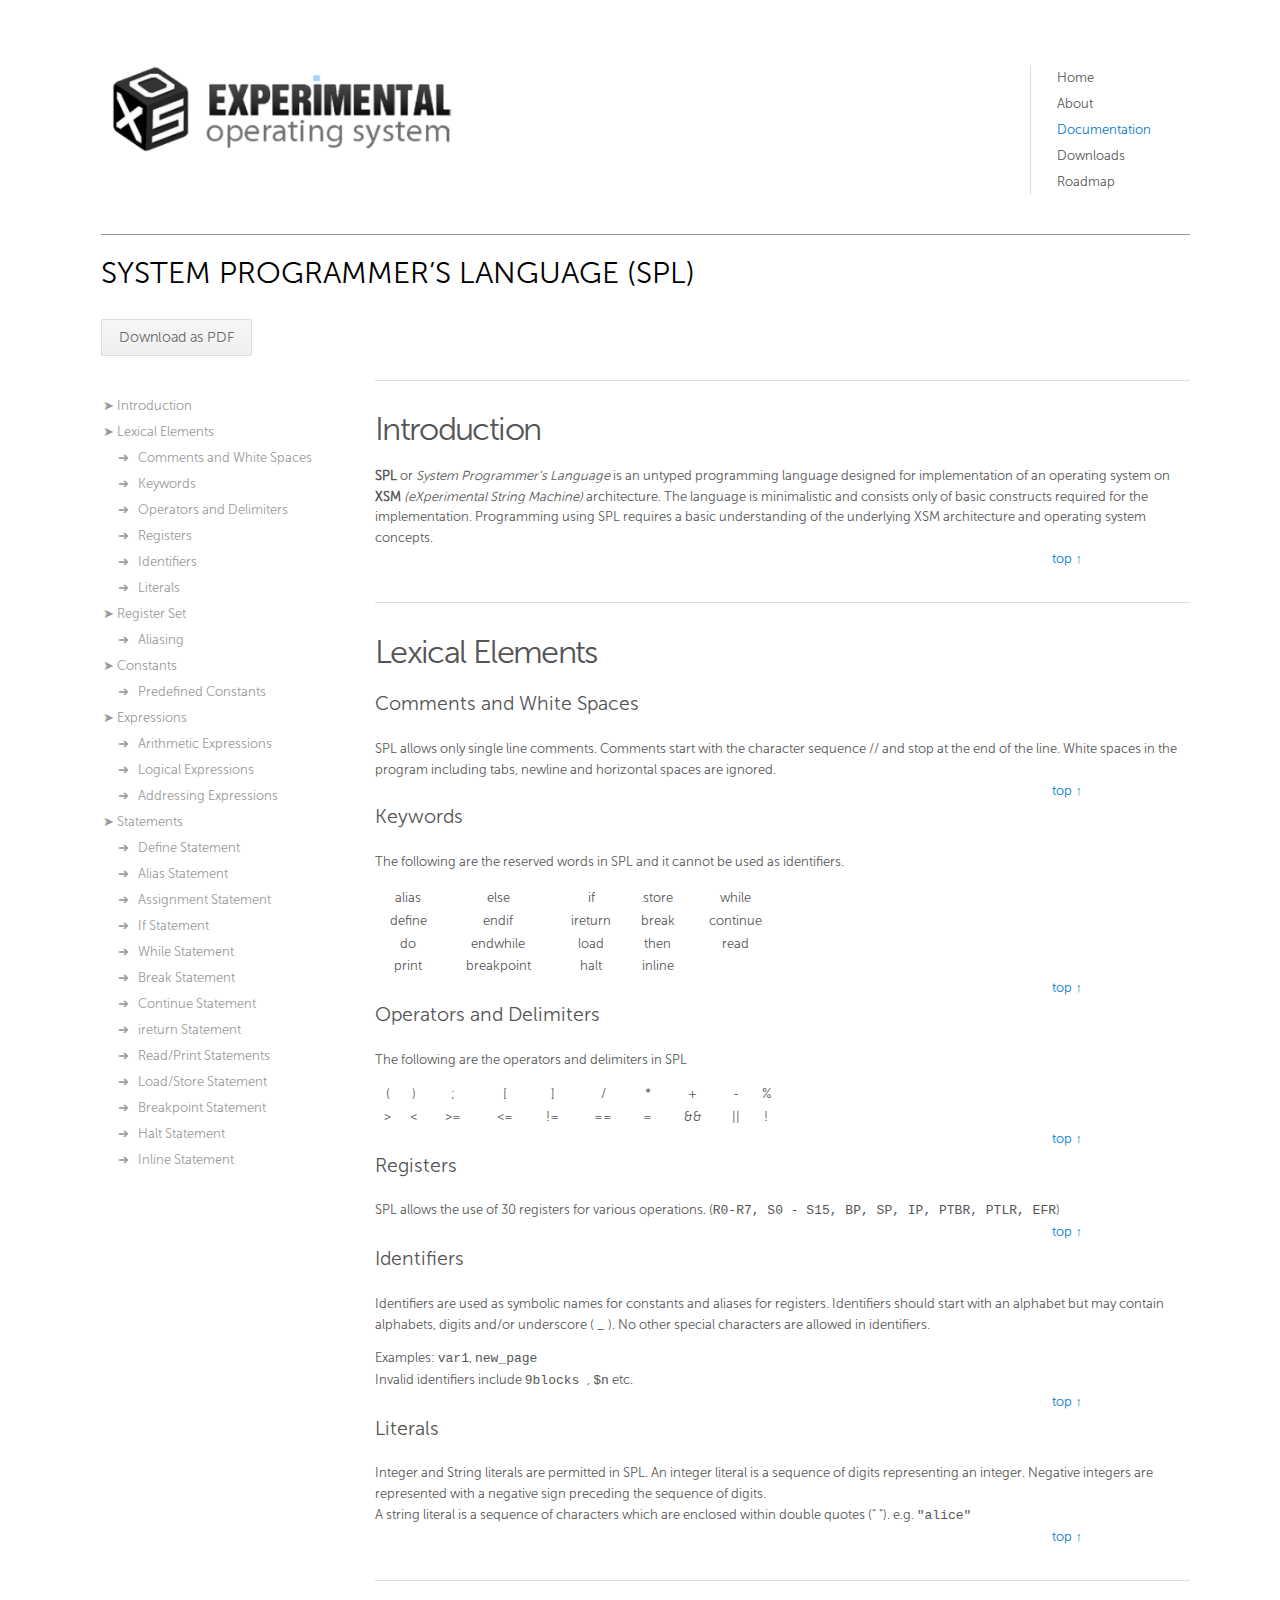
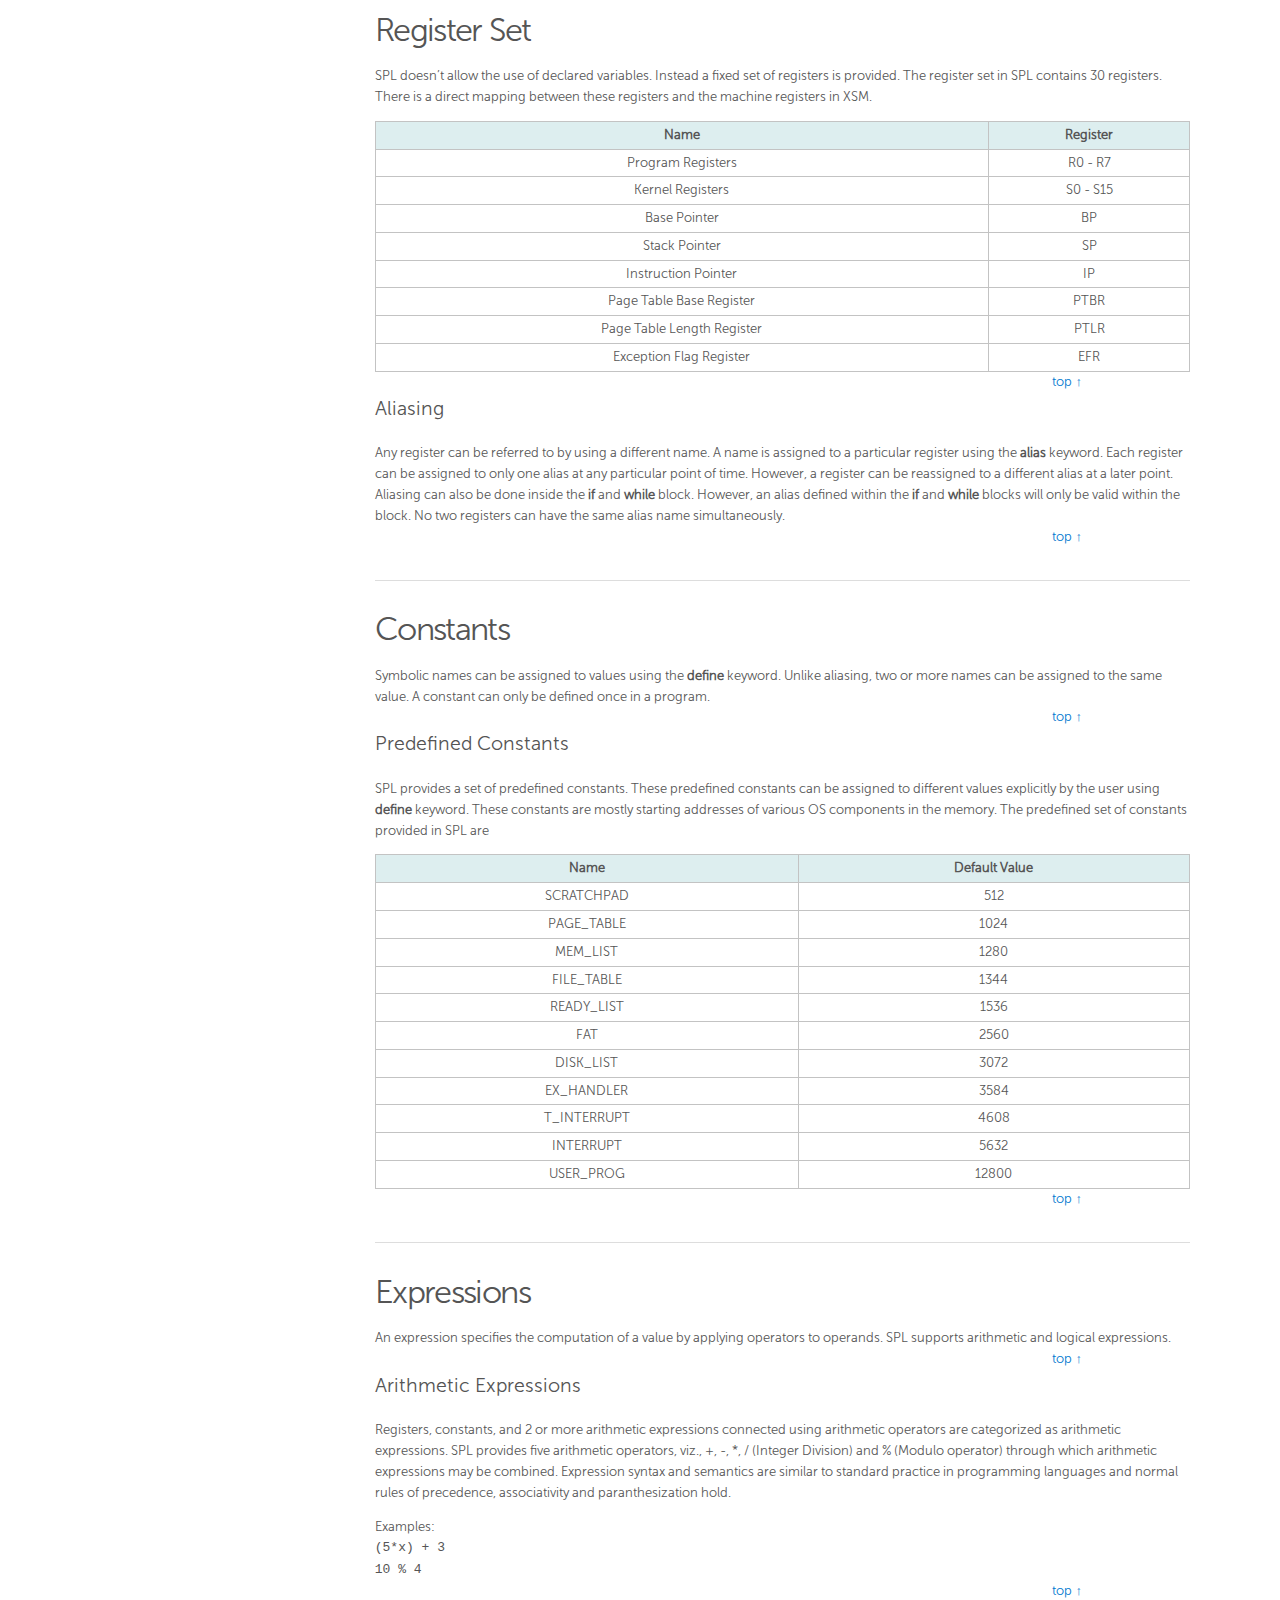
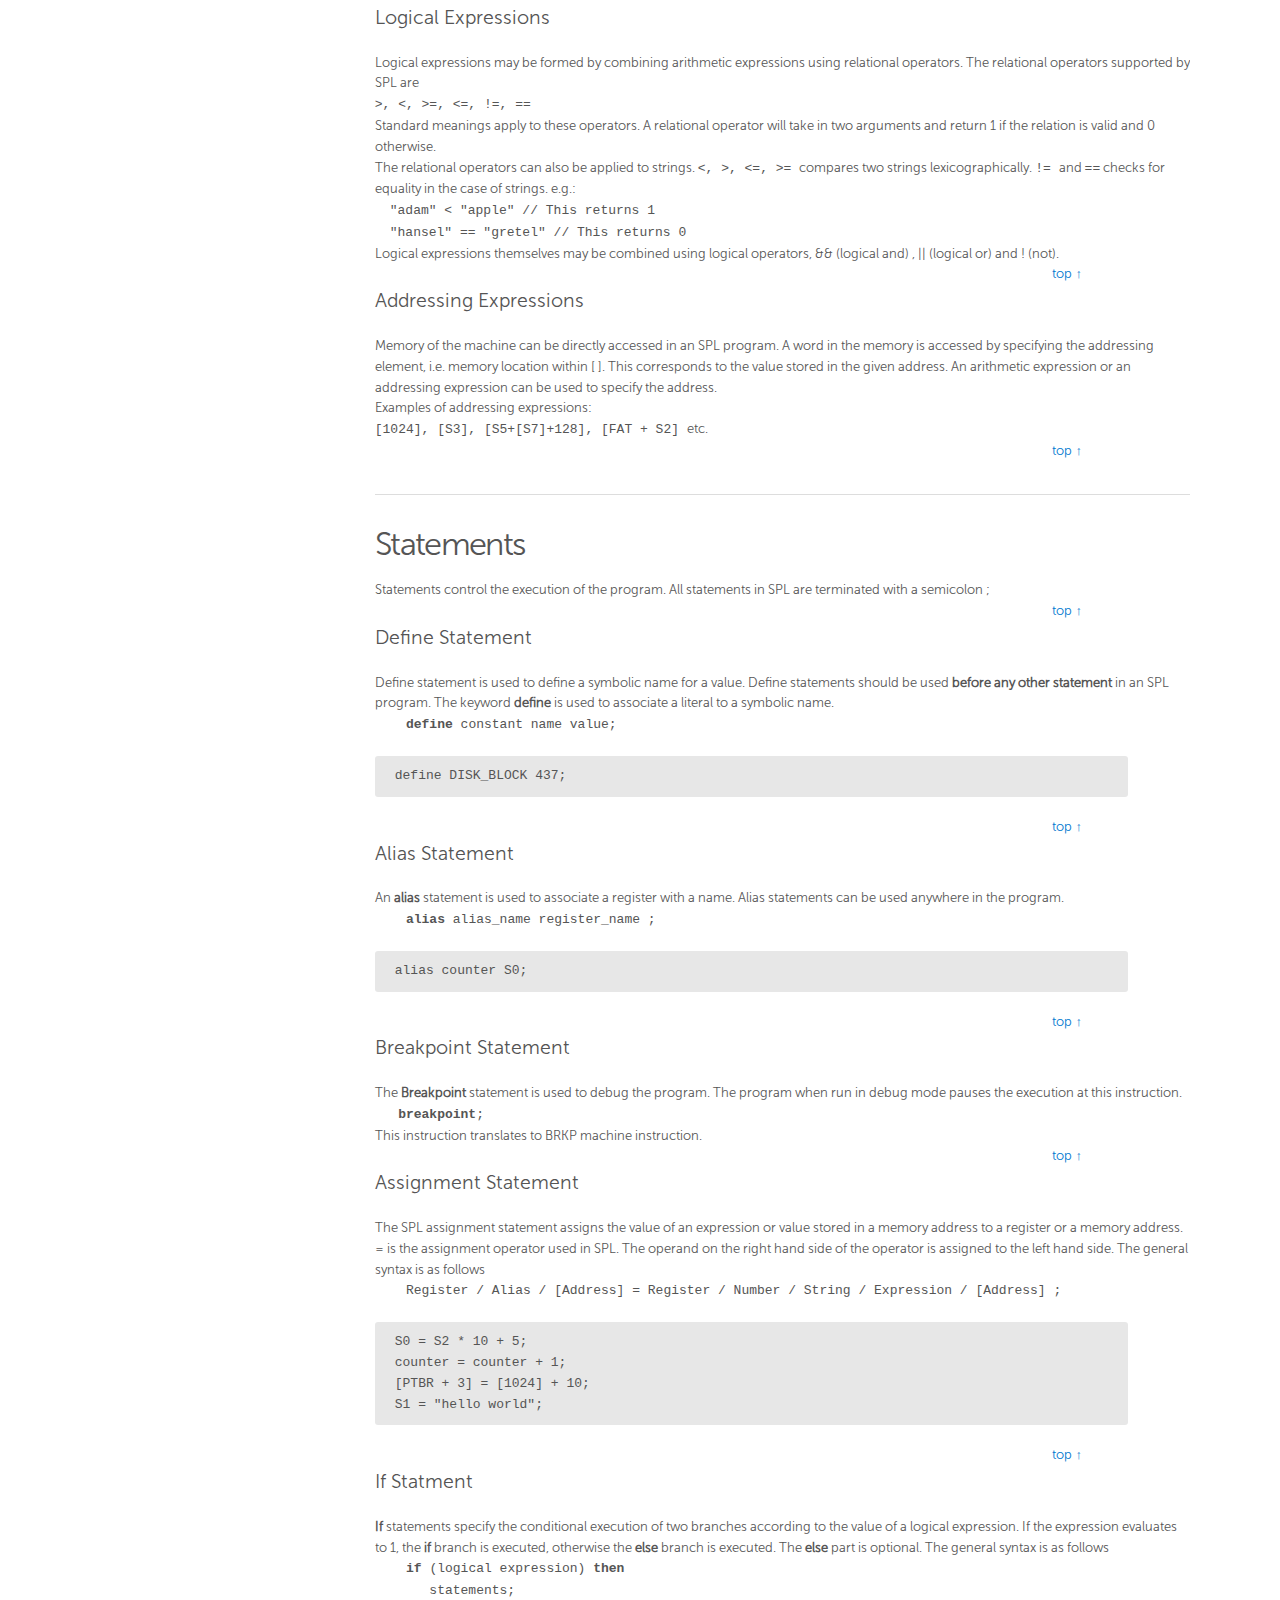
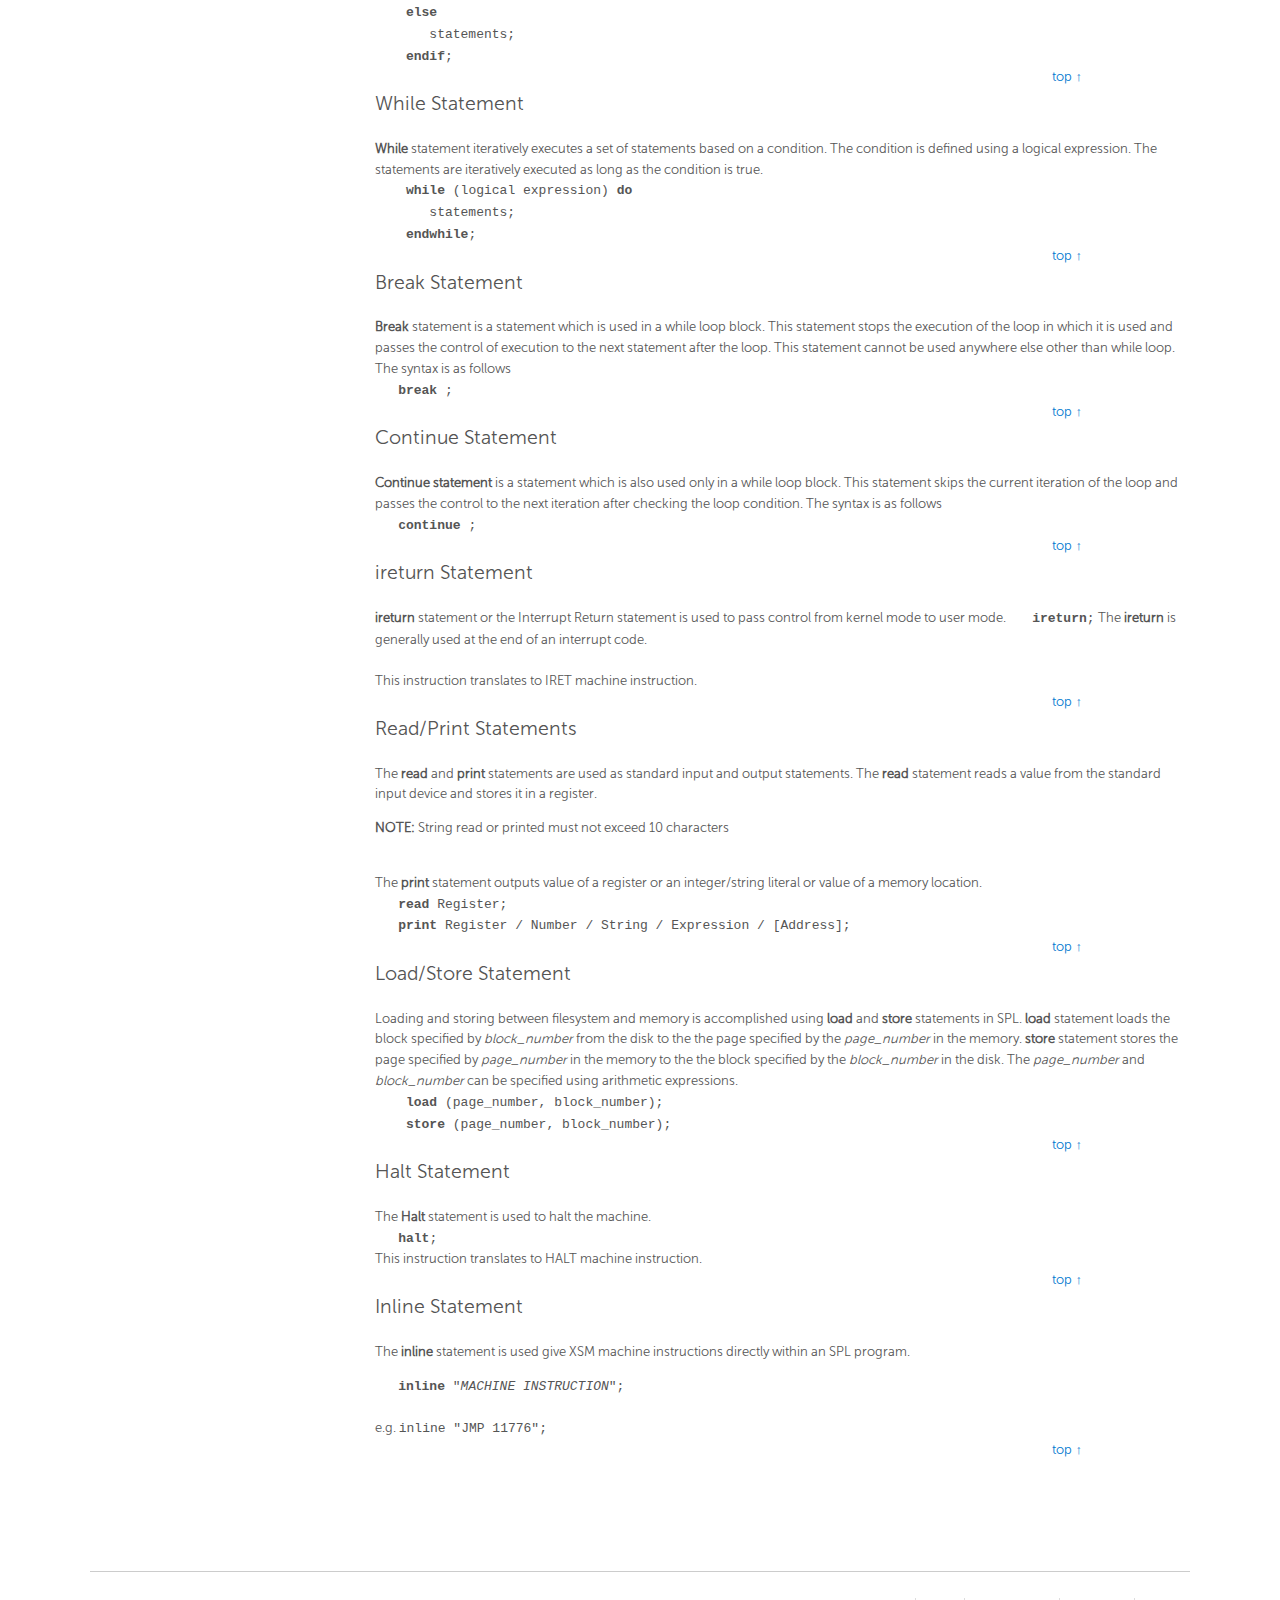
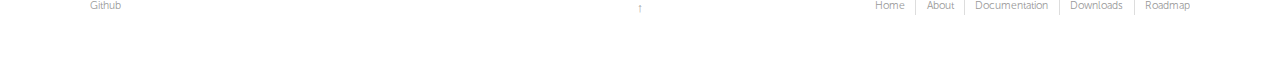
<file: website/xosnitc.github.io/spl-spec.html>
<!DOCTYPE html>

<!--[if lt IE 7]> <html class="no-js lt-ie9 lt-ie8 lt-ie7" lang="en"> <![endif]-->
<!--[if IE 7]>    <html class="no-js lt-ie9 lt-ie8" lang="en"> <![endif]-->
<!--[if IE 8]>    <html class="no-js lt-ie9" lang="en"> <![endif]-->

<!--[if gt IE 8]><!--> <html class="no-js" lang="en"> <!--<![endif]-->

<head>
	<meta charset="UTF-8">
	
	<!-- Remove this line if you use the .htaccess -->
	<meta http-equiv="X-UA-Compatible" content="IE=edge,chrome=1">

	<meta name="viewport" content="width=device-width">
	
	<meta name="description" content="Build a simple opearting system">
	
	<title>SPL // Documentation // eXperimental Operating System</title>
	
	<link rel="shortcut icon" type="image/x-icon" href="favicon.ico">
	<link rel="shortcut icon" type="image/png" href="favicon.png">
	

	<link rel="stylesheet" href="css/style.css">
	
	<!--[if lt IE 9]>
	<script src="http://html5shiv.googlecode.com/svn/trunk/html5.js"></script>
	<![endif]-->
</head>



<body>
<!-- Prompt IE 7 users to install Chrome Frame -->
<!--[if lt IE 8]><p class=chromeframe>Your browser is <em>ancient!</em> <a href="http://browsehappy.com/">Upgrade to a different browser</a> or <a href="http://www.google.com/chromeframe/?redirect=true">install Google Chrome Frame</a> to experience this site.</p><![endif]-->

<div class="container">

	<header id="navtop">
		<a href="index.html" class="logo fleft">
			<img src="img/logo.png" alt="Designa Studio">
		</a>
		
		<nav class="fright">
			<ul><li><a href="index.html" >Home</a></li>
				<li><a href="about.html">About</a></li>
				<li><a href="documentation.html" class="navactive">Documentation</a></li>
				<li><a href="downloads.html">Downloads</a></li>
				<li><a href="roadmap.html">Roadmap</a></li></ul>
			</ul>
		</nav>
	</header>


	<div class="services-page main grid-wrap">

		<header class="grid col-full">
			<hr>
			<p class="fleft">System Programmer’s Language (SPL)</p>
			<br/><br/>
					<a href="https://github.com/xosnitc/xosdoc/blob/master/spl/spl.pdf?raw=true" class="button"> Download as PDF </a>
		</header>


		<aside class="grid col-one-quarter mq2-col-full">
		
			<menu>
				<ul>
					<li><a href="spl-spec.html#navintro" class="sec" >Introduction</a></li>
					<li><a href="spl-spec.html#navlex" class="sec" >Lexical Elements</a></li>
						<li><a href="spl-spec.html#navlex" class="subsec" >Comments and White Spaces</a></li>
						<li><a href="spl-spec.html#navkeywords" class="subsec" >Keywords</a></li>
						<li><a href="spl-spec.html#navoperators" class="subsec" >Operators and Delimiters</a></li>
						<li><a href="spl-spec.html#navregisters" class="subsec" >Registers</a></li>
						<li><a href="spl-spec.html#navidentifiers" class="subsec" >Identifiers</a></li>
						<li><a href="spl-spec.html#navliterals" class="subsec" >Literals</a></li>
					<li><a href="spl-spec.html#navregset" class="sec" >Register Set</a></li>
						<li><a href="spl-spec.html#navalias" class="subsec" >Aliasing</a></li>
					<li><a href="spl-spec.html#navconst" class="sec" >Constants</a></li>
						<li><a href="spl-spec.html#navpreconst" class="subsec" >Predefined Constants</a></li>
					<li><a href="spl-spec.html#navexpressions" class="sec" >Expressions</a></li>
						<li><a href="spl-spec.html#navarithexp" class="subsec" >Arithmetic Expressions</a></li>
						<li><a href="spl-spec.html#navlogicexp" class="subsec" >Logical Expressions</a></li>
						<li><a href="spl-spec.html#navaddrexp" class="subsec" >Addressing Expressions</a></li>
					<li><a href="spl-spec.html#navstatements" class="sec" >Statements</a></li>
						<li><a href="spl-spec.html#navdefinestmt" class="subsec" >Define Statement</a></li>
						<li><a href="spl-spec.html#navaliasstmt" class="subsec" >Alias Statement</a></li>
						<li><a href="spl-spec.html#navassignstmt" class="subsec" >Assignment Statement</a></li>
						<li><a href="spl-spec.html#navifstmt" class="subsec" >If Statement</a></li>
						<li><a href="spl-spec.html#navwhilestmt" class="subsec" >While Statement</a></li>
						<li><a href="spl-spec.html#navbreakstmt" class="subsec" >Break Statement</a></li>
						<li><a href="spl-spec.html#navcontinuestmt" class="subsec" >Continue Statement</a></li>
						<li><a href="spl-spec.html#naviretstmt" class="subsec" >ireturn Statement</a></li>
						<li><a href="spl-spec.html#navreadprintstmt" class="subsec" >Read/Print Statements</a></li>
						<li><a href="spl-spec.html#navlsstmt" class="subsec" >Load/Store Statement</a></li>
						<li><a href="spl-spec.html#navbreakpointstmt" class="subsec" >Breakpoint Statement</a></li>
						<li><a href="spl-spec.html#navhaltstmt" class="subsec" >Halt Statement</a></li>
						<li><a href="spl-spec.html#navinlinestmt" class="subsec" >Inline Statement</a></li>
				</ul>
			</menu>
		</aside>
		
		<section class="grid col-three-quarters mq2-col-full">
		
			
			
			<div class="grid-wrap">
			<article  id="navintro" class="grid col-full">
				<h2>Introduction</h2>
				<p>	<b>SPL</b> or <i>System Programmer’s Language</i> is an untyped programming language designed for implementation of an operating system on <b>XSM</b> 
				<i>(eXperimental String Machine)</i> architecture. The language is minimalistic and consists only of basic constructs required for the implementation. 
				Programming using SPL requires a basic understanding of the underlying XSM architecture and operating system concepts.</p>
			</article>
			<div class="up grid col-one-third" style="float:right">
			<a href="spl-spec.html#navtop" title="Go back up"> top &uarr;</a>
			</div>			
			
			<article  id="navlex" class="grid col-full">
				<h2>Lexical Elements</h2>
				<h4>Comments and White Spaces</h4>
				<p> SPL allows only single line comments. Comments start with the character sequence // and stop at the end of the line. 
				White spaces in the program including tabs, newline and horizontal spaces are ignored.</p>
			</article>
			<div class="up grid col-one-third" style="float:right">
			<a href="spl-spec.html#navtop" title="Go back up"> top &uarr;</a>
			</div>	
			
			<article  id="navkeywords" class="grid col-full">
				<h4>Keywords</h4>
				<p>	The following are the reserved words in SPL and it cannot be used as identifiers.
				<tt>
				<table style="text-align:center; width:50%">
					<tr><td>alias </td> <td>else</td> <td>if</td> <td>store</td> <td>while</td></tr>
					<tr><td>define</td> <td>endif </td> <td>ireturn</td> <td>break</td> <td>continue</td></tr>
					<tr><td>do</td> <td>endwhile</td> <td>load</td> <td>then</td> <td>read</td></tr>
					<tr> <td>print</td>  <td>breakpoint</td> <td>halt</td> <td>inline</td></tr>
				</table>
				</tt></p>
			</article>
			<div class="up grid col-one-third" style="float:right">
			<a href="spl-spec.html#navtop" title="Go back up"> top &uarr;</a>
			</div>	
			
			<article  id="navoperators" class="grid col-full">
				<h4>Operators and Delimiters</h4>
				<p>	The following are the operators and delimiters in SPL
				<table style="text-align:center; width:50%">
					<tr> <td>(</td> <td>)</td> <td>;</td> <td>[</td> <td>]</td> <td>/</td> <td>*</td> <td>+</td> <td>-</td> <td>%</td> </tr>
					<tr> <td>></td> <td><</td> <td>>=</td> <td><=</td> <td>!=</td> <td>==</td> <td>=</td> <td>&&</td> <td>||</td> <td>!</td> </tr>
				</table>
				</p>
			</article>
			<div class="up grid col-one-third" style="float:right">
			<a href="spl-spec.html#navtop" title="Go back up"> top &uarr;</a>
			</div>	
			
			<article  id="navregisters" class="grid col-full">
				<h4>Registers</h4>
				<p>	SPL allows the use of 30 registers for various operations. (<tt>R0-R7, S0 - S15,  BP, SP, IP, PTBR, PTLR, EFR</tt>)</p>
			</article>
			<div class="up grid col-one-third" style="float:right">
			<a href="spl-spec.html#navtop" title="Go back up"> top &uarr;</a>
			</div>	
			
			<article  id="navidentifiers" class="grid col-full">
				<h4>Identifiers</h4>
				<p>	Identifiers are used as symbolic names for constants and aliases for registers.
				Identifiers should start with an alphabet but may contain alphabets, digits and/or underscore ( _ ). 
				No other special characters are allowed in identifiers.</p>
				<p> Examples: <tt>var1</tt>, <tt>new_page</tt> </br>
					Invalid identifiers include <tt> 9blocks </tt>, <tt>$n</tt> etc. 
			</article>
			<div class="up grid col-one-third" style="float:right">
			<a href="spl-spec.html#navtop" title="Go back up"> top &uarr;</a>
			</div>	
			
			<article  id="navliterals" class="grid col-full">
				<h4>Literals</h4>
				<p>	Integer and String literals are permitted in SPL. An integer literal is a sequence of digits representing an integer. 
				Negative integers are represented with a negative sign preceding the sequence of digits. <br/>
				A string literal is a sequence of characters which are enclosed within double quotes (" ").
				  e.g. <tt> "alice"</tt>

				</p>
			</article>
			<div class="up grid col-one-third" style="float:right">
			<a href="spl-spec.html#navtop" title="Go back up"> top &uarr;</a>
			</div>	
			
			<article  id="navregset" class="grid col-full">
				<h2>Register Set</h2>
				<p>	SPL doesn’t allow the use of declared variables. Instead a fixed set of registers is provided. 
				The register set in SPL contains 30 registers. There is a direct mapping between these registers and the machine registers in XSM.
			
			<table class="doctable">
					<tbody><tr> <th>Name</th> <th>Register</th> </tr>
					<tr> <td>Program Registers</td> <td>R0 - R7</td> </tr>
					<tr> <td>Kernel Registers</td> <td>S0 - S15</td> </tr>
					<tr> <td>Base Pointer</td> <td>BP </td> </tr>
					<tr> <td>Stack Pointer</td> <td>SP</td> </tr>
					<tr> <td>Instruction Pointer</td> <td>IP </td> </tr>
					<tr> <td>Page Table Base Register</td> <td>PTBR </td> </tr>
					<tr> <td>Page Table Length Register</td> <td>PTLR </td> </tr>
					<tr> <td>Exception Flag Register</td> <td>EFR </td> </tr>
				</tbody></table>
			</article>
</p><br/>
			<div class="up grid col-one-third" style="float:right">
			<a href="spl-spec.html#navtop" title="Go back up"> top &uarr;</a>
			</div>	
			
			<article  id="navalias" class="grid col-full">
				<h4>Aliasing</h4>
				<p>	Any register can be referred to by using a different name. A name is assigned to a particular register using the <b>alias</b> keyword. 
				Each register can be assigned to only one alias at any particular point of time. However, a register can be reassigned to a different alias at a later point. 
				Aliasing can also be done inside the <b>if</b> and <b>while</b> block. However, an alias defined within the <b>if</b> and <b>while</b> blocks will only be valid within the block.  No two registers can have the same alias name simultaneously.</p>
			</article>
			<div class="up grid col-one-third" style="float:right">
			<a href="spl-spec.html#navtop" title="Go back up"> top &uarr;</a>
			</div>	
			
			<article  id="navconst" class="grid col-full">
				<h2>Constants</h2>
				<p>	Symbolic names can be assigned to values using the <b>define</b> keyword. 
				Unlike aliasing, two or more names can be assigned to the same value. 
				A constant can only be defined once in a program.</p>
			</article>
			<div class="up grid col-one-third" style="float:right">
			<a href="spl-spec.html#navtop" title="Go back up"> top &uarr;</a>
			</div>	
			
			<article  id="navpreconst" class="grid col-full">
				<h4>Predefined Constants</h4>
				<p>	SPL provides a set of predefined constants. 
				These predefined constants can be assigned to different values explicitly by the user using <b>define</b> keyword.
				These constants are mostly starting addresses of various OS components in the memory.
				The predefined set of constants provided in SPL are</p>
				
		

				<table class="doctable">
					<tr> <th>Name</th> <th>Default Value</th> </tr>
					<tr> <td>SCRATCHPAD</td> 	<td>512</td> </tr>
					<tr> <td>PAGE_TABLE</td> 	<td>1024</td> </tr>
					<tr> <td>MEM_LIST</td> 		<td>1280</td> </tr>
					<tr> <td>FILE_TABLE</td> 	<td>1344 </td> </tr>
					<tr> <td>READY_LIST</td> 	<td>1536</td> </tr>
					<tr> <td>FAT</td> 		  	<td>2560 </td> </tr>
					<tr> <td>DISK_LIST</td> 	<td>3072 </td> </tr>
					<tr> <td>EX_HANDLER</td> 	<td>3584 </td> </tr>
					<tr> <td>T_INTERRUPT</td> 	<td>4608 </td> </tr>
					<tr> <td>INTERRUPT</td> 	<td>5632 </td> </tr>
					<tr> <td>USER_PROG</td> 	<td>12800 </td> </tr>
				</table>

			</article>
			<div class="up grid col-one-third" style="float:right">
			<a href="spl-spec.html#navtop" title="Go back up"> top &uarr;</a>
			</div>	
			
			<article  id="navexpressions" class="grid col-full">
				<h2>Expressions</h2>
				<p>	An expression specifies the computation of a value by applying operators to operands. SPL supports arithmetic and logical expressions.</p>
			</article>
			<div class="up grid col-one-third" style="float:right">
			<a href="spl-spec.html#navtop" title="Go back up"> top &uarr;</a>
			</div>	
			
			<article  id="navarithexp" class="grid col-full">
				<h4>Arithmetic Expressions</h4>
				<p>	Registers, constants, and 2 or more arithmetic expressions connected using arithmetic operators are categorized as arithmetic expressions. 
				SPL provides five arithmetic operators, viz., +, -, *, / (Integer Division) and % (Modulo operator) through which arithmetic expressions may be combined. 
				Expression syntax and semantics are similar to standard practice in programming languages and normal rules of precedence, associativity and paranthesization hold.</p>
				<p> Examples: <br/><tt>(5*x) + 3</tt> <br/> <tt>10 % 4</tt>
			</article>
			<div class="up grid col-one-third" style="float:right">
			<a href="spl-spec.html#navtop" title="Go back up"> top &uarr;</a>
			</div>	
			
			<article  id="navlogicexp" class="grid col-full">
				<h4>Logical Expressions</h4>
				<p>	Logical expressions may be formed by combining arithmetic expressions using relational operators. 
				The relational operators supported by SPL are<br/>
				<tt>
				>, <, >=, <=, !=, ==
				</tt><br/>
				Standard meanings apply to these operators. A relational operator will take in two arguments and return 1 if the relation is valid and 0 otherwise. <br/>
				The relational operators can also be applied to strings. <tt> <, >, <=, >= </tt> compares two strings lexicographically. <tt>!= </tt> and <tt>==</tt> checks for equality in the case of strings. e.g.:<br/>
				&nbsp;&nbsp;&nbsp;&nbsp; <tt> "adam" < "apple"      // This returns 1 </tt> <br/>
				&nbsp;&nbsp;&nbsp;&nbsp; <tt> "hansel" == "gretel"     // This returns 0 </tt><br/>
				Logical expressions themselves may be combined using logical operators, && (logical and) , || (logical or) and ! (not).</p>
			</article>
			<div class="up grid col-one-third" style="float:right">
			<a href="spl-spec.html#navtop" title="Go back up"> top &uarr;</a>
			</div>	
			
						
			<article  id="navaddrexp" class="grid col-full">
				<h4>Addressing Expressions</h4>
				<p>	Memory of the machine can be directly accessed in an SPL program. 
				A word in the memory is accessed by specifying the addressing element, i.e. memory location within [ ]. 
				This corresponds to the value stored in the given address. An arithmetic expression or an addressing expression can be used to specify the address.<br/>
				Examples of addressing expressions:<br/>
				<tt>[1024], [S3], [S5+[S7]+128], [FAT + S2] </tt>etc.</p>
			</article>
			<div class="up grid col-one-third" style="float:right">
			<a href="spl-spec.html#navtop" title="Go back up"> top &uarr;</a>
			</div>	
			
			<article  id="navstatements" class="grid col-full">
				<h2>Statements</h2>
				<p>	Statements control the execution of the program. All statements in SPL are terminated with a semicolon ;</p>
			</article>
			<div class="up grid col-one-third" style="float:right">
			<a href="spl-spec.html#navtop" title="Go back up"> top &uarr;</a>
			</div>	
			
			<article  id="navdefinestmt" class="grid col-full">
				<h4>Define Statement</h4>
				<p>	Define statement is used to define a symbolic name for a value. Define statements should be used <b>before any other statement</b> in an SPL program. 
				The keyword <b>define</b> is used to associate a literal to a symbolic name.<br/>
				
				<tt>&nbsp;&nbsp;&nbsp; <b>define</b> constant name value;</tt></p>

			<div class="syntax">
				define DISK_BLOCK 437;
			</div>
			</article>
			<div class="up grid col-one-third" style="float:right">
			<a href="spl-spec.html#navtop" title="Go back up"> top &uarr;</a>
			</div>	
			
			<article  id="navaliasstmt" class="grid col-full">
				<h4>Alias Statement</h4>
				<p>	An <b>alias</b> statement is used to associate a register with a name. Alias statements can be used anywhere in the program.<br/>
				
				<tt>&nbsp;&nbsp;&nbsp; <b>alias</b> alias_name register_name ;</tt></p>
			
			<div class="syntax">
				alias counter S0;
			</div>
			</article>
			<div class="up grid col-one-third" style="float:right">
			<a href="spl-spec.html#navtop" title="Go back up"> top &uarr;</a>
			</div>	
			
			<article  id="navbreakpointstmt" class="grid col-full">
				<h4>Breakpoint Statement</h4>
				<p>	The <b>Breakpoint</b> statement is used to debug the program. The program when run in debug mode pauses the execution at this instruction.<br/>
				
					<tt>&nbsp;&nbsp;&nbsp;<b>breakpoint</b>;</tt>
					</br> This instruction translates to BRKP machine instruction.</p>
			</article>
			<div class="up grid col-one-third" style="float:right">
			<a href="spl-spec.html#navtop" title="Go back up"> top &uarr;</a>
			</div>
			
			<article  id="navassignstmt" class="grid col-full">
				<h4>Assignment Statement</h4>
				<p>	The SPL assignment statement assigns the value of an expression or value stored in a memory address to a register or a memory address. 
				= is the assignment operator used in SPL. The operand on the right hand side of the operator is assigned to the left hand side. 
				The general syntax is as follows<br/>
				
				<tt>&nbsp;&nbsp;&nbsp; Register / Alias / [Address] = Register / Number / String / Expression / [Address] ;</tt></p>
			 <div class="syntax">
				S0 = S2 * 10 + 5; <br/>
				counter = counter + 1; <br/>
				[PTBR + 3] = [1024] + 10; <br/>
				S1 = "hello world"; <br/>
			</div>
			</article>
			<div class="up grid col-one-third" style="float:right">
			<a href="spl-spec.html#navtop" title="Go back up"> top &uarr;</a>
			</div>	
			
				
			
			<article  id="navifstmt" class="grid col-full">
				<h4>If Statment</h4>
				<p>	<b>If</b> statements specify the conditional execution of two branches according to the value of a logical expression. 
				If the expression evaluates to 1, the <b>if</b> branch is executed, otherwise the <b>else</b> branch is executed. The <b>else</b> part is optional. 
				The general syntax is as follows<br/>
				
				<tt>&nbsp;&nbsp;&nbsp;
				<b>if</b> (logical expression) <b>then</b><br/>
					&nbsp;&nbsp;&nbsp;&nbsp;&nbsp;&nbsp; statements;<br/>
				<b>&nbsp;&nbsp;&nbsp; else</b><br/>
					&nbsp;&nbsp;&nbsp;&nbsp;&nbsp;&nbsp; statements;<br/>
				<b>&nbsp;&nbsp;&nbsp; endif</b>;</tt></p>
			</article>
			<div class="up grid col-one-third" style="float:right">
			<a href="spl-spec.html#navtop" title="Go back up"> top &uarr;</a>
			</div>	
			
			<article  id="navwhilestmt" class="grid col-full">
				<h4>While Statement</h4>
				<p>	<b>While</b> statement iteratively executes a set of statements based on a condition. 
				The condition is defined using a logical expression. 
				The statements are iteratively executed as long as the condition is true.<br/>
				
				<tt>&nbsp;&nbsp;&nbsp;
				<b>while</b> (logical expression) <b>do</b><br/>
					&nbsp;&nbsp;&nbsp;&nbsp;&nbsp;&nbsp; statements;<br/>
				<b>&nbsp;&nbsp;&nbsp; endwhile</b>;</tt></p>
			</article>
			<div class="up grid col-one-third" style="float:right">
			<a href="spl-spec.html#navtop" title="Go back up"> top &uarr;</a>
			</div>	
			
			<article  id="navbreakstmt" class="grid col-full">
				<h4>Break Statement</h4>
				<p>	<b>Break</b> statement is a statement which is used in a while loop block. 
				This statement stops the execution of the loop in which it is used and passes the control of execution to the next statement after the loop. 
				This statement cannot be used anywhere else other than while loop. The syntax is as follows<br/>
				
					<tt>&nbsp;&nbsp;&nbsp;<b>break</b> ;</tt></p>
			</article>
			<div class="up grid col-one-third" style="float:right">
			<a href="spl-spec.html#navtop" title="Go back up"> top &uarr;</a>
			</div>	
			
			<article  id="navcontinuestmt" class="grid col-full">
				<h4>Continue Statement</h4>
				<p>	<b>Continue statement</b> is a statement which is also used only in a while loop block. 
				This statement skips the current iteration of the loop and passes the control to the next iteration after checking the loop condition. 
				The syntax is as follows<br/>
					
					<tt>&nbsp;&nbsp;&nbsp;<b>continue</b> ;</tt></p>
			</article>
			<div class="up grid col-one-third" style="float:right">
			<a href="spl-spec.html#navtop" title="Go back up"> top &uarr;</a>
			</div>	
			
			<article  id="naviretstmt" class="grid col-full">
				<h4>ireturn Statement</h4>
				<p>	<b>ireturn</b> statement or the Interrupt Return statement is used to pass control from kernel mode to user mode.
						<tt>&nbsp;&nbsp;&nbsp;<b>ireturn</b>;</tt>
				The <b>ireturn</b> is generally used at the end of an interrupt code.<br/>
				
					
					</br> This instruction translates to IRET machine instruction.</p>
			</article>
			<div class="up grid col-one-third" style="float:right">
			<a href="spl-spec.html#navtop" title="Go back up"> top &uarr;</a>
			</div>	
			
			<article  id="navreadprintstmt" class="grid col-full">
				<h4>Read/Print Statements</h4>
				<p>	The <b>read</b> and <b>print</b> statements are used as standard input and output statements. The <b>read</b> statement reads a value from the standard input device and stores it in a register. 
					<p><b>NOTE:</b> String read or printed must not exceed 10 characters </p>
					<br/>
					The <b>print</b> statement outputs value of a register or an integer/string literal or value of a memory location.<br/>
					<tt>&nbsp;&nbsp;&nbsp;<b>read</b> Register;</tt> <br/>
					<tt>&nbsp;&nbsp;&nbsp;<b>print</b> Register / Number / String / Expression / [Address];</tt></p>
			</article>
			<div class="up grid col-one-third" style="float:right">
			<a href="spl-spec.html#navtop" title="Go back up"> top &uarr;</a>
			</div>	

			<article  id="navlsstmt" class="grid col-full">
				<h4>Load/Store Statement</h4>
				<p>	Loading and storing between filesystem and memory is accomplished using <b>load</b> and <b>store</b> statements in SPL. 
				<b>load</b> statement loads the block specified by <i>block_number</i> from the disk to the the page specified by the <i>page_number</i> in the memory. 
				<b>store</b> statement stores the page specified by <i>page_number</i> in the memory to the the block specified by the <i>block_number</i> in the disk.
				The <i>page_number</i> and <i>block_number</i> can be specified using arithmetic expressions.<br/>
				
				<tt>&nbsp;&nbsp;&nbsp;
					<b>load</b> (page_number, block_number);<br/>
					&nbsp;&nbsp;&nbsp;&nbsp;<b>store</b> (page_number, block_number);</tt></p>
			</article>
			<div class="up grid col-one-third" style="float:right">
			<a href="spl-spec.html#navtop" title="Go back up"> top &uarr;</a>
			</div>	

			<article  id="navhaltstmt" class="grid col-full">
				<h4>Halt Statement</h4>
				<p>The <b>Halt</b> statement is used to halt the machine.<br/>
				
					<tt>&nbsp;&nbsp;&nbsp;<b>halt</b>;</tt>
					</br> This instruction translates to HALT machine instruction.</p>
			</article>
			<div class="up grid col-one-third" style="float:right">
			<a href="spl-spec.html#navtop" title="Go back up"> top &uarr;</a>
			</div>	

			<article  id="navinlinestmt" class="grid col-full">
				<h4>Inline Statement</h4>
				<p>The <b>inline</b> statement is used give XSM machine instructions directly within an SPL program.<br/></p>
				
					<tt>&nbsp;&nbsp;&nbsp;<b>inline</b> "<i>MACHINE INSTRUCTION</i>";</tt>
					<br/><br/>
				<p>e.g. <tt>inline "JMP 11776";</tt></p>
			</article>
			<div class="up grid col-one-third" style="float:right">
			<a href="spl-spec.html#navtop" title="Go back up"> top &uarr;</a>
			</div>				
			
			</div> <!-- 100%articles-->

		
		</section>	
		
		
		
	</div> <!--main-->
<div class="divide-top">
	<footer class="grid-wrap">
		<ul class="grid col-one-third social">
			<li><a href="http://github.com/xosnitc">Github</a></li>
		</ul>
	
		<div class="up grid col-one-third ">
			<a href="spl-spec.html#navtop" title="Go back up">&uarr;</a>
		</div>
		
		<nav class="grid col-one-third ">
			<ul><li><a href="index.html" >Home</a></li>
				<li><a href="about.html">About</a></li>
				<li><a href="documentation.html">Documentation</a></li>
				<li><a href="downloads.html">Downloads</a></li>
				<li><a href="roadmap.html">Roadmap</a></li></ul>
			</ul>
		</nav>
	</footer>
</div>

</div>

<!-- Javascript - jQuery 
<script src="http://code.jquery.com/jquery.min.js"></script>-->
<script>window.jQuery || document.write('<script src="js/jquery-1.7.2.min.js"><\/script>')</script>

<!--[if (gte IE 6)&(lte IE 8)]>
<script src="js/selectivizr.js"></script>
<![endif]-->

<script src="js/scripts.js"></script>

<!-- Asynchronous Google Analytics snippet. Change UA-XXXXX-X to be your site's ID. -->
<script>
  var _gaq=[['_setAccount','UA-XXXXX-X'],['_trackPageview']];
  (function(d,t){var g=d.createElement(t),s=d.getElementsByTagName(t)[0];
  g.src=('https:'==location.protocol?'//ssl':'//www')+'.google-analytics.com/ga.js';
  s.parentNode.insertBefore(g,s)}(document,'script'));
</script>
</body>
</html>
</file>
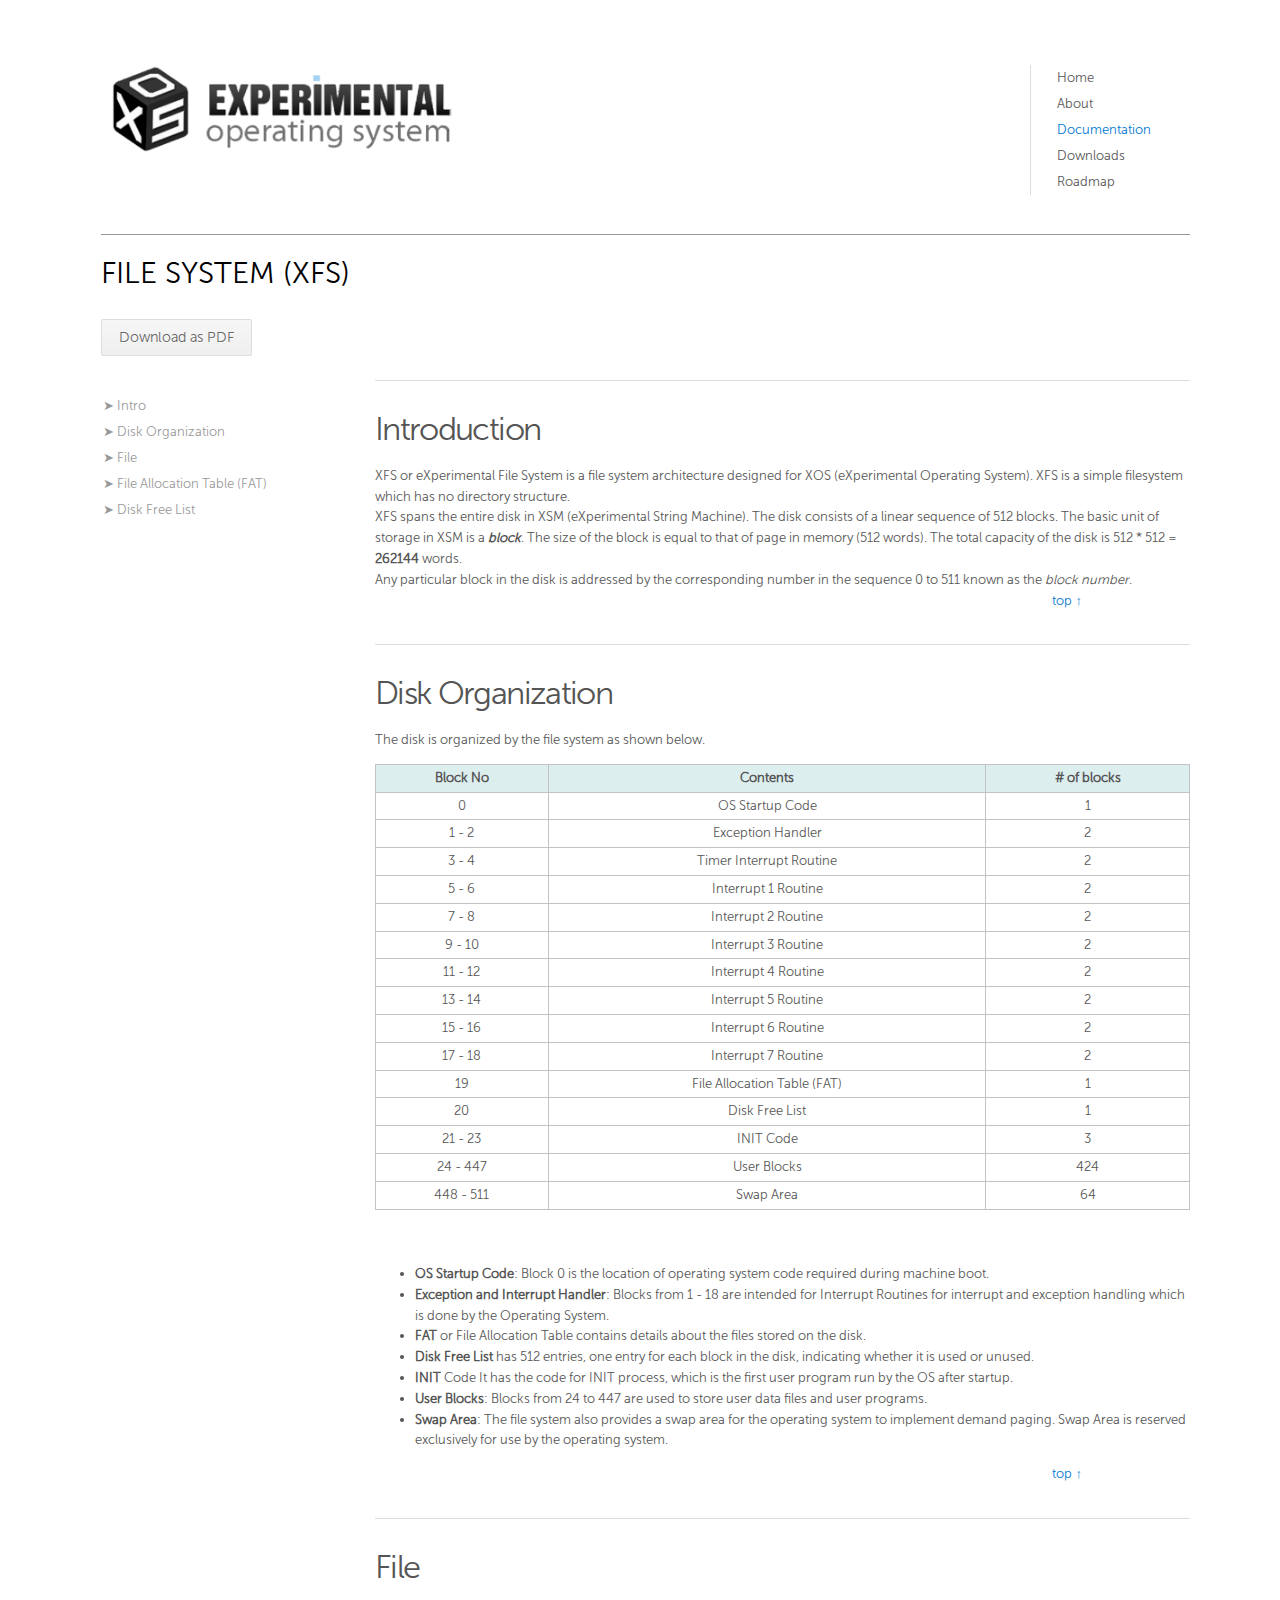
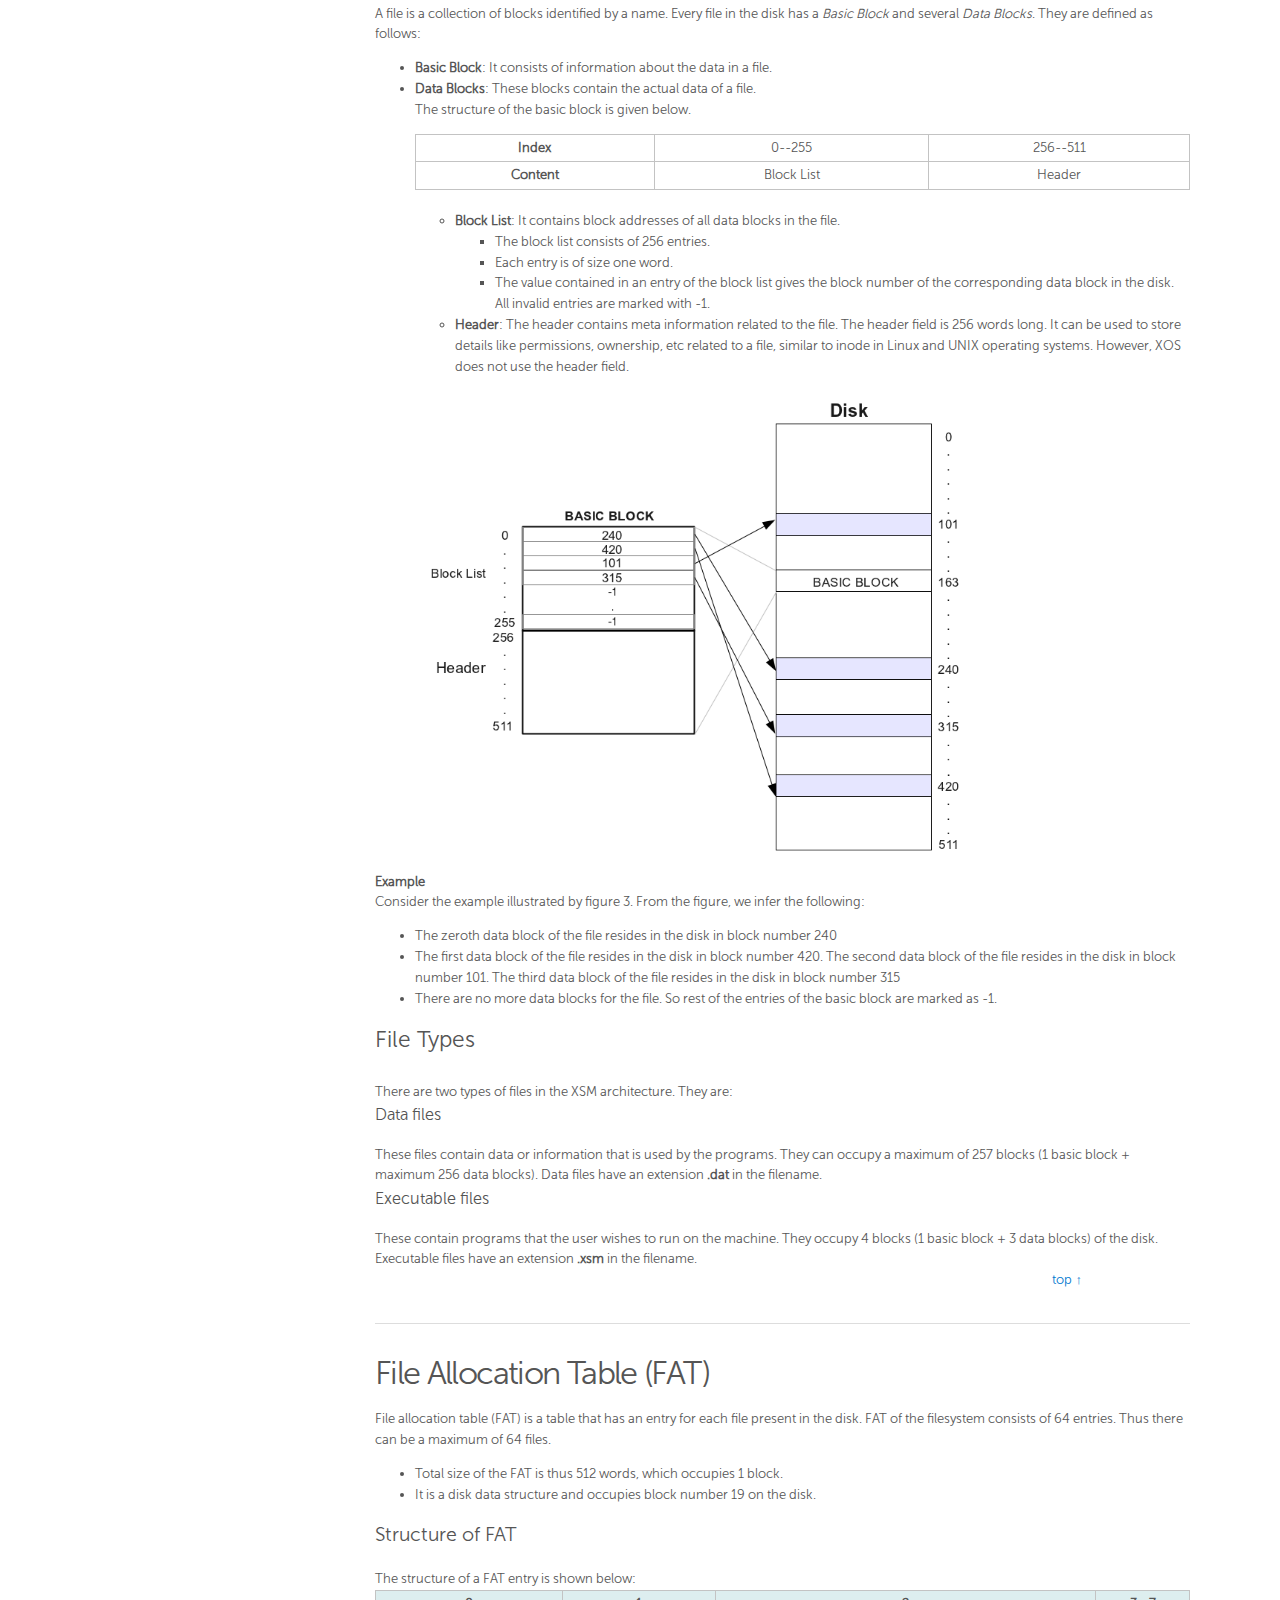
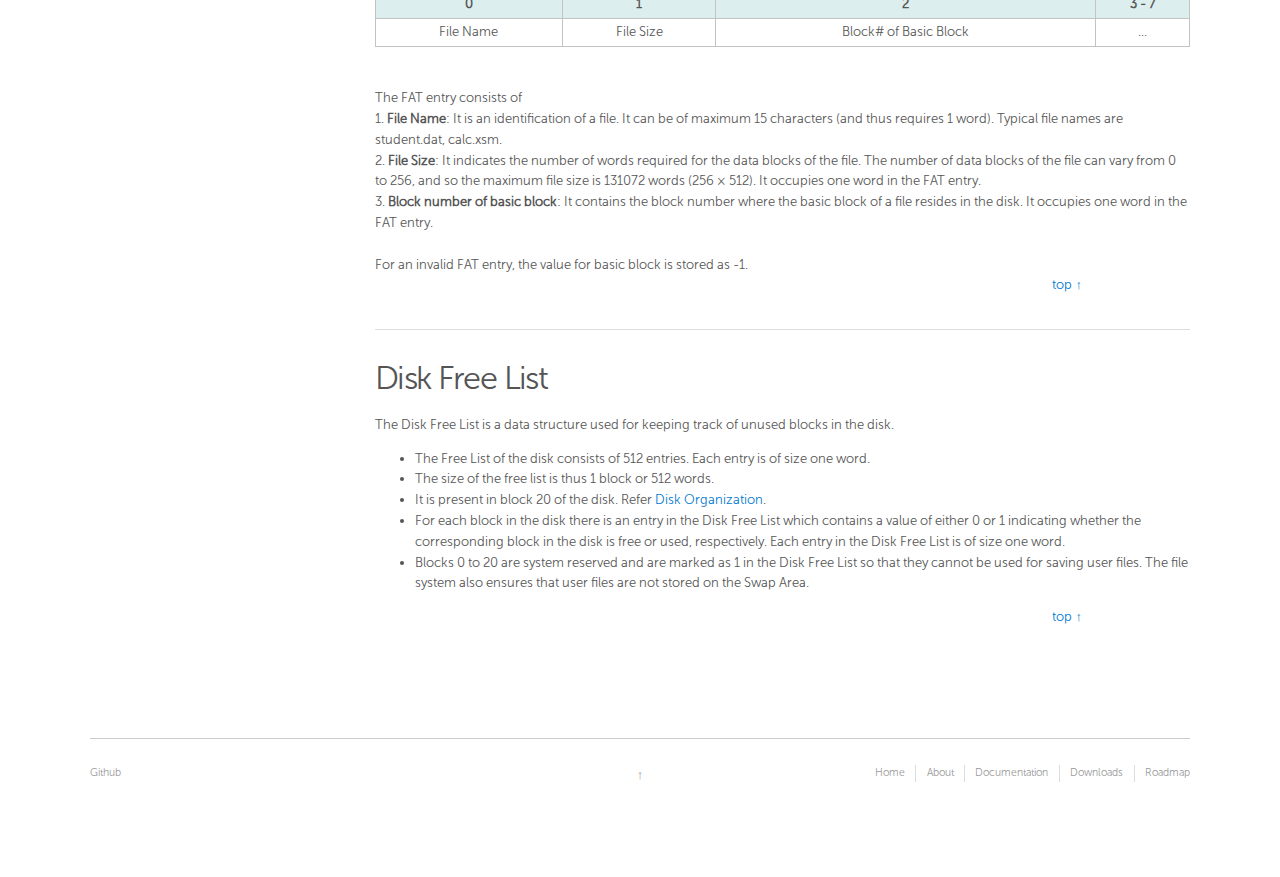
<file: website/xosnitc.github.io/xfs-spec.html>
<!DOCTYPE html>

<!--[if lt IE 7]> <html class="no-js lt-ie9 lt-ie8 lt-ie7" lang="en"> <![endif]-->
<!--[if IE 7]>    <html class="no-js lt-ie9 lt-ie8" lang="en"> <![endif]-->
<!--[if IE 8]>    <html class="no-js lt-ie9" lang="en"> <![endif]-->

<!--[if gt IE 8]><!--> <html class="no-js" lang="en"> <!--<![endif]-->

<head>
	<meta charset="UTF-8">
	
	<!-- Remove this line if you use the .htaccess -->
	<meta http-equiv="X-UA-Compatible" content="IE=edge,chrome=1">

	<meta name="viewport" content="width=device-width">
	
	<meta name="description" content="Build a simple opearting system">
	
	<title>XFS // Documentation // eXperimental Operating System</title>
	
	<link rel="shortcut icon" type="image/x-icon" href="favicon.ico">
	<link rel="shortcut icon" type="image/png" href="favicon.png">
	

	<link rel="stylesheet" href="css/style.css">
	
	<!--[if lt IE 9]>
	<script src="http://html5shiv.googlecode.com/svn/trunk/html5.js"></script>
	<![endif]-->
</head>



<body>
<!-- Prompt IE 7 users to install Chrome Frame -->
<!--[if lt IE 8]><p class=chromeframe>Your browser is <em>ancient!</em> <a href="http://browsehappy.com/">Upgrade to a different browser</a> or <a href="http://www.google.com/chromeframe/?redirect=true">install Google Chrome Frame</a> to experience this site.</p><![endif]-->

<div class="container">

	<header id="navtop">
		<a href="index.html" class="logo fleft">
			<img src="img/logo.png" alt="Designa Studio">
		</a>
		
		<nav class="fright">
			<ul><li><a href="index.html" >Home</a></li>
				<li><a href="about.html">About</a></li>
				<li><a href="documentation.html" class="navactive">Documentation</a></li>
				<li><a href="downloads.html">Downloads</a></li>
				<li><a href="roadmap.html">Roadmap</a></li></ul>
			</ul>
		</nav>
	</header>


	<div class="services-page main grid-wrap">

		<header class="grid col-full">
			<hr>
			<p class="fleft">File System (XFS)</p>			<br/><br/>
					<a href="https://github.com/xosnitc/xosdoc/blob/master/xfs/xfs.pdf?raw=true" class="button"> Download as PDF </a>
		</header>


		<aside class="grid col-one-quarter mq2-col-full">
		
			<menu>
				<ul>
					<li><a href="xfs-spec.html#navintro" class="sec" >Intro</a></li>
					<li><a href="xfs-spec.html#navdiskorg" class="sec">Disk Organization</a></li>
					<li><a href="xfs-spec.html#navfile" class="sec">File</a></li>
					<li><a href="xfs-spec.html#navfat" class="sec" >File Allocation Table (FAT)</a></li>				
					<li><a href="xfs-spec.html#navdfl" class="sec" >Disk Free List</a></li>
				</ul>
			</menu>
		</aside>
		
		<section class="grid col-three-quarters mq2-col-full">
		
			
			
			<div class="grid-wrap">
			<article  id="navintro" class="grid col-full">
				<h2>Introduction</h2>
				<p>
				XFS or eXperimental File System is a file system architecture designed for XOS (eXperimental Operating System).
				XFS is a simple filesystem which has no directory structure. </br>
				XFS spans the entire disk in XSM (eXperimental String Machine).
				The disk consists of a linear sequence of 512 blocks. 
				The basic unit of storage in XSM is a <b><i>block</i></b>.
				The size of the block is equal to that of page in memory (512 words). 
				The total capacity of the disk is 512 * 512  = <b>262144</b> words. </br>
				Any particular block in the disk is addressed by the corresponding number in the sequence 0 to 511 known as the <em>block number</em>. 

				</p>
			</article>
			<div class="up grid col-one-third" style="float:right">
			<a href="xfs-spec.html#navtop" title="Go back up"> top &uarr;</a>
			</div>			
			
			<article id="navdiskorg" class="grid col-full">			
				<h2>Disk Organization</h2>
				<p>The disk is organized by the file system as shown below.</p>
				
				<table class="doctable">
					<tr> <th>Block No</th> <th>Contents</th> <th># of blocks</th></tr>
					<tr> <td>0</td> 		<td>OS Startup Code</td> 		<td>1</td> </tr>
					<tr> <td>1 - 2</td> 	<td>Exception Handler</td> 		<td>2</td> </tr>
					<tr> <td>3 - 4</td> 	<td>Timer Interrupt Routine</td><td>2</td> </tr>
					<tr> <td>5 - 6</td> 	<td>Interrupt 1 Routine </td>	<td>2</td>	 </tr>
					<tr> <td>7 - 8</td> 	<td>Interrupt 2 Routine </td> 	<td>2</td></tr>
					<tr> <td>9 - 10</td> 	<td>Interrupt 3 Routine </td> 	<td>2</td></tr>
					<tr> <td>11 - 12</td> 	<td>Interrupt 4 Routine </td> 	<td>2</td></tr>
					<tr> <td>13 - 14</td> 	<td>Interrupt 5 Routine </td> 	<td>2</td></tr>
					<tr> <td>15 - 16</td> 	<td>Interrupt 6 Routine </td> 	<td>2</td></tr>
					<tr> <td>17 - 18</td> 	<td>Interrupt 7 Routine </td> 	<td>2</td></tr>
					<tr> <td> 19 </td> 		<td>File Allocation Table (FAT) <td>1</td></td> </tr>
					<tr> <td> 20 </td> 		<td>Disk Free List </td> 		<td>1</td></tr>
					<tr> <td>21 - 23</td> 	<td>INIT Code </td> 			<td>3</td></tr>
					<tr> <td>24 - 447</td> 	<td>User Blocks </td> 			<td>424</td></tr>
					<tr> <td>448 - 511</td> <td>Swap Area </td>				<td>64</td> </tr>
				</table>
				
				<br/><br/>
				<ul style="list-style-type:disc">
					<li> <p> <b>OS Startup Code</b>: Block 0 is the location of operating system code required during machine boot.  </p> </li>
					<li> <p> <b>Exception and Interrupt Handler</b>: Blocks from 1 - 18 are intended for Interrupt Routines for interrupt and exception handling which is done by the Operating System. </p> </li>
					<li> <p> <b>FAT</b> or File Allocation Table contains details about the files stored on the disk. </p> </li>
					<li> <p> <b>Disk Free List</b> has 512 entries, one entry for each block in the disk, indicating whether it is used or unused. </p> </li>
					<li> <p> <b>INIT</b> Code It has the code for INIT process, which is the first user program run by the OS after startup. </p> </li>
					<li> <p> <b>User Blocks</b>: Blocks from 24 to 447 are used to store user data files and user programs. </p> </li>
					<li> <p> <b>Swap Area</b>: The file system also provides a swap area for the operating system to implement demand paging. Swap Area is reserved exclusively for use by the operating system. </p> </li>
				</ul>
			</article>
			<div class="up grid col-one-third" style="float:right">
			<a href="xfs-spec.html#navtop" title="Go back up"> top &uarr;</a>
			</div>

			
			<article id="navfile" class="grid col-full">			
				<h2>File</h2>
				<p>A file is a collection of blocks identified by a name. 
				Every file in the disk has a <i>Basic Block</i> and several <i>Data Blocks</i>. 
				They are defined as follows:</p>
				<ul style="list-style-type:disc">
					<li><p> <b>Basic Block</b>: It consists of information about the data in a file.</p>
					<li><p> <b>Data Blocks</b>: These blocks contain the actual data of a file. </p></li>
						<p> The structure of the basic block is given below.</p>
						<table class="doctable">
							<tr> <td><b>Index</b></td> <td> 0--255 </td><td> 256--511 </td></tr>
							<tr> <td><b>Content</b></td> <td> Block List </td><td> Header </td></tr>
						</table>
						<br/>
						<ul>
							<li> <b>Block List</b>: It contains block addresses of all data blocks in the file.
								<ul>
									<li>The block list consists of 256 entries.</li>
									<li>Each entry is of size one word.</li>
									<li>The value contained in an entry of the block list gives the	block number of the corresponding data block in the disk.
									All invalid entries are marked with -1.</li>
								</ul>
							</li>
							<li> <b>Header</b>: The header contains meta information related to the file. The header field is 256 words long. It can be used to store details like permissions, ownership, etc related to a file, similar to inode in Linux and UNIX operating systems. However, XOS does not use the header field.
							</li>
						</ul>
					</li>
				</ul>
				<img src="doc/basic_block_example.png" style="max-width:70%" /> 
				<br/><b> Example </b>
				<p>Consider the example illustrated by figure 3. From the figure, we infer the following:</p>
				<ul>
					<li>The zeroth data block of the file resides in the disk in block number 240</li>
					<li>The first data block of the file resides in the disk in block number 420. The second data block of the file resides in the disk in block number 101. The third data block of the file resides in the disk in block number 315 </li>
					<li> There are no more data blocks for the file. So rest of the entries of the basic block are marked as -1.</li>
				</ul>
				<h3>File Types</h3>
				There are two types of files in the XSM architecture. They are:
				<br/>
				<h5>Data files</h5>
					These files contain data or information that is used by the programs. They can occupy a maximum of 257 blocks (1  basic block + maximum 256 data blocks). Data files have an extension <b>.dat</b> in the filename.

				<h5>Executable files</h5>
				These contain programs that the user wishes to run on the machine. They occupy 4 blocks (1 basic block + 3 data blocks) of the disk. Executable files have an extension <b>.xsm</b> in the filename.
			</article>
			<div class="up grid col-one-third" style="float:right">
			<a href="xfs-spec.html#navtop" title="Go back up"> top &uarr;</a>
			</div>


			<article id="navfat" class="grid col-full">		
			<h2>File Allocation Table (FAT)</h2> 
			File allocation table (FAT) is a table that has an entry for each file present in the disk. FAT of the filesystem consists of 64 entries. Thus there can be a maximum of 64 files.
			<ul>
			<li<Each entry is of size 8 words. </li>
			<li>Total size of the FAT is thus 512 words, which occupies 1 block.</li>
			<li>It is a disk data structure and occupies block number 19 on the disk.</li>
			</ul>
				<h4>Structure of FAT</h4>
				The structure of a FAT entry is shown below: <br/>
				<table class="doctable">
				<tr><th>0</th><th>1</th><th>2</th><th>3  - 7</th> </tr>
				<tr><td> File Name </td> <td> File Size </td> <td> Block# of Basic Block </td> <td> ... </td> </tr>
				<tr></tr>
				</table>

				<br/><br/>
				The FAT entry consists of  <br/>
				1. <b>File Name</b>: It is an identification of a file. It can be of maximum
				15 characters (and thus requires 1 word). Typical file names are
				student.dat, calc.xsm.
				<br/>
				2. <b>File Size</b>: It indicates the number of words required for the data
				blocks of the file. The number of data blocks of the file can vary from
				0 to 256, and so the maximum file size is 131072 words (256 × 512).
				It occupies one word in the FAT entry. <br/>
				3. <b>Block number of basic block</b>: It contains the block number where
				the basic block of a file resides in the disk. It occupies one word in the
				FAT entry. <br/>
				<br/>
				For an invalid FAT entry, the value for basic block is stored as -1.
			</article>
			<div class="up grid col-one-third" style="float:right">
			<a href="xfs-spec.html#navtop" title="Go back up"> top &uarr;</a>
			</div>

			<article id="navdfl"  class="grid col-full">			
		<h2>Disk Free List</h2>
			The Disk Free List is a data structure used for keeping track of unused blocks in the disk.
			<ul>
			<li>The Free List of the disk consists of 512 entries. Each entry is of size
			one word.</li>
			<li>The size of the free list is thus 1 block or 512 words.</li>
			<li>It is present in block 20 of the disk. Refer <a href="xfs-spec.html#navdiskorg">Disk Organization</a>.</li>
			<li>For each block in the disk there is an entry in the Disk Free List which
			contains a value of either 0 or 1 indicating whether the corresponding
			block in the disk is free or used, respectively. Each entry in the Disk
			Free List is of size one word.</li>
			<li>Blocks 0 to 20 are system reserved and are marked as 1 in the Disk
			Free List so that they cannot be used for saving user files. The file
			system also ensures that user files are not stored on the Swap Area.</li>
			</ul>
			</article>
			<div class="up grid col-one-third" style="float:right">
			<a href="xfs-spec.html#navtop" title="Go back up"> top &uarr;</a>
			</div>
			</div> <!-- 100%articles-->

		
		</section>	
		
		
		
	</div> <!--main-->
<div class="divide-top">
	<footer class="grid-wrap">
		<ul class="grid col-one-third social">
			<li><a href="http://github.com/xosnitc">Github</a></li>
		</ul>
	
		<div class="up grid col-one-third ">
			<a href="xfs-spec.html#navtop" title="Go back up">&uarr;</a>
		</div>
		
		<nav class="grid col-one-third ">
			<ul><li><a href="index.html" >Home</a></li>
				<li><a href="about.html">About</a></li>
				<li><a href="documentation.html">Documentation</a></li>
				<li><a href="downloads.html">Downloads</a></li>
				<li><a href="roadmap.html">Roadmap</a></li></ul>
			</ul>
		</nav>
	</footer>
</div>

</div>

<!-- Javascript - jQuery 
<script src="http://code.jquery.com/jquery.min.js"></script>-->
<script>window.jQuery || document.write('<script src="js/jquery-1.7.2.min.js"><\/script>')</script>

<!--[if (gte IE 6)&(lte IE 8)]>
<script src="js/selectivizr.js"></script>
<![endif]-->

<script src="js/scripts.js"></script>

<!-- Asynchronous Google Analytics snippet. Change UA-XXXXX-X to be your site's ID. -->
<script>
  var _gaq=[['_setAccount','UA-XXXXX-X'],['_trackPageview']];
  (function(d,t){var g=d.createElement(t),s=d.getElementsByTagName(t)[0];
  g.src=('https:'==location.protocol?'//ssl':'//www')+'.google-analytics.com/ga.js';
  s.parentNode.insertBefore(g,s)}(document,'script'));
</script>
</body>
</html>
</file>
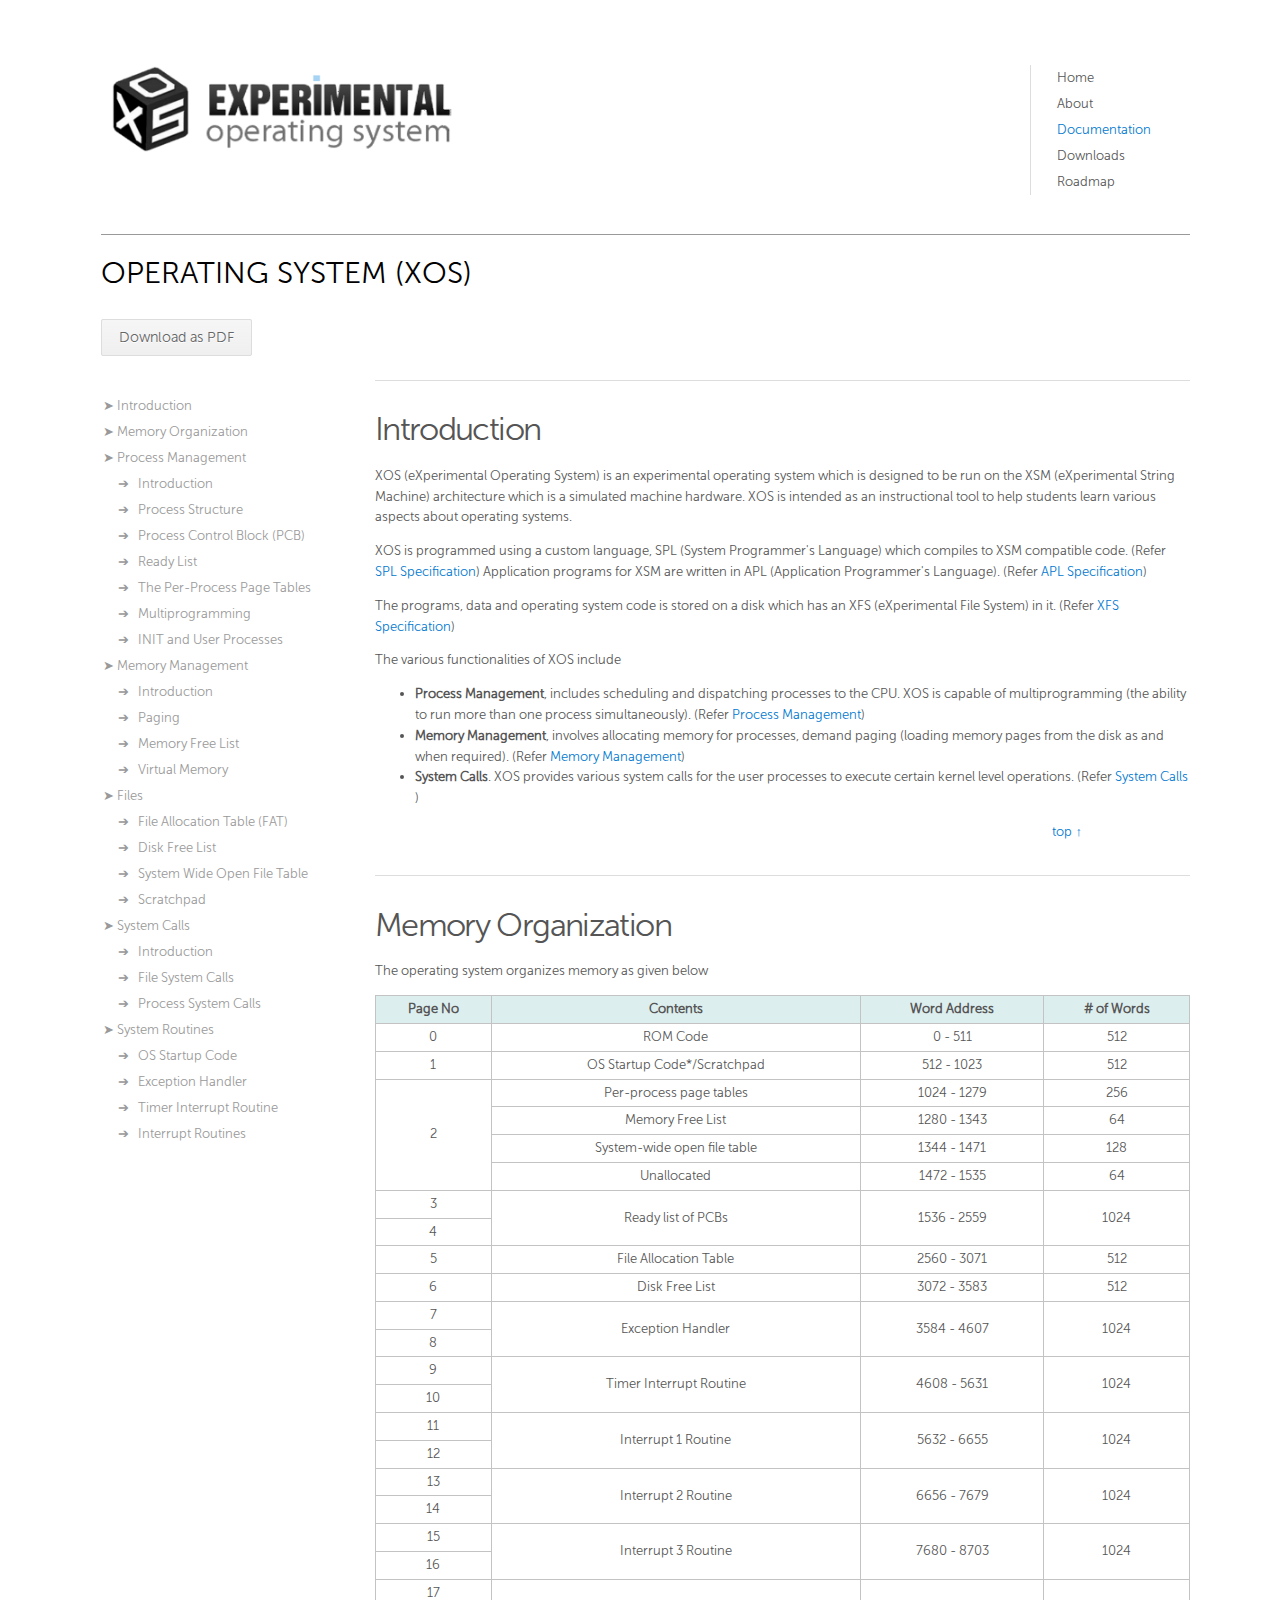
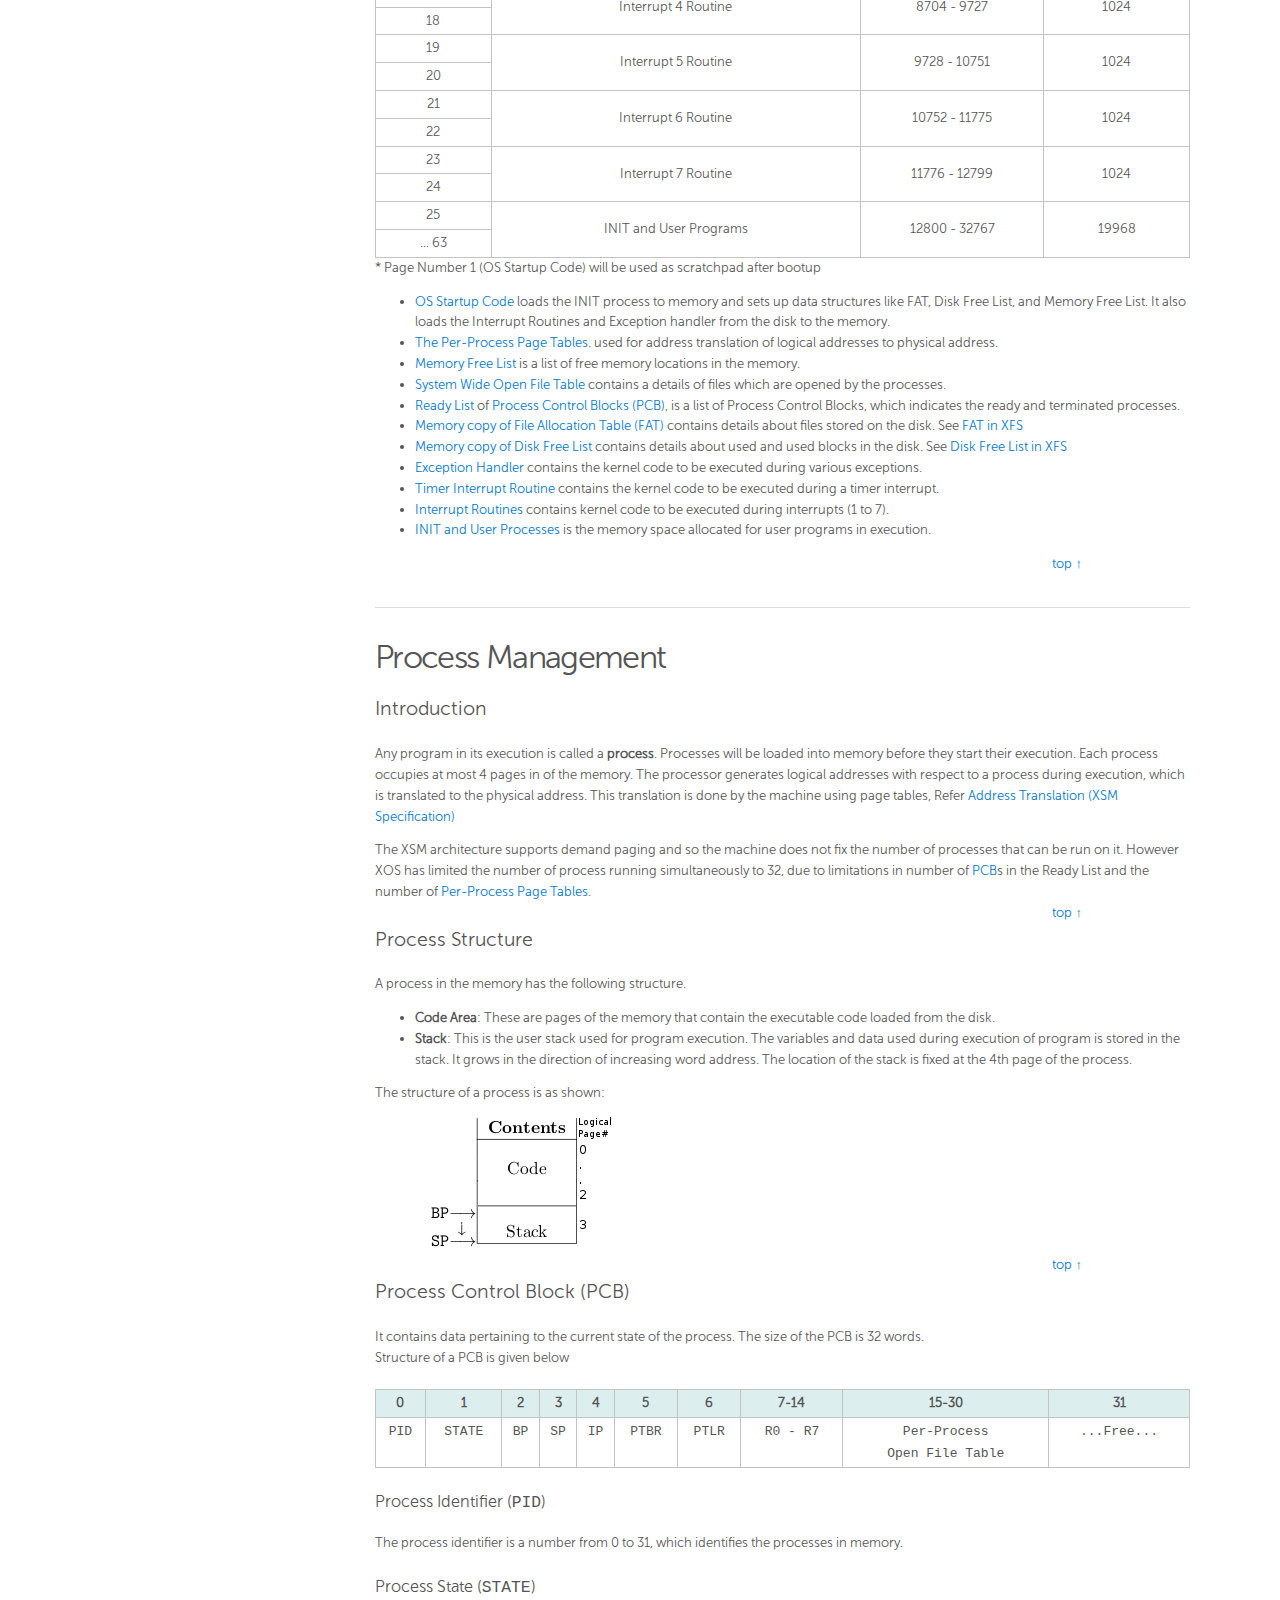
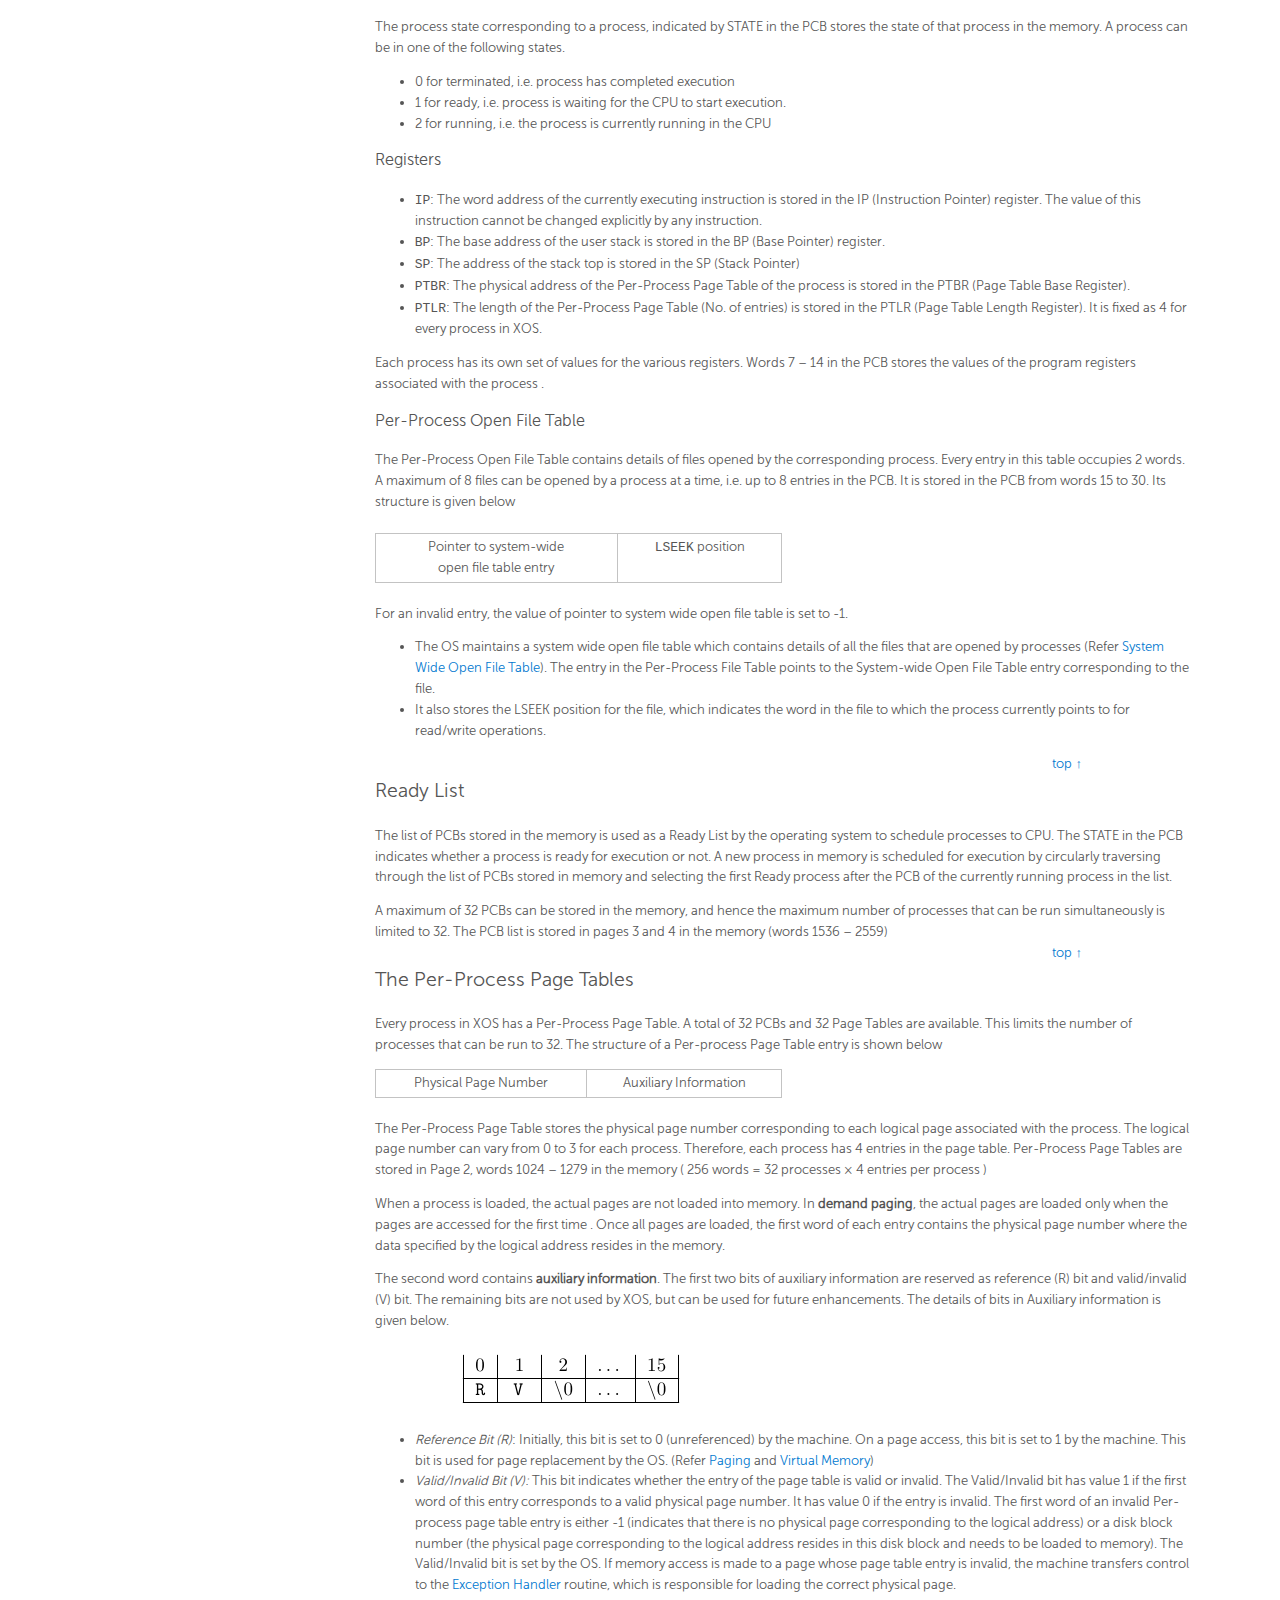
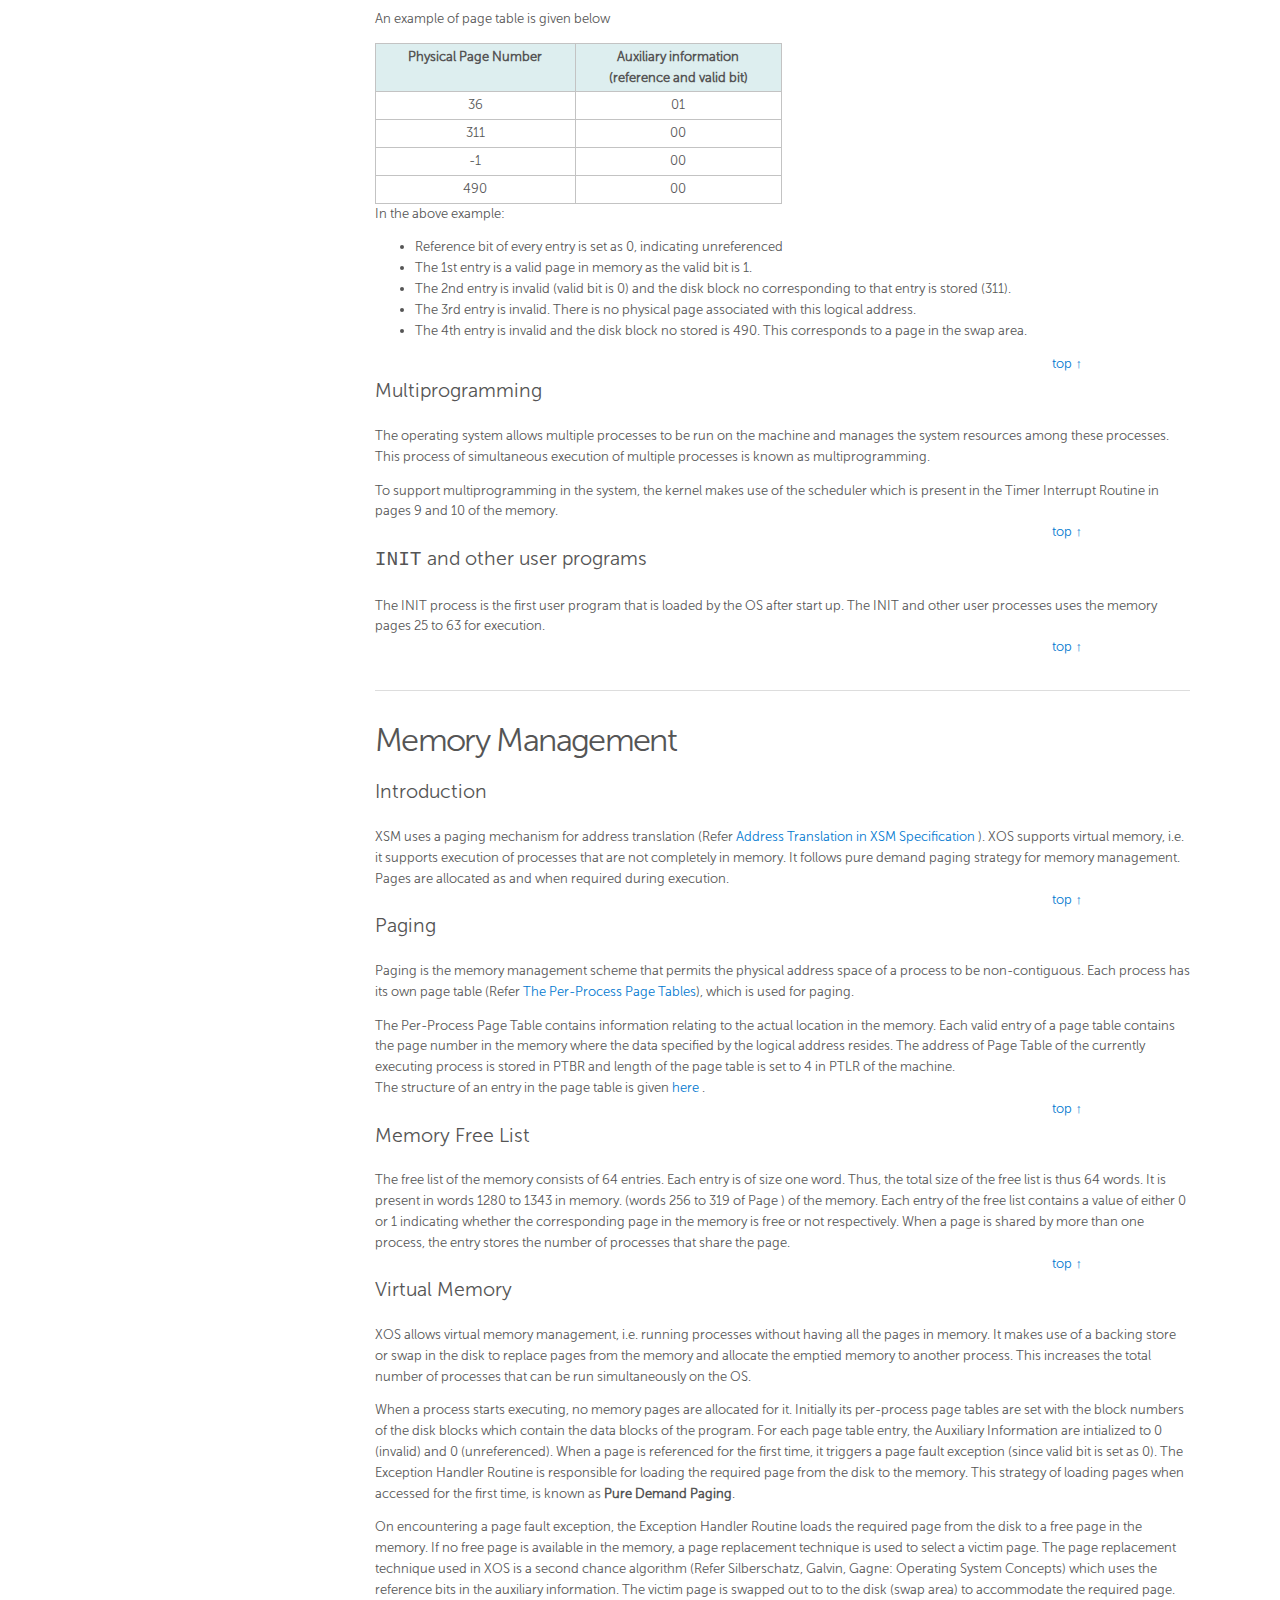
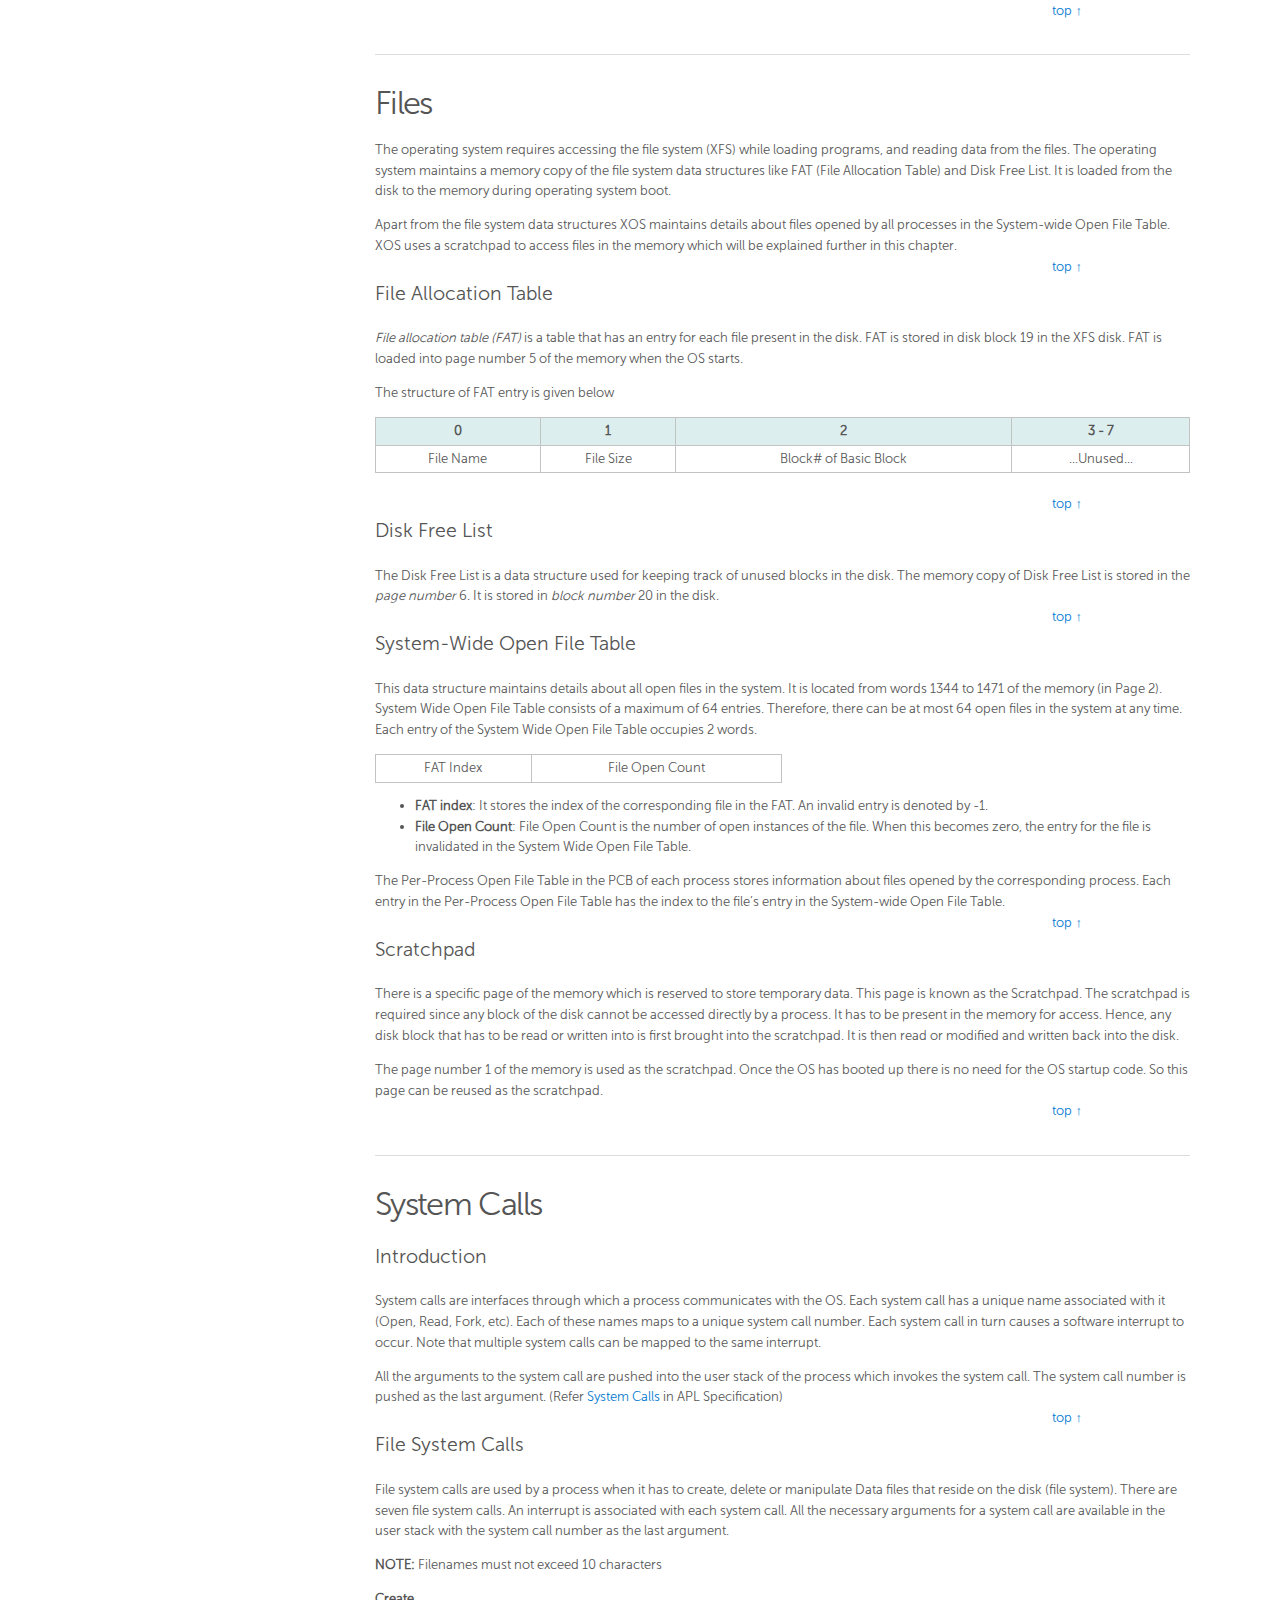
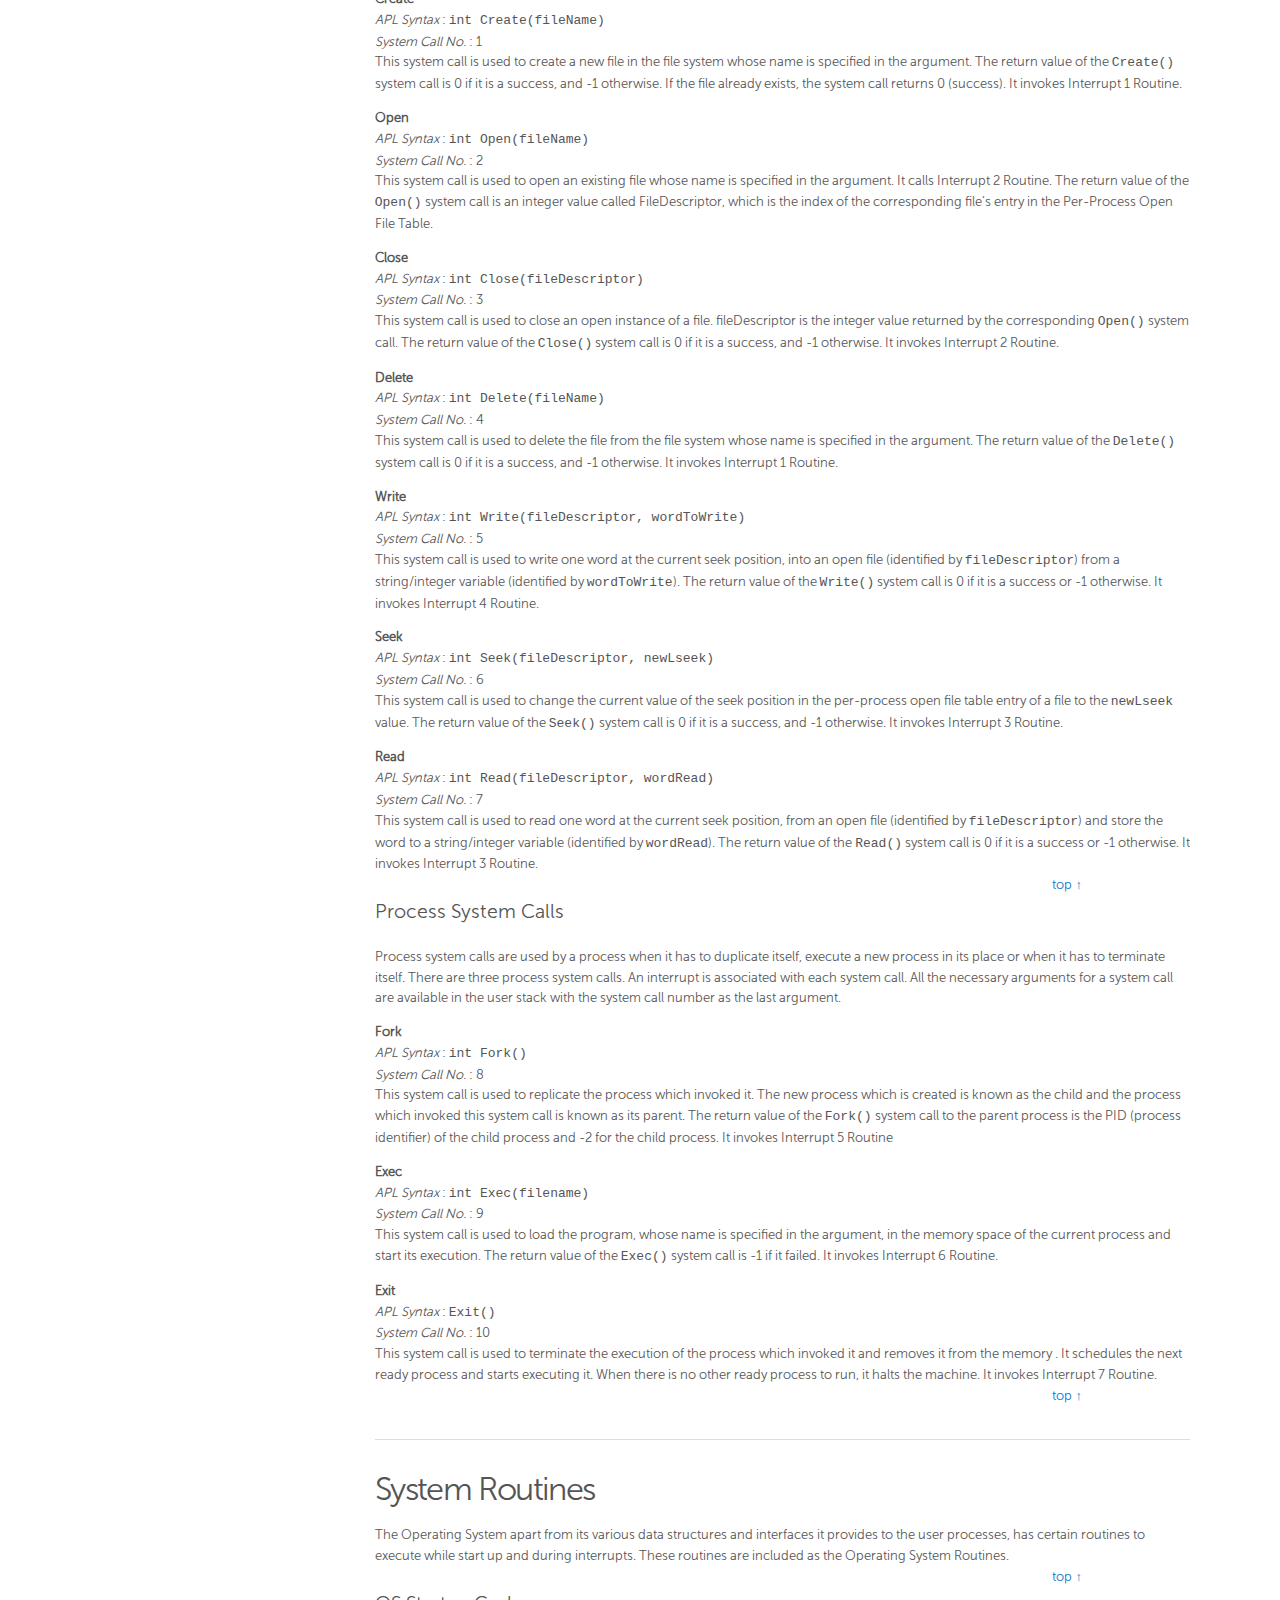
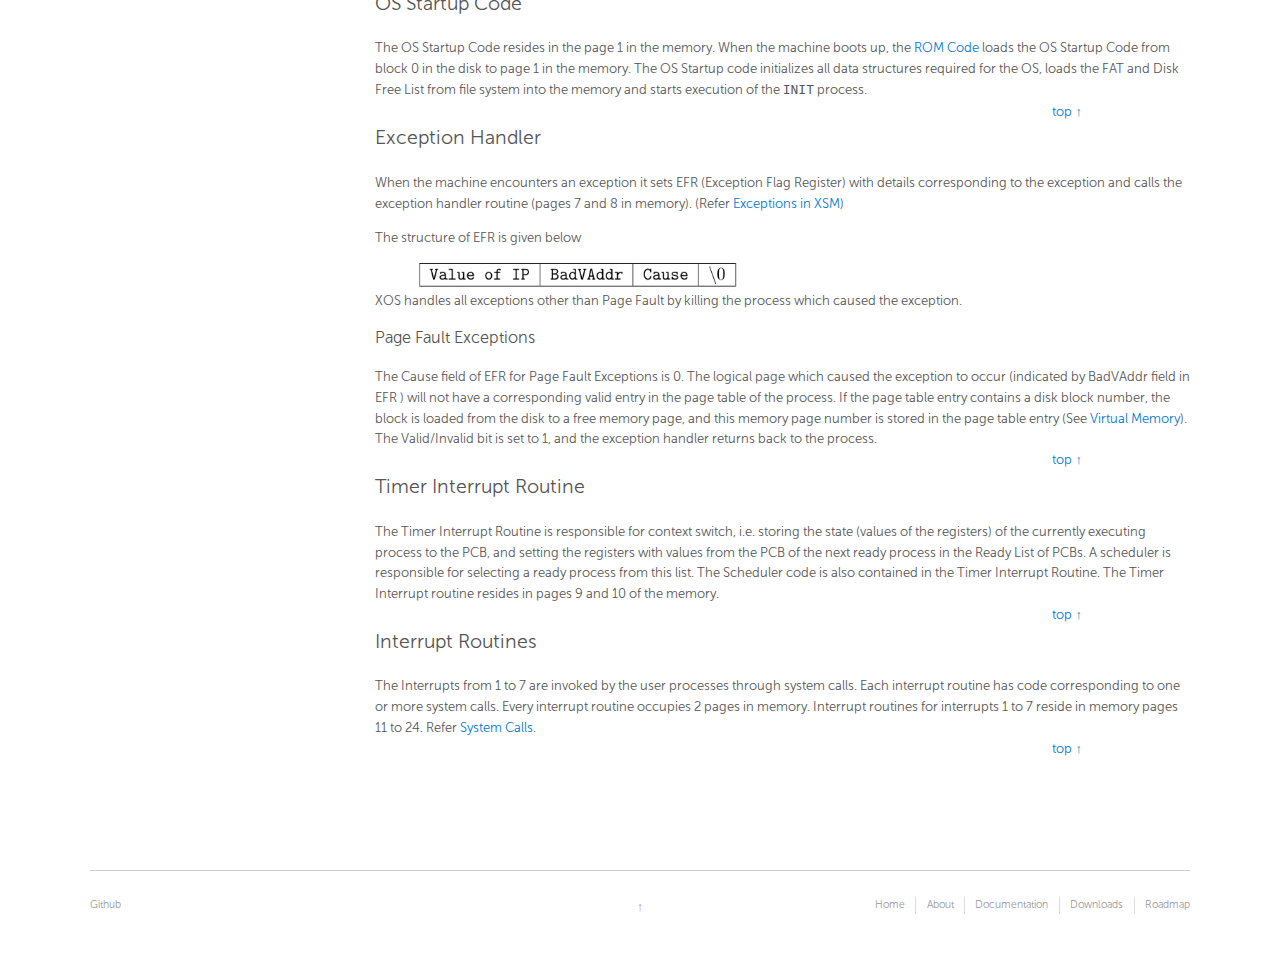
<file: website/xosnitc.github.io/xos-spec.html>
<!DOCTYPE html>

<!--[if lt IE 7]> <html class="no-js lt-ie9 lt-ie8 lt-ie7" lang="en"> <![endif]-->
<!--[if IE 7]>    <html class="no-js lt-ie9 lt-ie8" lang="en"> <![endif]-->
<!--[if IE 8]>    <html class="no-js lt-ie9" lang="en"> <![endif]-->

<!--[if gt IE 8]><!--> <html class="no-js" lang="en"> <!--<![endif]-->

<head>
	<meta charset="UTF-8">
	
	<!-- Remove this line if you use the .htaccess -->
	<meta http-equiv="X-UA-Compatible" content="IE=edge,chrome=1">

	<meta name="viewport" content="width=device-width">
	<meta name="description" content="Build a simple opearting system">
	<title>XOS // Documentation // eXperimental Operating System</title>
	<link rel="shortcut icon" type="image/png" href="favicon.png">
	
	<link href='http://fonts.googleapis.com/css?family=Open+Sans:400italic,400,700' rel='stylesheet' type='text/css'>
	<link rel="stylesheet" href="css/style.css">
	
	<!--[if lt IE 9]>
	<script src="http://html5shiv.googlecode.com/svn/trunk/html5.js"></script>
	<![endif]-->
</head>



<body>
<!-- Prompt IE 7 users to install Chrome Frame -->
<!--[if lt IE 8]><p class=chromeframe>Your browser is <em>ancient!</em> <a href="http://browsehappy.com/">Upgrade to a different browser</a> or <a href="http://www.google.com/chromeframe/?redirect=true">install Google Chrome Frame</a> to experience this site.</p><![endif]-->

<div class="container">

	<header id="navtop">
		<a href="index.html" class="logo fleft">
			<img src="img/logo.png" alt="Designa Studio">
		</a>
		
		<nav class="fright">
			<ul><li><a href="index.html" >Home</a></li>
				<li><a href="about.html">About</a></li>
				<li><a href="documentation.html" class="navactive">Documentation</a></li>
				<li><a href="downloads.html">Downloads</a></li>
				<li><a href="roadmap.html">Roadmap</a></li></ul>
			</ul>
		</nav>
	</header>


	<div class="services-page main grid-wrap">

		<header class="grid col-full">
			<hr>
			<p class="fleft">Operating System (XOS)</p>
						<br/><br/>
					<a href="https://github.com/xosnitc/xosdoc/blob/master/xos/xos.pdf?raw=true" class="button"> Download as PDF </a>
		</header>


		<aside class="grid col-one-quarter mq2-col-full">
		
			<menu>
				<ul>
					<li><a href="xos-spec.html#navintro" class="sec" >Introduction</a></li>
					<li><a href="xos-spec.html#navmemorg" class="sec">Memory Organization</a></li>
					<li><a href="xos-spec.html#navpromgmt" class="sec">Process Management</a></li>
						<li><a href="xos-spec.html#navpromgmt_intro" class="subsec">Introduction</a></li>
						<li><a href="xos-spec.html#navpromgmt_prostruct" class="subsec">Process Structure</a></li>
						<li><a href="xos-spec.html#navpromgmt_pcb" class="subsec">Process Control Block (PCB)</a></li>
						<li><a href="xos-spec.html#navpromgmt_readylist" class="subsec">Ready List</a></li>
						<li><a href="xos-spec.html#navpromgmt_pagetbl" class="subsec">The Per-Process Page Tables</a></li>
						<li><a href="xos-spec.html#navpromgmt_multiprog" class="subsec">Multiprogramming</a></li>
						<li><a href="xos-spec.html#navpromgmt_init" class="subsec">INIT and User Processes</a></li>
					
					<li><a href="xos-spec.html#navmemmgmt" class="sec" >Memory Management</a></li>	
						<li><a href="xos-spec.html#navmemmgmt_intro" class="subsec" >Introduction</a></li>
						<li><a href="xos-spec.html#navmemmgmt_paging" class="subsec" >Paging</a></li>
						<li><a href="xos-spec.html#navmemmgmt_mfl" class="subsec" >Memory Free List</a></li>
						<li><a href="xos-spec.html#navmemmgmt_vm" class="subsec" >Virtual Memory</a></li>	
											
					<li><a href="xos-spec.html#navfiles" class="sec" >Files</a></li>
						<li><a href="xos-spec.html#navfiles_fat" class="subsec" >File Allocation Table (FAT)</a></li>
						<li><a href="xos-spec.html#navfiles_dfl" class="subsec" >Disk Free List</a></li>
						<li><a href="xos-spec.html#navfiles_swoft" class="subsec" >System Wide Open File Table</a></li>
						<li><a href="xos-spec.html#navfiles_scratchpad" class="subsec" >Scratchpad</a></li>
					
					<li><a href="xos-spec.html#navsyscalls" class="sec" >System Calls</a></li>
						<li><a href="xos-spec.html#navsyscalls_intro" class="subsec" >Introduction</a></li>
						<li><a href="xos-spec.html#navsyscalls_file" class="subsec" >File System Calls</a></li>
						<li><a href="xos-spec.html#navsyscalls_process" class="subsec" >Process System Calls</a></li>
						
					<li><a href="xos-spec.html#navsysroutines" class="sec" >System Routines</a></li>
						<li><a href="xos-spec.html#navsysroutines_osstartup" class="subsec" >OS Startup Code</a></li>
						<li><a href="xos-spec.html#navsysroutines_exhandler" class="subsec" >Exception Handler</a></li>
						<li><a href="xos-spec.html#navsysroutines_timer" class="subsec" >Timer Interrupt Routine</a></li>
						<li><a href="xos-spec.html#navsysroutines_interrupt" class="subsec" >Interrupt Routines</a></li>
				</ul>
			</menu>
		</aside>
		
		<section class="grid col-three-quarters mq2-col-full">
		
			
			
			<div class="grid-wrap">
			<article  id="navintro" class="grid col-full">
				<h2>Introduction</h2>
				<p>
				XOS (eXperimental Operating System) is an experimental operating system  which is designed to be run on the  XSM  (eXperimental String Machine) architecture which is a simulated machine hardware. XOS is 	intended as an instructional tool to help students learn various aspects about operating systems.
				</p>
				<p>
				XOS is programmed using a custom language, SPL (System Programmer's Language) which compiles to XSM compatible code. (Refer <a href="spl-spec.html" target="_blank" >SPL Specification</a>) Application programs for XSM are written in APL (Application Programmer's Language). (Refer <a href="apl-spec.html" target="_blank" >APL Specification</a>) 
				</p>
				<p>
				The programs, data and operating system code is stored on a disk which has an XFS (eXperimental File 					System) in it. (Refer <a href="xfs-spec.html" target="_blank" >XFS Specification</a>)
				</p>
				
				
				The various functionalities of XOS include
				<ul>
				<li> <b>Process Management</b>, includes scheduling and dispatching processes to the CPU. XOS is capable of multiprogramming (the ability to run more than one process simultaneously).	 					(Refer <a href="xos-spec.html#navpromgmt" >Process Management</a>)
				</li>
				<li> <b>Memory Management</b>, involves allocating memory for processes, demand paging (loading 				memory pages from the disk as and when required). (Refer <a href="xos-spec.html#navmemmgmt"  >Memory 				Management</a>) </li>
				<li> <b>System Calls</b>. XOS provides various system calls for the user processes to execute certain 					kernel level operations. (Refer <a href="xos-spec.html#navsyscalls"  >System Calls</a> ) </li>
				</ul>

			</article>
			<div class="up grid col-one-third" style="float:right">
			<a href="xos-spec.html#navtop" title="Go back up"> top &uarr;</a>
			</div>			
			
			
			<article id="navmemorg" class="grid col-full">			
				<h2>Memory Organization</h2>
				<p>The operating system organizes memory as given below</p>
				

<table class="doctable">
	<tr> <th>Page No</th> 	<th>Contents</th> 			<th>Word Address</th> <th> # of Words</th></tr>
	<tr> <td>0</td> 		<td>ROM Code</td> 				<td>0 - 511</td>	    <td> 512 </td></tr>
	<tr> <td>1</td> 		<td>OS Startup Code*/Scratchpad</td>  <td>512 - 1023</td><td> 512 </td> </tr>
	<tr> <td rowspan="4" style="vertical-align:middle">2</td> 		<td>Per-process page tables 	<td>1024 - 1279</td>  <td>256</td> </tr>
	<tr> 		<td>Memory Free List</td>			<td>1280 - 1343</td>  <td>64</td> </tr>
	<tr> 		<td>System-wide open file table</td><td>1344 - 1471</td>  <td>128</td> </tr>
	<tr> 		<td>Unallocated</td>		 		<td>1472 - 1535</td>  <td>64</td> </tr>

	<tr> <td >3</td> 		<td rowspan="2" style="vertical-align:middle">Ready list of PCBs 	<td rowspan="2" style="vertical-align:middle">1536 - 2559</td>  <td rowspan="2" style="vertical-align:middle">1024</td> </tr>
	<tr> <td>4</td>			 </tr>

	<tr> <td>5</td>	<td>File Allocation Table</td>		 <td>2560 - 3071</td>  <td>512</td> </tr>
	<tr> <td>6</td>	<td>Disk Free List</td>		 		<td>3072 - 3583</td>  <td>512</td> </tr>

	<tr> <td >7</td> 		<td rowspan="2" style="vertical-align:middle">Exception Handler 	<td rowspan="2" style="vertical-align:middle">3584 - 4607</td>  <td rowspan="2" style="vertical-align:middle">1024</td> </tr>
	<tr> <td>8</td>			 </tr>

	<tr> <td >9</td> 		<td rowspan="2" style="vertical-align:middle">Timer Interrupt Routine 	<td rowspan="2" style="vertical-align:middle">4608 - 5631</td>  <td rowspan="2" style="vertical-align:middle">1024</td> </tr>
	<tr> <td>10</td>			 </tr>

	<tr> <td >11</td> 		<td rowspan="2" style="vertical-align:middle">Interrupt 1 Routine 	<td rowspan="2" style="vertical-align:middle">5632 - 6655</td>  <td rowspan="2" style="vertical-align:middle">1024</td> </tr>
	<tr> <td>12</td>			 </tr>

	<tr> <td >13</td> 		<td rowspan="2" style="vertical-align:middle">Interrupt 2 Routine 	<td rowspan="2" style="vertical-align:middle">6656 - 7679</td>  <td rowspan="2" style="vertical-align:middle">1024</td> </tr>
	<tr> <td>14</td>			 </tr>

	<tr> <td >15</td> 		<td rowspan="2" style="vertical-align:middle">Interrupt 3 Routine 	<td rowspan="2" style="vertical-align:middle">7680 - 8703</td>  <td rowspan="2" style="vertical-align:middle">1024</td> </tr>
	<tr> <td>16</td>			 </tr>

	<tr> <td >17</td> 		<td rowspan="2" style="vertical-align:middle">Interrupt 4 Routine 	<td rowspan="2" style="vertical-align:middle">8704 - 9727</td>  <td rowspan="2" style="vertical-align:middle">1024</td> </tr>
	<tr> <td>18</td>			 </tr>

	<tr> <td >19</td> 		<td rowspan="2" style="vertical-align:middle">Interrupt 5 Routine 	<td rowspan="2" style="vertical-align:middle">9728 - 10751</td>  <td rowspan="2" style="vertical-align:middle">1024</td> </tr>
	<tr> <td>20</td>			 </tr>

	<tr> <td >21</td> 		<td rowspan="2" style="vertical-align:middle">Interrupt 6 Routine 	<td rowspan="2" style="vertical-align:middle">10752 - 11775</td>  <td rowspan="2" style="vertical-align:middle">1024</td> </tr>
	<tr> <td>22</td>			 </tr>

	<tr> <td >23</td> 		<td rowspan="2" style="vertical-align:middle">Interrupt 7 Routine 	<td rowspan="2" style="vertical-align:middle">11776 - 12799</td>  <td rowspan="2" style="vertical-align:middle">1024</td> </tr>
	<tr> <td>24</td>			 </tr>
	
	<tr > <td>25</td> 		<td rowspan="2" style="vertical-align:middle">INIT and User Programs 	<td rowspan="2" style="vertical-align:middle">12800 - 32767</td>  <td rowspan="2" style="vertical-align:middle">19968</td> </tr>
	<tr> <td>... 63</td></tr>
</table>
		<p>* Page Number 1 (OS Startup Code) will be used as scratchpad after bootup
				<ul>
				<li> <a href="xos-spec.html#navsysroutines_osstartup" >OS Startup Code</a> loads the INIT process to memory and sets up data structures like FAT, Disk Free List, and Memory Free List. It also loads the Interrupt Routines and Exception handler from the disk to the memory.</li>
				<li>  <a href="xos-spec.html#navpromgmt_pagetbl" >The Per-Process Page Tables</a>. used for address translation of logical addresses to physical address. </li>
				<li><a href="xos-spec.html#navmemmgmt_mfl">Memory Free List</a> is a list of free memory locations in the memory. </li>
				<li><a href="xos-spec.html#navfiles_swoft" >System Wide Open File Table</a>  contains a details of files which are opened by the processes.  </li>
				<li><a href="xos-spec.html#navpromgmt_readylist" >Ready List</a> of <a href="xos-spec.html#navpromgmt_pcb" >Process Control Blocks (PCB)</a>, is a list of Process Control Blocks, which indicates the ready and terminated processes.</li>
				<li><a href="xos-spec.html#navfiles_fat" >Memory copy of File Allocation Table (FAT)</a> contains details about files stored on the disk. See <a href="xfs-spec.html#navfat">FAT in XFS</a></li>
				<li> <a href="xos-spec.html#navfiles_dfl" >Memory copy of Disk Free List</a>  contains details about used and used blocks in the disk. See <a href="xfs-spec.html#navdfl">Disk Free List in XFS</a> </li>
				<li><a href="xos-spec.html#navsysroutines_exhandler" >Exception Handler</a>  contains the kernel code to be executed during various exceptions. </li>
				<li> <a href="xos-spec.html#navsysroutines_timer" >Timer Interrupt Routine</a> contains the kernel code to be executed during a timer interrupt. </li>
				<li> <a href="xos-spec.html#navsysroutines_interrupt" >Interrupt Routines</a> contains kernel code to be executed during interrupts (1 to 7). </li>
				<li> <a href="xos-spec.html#navpromgmt_init" >INIT and User Processes</a> is the memory space allocated for user programs in execution.  </li>
				</ul>
			</article>
			<div class="up grid col-one-third" style="float:right">
			<a href="xos-spec.html#navtop" title="Go back up"> top &uarr;</a>
			</div>			
			
			
			
			<article id="navpromgmt" class="grid col-full">
			<h2>Process Management</h2>
			</article>					
		
				<article id="navpromgmt_intro" class="grid col-full">
				<h4>Introduction</h4>
				<p>Any program in its execution is called a <b>process</b>. Processes will be loaded into memory before they start their execution. Each process occupies at most 4 pages in of the memory. The processor generates logical addresses with respect to a process during execution, which is translated to the physical address. This translation is done by the machine using page tables, Refer <a href="http://xosnitc.github.io/xsm-spec.html#navaddr" target="blank"> Address Translation (XSM Specification)</a></p>
				
				
				<p>The XSM architecture supports demand paging and so the machine does not fix the number of processes that can be run on it. However XOS has limited the number of process running simultaneously to 32, due to limitations in number of <a href="xos-spec.html#navpromgmt_pcb" >PCB</a>s in the Ready List and the number of <a href="xos-spec.html#navpromgmt_pagetbl" >Per-Process Page Tables</a>.</p>
				</article>			
				<div class="up grid col-one-third" style="float:right">
				<a href="xos-spec.html#navtop" title="Go back up"> top &uarr;</a>
				</div>		
	
				<article id="navpromgmt_prostruct" class="grid col-full">
				<h4>Process Structure</h4>
				A process in the memory has the following structure.
				<ul>
				<li><b>Code Area</b>: These are pages of the memory that contain the executable code loaded from the disk.</li>
				<li><b>Stack</b>: This is the user stack used for program execution. The variables and data used during execution of program is stored in the stack. It grows in the direction of increasing word address. The location of the stack is fixed at the 4th page of the process.</li> 
				</ul>
				The structure of a process is as shown:<br/>
				<img src="doc/prostruct.png"/>
				</article>			
				<div class="up grid col-one-third" style="float:right">
				<a href="xos-spec.html#navtop" title="Go back up"> top &uarr;</a>
				</div>		
				
				
			
				<article id="navpromgmt_pcb" class="grid col-full">
				<h4>Process Control Block (PCB)</h4>
				It contains data pertaining to the current state of the process. The size of the PCB is 32 words. 
				<br/> Structure of a PCB is given below<br /><br/>
				<table class="doctable"><tr><th>0</th><th>1</th><th>2</th><th>3</th><th>4</th><th>5</th><th>6</th><th>7-14</th><th>15-30</th><th>31</th></tr>
				<tr><td><tt>PID</tt></td><td><tt>STATE</tt></td><td><tt>BP</tt></td><td><tt>SP</tt></td><td><tt>IP</tt></td><td><tt>PTBR</tt></td><td><tt>PTLR</tt></td><td><tt>R0 - R7</tt></td><td><tt>Per-Process <br/>Open File Table</tt></td><td><tt>...Free...</tt></td></tr>
				</table>			
				
				<br/>
				<h5>Process Identifier (<tt>PID</tt>) </h5>	
				The process identifier is a number from 0 to 31, which identifies the processes in memory. 
		
				</br></br>
					<h5>Process State (<tt>STATE</tt>)</h5>
					The process state corresponding to a process, indicated by STATE in the PCB stores the state of that process in the memory. A process can be in one of the following states.
					<ul>
					<li>0 for terminated, i.e. process has completed execution</li>
					<li>1 for ready, i.e. process is waiting for the CPU to start execution.</li>
					<li>2 for running, i.e. the process is currently running in the CPU</li>
					</ul>
				
					<h5>Registers</h5>
					<ul>	
					<li><tt>IP</tt>: The word address of the currently executing instruction is stored in the IP (Instruction Pointer) register. The value of this instruction cannot be changed explicitly by any instruction. </li>
					<li><tt>BP</tt>: The base address of the user stack is stored in the BP (Base Pointer) register.</li>
					<li><tt>SP</tt>: The address of the stack top is stored in the SP (Stack Pointer)</li>
					<li><tt>PTBR</tt>: The physical address of the Per-Process Page Table of the process is stored in the PTBR (Page Table Base Register).</li>
					<li><tt>PTLR</tt>: The length of the Per-Process Page Table (No. of entries) is stored in the PTLR (Page Table Length Register). It is fixed as 4 for every process in XOS.</li>		
					</ul>		
					<p>Each process has its own set of values for the various registers. Words 7 – 14 in
	the PCB stores the values of the program registers associated with the process .</p>
	
	
					<h5>Per-Process Open File Table </h5>
					The Per-Process Open File Table contains details of files opened by the corresponding process. Every entry in this  table occupies 2 words. A maximum of 8 files can be opened by a process at a time, i.e. up to 8 entries in the PCB. It is stored in the PCB from words 15 to 30. Its structure is given below 
					</br>
					</br>
					<table class="doctable" style="width:50%">
					<tr><td>Pointer to system-wide </br> open file table entry</td><td><tt>LSEEK</tt> position</td>	</tr>			
					</table> <br/>
					For an invalid entry, the value of pointer to system wide open file table is set to -1.
					<ul>
					<li>The OS maintains a system wide open file table which contains details of all the files that are opened by processes (Refer <a href="xos-spec.html#navfiles_swoft" >System Wide Open File Table</a>). The entry	in the Per-Process File Table points to the System-wide Open File Table entry corresponding to the file.</li>		
					<li>
					It also stores the LSEEK position for the file, which indicates the word in
	the file to which the process currently points to for read/write operations.
					</li>		
					</ul>
				</article>			
				<br/><br/> <br/> 
				<div class="up grid col-one-third" style="float:right">
				<a href="xos-spec.html#navtop" title="Go back up"> top &uarr;</a>
				</div>		
			
				<article id="navpromgmt_readylist" class="grid col-full">
				<h4>Ready List</h4>
				<p>The list of PCBs stored in the memory is used as a Ready List by the operating system to schedule processes to CPU. The STATE in the PCB indicates whether a process is ready for execution or not. A new process in memory is scheduled for execution by circularly traversing through the list of PCBs stored in memory and selecting the first Ready process after the PCB of the currently running process in the list.</p>


				<p>  
				A maximum of 32 PCBs can be stored in the memory, and hence the maximum number of processes that can be run simultaneously is limited to 32. The PCB list is stored in pages 3 and 4 in the memory (words 1536 – 2559)
				</p>
				</article>			
				<div class="up grid col-one-third" style="float:right">
				<a href="xos-spec.html#navtop" title="Go back up"> top &uarr;</a>
				</div>		

				<article id="navpromgmt_pagetbl" class="grid col-full">
				<h4>The Per-Process Page Tables</h4>
				<p>Every process in XOS has a Per-Process Page Table. A total of 32 PCBs and 32 Page Tables are available. This  limits the number of processes that can be run to 32. The structure of a Per-process Page Table entry is shown below</p>

				<table class="doctable" style="width:50%">
				<tr><td>Physical Page Number</td><td> Auxiliary Information</td>	</tr>			
				</table>
				</br>
				<p>  
				The Per-Process Page Table stores the physical page number corresponding to each logical page associated with the process. The logical page number can vary from 0 to 3 for each process. Therefore, each process has 4 entries in the page table. Per-Process Page Tables are stored in Page 2, words 1024 – 1279 in the memory ( 256 words = 32 processes × 4 entries per process )
				</p>
				<p>
					When a process is loaded, the actual pages are not loaded into memory. In <b>demand paging</b>, the actual pages are loaded only when the pages are accessed for the first time . Once all pages are loaded, the first word of each entry contains the physical page number where the data specified by the logical address resides in the memory.
					<p> The second word contains <b>auxiliary information</b>. The first two bits of auxiliary information are reserved as reference (R) bit and valid/invalid (V) bit. The remaining bits are not used by XOS, but can be used for future enhancements. The details of bits in Auxiliary information is given below. <br/></p>

					<img src="doc/auxinfo.png" />
					<ul>
					<li> <i>Reference Bit (R)</i>: Initially, this bit is set to 0 (unreferenced) by the machine. On a page access, this bit is set to 1 by the machine. This bit is used for page replacement by the OS. (Refer <a href="xos-spec.html#navmemmgmt_paging">Paging</a> and <a href="xos-spec.html#navmemmgmt_vm">Virtual Memory</a>)

					<li> <i>Valid/Invalid Bit (V):</i> This bit indicates whether the entry of the page table is valid or invalid. The Valid/Invalid bit has value 1 if the first word of this  entry corresponds to a valid physical page number. It has value 0 if the entry is invalid. The first word of an invalid Per-process page table entry is either -1 (indicates that there is no physical page corresponding to the logical address) or a disk block number (the physical page corresponding to the logical address resides in this disk block and needs to be loaded to memory). The Valid/Invalid bit is set by the OS. If memory access is made to a page whose page table entry is invalid, the machine transfers control to the <a href="xos-spec.html#navsysroutines_exhandler">Exception Handler</a> routine, which is responsible for loading the correct physical page.   </li>
					</li>
					</ul>	
				</p>
				<p> An example of page table is given below </p>
				<table class="doctable" style="width:50%">
					<tr>  <th>Physical Page Number</th>  <th> Auxiliary information <br/>(reference and valid bit)</th> </tr>
					<tr> <td>36 </td> <td> 01</td> </tr>
					<tr> <td>311</td> <td> 00</td> </tr>
					<tr> <td>-1</td> <td> 00</td> </tr>
					<tr> <td>490</td> <td> 00</td> </tr>
				</table>

				In the above example: 
				<ul>
					<li> Reference bit of every entry is set as 0, indicating unreferenced</li>
					<li> The 1st entry is a valid page in memory as the valid bit is 1.</li>
					<li> The 2nd entry is invalid (valid bit is 0) and the disk block no corresponding to that entry is stored (311).</li>
					<li> The 3rd entry is invalid. There is no physical page associated with this logical address. </li>
					<li> The 4th entry is invalid and the disk block no stored is 490. This corresponds to a page in the swap area.</li>

				</ul>

				</article>			
				<div class="up grid col-one-third" style="float:right">
				<a href="xos-spec.html#navtop" title="Go back up"> top &uarr;</a>
				</div>	

				<article id="navpromgmt_multiprog" class="grid col-full">
				<h4>Multiprogramming</h4>
				<p>The operating system allows multiple processes to be run on the machine and manages the system resources among these processes. This process of simultaneous execution of multiple processes is known as multiprogramming.
				</p>
				<p>  
				To support multiprogramming in the system, the kernel makes use of the scheduler which is present in the Timer Interrupt Routine in pages 9 and 10 of the memory.
				</p>
				</article>			
				<div class="up grid col-one-third" style="float:right">
				<a href="xos-spec.html#navtop" title="Go back up"> top &uarr;</a>
				</div>	
				
				<article id="navpromgmt_init" class="grid col-full">
				<h4><tt>INIT</tt> and other user programs</h4>
The INIT process is the first user program that is loaded by the OS after start up. The INIT and other user processes uses the memory pages 25 to 63 for execution.

				</article>			
				<div class="up grid col-one-third" style="float:right">
				<a href="xos-spec.html#navtop" title="Go back up"> top &uarr;</a>
				</div>	
			<br/><br/>
				
				
			<article id="navmemmgmt" class="grid col-full">
			<h2>Memory Management</h2>
			</article>					
		
				<article id="navmemmgmt_intro" class="grid col-full">
				<h4>Introduction</h4>
				<p>XSM uses a paging mechanism for address translation (Refer <a href="http://xosnitc.github.io/xsm-spec.html#navaddr" target="blank"> Address Translation in XSM Specification </a>). XOS supports virtual memory, i.e. it supports execution of processes that are not completely in memory. It follows pure demand paging strategy for memory management. Pages are allocated as and when required during execution.
				</p>
				</article>			
				<div class="up grid col-one-third" style="float:right">
				<a href="xos-spec.html#navtop" title="Go back up"> top &uarr;</a>
				</div>		
	
				<article id="navmemmgmt_paging" class="grid col-full">
				<h4>Paging</h4>
				<p>Paging is the memory management scheme that permits the physical address space of a process to be non-contiguous. Each process has its own page table (Refer <a href="xos-spec.html#navpromgmt_pagetbl" >The Per-Process Page Tables</a>), which is used for paging.
				</p>
				<p>The Per-Process Page Table contains information relating to the actual location in the memory. Each valid entry of a page table contains the page number in the memory where the data specified by the logical address resides. The address of Page Table of the currently executing process is stored in PTBR and length of the page table is set to 4 in PTLR of the machine. 
				</br>
				The structure of an entry in the page table is given <a href="xos-spec.html#navpromgmt_pagetbl"> here </a>.

				</article>			
				<div class="up grid col-one-third" style="float:right">
				<a href="xos-spec.html#navtop" title="Go back up"> top &uarr;</a>
				</div>		
				
				
			<article id="navmemmgmt_mfl" class="grid col-full">
				<h4>Memory Free List</h4>
				<p>The free list of the memory consists of 64 entries. Each entry is of size one word. Thus, the total size of the free list is thus 64 words. It is present in words 1280 to 1343 in memory. (words 256 to 319 of Page ) of the memory. Each entry of the free list contains a value of either 0 or 1 indicating whether the corresponding page in the memory is free or not respectively. When a page is shared by more than one process, the entry stores the number of processes that share the page. </p>
			</article>
			<div class="up grid col-one-third" style="float:right">
			<a href="xos-spec.html#navtop" title="Go back up"> top &uarr;</a>
			</div>	
			
			<article id="navmemmgmt_vm" class="grid col-full">
				<h4>Virtual Memory</h4>
				<p>XOS allows virtual memory management, i.e. running processes without having all the pages in memory. It makes use of a backing store or swap in the disk to replace pages from the memory and allocate the emptied memory to another process. This increases the total number of processes that can be run simultaneously on the OS.</p>
				<p>
				When a process starts executing, no memory pages are allocated for it. Initially its per-process page tables are set with the  block numbers of the disk blocks which contain the data blocks of the program. For each page table entry, the Auxiliary Information are intialized to 0 (invalid) and 0 (unreferenced). When a page is referenced for the first time, it triggers a page fault exception (since valid bit is set as 0). The Exception Handler Routine is responsible for loading the required page from the disk to the memory. This strategy of loading pages when accessed for the first time, is known as <b>Pure Demand Paging</b>. </p>
				<p>
				On encountering a page fault exception, the Exception Handler Routine loads the required page from the disk to a free page in the memory. If no free page is available in the memory, a page replacement technique is used to select a victim page. The page replacement technique used in XOS is a second chance algorithm (Refer Silberschatz, Galvin, Gagne: Operating System Concepts) which uses the reference bits in the auxiliary information. The victim page is swapped out to to the disk (swap area) to accommodate the required page.</p>
			</article> 
			</br></br>
			<div class="up grid col-one-third" style="float:right">
			<a href="xos-spec.html#navtop" title="Go back up"> top &uarr;</a>
			</div>	
		


			<article id="navfiles" class="grid col-full">
			<h2>Files</h2>
			<p>The operating system requires accessing the file system (XFS) while loading programs, and reading data from the files. The operating system maintains a memory copy of the file system data structures like FAT (File Allocation Table) and Disk Free List. It is loaded from the disk to the memory during operating system boot. </p>
			<p>
Apart from the file system data structures XOS maintains details about files opened by all processes in the System-wide Open File Table. XOS uses a scratchpad to access files in the memory which will be explained further in this chapter.	</p>
			</article>	
			</br>
			<div class="up grid col-one-third" style="float:right">
			<a href="xos-spec.html#navtop" title="Go back up"> top &uarr;</a>
			</div>			
			
			<article id="navfiles_fat" class="grid col-full">
			<h4>File Allocation Table</h4>
			<p> <i>File allocation table (FAT)</i> is a table that has an entry for each file present in the disk. FAT is stored in disk block 19 in the XFS disk. FAT is loaded into page number 5 of the memory when the OS starts. </p>
			<p>The structure of FAT entry is given below</p>
			<table class="doctable" >
			<tr><th>0</th><th>1</th><th>2</th><th>3 - 7</th></tr>
			<tr><td>File Name</td><td>File Size</td><td>Block# of Basic Block</td><td>...Unused...</td>
			</table>
			<br/>
			</article>	
			<div class="up grid col-one-third" style="float:right">
			<a href="xos-spec.html#navtop" title="Go back up"> top &uarr;</a>
			</div>		
			

			<article id="navfiles_dfl" class="grid col-full">
			<h4>Disk Free List</h4>
			<p> The Disk Free List is a data structure used for keeping track of unused blocks in the disk. The memory copy of Disk Free List is stored in the <i>page number</i> 6. It is stored in <i>block number</i> 20 in the disk.
 </p>	
			</article>	
			<div class="up grid col-one-third" style="float:right">
			<a href="xos-spec.html#navtop" title="Go back up"> top &uarr;</a>
			</div>		
	
	
			<article id="navfiles_swoft" class="grid col-full">	
			<h4>System-Wide Open File Table </h4>
			<p>This data structure maintains details about all open files in the system. It is located from words 1344 to 1471 of the memory (in Page 2). System Wide Open File Table consists of a maximum of 64 entries. Therefore, there can be at most 64 open files in the system at any time. Each entry of the System Wide Open File Table occupies 2 words. 
</p>
			<table class="doctable" style="width:50%">
			<tr><td>FAT Index </td> <td>File Open Count</td></tr>			
			</table>
			<ul>
			<li> <b>FAT index</b>: It stores the index of the corresponding file in the FAT. An invalid entry is denoted by -1. </li>
			<li>  <b>File Open Count</b>: File Open Count is the number of open instances of the file. When this becomes zero, the entry for the file is invalidated in the System Wide Open File Table.</li>	
			</ul>
			
			<p>	The Per-Process Open File Table in the PCB of each process stores information about files opened by the corresponding process. Each entry in the Per-Process Open File Table has the index to the file’s entry in the System-wide Open File Table.</p>
			</article>			
			<br/><br/> <br/> 
			<div class="up grid col-one-third" style="float:right">
			<a href="xos-spec.html#navtop" title="Go back up"> top &uarr;</a>
			</div>			

			<article id="navfiles_scratchpad" class="grid col-full">
				<h4>Scratchpad</h4>
				<p>There is a specific page of the memory which is reserved to store temporary data. This page is known as the Scratchpad. The scratchpad is required since any block of the disk cannot be accessed directly by a process. It has to be present in the memory for access. Hence, any disk block that has to be read or written into is first brought into the scratchpad. It is then read or modified and written back into the disk.</p>
				<p>	The page number 1 of the memory is used as the scratchpad. Once the OS has booted up there is no need for the OS startup code. So this page can be reused as the scratchpad.</p>
			</article> 
			</br></br>
			<div class="up grid col-one-third" style="float:right">
			<a href="xos-spec.html#navtop" title="Go back up"> top &uarr;</a>
			</div>	
		
		
		<article id="navsyscalls" class="grid col-full">
		<h2>System Calls</h2>
		</article>					
	
			<article id="navsyscalls_intro" class="grid col-full">
			<h4>Introduction</h4>
			<p>System calls are interfaces through which a process communicates with the OS. Each system call has a unique name associated with it (Open, Read, Fork, etc). Each of these names maps to a unique system call number. Each system call in turn causes a software interrupt to occur. Note that multiple system calls can be mapped to the same interrupt.</p>
			<p> All the arguments to the system call are pushed into the user stack of the process which invokes the system call. The system call number is pushed as the last argument. (Refer <a href="apl-spec.html#navsyscalls" target="_blank" >System Calls</a> in APL Specification)  </p>
			</article>			
			<div class="up grid col-one-third" style="float:right">
			<a href="xos-spec.html#navtop" title="Go back up"> top &uarr;</a>
			</div>	
	


			<article id="navsyscalls_file" class="grid col-full">
			<h4>File System Calls</h4>
			<p>File system calls are used by a process when it has to create, delete or manipulate Data files that reside on the disk (file system). There are seven file system calls. An interrupt is associated with each system call. All the necessary arguments for a system call are available in the user stack with the system call number as the last argument. </p>
			<p><b>NOTE:</b> Filenames must not exceed 10 characters </p>
			<b>Create</b></br>
			<i>APL Syntax </i>: <tt>int Create(fileName)</tt> <br/>
			<i>System Call No. </i>: 1 <br/>
			
			<p>This system call is used to create a new file in the file system whose name is specified in the argument. The return value of the <tt>Create()</tt> system call is 0 if it is a success, and -1 otherwise. If the file already exists, the system call returns 0 (success). It invokes Interrupt 1 Routine. </p>

			
			<b>Open</b></br>
			<i>APL Syntax </i>: <tt>int Open(fileName)</tt> <br/>
			<i>System Call No. </i>: 2 <br/>
			
			<p>This system call is used to open an existing file whose name is specified in the argument. It calls Interrupt 2 Routine. The return value of the <tt>Open()</tt> system call is an integer value called FileDescriptor, which is the index of the corresponding file’s entry in the Per-Process Open File Table. </p>
			
			<b>Close</b></br>
			<i>APL Syntax </i>: <tt>int Close(fileDescriptor)</tt> <br/>
			<i>System Call No. </i>: 3 <br/>
			
			<p>This system call is used to close an open instance of a file. fileDescriptor is the integer value returned by the corresponding <tt>Open()</tt> system call. The return value of the <tt>Close()</tt> system call is 0 if it is a success, and -1 otherwise. It invokes Interrupt 2 Routine. </p>

			<b>Delete</b></br>
			<i>APL Syntax </i>: <tt>int Delete(fileName)</tt> <br/>
			<i>System Call No. </i>: 4 <br/>
			
			<p>This system call is used to delete the file from the file system whose name is specified in the argument. The return value of the  <tt>Delete()</tt> system call is 0 if it is a success, and -1 otherwise. It invokes Interrupt 1 Routine.</p>
	
			<b>Write</b></br>
			<i>APL Syntax </i>: <tt>int Write(fileDescriptor, wordToWrite)</tt> <br/>
			<i>System Call No. </i>: 5<br/>
			
			<p>This system call is used to write one word at the current seek position, into an open file (identified by <tt>fileDescriptor</tt>) from a string/integer variable (identified by <tt>wordToWrite</tt>). The return value of the <tt>Write()</tt> system call is 0 if it is a success or -1 otherwise. It invokes Interrupt 4 Routine. </p>

			<b>Seek</b></br>
			<i>APL Syntax </i>: <tt>int Seek(fileDescriptor, newLseek)</tt> <br/>
			<i>System Call No. </i>: 6 <br/>
			
			<p>This system call is used to change the current value of the seek position in the per-process open file table entry of a file to the <tt>newLseek</tt> value. The return value of the <tt>Seek()</tt> system call is 0 if it is a success, and -1 otherwise. It invokes Interrupt 3 Routine. </p>
			
			<b>Read</b></br>
			<i>APL Syntax </i>: <tt>int Read(fileDescriptor, wordRead)</tt> <br/>
			<i>System Call No. </i>: 7 <br/>
			
			<p>This system call is used to read one word at the current seek position, from an open file (identified by <tt>fileDescriptor</tt>) and store the word to a string/integer variable (identified by <tt>wordRead</tt>). The return value of the <tt>Read()</tt> system call is 0 if it is a success or -1 otherwise. It invokes Interrupt 3 Routine. </p>
		
			</article>	
			<div class="up grid col-one-third" style="float:right">
			<a href="xos-spec.html#navtop" title="Go back up"> top &uarr;</a>
			</div>	
			
						
			<article id="navsyscalls_process" class="grid col-full">
			<h4>Process System Calls</h4>
			<p>Process system calls are used by a process when it has to duplicate itself, execute a new process in its place or when it has to terminate itself. There are three process system calls. An interrupt is associated with each system call. All the necessary arguments for a system call are available in the user stack with the system call number as the last argument. </p>
			
			<b>Fork</b></br>
			<i>APL Syntax </i>: <tt>int Fork()</tt> <br/>
			<i>System Call No. </i>: 8 <br/>
			
			<p>This system call is used to replicate the process which invoked it. The new process which is created is known as the child and the process which invoked this system call is known as its parent. The return value of the <tt>Fork()</tt> system call to the parent process is the PID (process identifier) of the child process and -2 for the child process. It invokes Interrupt 5 Routine </p>

			<b>Exec</b></br>
			<i>APL Syntax </i>: <tt>int Exec(filename)</tt> <br/>
			<i>System Call No. </i>: 9 <br/>
			
			<p>This system call is used to load the program, whose name is specified in the argument, in the memory space of the current process and start its execution. The return value of the <tt>Exec()</tt> system call is -1 if it failed. It invokes Interrupt 6 Routine.</p>
			
			<b>Exit</b></br>
			<i>APL Syntax </i>: <tt>Exit()</tt> <br/>
			<i>System Call No. </i>: 10 <br/>
			
			<p>This system call is used to terminate the execution of the process which invoked it and removes it from the memory . It schedules the next ready process and starts executing it. When there is no other ready process to run, it halts the machine. It invokes Interrupt 7 Routine.</p>
			
			</article>			
					
			<div class="up grid col-one-third" style="float:right">
			<a href="xos-spec.html#navtop" title="Go back up"> top &uarr;</a>
			</div>	


			<article id="navsysroutines" class="grid col-full">
			<h2>System Routines</h2>
			<p>The Operating System apart from its various data structures and interfaces it provides to the user processes, has certain routines to execute while start up and during interrupts. These routines are included as the Operating System Routines. </p>
			</article>
			<div class="up grid col-one-third" style="float:right">
			<a href="xos-spec.html#navtop" title="Go back up"> top &uarr;</a>
			</div>	
			
						
			<article id="navsysroutines_osstartup" class="grid col-full">
			<h4>OS Startup Code</h4>
			<p>The OS Startup Code resides in the page 1 in the memory. When the machine boots up, the <a href="http://xosnitc.github.io/xsm-spec.html#navrom">ROM Code</a> loads the OS Startup Code from block 0 in the disk to page 1 in the memory. The OS Startup code initializes all data structures required for the OS, loads the FAT and Disk Free List from file system into the memory and starts execution of the <tt>INIT</tt> process. </p>
			</article>		
			<div class="up grid col-one-third" style="float:right">
			<a href="xos-spec.html#navtop" title="Go back up"> top &uarr;</a>
			</div>	
			
			<article id="navsysroutines_exhandler" class="grid col-full">
			<h4>Exception Handler</h4>
			<p>When the machine encounters an exception it sets EFR (Exception Flag Register) with details corresponding to the exception and calls the exception handler routine (pages 7 and 8 in memory). (Refer <a href="http://xosnitc.github.io/xsm-spec.html#navexcep" target="blank"> Exceptions in XSM</a>) </p>
			<p>The structure of EFR is given below </p>

			<img src="doc/EFR-structure.png" style="width:40%" width="20%">
			
			<p>XOS handles all exceptions other than Page Fault by killing the process
which caused the exception.
			<h5> Page Fault Exceptions </h5>
			<p>The Cause field of EFR for Page Fault Exceptions is 0. The logical page which caused the exception to occur (indicated by BadVAddr field in EFR ) will not have a corresponding valid entry in the page table of the process. If the page table entry contains a disk block number, the block is loaded from the disk to a free memory page, and this memory page number is stored in the page table entry (See <a href="xos-spec.html#navmemmgmt_vm">Virtual Memory</a>). The Valid/Invalid bit is set to 1, and the exception handler returns back to the process. </p>
			</article>		
			<div class="up grid col-one-third" style="float:right">
			<a href="xos-spec.html#navtop" title="Go back up"> top &uarr;</a>
			</div>	

			<article id="navsysroutines_timer" class="grid col-full">
			<h4>Timer Interrupt Routine</h4>
			<p>The Timer Interrupt Routine is responsible for context switch, i.e. storing the state (values of the registers) of the currently executing process to the PCB, and setting the registers with values from the PCB of the next ready process in the Ready List of PCBs. A scheduler is responsible for selecting a ready process from this list. The Scheduler code is also contained in the Timer Interrupt Routine. The Timer Interrupt routine resides in pages 9 and 10 of the memory.</p>
			</article>		
			<div class="up grid col-one-third" style="float:right">
			<a href="xos-spec.html#navtop" title="Go back up"> top &uarr;</a>
			</div>	
			
			<article id="navsysroutines_interrupt" class="grid col-full">
			<h4>Interrupt Routines</h4>
			<p>The Interrupts from 1 to 7 are invoked by the user processes through system calls. Each interrupt routine has code corresponding to one or more system calls. Every interrupt routine occupies 2 pages in memory. Interrupt routines for interrupts 1 to 7 reside in memory pages 11 to 24. Refer <a href="xos-spec.html#navsyscalls" >System Calls</a>. </p>
			</article>		
			<div class="up grid col-one-third" style="float:right">
			<a href="xos-spec.html#navtop" title="Go back up"> top &uarr;</a>
			</div>				 		
									
		</div> <!-- 100%articles-->

		
		</section>	
		
		
		
	</div> <!--main-->
<div class="divide-top">
	<footer class="grid-wrap">
		<ul class="grid col-one-third social">
			<li><a href="http://github.com/xosnitc">Github</a></li>
		</ul>
	
		<div class="up grid col-one-third ">
			<a href="xos-spec.html#navtop" title="Go back up">&uarr;</a>
		</div>
		
		<nav class="grid col-one-third ">
			<ul><li><a href="index.html" >Home</a></li>
				<li><a href="about.html">About</a></li>
				<li><a href="documentation.html">Documentation</a></li>
				<li><a href="downloads.html">Downloads</a></li>
				<li><a href="roadmap.html">Roadmap</a></li></ul>
			</ul>
		</nav>
	</footer>
</div>
</div>

<!-- Javascript - jQuery
<script src="http://code.jquery.com/jquery.min.js"></script> -->
<script>window.jQuery || document.write('<script src="js/jquery-1.7.2.min.js"><\/script>')</script>

<!--[if (gte IE 6)&(lte IE 8)]>
<script src="js/selectivizr.js"></script>
<![endif]-->

<script src="js/scripts.js"></script>

<!-- Asynchronous Google Analytics snippet. Change UA-XXXXX-X to be your site's ID. -->
<script>
  var _gaq=[['_setAccount','UA-XXXXX-X'],['_trackPageview']];
  (function(d,t){var g=d.createElement(t),s=d.getElementsByTagName(t)[0];
  g.src=('https:'==location.protocol?'//ssl':'//www')+'.google-analytics.com/ga.js';
  s.parentNode.insertBefore(g,s)}(document,'script'));
</script>
</body>
</html>
</file>
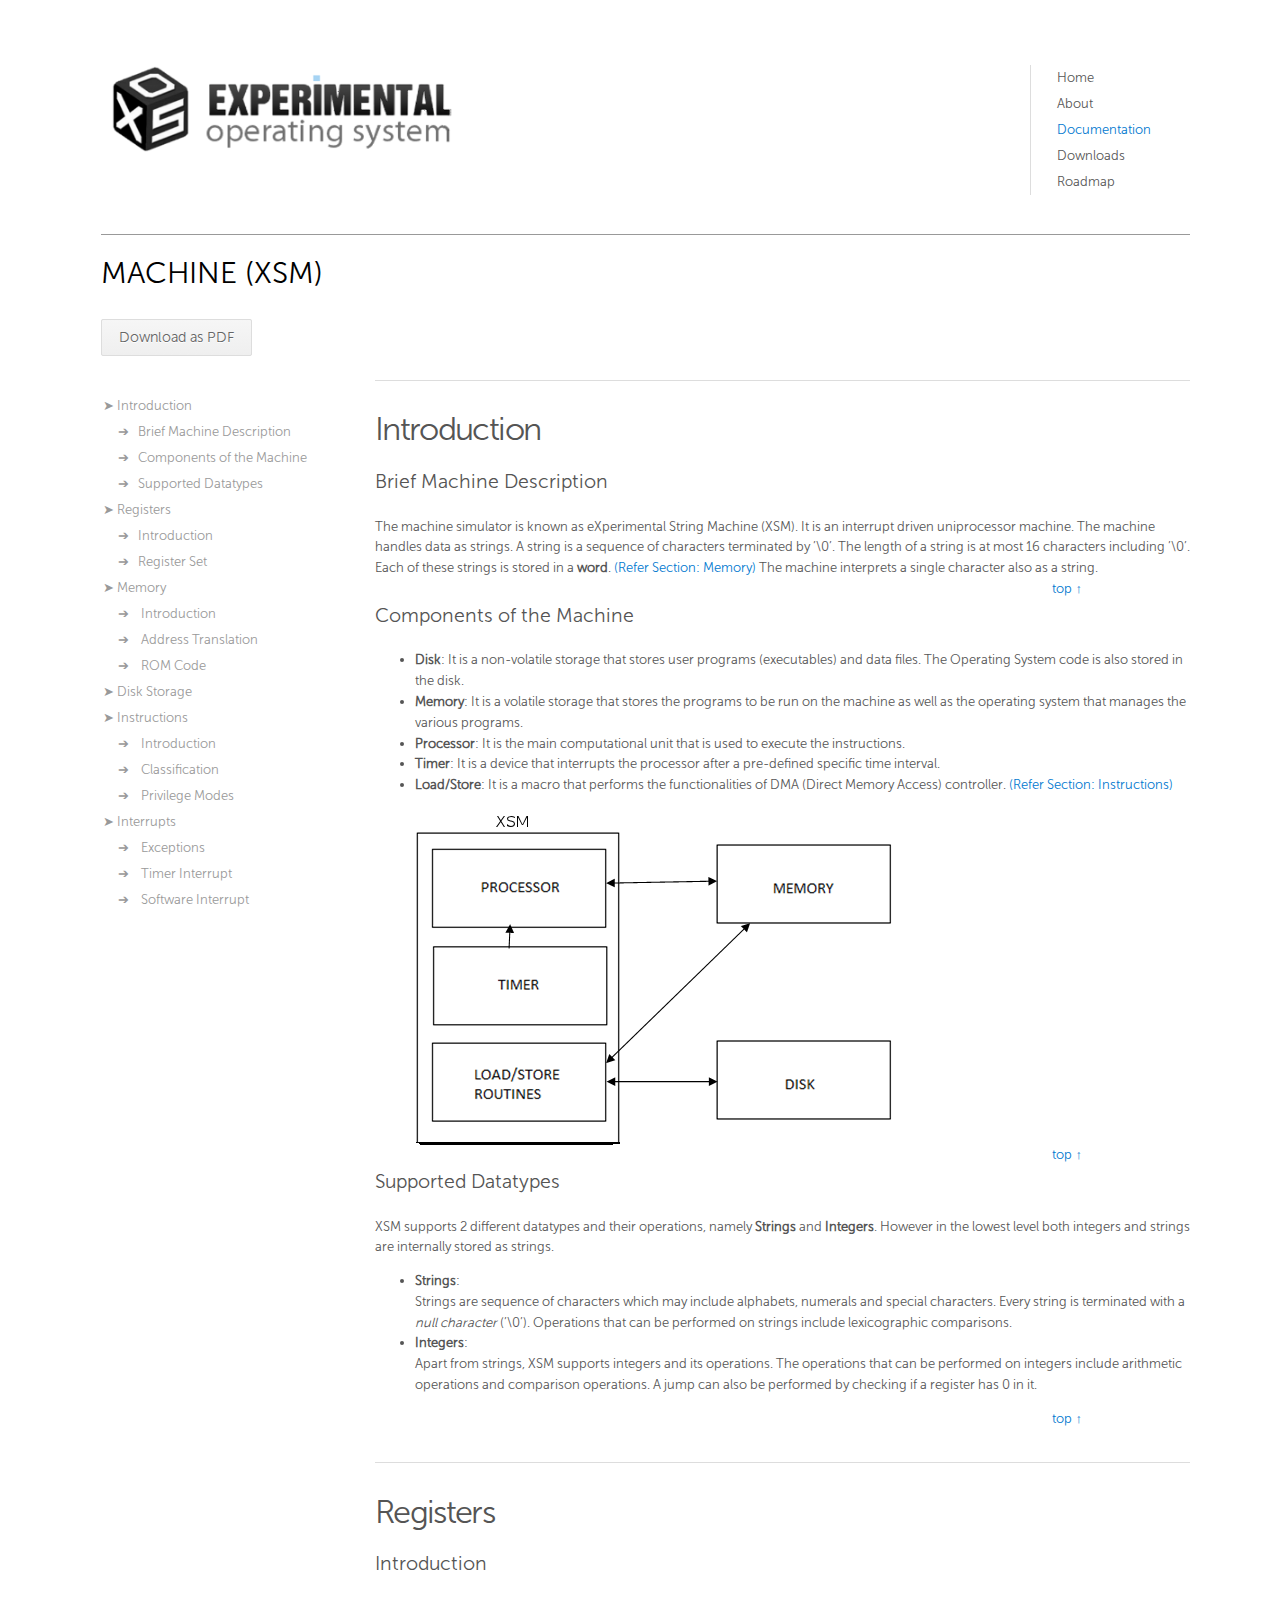
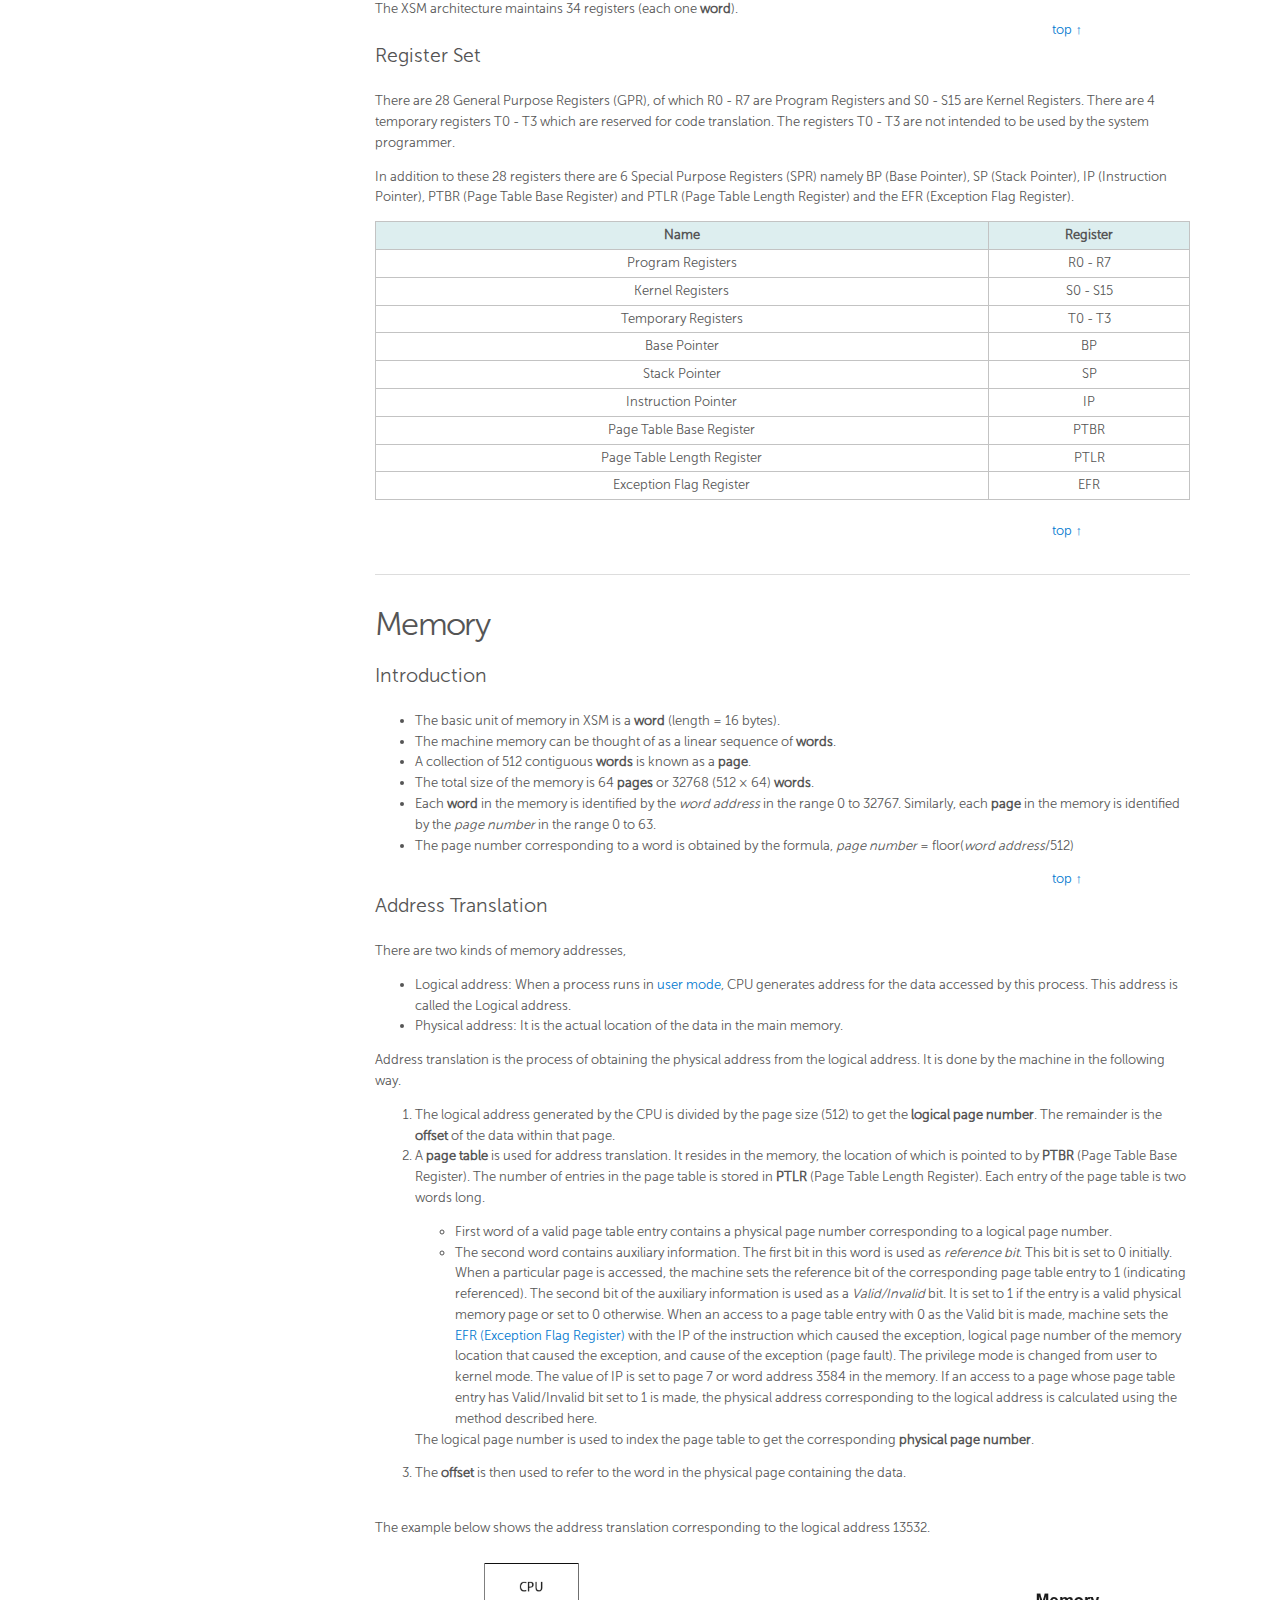
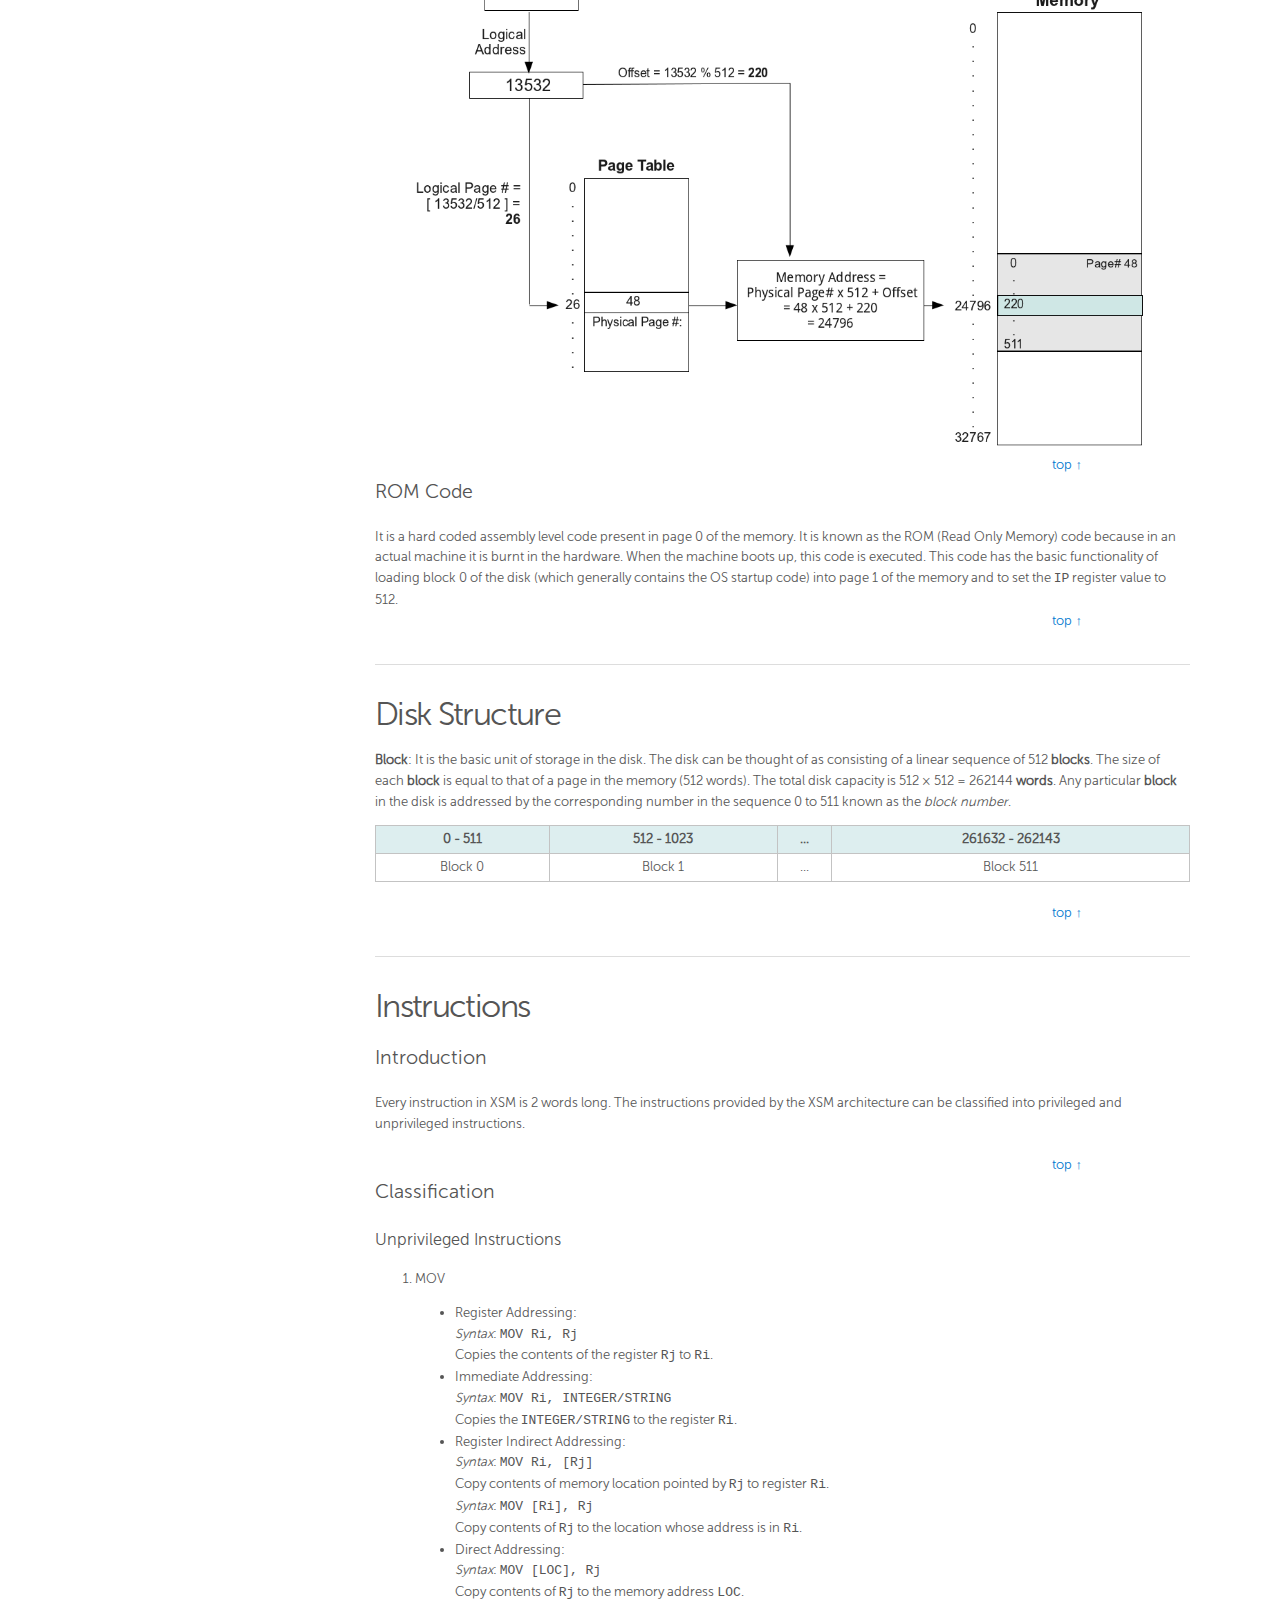
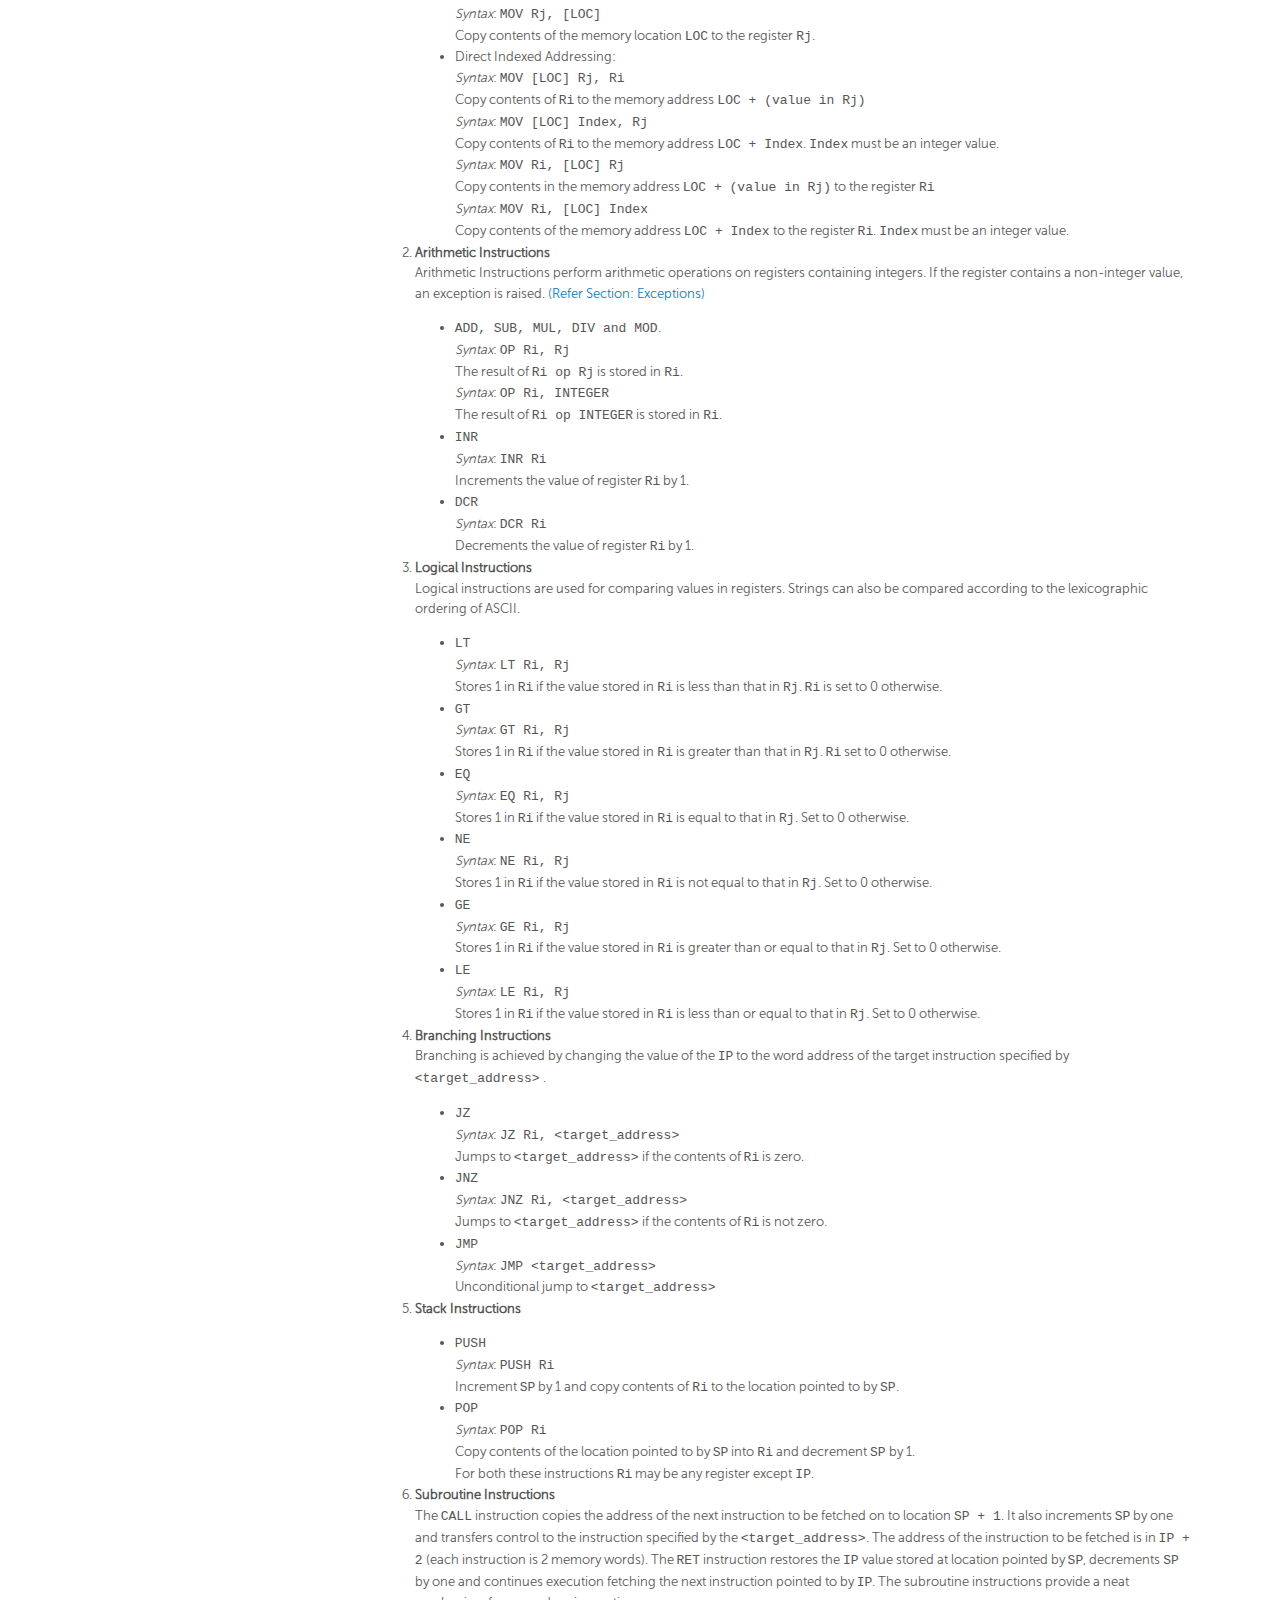
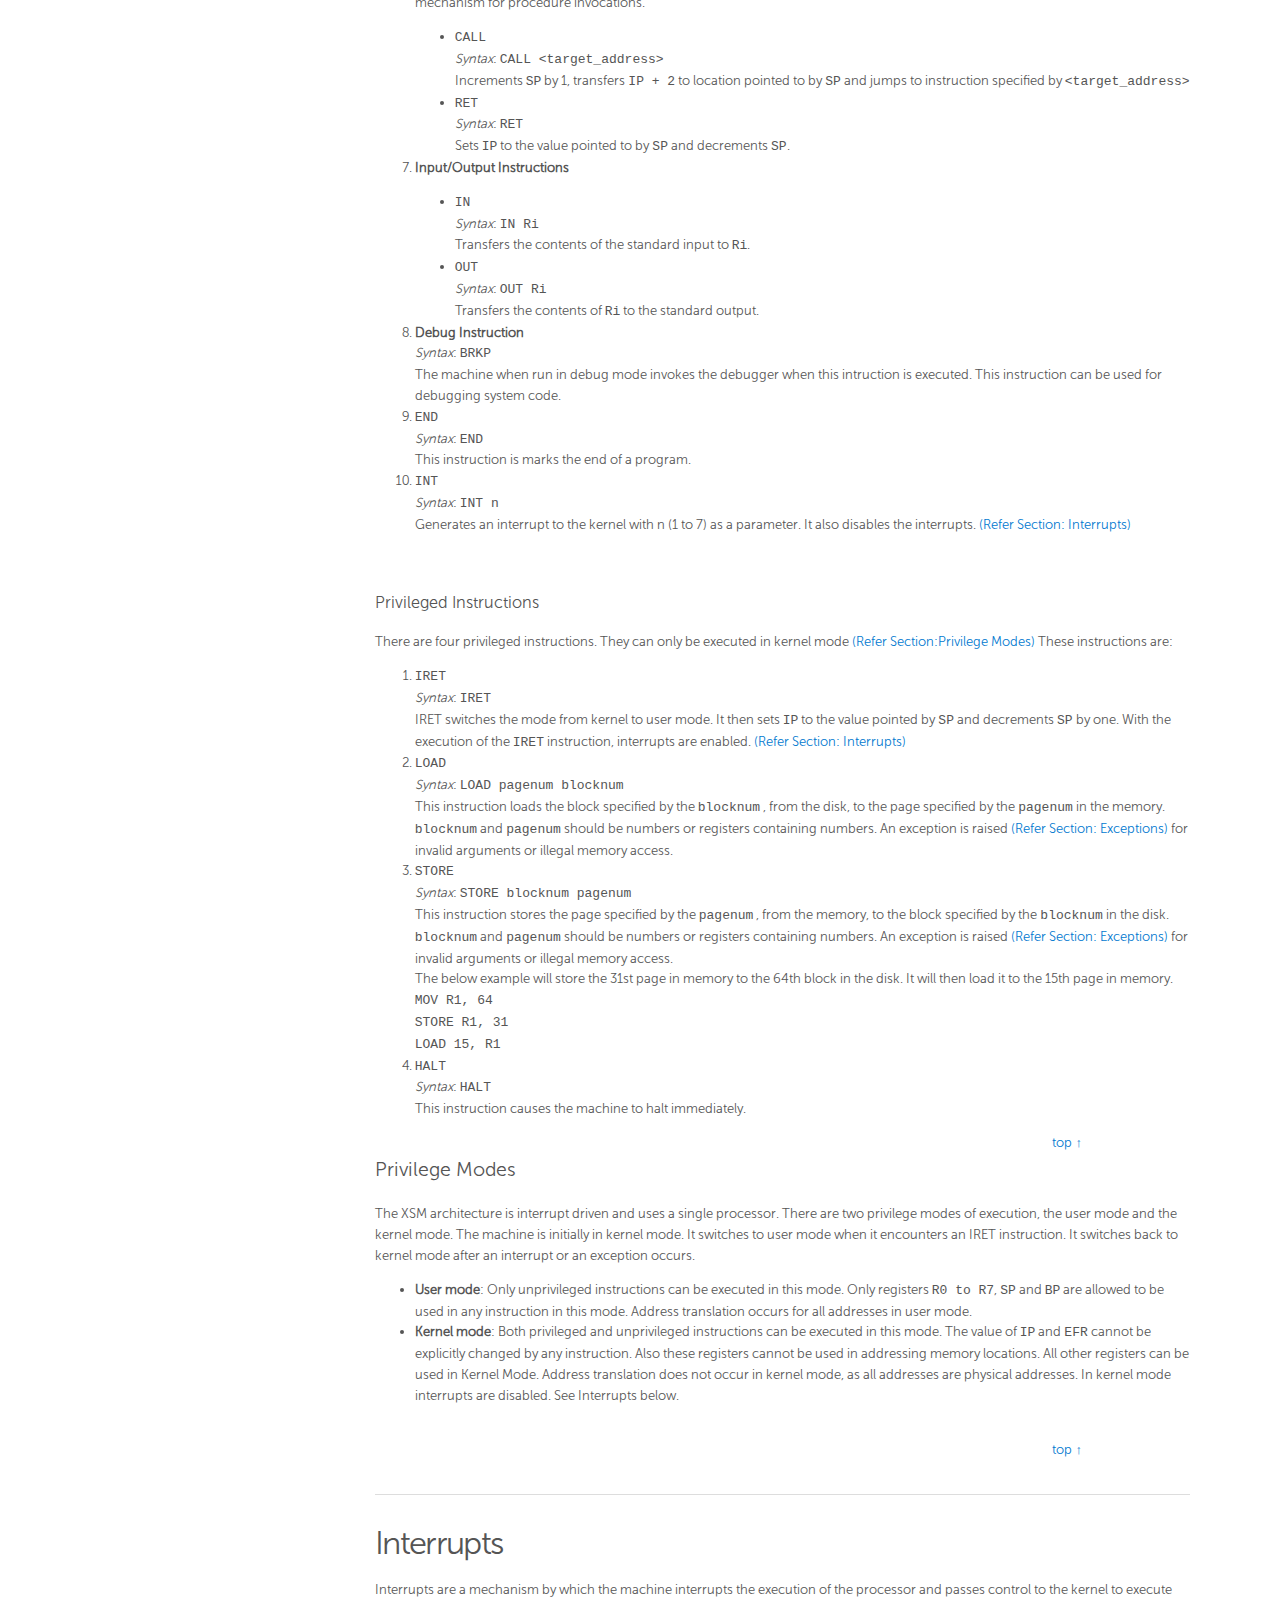
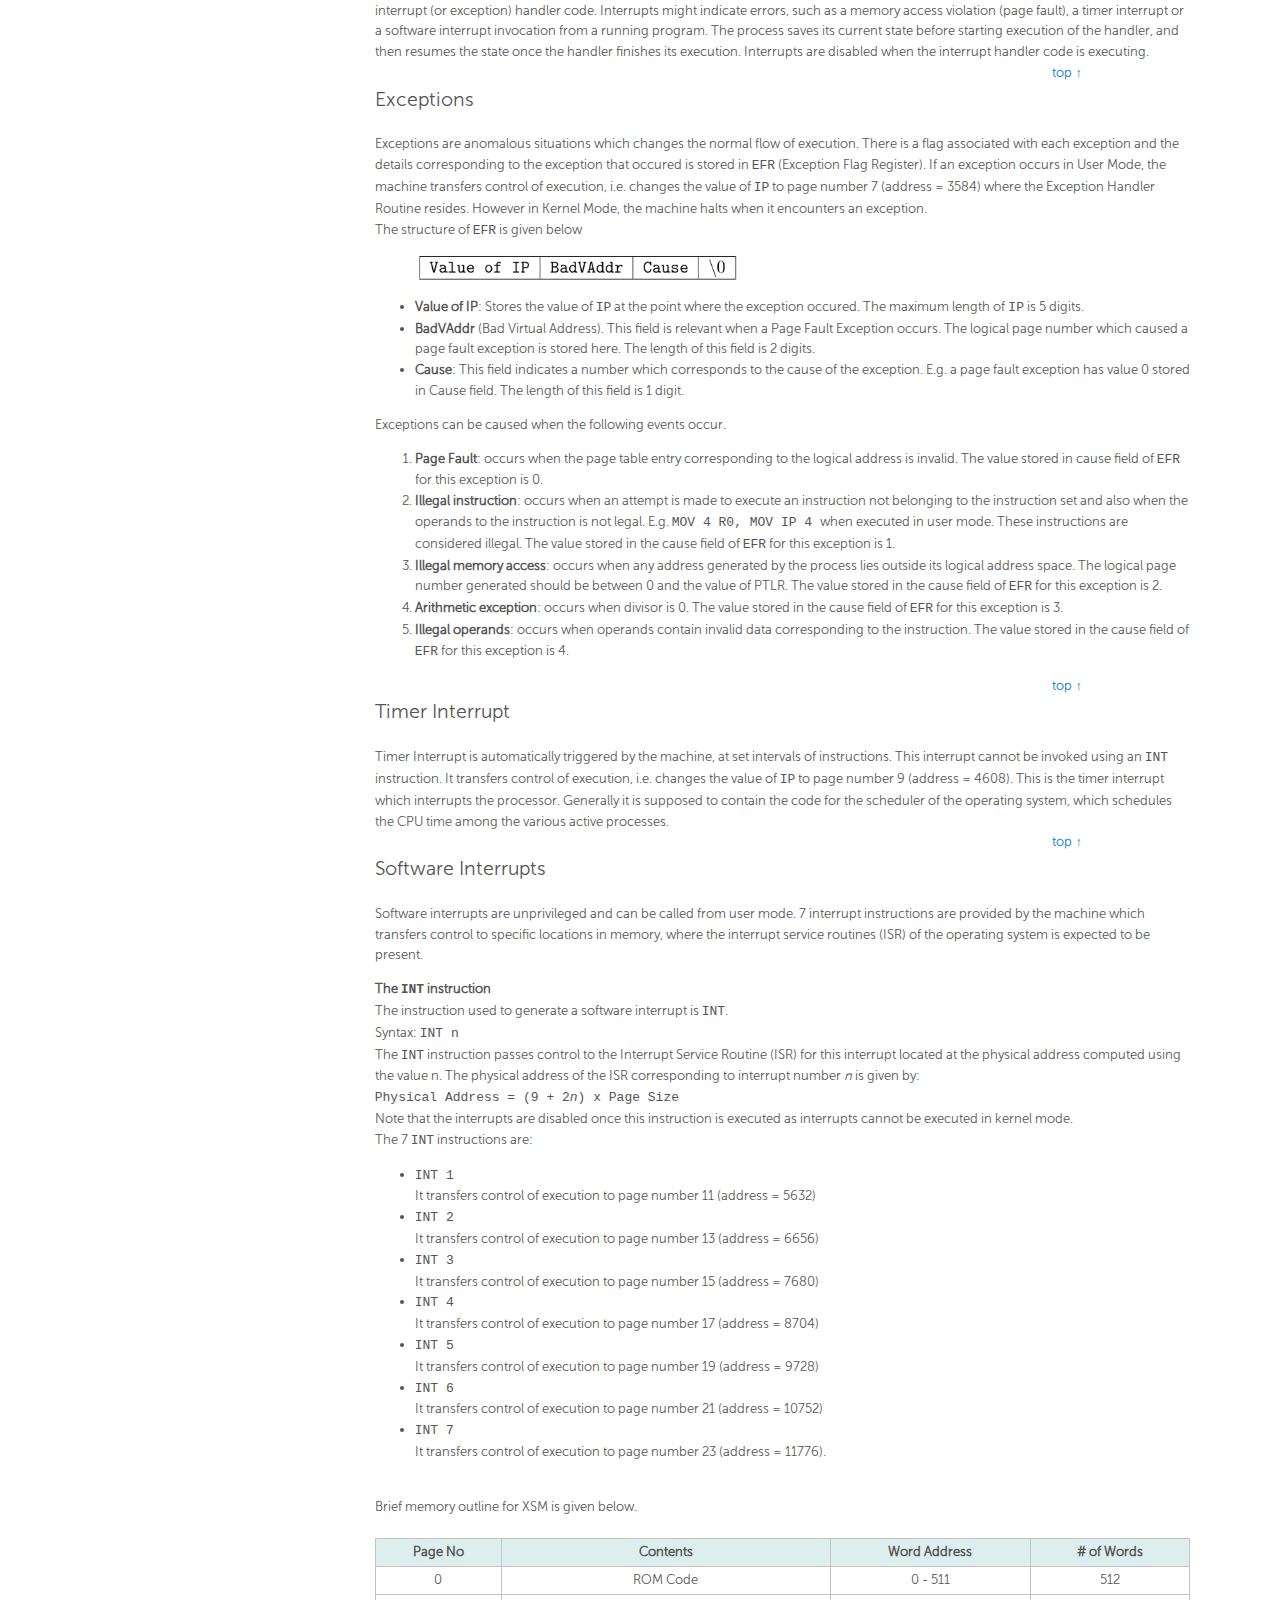
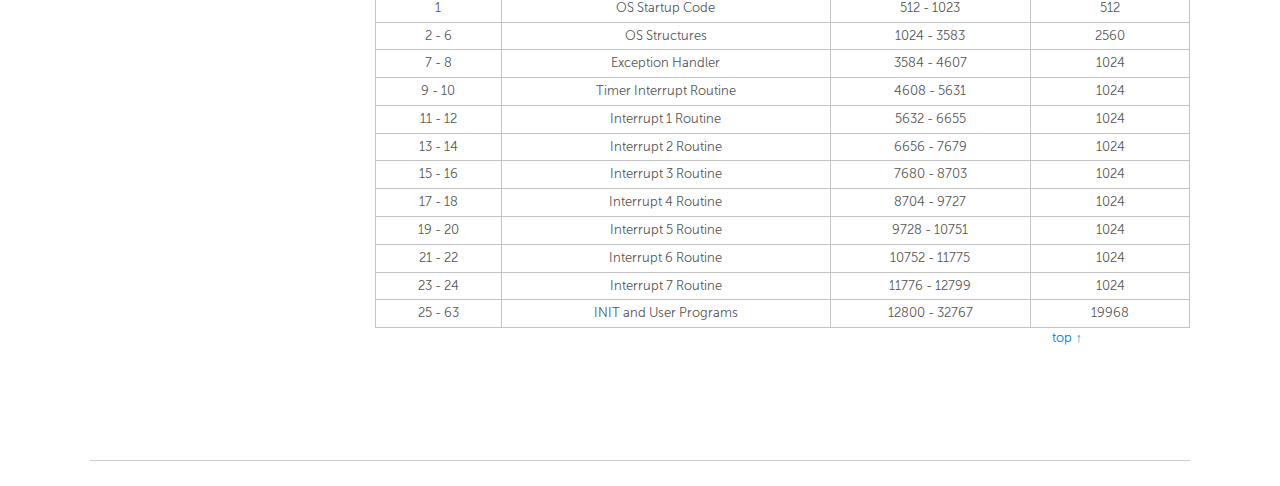
<file: website/xosnitc.github.io/xsm-spec.html>
<!DOCTYPE html>

<!--[if lt IE 7]> <html class="no-js lt-ie9 lt-ie8 lt-ie7" lang="en"> <![endif]-->
<!--[if IE 7]>    <html class="no-js lt-ie9 lt-ie8" lang="en"> <![endif]-->
<!--[if IE 8]>    <html class="no-js lt-ie9" lang="en"> <![endif]-->

<!--[if gt IE 8]><!--> <html class="no-js" lang="en"> <!--<![endif]-->

<head>
	<meta charset="UTF-8">
	
	<!-- Remove this line if you use the .htaccess -->
	<meta http-equiv="X-UA-Compatible" content="IE=edge,chrome=1">

	<meta name="viewport" content="width=device-width">
	
	<meta name="description" content="Build a simple opearting system">
	
	<title>XSM // Documentation // eXperimental Operating System</title>
	
	<link rel="shortcut icon" type="image/x-icon" href="favicon.ico">
	<link rel="shortcut icon" type="image/png" href="favicon.png">
	

	<link rel="stylesheet" href="css/style.css">
	
	<!--[if lt IE 9]>
	<script src="http://html5shiv.googlecode.com/svn/trunk/html5.js"></script>
	<![endif]-->
</head>



<body>
<!-- Prompt IE 7 users to install Chrome Frame -->
<!--[if lt IE 8]><p class=chromeframe>Your browser is <em>ancient!</em> <a href="http://browsehappy.com/">Upgrade to a different browser</a> or <a href="http://www.google.com/chromeframe/?redirect=true">install Google Chrome Frame</a> to experience this site.</p><![endif]-->

<div class="container">

	<header id="navtop">
		<a href="index.html" class="logo fleft">
			<img src="img/logo.png" alt="Designa Studio">
		</a>
		
		<nav class="fright">
			<ul><li><a href="index.html" >Home</a></li>
				<li><a href="about.html">About</a></li>
				<li><a href="documentation.html" class="navactive">Documentation</a></li>
				<li><a href="downloads.html">Downloads</a></li>
				<li><a href="roadmap.html">Roadmap</a></li></ul>
			</ul>
		</nav>
	</header>


	<div class="services-page main grid-wrap">

		<header class="grid col-full">
			<hr>
			<p class="fleft">Machine (XSM) </p>			<br/><br/>
					<a href="https://github.com/xosnitc/xosdoc/blob/master/xsm/xsm.pdf?raw=true" class="button"> Download as PDF </a>
		</header>


		<aside class="grid col-one-quarter mq2-col-full">
		
			<menu>
				<ul>
					<li><a href="xsm-spec.html#navintro" class="sec" >Introduction</a></li>
							<li><a href="xsm-spec.html#navintro" class="subsec" >Brief Machine Description</a></li>
							<li><a href="xsm-spec.html#navcomp" class="subsec" >Components of the Machine</a></li>
							<li><a href="xsm-spec.html#navdatatype" class="subsec" >Supported Datatypes</a></li>
					<li><a href="xsm-spec.html#navreg" class="sec">Registers</a></li>
							<li><a href="xsm-spec.html#navreg" class="subsec" >Introduction</a></li>
							<li><a href="xsm-spec.html#navregset" class="subsec" >Register Set</a></li>
					<li><a href="xsm-spec.html#navmem" class="sec">Memory</a></li>
							<li><a href="xsm-spec.html#navmem" class="subsec" > Introduction</a></li>
							<li><a href="xsm-spec.html#navaddr" class="subsec" > Address Translation</a></li>
							<li><a href="xsm-spec.html#navrom" class="subsec" > ROM Code</a></li>
					<li><a href="xsm-spec.html#navdisk" class="sec" >Disk Storage</a></li>		
					<li><a href="xsm-spec.html#navinstr" class="sec" >Instructions</a></li>		
							<li><a href="xsm-spec.html#navinstr" class="subsec" > Introduction</a></li>
							<li><a href="xsm-spec.html#navclassf" class="subsec" > Classification</a></li>
							<li><a href="xsm-spec.html#navmodes" class="subsec" > Privilege Modes</a></li>
					<li><a href="xsm-spec.html#navintrrupt" class="sec" >Interrupts</a></li>
							<li><a href="xsm-spec.html#navexcep" class="subsec" > Exceptions</a></li>
							<li><a href="xsm-spec.html#navtimer" class="subsec" > Timer Interrupt</a></li>
							<li><a href="xsm-spec.html#navsoft" class="subsec" > Software Interrupt</a></li>
				</ul>
			</menu>
		</aside>
		
		<section class="grid col-three-quarters mq2-col-full">
		
			
			
			<div class="grid-wrap">
			
			<article  id="navintro" class="grid col-full">
				<h2>Introduction</h2>
				<h4>Brief Machine Description</h4>
				<p>
				The machine simulator is known as eXperimental String Machine (XSM).
				It is an interrupt driven uniprocessor machine. The machine handles data as strings. 
				A string is a sequence of characters terminated by ’\0’. 
				The length of a string is at most 16 characters including ’\0’. 
				Each of these strings is stored in a <b>word</b>. <a href="xsm-spec.html#navmem">(Refer Section: Memory)</a>
				The machine interprets a single character also as a string.

				</p>
			</article>
			
			
			<div class="up grid col-one-third" style="float:right">
			<a href="xsm-spec.html#navtop" title="Go back up"> top &uarr;</a>
			</div>			
			
			<article  id="navcomp" class="grid col-full">
				<h4>Components of the Machine</h4>
				<ul style="list-style-type:disc">
					<li><p> <b>Disk</b>: It is a non-volatile storage that stores user programs (executables) and data files. 
							The Operating System code is also stored in the disk. </p></li>
					<li><p> <b>Memory</b>: It is a volatile storage that stores the programs to be run on the machine as well as the operating system that manages the various programs.</p></li>
					<li><p> <b>Processor</b>: It is the main computational unit that is used to execute the instructions. </p></li>
					<li><p> <b>Timer</b>: It is a device that interrupts the processor after a pre-defined specific time interval. </p></li>
					<li><p> <b>Load/Store</b>: It is a macro that performs the functionalities of DMA (Direct Memory Access) controller. <a href="xsm-spec.html#navinstr">(Refer Section: Instructions)</a> </p></li>
				</ul>
			<img src="doc/block.png" width="20%" />	
			</article>
			
			<div class="up grid col-one-third" style="float:right">
			<a href="xsm-spec.html#navtop" title="Go back up"> top &uarr;</a>
			</div>	
			
			<br/>
			<article  id="navdatatype" class="grid col-full">
				<h4>Supported Datatypes</h4>
				<p>XSM supports 2 different datatypes and their operations, namely <b>Strings</b> and <b>Integers</b>. 
				However in the lowest level both integers and strings are internally stored as strings.</p>
				<ul style="list-style-type:disc">
					<li><p> <b>Strings</b>:<br/>Strings are sequence of characters which may include alphabets, numerals and special characters. 
					        Every string is terminated with a <i>null character</i> (’\0’). 
					        Operations that can be performed on strings include lexicographic comparisons. </p></li>
					<li><p> <b>Integers</b>:<br/>Apart from strings, XSM supports integers and its operations. 
							The operations that can be performed on integers include arithmetic operations and comparison operations. 
							A jump can also be performed by checking if a register has 0 in it. </p></li>
				</ul>
			</article>
			
			<div class="up grid col-one-third" style="float:right">
			<a href="xsm-spec.html#navtop" title="Go back up"> top &uarr;</a>
			</div>	
			
			<article  id="navreg" class="grid col-full">
				<h2>Registers</h2>
				<h4>Introduction</h4>
				<p>
				The XSM architecture maintains 34 registers (each one <b>word</b>).
				</p>
			</article>
			
			<div class="up grid col-one-third" style="float:right">
			<a href="xsm-spec.html#navtop" title="Go back up"> top &uarr;</a>
			</div>
			
			<article  id="navregset" class="grid col-full">
				<h4>Register Set</h4>
				<p>
				<p>There are 28 General Purpose Registers (GPR), of which R0 - R7 are Program Registers and S0 - S15 are Kernel Registers. There are 4 temporary registers T0 - T3 which are reserved for code translation. The registers T0 - T3 are not intended to be used by the system programmer.</p>
				<p>In addition to these 28 registers there are 6 Special Purpose Registers 	(SPR) namely BP (Base Pointer), SP (Stack Pointer), IP (Instruction Pointer), PTBR (Page Table Base Register) and PTLR (Page Table Length Register) and the EFR (Exception Flag Register).</p>
				</p>
				
				<table class="doctable">
					<tr> <th>Name</th> <th>Register</th> </tr>
					<tr> <td>Program Registers</td> <td>R0 - R7</td> </tr>
					<tr> <td>Kernel Registers</td> <td>S0 - S15</td> </tr>
					<tr> <td>Temporary Registers</td> <td>T0 - T3</td> </tr>
					<tr> <td>Base Pointer</td> <td>BP </td> </tr>
					<tr> <td>Stack Pointer</td> <td>SP</td> </tr>
					<tr> <td>Instruction Pointer</td> <td>IP </td> </tr>
					<tr> <td>Page Table Base Register</td> <td>PTBR </td> </tr>
					<tr> <td>Page Table Length Register</td> <td>PTLR </td> </tr>
					<tr> <td>Exception Flag Register</td> <td>EFR </td> </tr>
				</table>
			</article>
			<div class="up grid col-one-third" style="float:right">
			<br/><a href="xsm-spec.html#navtop" title="Go back up"> top &uarr;</a>
			</div>
			
			
			<article id="navmem" class="grid col-full">			
				<h2>Memory</h2>
				<h4>Introduction</h4>
				
				<ul style="list-style-type:disc">
					<li> <p> The basic unit of memory in XSM is a <b>word</b> (length = 16 bytes).  </p> </li>
					<li> <p> The machine memory can be thought of as a linear sequence of <b>words</b>. </p> </li>
					<li> <p> A collection of 512 contiguous <b>words</b> is known as a <b>page</b>. </p> </li>
					<li> <p> The total size of the memory is 64 <b>pages</b> or 32768 (512 × 64) <b>words</b>. </p> </li>
					<li> <p> Each <b>word</b> in the memory is identified by the <i>word address</i> in the range 0 to 32767. 
							Similarly, each <b>page</b> in the memory is identified by the <i>page number</i> in the range 0 to 63. </p> </li>
					<li> <p> The page number corresponding to a word is obtained by the formula, <i>page number</i> = floor(<i>word address</i>/512)</p> </li>
				</ul>
			</article>
			<div class="up grid col-one-third" style="float:right">
			<a href="xsm-spec.html#navtop" title="Go back up"> top &uarr;</a>
			</div>

			<article id="navaddr" class="grid col-full">
				<h4>Address Translation</h4>
				<p>
				There are two kinds of memory addresses,
				</p>
				<ul style="list-style-type:disc">
					<li><p> Logical address: When a process runs in <a href="xsm-spec.html#navmodes">user mode</a>, CPU generates address for the data accessed by this process. 
							This address is called the Logical address. </p></li>
					<li><p> Physical address: It is the actual location of the data in the main memory. </p></li>
				</ul>
				<p>
				Address translation is the process of obtaining the physical address from the logical address. 
				It is done by the machine in the following way.
				</p>
				
				<ol style="list-style-type:decimal">
					<li><p> The logical address generated by the CPU is divided by the page size (512) to get the <b>logical page number</b>. 
							The remainder is the <b>offset</b> of the data within that page.</p></li>
					<li><p> A <b>page table</b> is used for address translation. 
							It resides in the memory, the location of which is pointed to by <b>PTBR</b> (Page Table Base Register). 
							The number of entries in the page table is stored in <b>PTLR</b> (Page Table Length Register). 
							Each entry of the page table is two words long.
							<ul>
								<li><p> First word of a valid page table entry contains a physical page number corresponding to a logical page number.</p></li>
								<li><p> The second word contains auxiliary information. The first bit in this word is used as <i>reference bit</i>. This bit is set to 0 initially. When a particular page is accessed, the machine sets the reference bit of the corresponding page table entry to 1 (indicating referenced). The second bit of the auxiliary information is used as a <i>Valid/Invalid</i> bit. It is set to 1 if the entry is a valid physical memory page or set to 0 otherwise. When an access to a page table entry with 0 as the Valid bit is made, machine sets the <a href="xsm-spec.html#navexcep">EFR (Exception Flag Register)</a> with the  IP of the instruction which caused the exception, logical page number of the memory location that caused the exception, and cause of the exception (page fault). The privilege mode is changed from user to kernel mode. The value of IP is set to page 7 or word address 3584 in the memory. If an access to a page whose page table entry has Valid/Invalid bit set to 1 is made, the physical address corresponding to the logical address is calculated using the method described here.</p></li>
							</ul>
						<p>The logical page number is used to index the page table to get the corresponding <b>physical page number</b>.</p>
							
 					</p></li>
					<li><p>The <b>offset</b> is then used to refer to the word in the physical page containing the data. </p></li>
				</ol>
				</br>
				<p>The example below shows the address translation corresponding to the logical address 13532.</p>

				<img src="doc/address_translation.png" width="20%" />	
			</article>
			<div class="up grid col-one-third" style="float:right">
			<a href="xsm-spec.html#navtop" title="Go back up"> top &uarr;</a>
			</div>
			
			<article id="navrom" class="grid col-full">			
				<h4>ROM Code</h4>
				<p>
				It is a hard coded assembly level code present in page 0 of the memory.
				It is known as the ROM (Read Only Memory) code because in an actual machine it is burnt in the hardware. 
				When the machine boots up, this code is executed. 
				This code has the basic functionality of loading block 0 of the disk (which generally contains the OS startup code) 
				into page 1 of the memory and to set the <tt>IP</tt> register value to 512.
				</p>
			</article>
			<div class="up grid col-one-third" style="float:right">
			<a href="xsm-spec.html#navtop" title="Go back up"> top &uarr;</a>
			</div>
			
			
			<article id="navdisk" class="grid col-full">			
				<h2>Disk Structure</h2>
				<p>
				<b>Block</b>: It is the basic unit of storage in the disk.
				The disk can be thought of as consisting of a linear sequence of 512 <b>blocks</b>. 
				The size of each <b>block</b> is equal to that of a page in the memory (512 words). 
				The total disk capacity is 512 × 512 = 262144 <b>words</b>.
				Any particular <b>block</b> in the disk is addressed by the corresponding number in the sequence 0 to 511 known as the <i>block number</i>.
				</p>
				
				<table class="doctable">
					<tr> <th>0 - 511</th> <th>512 - 1023</th> <th> ... </th> <th>261632 - 262143</th></tr>
					<tr> <td>Block 0</td> <td>Block 1</td> <td> ... </td> <td>Block 511 </td> </tr>
				</table>
				
			</article>
			
			<div class="up grid col-one-third" style="float:right">
			<br/><a href="xsm-spec.html#navtop" title="Go back up"> top &uarr;</a>
			</div>
			
			<article id="navinstr" class="grid col-full">			
				<h2>Instructions</h2>
				<h4>Introduction</h4>
				<p>
				Every instruction in XSM is 2 words long. The instructions provided by the XSM architecture can be classified into privileged and unprivileged instructions.
				</p>
			
			</article>
			
			<div class="up grid col-one-third" style="float:right">
			<br/><a href="xsm-spec.html#navtop" title="Go back up"> top &uarr;</a>
			</div>
			
			
			<article id="navclassf" class="grid col-full">			
				<h4>Classification</h4>
				<h5>Unprivileged Instructions</h5>
				<ol style="list-style-type:decimal">
					<li> 
						<p> MOV </p> 
						<ul style="list-style-type:disc">
							<li> <p> Register Addressing:<br/>
							<i>Syntax</i>: <tt> MOV Ri, Rj</tt><br/>
							Copies the contents of the register <tt>Rj</tt> to <tt>Ri</tt>.</p> </li>
							<li> <p> Immediate Addressing:<br/>
							<i>Syntax</i>: <tt>MOV Ri, INTEGER/STRING</tt> <br/>
							Copies the <tt>INTEGER/STRING</tt> to the register <tt>Ri</tt>.</p> </li>
							<li> <p> Register Indirect Addressing:<br/>
							<i>Syntax</i>: <tt>MOV Ri, [Rj]</tt><br/>
							Copy contents of memory location pointed by <tt>Rj</tt> to register <tt>Ri</tt>.<br/>
							<i>Syntax</i>: <tt>MOV [Ri], Rj</tt><br/>
							Copy contents of <tt>Rj</tt> to the location whose address is in <tt>Ri</tt>.</p> </li>
							<li> <p> Direct Addressing:<br/>
							<i>Syntax</i>: <tt>MOV [LOC], Rj</tt><br/>
							Copy contents of <tt>Rj</tt> to the memory address <tt>LOC</tt>.<br/>
							<i>Syntax</i>: <tt>MOV Rj, [LOC]</tt><br/>
							Copy contents of the memory location <tt>LOC</tt> to the register <tt>Rj</tt>.</p> </li>
							<li> <p> Direct Indexed Addressing:<br/>
							<i>Syntax</i>: <tt>MOV [LOC] Rj, Ri</tt><br/>
							Copy contents of <tt>Ri</tt> to the memory address <tt>LOC + (value in Rj)</tt><br/>
							<i>Syntax</i>: <tt>MOV [LOC] Index, Rj</tt><br/>
							Copy contents of <tt>Ri</tt> to the memory address <tt>LOC + Index</tt>. <tt>Index</tt> must be an integer value.<br/>
							<i>Syntax</i>: <tt>MOV Ri, [LOC] Rj</tt><br/>
							Copy contents in the memory address <tt>LOC + (value in Rj)</tt> to the register <tt>Ri</tt><br/>
							<i>Syntax</i>: <tt>MOV Ri, [LOC] Index</tt><br/>
							Copy contents of the memory address <tt>LOC + Index</tt> to the register <tt>Ri</tt>. <tt>Index</tt> must be an integer value.</p> </li>
						</ul>
					</li>
					
					<li> <p> <b>Arithmetic Instructions</b> <br/>
					Arithmetic Instructions perform arithmetic operations on registers containing integers. 
					If the register contains a non-integer value, an exception is raised. <a href="xsm-spec.html#navexcep"> (Refer Section: Exceptions)</a></p> 
						<ul style="list-style-type:disc">
							<li> <p> <tt>ADD, SUB, MUL, DIV and MOD</tt>.<br/>
							<i> Syntax</i>: <tt>OP Ri, Rj</tt><br/>
							The result of <tt>Ri op Rj</tt> is stored in <tt>Ri</tt>.</p> </li>
							<i> Syntax</i>: <tt>OP Ri, INTEGER</tt><br/>
							The result of <tt>Ri op INTEGER</tt> is stored in <tt>Ri</tt>. </li>
							<li> <p> <tt>INR</tt><br/>
							<i>Syntax</i>: <tt>INR Ri</tt><br/>
							Increments the value of register <tt>Ri</tt> by 1.</p> </li>
							<li> <p> <tt>DCR</tt><br/>
							<i>Syntax</i>: <tt>DCR Ri</tt><br/>
							Decrements the value of register <tt>Ri</tt> by 1.</p> </li>
						</ul>
					</li>
					
					<li> <p> <b>Logical Instructions </b><br/>
					Logical instructions are used for comparing values in registers. 
					Strings can also be compared according to the lexicographic ordering of ASCII.</p> 
						<ul style="list-style-type:disc">
							<li> <p> <tt>LT</tt><br/>
							<i>Syntax</i>: <tt>LT Ri, Rj</tt><br/>
							Stores 1 in <tt>Ri</tt> if the value stored in <tt>Ri</tt> is less than that in <tt>Rj</tt>. <tt>Ri</tt> is set to 0 otherwise.</p> </li>
							<li> <p> <tt>GT</tt><br/>
							<i>Syntax</i>: <tt>GT Ri, Rj</tt><br/>
							Stores 1 in <tt>Ri</tt> if the value stored in <tt>Ri</tt> is greater than that in <tt>Rj</tt>. <tt>Ri</tt> set to 0 otherwise.</p> </li>
							<li> <p> <tt>EQ</tt><br/>
							<i>Syntax</i>: <tt>EQ Ri, Rj</tt><br/>
							Stores 1 in <tt>Ri</tt> if the value stored in <tt>Ri</tt> is equal to that in <tt>Rj</tt>. Set to 0 otherwise.</p> </li>
							<li> <p> <tt>NE</tt><br/>
							<i>Syntax</i>: <tt>NE Ri, Rj</tt><br/>
							Stores 1 in <tt>Ri</tt> if the value stored in <tt>Ri</tt> is not equal to that in <tt>Rj</tt>. Set to 0 otherwise.</p> </li>
							<li> <p> <tt>GE</tt><br/>
							<i>Syntax</i>: <tt>GE Ri, Rj</tt><br/>
							Stores 1 in <tt>Ri</tt> if the value stored in <tt>Ri</tt> is greater than or equal to that in <tt>Rj</tt>. Set to 0 otherwise.</p> </li>
							<li> <p> <tt>LE</tt><br/>
							<i>Syntax</i>: <tt>LE Ri, Rj</tt><br/>
							Stores 1 in <tt>Ri</tt> if the value stored in <tt>Ri</tt> is less than or equal to that in <tt>Rj</tt>. Set to 0 otherwise.</p> </li>
						</ul>
					</li>
			
										
					<li> <p> <b>Branching Instructions</b> <br/>
					Branching is achieved by changing the value of the <tt>IP</tt> to the word address of the target instruction specified by <tt>&lt;target_address&gt;</tt> .</p> 
						<ul style="list-style-type:disc">
							<li> <p> <tt>JZ</tt><br/>
							<i>Syntax</i>: <tt>JZ Ri, &lt;target_address&gt;</tt><br/>
							Jumps to <tt>&lt;target_address&gt;</tt> if the contents of <tt>Ri</tt> is zero.</p> </li>
							<li> <p> <tt>JNZ</tt><br/>
							<i>Syntax</i>: <tt>JNZ Ri, &lt;target_address&gt;</tt><br/>
							Jumps to <tt>&lt;target_address&gt;</tt> if the contents of <tt>Ri</tt> is not zero.</p> </li>
							<li> <p> <tt>JMP</tt><br/>
							<i>Syntax</i>: <tt>JMP &lt;target_address&gt;</tt><br/>
							Unconditional jump to <tt>&lt;target_address&gt;</tt></p> </li>
						</ul>
					</li>
		
					<li> <p> <b>Stack Instructions</b></p> 
						<ul style="list-style-type:disc">
							<li> <p> <tt>PUSH</tt><br/>
							<i>Syntax</i>: <tt>PUSH Ri</tt><br/>
							Increment <tt>SP</tt> by 1 and copy contents of <tt>Ri</tt> to the location pointed to by <tt>SP</tt>.</p> </li>
							<li> <p> <tt>POP</tt><br/>
							<i>Syntax</i>: <tt>POP Ri</tt><br/>
							Copy contents of the location pointed to by <tt>SP</tt> into <tt>Ri</tt> and decrement <tt>SP</tt> by 1.<br/>
							For both these instructions <tt>Ri</tt> may be any register except <tt>IP</tt>.</p> </li>
						</ul>
					</li>
					<div id="navsubroutine"></div>
					<li> <p> <b>Subroutine Instructions</b> <br/>
					The <tt>CALL</tt> instruction copies the address of the next instruction to be fetched on to location <tt>SP + 1</tt>. 
					It also increments <tt>SP</tt> by one and transfers control to the instruction specified by the <tt>&lt;target_address&gt;</tt>. 
					The address of the instruction to be fetched is in <tt>IP + 2</tt> (each instruction is 2 memory words). 
					The <tt>RET</tt> instruction restores the <tt>IP</tt> value stored at location pointed by <tt>SP</tt>,
					decrements <tt>SP</tt> by one and continues execution fetching the next instruction pointed to by <tt>IP</tt>. 
					The subroutine instructions provide a neat mechanism for procedure invocations.
					</p> 
						<ul style="list-style-type:disc">
							<li> <p> <tt>CALL</tt><br/>
							<i>Syntax</i>: <tt>CALL <tt>&lt;target_address&gt;</tt></tt><br/>
							Increments <tt>SP</tt> by 1, transfers <tt>IP + 2</tt> to location pointed to by <tt>SP</tt> and jumps to instruction specified by <tt><tt>&lt;target_address&gt;</tt></tt></p> </li>
							<li> <p> <tt>RET</tt><br/>
							<i>Syntax</i>: <tt>RET</tt><br/>
							Sets <tt>IP</tt> to the value pointed to by <tt>SP</tt> and decrements <tt>SP</tt>.</p> </li>
						</ul>
					</li>
					
					<li> <p> <b>Input/Output Instructions</b></p> 
						<ul style="list-style-type:disc">
							<li> <p> <tt>IN</tt><br/>
							<i>Syntax</i>: <tt>IN Ri</tt><br/>
							Transfers the contents of the standard input to <tt>Ri</tt>.</p> </li>
							<li> <p> <tt>OUT</tt><br/>
							<i>Syntax</i>: <tt>OUT Ri</tt><br/>
							Transfers the contents of <tt>Ri</tt> to the standard output.</p> </li>
						</ul>
					</li>
					<div id="navinstr_brkp"></div>
					<li> <p><b>Debug Instruction</b><br/>
					<i>Syntax</i>: <tt>BRKP</tt><br/>
					The machine when run in debug mode invokes the debugger when this intruction is executed. This instruction can be used for debugging system code. </p> </li>
					
					<li> <p> <tt>END</tt><br/>
					<i>Syntax</i>: <tt>END</tt><br/>
					This instruction is marks the end of a program.</p> </li>
					
					<li> <p> <tt>INT</tt><br/>
					<i>Syntax</i>: <tt>INT n</tt><br/>
					Generates an interrupt to the kernel with n (1 to 7) as a parameter.
					It also disables the interrupts. <a href="xsm-spec.html#navintrrupt"> (Refer Section: Interrupts)</a></p> </li>
				</ol>
				<br/>
				<br/>
				<h5>Privileged Instructions</h5>
				<p> There are four privileged instructions. They can only be executed in kernel mode <a href="xsm-spec.html#navmodes"> (Refer Section:Privilege Modes)</a> These instructions are:</p>
				<ol style="list-style-type:decimal">
					<div id="navinstr_iret"></div>
					<li> <p> <tt>IRET</tt><br/>
					<i>Syntax</i>: <tt>IRET</tt><br/>
					IRET switches the mode from kernel to user mode. It then sets <tt>IP</tt> to the value pointed by <tt>SP</tt> and decrements <tt>SP</tt> by one. 
					With the execution of the <tt>IRET</tt> instruction, interrupts are enabled. <a href="xsm-spec.html#navintrrupt"> (Refer Section: Interrupts)</a></p> </li>
					
					<li> <p> <tt>LOAD</tt><br/>
					<i>Syntax</i>: <tt>LOAD pagenum blocknum</tt><br/>
					This instruction loads the block specified by the <tt>blocknum</tt> , from the disk, to the page specified by the <tt>pagenum</tt> in the memory. 
					<tt>blocknum</tt> and <tt>pagenum</tt> should be numbers or registers containing numbers. 
					An exception is raised  <a href="xsm-spec.html#navexcep"> (Refer Section: Exceptions)</a> for invalid arguments or illegal memory access.</p> </li>
					
					<li> <p> <tt>STORE</tt><br/>
					<i>Syntax</i>: <tt>STORE blocknum pagenum</tt><br/>
					This instruction stores the page specified by the <tt>pagenum</tt> , from the memory, to the block specified by the <tt>blocknum</tt> in the disk. 
					<tt>blocknum</tt> and <tt>pagenum</tt> should be numbers or registers containing numbers. 
					An exception is raised  <a href="xsm-spec.html#navexcep"> (Refer Section: Exceptions)</a> for invalid arguments or illegal memory access.<br/>
					The below example will store the 31st page in memory to the 64th block in the disk. 
					It will then load it to the 15th page in memory.<br/>
					<tt>MOV R1, 64<br/>
					STORE R1, 31<br/>
					LOAD 15, R1</tt></p> </li>
					
					<li> <p> <tt>HALT</tt><br/>
					<i>Syntax</i>: <tt>HALT</tt><br/>
					This instruction causes the machine to halt immediately.</p> </li>
				</ol>
		
			</article>
			
			<div class="up grid col-one-third" style="float:right">
			<a href="xsm-spec.html#navtop" title="Go back up"> top &uarr;</a>
			</div>
			
			<article id="navmodes" class="grid col-full">			
				<h4>Privilege Modes</h4>
				<p>
				The XSM architecture is interrupt driven and uses a single processor. 
				There are two privilege modes of execution, the user mode and the kernel mode.
				The machine is initially in kernel mode. It switches to user mode when it encounters an IRET instruction. It switches back to kernel mode after an interrupt or an exception occurs.  

				
				</p>
					<ul style="list-style-type:disc">
							<li> <p> <b>User mode</b>: Only unprivileged instructions can be executed in this mode. 
							Only registers <tt>R0 to R7</tt>, <tt>SP</tt> and <tt>BP</tt> are allowed to be used in any instruction in this mode. Address translation occurs for all addresses in user mode.</p> </li>

							<li> <p> <b>Kernel mode</b>: Both privileged and unprivileged instructions can be executed in this mode. 
							The value of <tt>IP</tt> and <tt>EFR</tt> cannot be explicitly changed by any instruction. 
							Also these registers cannot be used in addressing memory locations. All other registers can be used in Kernel Mode. Address translation does not occur in kernel mode, as all addresses are physical addresses. In kernel mode interrupts are disabled. See Interrupts below.</p> </li>
					</ul>
					
								
			</article>
			
			<div class="up grid col-one-third" style="float:right">
			<br/><a href="xsm-spec.html#navtop" title="Go back up"> top &uarr;</a>
			</div>
			
			
			<article id="navintrrupt" class="grid col-full">		
				<h2>Interrupts</h2> 
				<p> Interrupts are a mechanism by which the machine interrupts the execution of the processor and 
				passes control to the kernel to execute interrupt (or exception) handler code. 
				Interrupts might indicate errors, such as a memory access violation (page fault), a timer interrupt or 
				a software interrupt invocation from a running program. 
				The process saves its current state before starting execution of the handler, and then resumes the state once the handler finishes its execution.
				Interrupts are disabled when the interrupt handler code is executing.</p>			
				
			</article>
			<div class="up grid col-one-third" style="float:right">
			<a href="xsm-spec.html#navtop" title="Go back up"> top &uarr;</a>
			</div>
			
			<article id="navexcep" class="grid col-full">		
				<h4>Exceptions</h4> 
				<p> Exceptions are anomalous situations which changes the normal flow of execution. 
				There is a flag associated with each exception and the details corresponding to the exception that occured is stored in <tt>EFR</tt> (Exception Flag Register). 
				If an exception occurs in User Mode, the machine transfers control of execution, i.e. 
				changes the value of <tt>IP</tt> to page number 7 (address = 3584) where the Exception Handler Routine resides. 
				However in Kernel Mode, the machine halts when it encounters an exception.<br/>
				The structure of <tt>EFR</tt> is given below</p>			
				
				<img src="doc/EFR-structure.png" style="width:40%" width="20%" />	
				
				<ul>
					<li><p> <b>Value of IP</b>: Stores the value of <tt>IP</tt> at the point where the exception occured. 
					The maximum length of <tt>IP</tt> is 5 digits.</p></li>
					<li><p> <b>BadVAddr</b> (Bad Virtual Address). This field is relevant when a Page Fault Exception occurs. 
					The logical page number which caused a page fault exception is stored here. The length of this field is 2 digits.</p></li>
					<li><p> <b>Cause</b>: This field indicates a number which corresponds to the cause of the exception. E.g. a page fault exception has value 0 stored in Cause field. The length of this field is 1 digit.</p></li>
				</ul>
				
				<p>Exceptions can be caused when the following events occur.</p>
				
				<ol style="list-style-type:decimal">
					<li><p> <b>Page Fault</b>: occurs when the page table entry corresponding to the logical address is invalid. 
					The value stored in cause field of <tt>EFR</tt> for this exception is 0.</p></li>
					<li><p> <b>Illegal instruction</b>: occurs when an attempt is made to execute an instruction not belonging to the instruction set
					 and also when the operands to the instruction is not legal. 
					 E.g. <tt>MOV 4 R0, MOV IP 4 </tt>when executed in user mode. These instructions are considered illegal. 
					 The value stored in the cause field of <tt>EFR</tt> for this exception is 1.</p></li>
					<li><p> <b>Illegal memory access</b>: occurs when any address generated by the process lies outside its logical address space. 
					The logical page number generated should be between 0 and the value of PTLR. 
					The value stored in the cause field of <tt>EFR</tt> for this exception is 2.</p></li>
					<li><p> <b>Arithmetic exception</b>: occurs when divisor is 0. 
					The value stored in the cause field of <tt>EFR</tt> for this exception is 3.</p></li>
					<li><p> <b>Illegal operands</b>: occurs when operands contain invalid data corresponding to the instruction. 
					The value stored in the cause field of <tt>EFR</tt> for this exception is 4.</p></li>
				
				</ol>
			</article>
			<div class="up grid col-one-third" style="float:right">
			<a href="xsm-spec.html#navtop" title="Go back up"> top &uarr;</a>
			</div>
			
			<article id="navtimer" class="grid col-full">		
				<h4>Timer Interrupt</h4> 
				<p> Timer Interrupt is automatically triggered by the machine, at set intervals of instructions.
				This interrupt cannot be invoked using an <tt>INT</tt> instruction.
				It transfers control of execution, i.e. changes the value of <tt>IP</tt> to page number 9 (address = 4608). 
				This is the timer interrupt which interrupts the processor. 
				Generally it is supposed to contain the code for the scheduler of the operating system, 
				which schedules the CPU time among the various active processes.</p>			
				
			</article>
			<div class="up grid col-one-third" style="float:right">
			<a href="xsm-spec.html#navtop" title="Go back up"> top &uarr;</a>
			</div>
			
			


			<article id="navsoft" class="grid col-full">		
				<h4>Software Interrupts</h4> 
				<p> Software interrupts are unprivileged and can be called from user mode. 
				7 interrupt instructions are provided by the machine which transfers control to specific locations in memory, where the interrupt service routines (ISR) of the operating system is expected to be present.</p>
				
				<p> <b>The <tt>INT</tt> instruction</b><br/>
				The instruction used to generate a software interrupt is <tt>INT</tt>.<br/>
				Syntax: <tt>INT n</tt><br/>
				The <tt>INT</tt> instruction passes control to the Interrupt Service Routine (ISR) for this interrupt located at the 
				physical address computed using the value n. 
				The physical address of the ISR corresponding to interrupt number <i>n</i> is given by:<br/>
					<tt>Physical Address = (9 + 2<i>n</i>) x Page Size </tt><br/>
				Note that the interrupts are disabled once this instruction is executed as interrupts cannot be executed in kernel mode.<br/>
				The 7 <tt>INT</tt> instructions are:</p>
				
				<ul>
					<li><p> <tt>INT 1</tt><br/>
					It transfers control of execution to page number 11 (address = 5632) </p></li>
					<li><p> <tt>INT 2</tt><br/>
					It transfers control of execution to page number 13 (address = 6656) </p></li>
					<li><p> <tt>INT 3</tt><br/>
					It transfers control of execution to page number 15 (address = 7680) </p></li>
					<li><p> <tt>INT 4</tt><br/>
					It transfers control of execution to page number 17 (address = 8704) </p></li>
					<li><p> <tt>INT 5</tt><br/>
					It transfers control of execution to page number 19 (address = 9728) </p></li>
					<li><p> <tt>INT 6</tt><br/>
					It transfers control of execution to page number 21 (address = 10752) </p></li>
					<li><p> <tt>INT 7</tt><br/>
					It transfers control of execution to page number 23 (address = 11776). </p></li>
				</ul>
				<br/>
				Brief memory outline for XSM is given below.<br/><br/>
<table class="doctable">
	<tr> <th>Page No</th> 	<th>Contents</th> 			<th>Word Address</th> <th> # of Words</th></tr>
	<tr> <td>0</td> 		<td>ROM Code</td> 				<td>0 - 511</td>	 <td> 512 </td></tr>
	<tr> <td>1</td> 		<td>OS Startup Code</td>  <td>512 - 1023</td>		<td> 512 </td> </tr>
	<tr> <td>2 - 6</td> 		<td>OS Structures</td> <td>1024 - 3583</td>		<td>2560</td></tr>

	<tr> <td  >7 - 8</td> 		<td  >Exception Handler 	<td  >3584 - 4607</td>  <td  >1024</td> </tr>


	<tr> <td  >9 - 10</td> 		<td  >Timer Interrupt Routine 	<td  >4608 - 5631</td>  <td  >1024</td> </tr>

	<tr> <td  >11 - 12</td> 		<td  >Interrupt 1 Routine 	<td  >5632 - 6655</td>  <td  >1024</td> </tr>


	<tr> <td  >13 - 14</td> 		<td  >Interrupt 2 Routine 	<td  >6656 - 7679</td>  <td  >1024</td> </tr>


	<tr> <td  >15 - 16</td> 		<td  >Interrupt 3 Routine 	<td  >7680 - 8703</td>  <td  >1024</td> </tr>


	<tr> <td  >17 - 18</td> 		<td  >Interrupt 4 Routine 	<td  >8704 - 9727</td>  <td  >1024</td> </tr>


	<tr> <td  >19 - 20</td> 		<td  >Interrupt 5 Routine 	<td  >9728 - 10751</td>  <td  >1024</td> </tr>


	<tr> <td  >21 - 22</td> 		<td  >Interrupt 6 Routine 	<td  >10752 - 11775</td>  <td  >1024</td> </tr>


	<tr> <td  >23 - 24</td> 		<td  >Interrupt 7 Routine 	<td  >11776 - 12799</td>  <td  >1024</td> </tr>

	
	<tr > <td  >25 - 63</td> 		<td  >INIT and User Programs 	<td  >12800 - 32767</td>  <td  >19968</td> </tr>

</table>
			</article>
			<br/><br/>
			<div class="up grid col-one-third" style="float:right">
			<a href="xsm-spec.html#navtop" title="Go back up"> top &uarr;</a>
			</div>

			</div> <!-- 100%articles-->

		
		</section>	
		
		
		
	</div> <!--main-->

<div class="divide-top">
	<footer class="grid-wrap">
		<ul class="grid col-one-third social">
			<li><a href="http://github.com/xosnitc">Github</a></li>
		</ul>
	
		<div class="up grid col-one-third ">
			<a href="xsm-spec.html#navtop" title="Go back up">&uarr;</a>
		</div>
		
		<nav class="grid col-one-third ">
			<ul><li><a href="index.html" >Home</a></li>
				<li><a href="about.html">About</a></li>
				<li><a href="documentation.html">Documentation</a></li>
				<li><a href="downloads.html">Downloads</a></li>
				<li><a href="roadmap.html">Roadmap</a></li></ul>
			</ul>
		</nav>
	</footer>
</div>

</div>

<!-- Javascript - jQuery 
<script src="http://code.jquery.com/jquery.min.js"></script>-->
<script>window.jQuery || document.write('<script src="js/jquery-1.7.2.min.js"><\/script>')</script>

<!--[if (gte IE 6)&(lte IE 8)]>
<script src="js/selectivizr.js"></script>
<![endif]-->

<script src="js/scripts.js"></script>

<!-- Asynchronous Google Analytics snippet. Change UA-XXXXX-X to be your site's ID. -->
<script>
  var _gaq=[['_setAccount','UA-XXXXX-X'],['_trackPageview']];
  (function(d,t){var g=d.createElement(t),s=d.getElementsByTagName(t)[0];
  g.src=('https:'==location.protocol?'//ssl':'//www')+'.google-analytics.com/ga.js';
  s.parentNode.insertBefore(g,s)}(document,'script'));
</script>
</body>
</html>
</file>
<file: website/xosnitc.github.io/css/style.css>
/* -------------------------------------------------------------
- Site Name: DESIGNA Studio
- Version: 2.01 (August 2012)
- Site URI: http://sylvainlafitte.com/designa/
- Author: Sylvain Lafitte
- Author URI: http://sylvainlafitte.com

- Resources:
	HTML5 Boilerplate (http://html5boilerplate.com/),
	Normalise.css (http://necolas.github.com/normalize.css/), 
	Proportional grids by Boon (http://builtbyboon.com),
	CSS Tricks (css-tricks.com).
------------------------------------------------------------- */



/* -------------------------------------------------------------
======	RESET
------------------------------------------------------------- */

@font-face{
	font-family: Museo Sans;
	src: url('MuseoSans-300.otf');

}

article, aside, details, figcaption, figure, 
footer, header, hgroup, menu, nav, section {display: block}
audio, canvas, video { display: inline-block; *display: inline; *zoom: 1; }
audio:not([controls]) { display: none; }
html { font-size: 100%; -webkit-text-size-adjust: 100%; -ms-text-size-adjust: 100%; }
:hover, :focus, :active { outline: none; }


html, button, input, select, textarea {
	font-family: Museo Sans;
	font-weight: 400; /* normal */
	color: #555; 
	font-smooth:always;
	-webkit-font-smoothing: antialiased;
	font-smoothing: antialiased;
	text-shadow: 1px 1px 1px rgba(0,0,0,0.004);}

body { margin: 0; font-size: 13px; line-height: 1.6; }

a { color: #0078CF; font-weight: normal;
	cursor: pointer;  text-decoration: none;
	transition:color 0.2s ease; -moz-transition:color 0.2s ease; -webkit-transition:color 0.2s ease; -o-transition:color 0.2s ease;}
a.imp{
	color: #0078CF; font-weight: bold;
	cursor: pointer;  text-decoration: none;
	transition:color 0.2s ease; -moz-transition:color 0.2s ease; -webkit-transition:color 0.2s ease; -o-transition:color 0.2s ease;
}
a:hover { color: #000; text-decoration: underline; background: rgba(0, 0, 0, .025);} 

::-moz-selection { background: #0078CF; color: #fff; text-shadow: none; }
::selection { background: #0078CF; color: #fff; text-shadow: none; }	

p{margin: 0 0 1em;}
p:last-child {margin-bottom: 0;}

a:visited{opacity:0.9;}
a:active, a:focus{position:relative;top:1px;}
abbr[title]{border-bottom:1px dotted}
dfn{font-style:italic}
hr{display:block; height:1px; border:0; border-top:1px solid #ddd; margin:1em 0; padding:0}
pre, code, kbd, samp{font-family:monospace,monospace; _font-family:'courier new',monospace; font-size:1em}
q{quotes:none}
q:before, q:after{content:""; content:none}
blockquote { margin: 1em 1em 1em 0; padding: 1em; border-left: 1px solid #DDD; font-style: italic; color: #999;}
blockquote p {font-size: 1.1em;line-height: 2em;margin-bottom: 0;}
blockquote small {display: block;font-size: 1em;line-height: 1.6em;color: #bfbfbf; text-align: right;}
blockquote small:before {content: '\2014 \00A0';}
b, strong{font-weight:700}
small{font-size:85%; color: #999;}
sub, sup{font-size:75%; line-height:0; position:relative; vertical-align:baseline}
sup{top:-0.5em}
sub{bottom:-0.25em}
dd{margin:0 0 0 40px} dt{font-weight: 700;}

aside ul, header ul, footer ul, aside ol, header ol, footer ol{list-style:none; list-style-image:none; margin:0; padding:0;}
article ol{list-style:decimal; }
img{border:0; -ms-interpolation-mode:bicubic; vertical-align:middle}
svg:not(:root){overflow:hidden}
figure{margin:0}
form{margin:0}
fieldset{border:0; margin:0; padding:0}
label{cursor:pointer}
legend{border:0; *margin-left:-7px; padding:0;white-space: normal;}
button, input, select, textarea{font-size:100%; margin:0; vertical-align:baseline; *vertical-align:middle}
button, input{line-height:normal; *overflow:visible}
table button, table input{*overflow:auto}
button, input[type="button"], input[type="reset"], input[type="submit"]{cursor:pointer; -webkit-appearance:button}
input[type="checkbox"], input[type="radio"]{box-sizing:border-box}
input[type="search"]{-webkit-appearance:textfield; -moz-box-sizing:content-box; -webkit-box-sizing:content-box; box-sizing:content-box}
input[type="search"]::-webkit-search-decoration{-webkit-appearance:none}
button::-moz-focus-inner, input::-moz-focus-inner{border:0; padding:0}
textarea{overflow:auto; vertical-align:top; resize:vertical}
table{border-collapse:collapse; border-spacing:0}
td{vertical-align:top}
.chromeframe { margin: 1em 0; background: red; color: black; padding: 1em; }



/* -------------------------------------------------------------
======	STYLES
------------------------------------------------------------- */

/* -- FORMS 
------------------------------------------------------------- */
form{margin-top: 2em;}
form li{margin-bottom: 1.5em;}
label{display: block; margin-bottom:1em; font-weight: 700;}
input, select, textarea {
	border: 1px solid #DDD;
	color: #777;
	font-size: 1em;
	padding: 1em;
	width:60%;
	-webkit-box-sizing: border-box;
	-moz-box-sizing: border-box;
	-ms-box-sizing: border-box;
	box-sizing: border-box;
	*behavior: url(../js/boxsizing.htc); }
textarea{padding: 1em; min-height:15em; height: auto; width: 100%; }
input, textarea {
 -moz-transition: border .25s;
 -webkit-transition: border .25s;
 -o-transition: border .25s;
 transition: border .25s;}
input:hover, textarea:hover, input:focus, textarea:focus,input:active, textarea:active { border: 1px solid #999;}
input[type="text"],textarea{cursor: text;}
input[type="radio"], input[type="checkbox"] { display: inline; width:auto; height: auto; margin-right: 1em; }
input[type="checkbox"] + label, input[type="radio"] + label { display: inline;}
input[type="file"]{ border: none;}
input[type="date"]{ width: auto;}
select {height: auto;}
/* Placeholders */
::-webkit-input-placeholder { color: #BBB;}
:-moz-placeholder {color: #BBB;}
:-ms-input-placeholder {color: #BBB;}
/* validate.js */
label.error { color: #0078CF; margin: 0.5em 0 0 0.5em; font-weight: normal; font-style: italic; }



/* -- BUTTONS 
------------------------------------------------------------- */
.button, input[type="submit"], button, .toggle-title {
	color: #666;
	font-size: 1.1em;
	font-weight: normal;
	padding: 0.6em 1.2em;
	text-shadow: 0 1px 0 #fff;
	border: solid 1px #ddd;
	text-decoration: none;
	cursor: pointer;
	
	background: #efefef; /* Old browsers */
	background: -moz-linear-gradient(top,  #f6f6f6 0%, #efefef 100%); /* FF3.6+ */
	background: -webkit-gradient(linear, left top, left bottom, color-stop(0%,#f6f6f6), color-stop(100%,#efefef)); /* Chrome,Safari4+ */
	background: -webkit-linear-gradient(top,  #f6f6f6 0%,#efefef 100%); /* Chrome10+,Safari5.1+ */
	background: -o-linear-gradient(top,  #f6f6f6 0%,#efefef 100%); /* Opera 11.10+ */
	background: -ms-linear-gradient(top,  #f6f6f6 0%,#efefef 100%); /* IE10+ */
	background: linear-gradient(to bottom,  #f6f6f6 0%,#efefef 100%); /* W3C */
	filter: progid:DXImageTransform.Microsoft.gradient( startColorstr='#f6f6f6', endColorstr='#efefef',GradientType=0 ); /* IE6-9 */
		
	-webkit-border-radius: 2px;
	-moz-border-radius: 2px;
	-o-border-radius: 2px;
	-ms-border-radius: 2px;
	-khtml-border-radius: 2px;
	border-radius: 2px;
	
	-webkit-transition: 0.1s linear all;
	-moz-transition: 0.1s linear all;
	-ms-transition: 0.1s linear all;
	-o-transition: 0.1s linear all;
	transition: 0.1s linear all; }
.button:hover, input[type="submit"]:hover, button:hover, .toggle-title:hover {
	color: #333;
	text-decoration: none;
	border-color: #BBB;
	-moz-box-shadow: 0 1px 2px rgba(0, 0, 0, 0.1);
	-webkit-box-shadow:0 1px 2px rgba(0, 0, 0, 0.1);
	box-shadow: 0 1px 2px rgba(0, 0, 0, 0.1);
	background: 0 100%;}
.button:focus, input[type="submit"]:focus, button:focus, .toggle-title:focus {
	color: #333;
	border-color: #BBB;}
.button:active, input[type="submit"]:active, button:active, .toggle-title:active {
	color: #000;
	background: #F5F5F5;
	border-color: #444;
	position: relative; top:1px;}



/* -- TYPO
------------------------------------------------------------- */
h1,h2,h3,h4,h5,h6{margin:0 0 1em; font-weight: normal;}

h1 {font-size: 4.1em; 
	letter-spacing: -0.075em; 
	text-transform: uppercase; 
	line-height: 0.9; 
	color: #555;
	margin: 0 0 0.5em; 
	font-weight: normal; }
h2 { font-size: 2.5em; margin: 0 0 20px; letter-spacing: -0.05em; color: #555; line-height: 1; }
h3 { font-size: 1.75em; }
h4 { font-size: 1.5em; }
h5 { font-size: 1.25em;   color: #555; }
h6 { font-size: 1em; margin-bottom: 2px; font-weight: 700; }

h1 a,h2 a,h3 a,h4 a,h5 a,h6 a{color:#333; text-decoration: none;}
h1 a:hover,h2 a:hover,h3 a:hover,h4 a:hover,h5 a:hover,h6 a:hover{color:#0078CF;text-decoration: underline;}



/* -- GRID  https://github.com/mattberridge/Proportional-Grids/
------------------------------------------------------------- */
body{width:100%; }
.container {width: 90%; margin: 5em auto; max-width: 1100px; min-width: 300px;}
 
.grid-wrap {
  margin-left: -3em; /* the same as your gutter */
  overflow: hidden;
  *zoom:1;}
  .grid-wrap:before, .grid-wrap:after{content:""; display:table}
  .grid-wrap:after{clear:both}
  
.grid {
  float: left;
  padding-left: 3em; /* this is your gutter between columns */
  width: 100%;
  -webkit-box-sizing: border-box;
  -moz-box-sizing: border-box;
  box-sizing: border-box;
  *behavior: url(../js/boxsizing.htc); }
  
.half-gutter {margin-left: -1.5em; }
  .half-gutter .grid-col {padding-left: 1.5em; }
  

.col-full {width: 100%; }
.col-one-half {width: 50%; }
.col-one-third {width: 33.333%; }
.col-two-thirds {width: 66.666%; }
.col-one-quarter {width: 25%; }
.col-three-quarters {width: 75%; }

.divide-top{border-top: 1px solid #ccc;padding-top: 2em;margin-top: 1.5em; }

.mright{ margin-right: 3em;}
.mleft{ margin-left: 3em;}
.mtop{ margin-top: 3em;}
.mbottom{ margin-bottom: 3em;}
.halfmright{ margin-right: 1.5em;}
.halfmleft{ margin-left: 1.5em;}
.halfmtop{ margin-top: 1.5em;}
.halfmbottom{ margin-bottom: 1.5em;}

.fright, .fleft{display:block; overflow:hidden}
.fright{float:right}
.fleft{float:left}

.alignleft{float: left;clear: left;margin: 0.38em 1.62em 0.38em 0;}
.alignright {float: right;clear: right;margin: 0.38em 0 0.38em 1.62em;}
.aligncenter {margin: 0 auto 1.62em;display: block;}



/* -- MISC
------------------------------------------------------------- */
figure { max-height: 100%; overflow: hidden;}
figure figcaption { }
img { max-width: 90%; height: auto; margin-left:5%; width:auto;}
a img {
    -webkit-transition: opacity 1s ease;
    -moz-transition: opacity 1s ease;
    -o-transition: opacity 1s ease;
    -ms-transition: opacity 1s ease;
    transition: opacity 1s ease; }
a img:hover {
	*zoom: 1;
	opacity: 0.7;
	-ms-filter: progid:DXImageTransform.Microsoft.Alpha(Opacity = 70);
	filter: alpha(opacity = 70);}
    
    
    
/* -------------------------------------------------------------
======	PAGES
------------------------------------------------------------- */
    
/* -- HEADER
------------------------------------------------------------- */
header#navtop { margin-bottom: 2em; clear: both; overflow: hidden; }
    header nav ul { float: left; overflow: hidden; padding: 0 3em 0 2em; border-left: 1px solid #ddd; line-height: 2em; }
nav a, menu a { text-decoration: none; color: #555; }
.navactive { color: #0078CF }
.logo {margin-bottom: 3em;}
.logo:hover {background: none;}
		
		
/* -- GENERAL 
------------------------------------------------------------- */
.main > section { margin-bottom: 7em; }
.main header{ color: #555; 
padding-bottom:0;
margin-bottom:30px;
padding-left:50px;
margin-top: 0;
color:black;

}
.main header p{
	font-size:30px;
	margin-bottom:90x;
	text-transform: uppercase;
	width: 100%;
}
.main header hr{border-top-color:#999;}
.arrow:after {content:" \27F6"; /* html unicode: &#10230; */ } 
header .arrow {color: #999; font-style: italic;}
.arrow:hover {color: #0078CF; }

ul li a.sec:
{
padding:0;
margin:0;
float:left;
}
ul li a.sec:before{
	content:"\27a4  "
}
ul li a.subsec:before{
	content:" \00A0 \00A0 \00A0 \00A0 \00A0 \2794 \00A0  \00A0"
}
ul li a.subsubsec:before{
	content:"\00A0 \00A0 \00A0 \00A0 \00A0 \00A0 \00A0 \00A0 \00A0 \00A0 -  \00A0  \00A0 "
}

a.sec:hover a.subsec:hover a.subsubsec:hover{color: #0078CF; }
div.syntax{
padding-top: 10px;
padding-bottom: 10px;
padding-left: 20px;
margin-right: 10px;
margin-bottom: 20px;
margin-top: 20px;
background-color: #e7e7e7;
width:90%;
border-radius: 3px;
-moz-border-radius: 3px;
font-family: "Courier New", "sans serif";
text-align: left;
}

/* -- FOOTER
------------------------------------------------------------- */
footer  { color: #555; margin-bottom: 7em; }
footer nav ul { float: right; overflow: hidden; }
footer a {color: #999;}
footer li { float: left; margin-right: 1em; padding-right: 1em; border-right: 1px solid #DDD; font-size: 0.8em; }
footer li:last-child { margin-right: 0; padding-right: 0; border-right: none; }
.up a { display: block; text-align: center; margin: 0 auto; }


/* -- HOME-PAGE
------------------------------------------------------------- */
/* Services */
.services aside { color: #999; padding-top: 1em; border-top: 1px solid #DDD; }
.services aside:after, .services h5:after { content: ""; display: block; height: 1px; width: 1em; background: #DDD; margin: 1em 0; }

/* Slider */
	/* Browser Resets */
.flex-container a:active,.flexslider a:active,.flex-container a:focus,.flexslider a:focus  {outline: none;}
.slides,.flex-control-nav,.flex-direction-nav {margin: 0; padding: 0; list-style: none;} 
	/* FlexSlider Necessary Styles */ 
.flexslider {margin: 0; padding: 0; position: relative;}
.flexslider .slides > .slide {display: none; -webkit-backface-visibility: hidden;}
.flexslider .slides img {width: 100%; display: block;}
.flex-pauseplay span {text-transform: capitalize;}
.slides:after {content: "."; display: block; clear: both; visibility: hidden; line-height: 0; height: 0;} 
html[xmlns] .slides {display: block;} 
* html .slides {height: 1%;}

.slide figcaption {
	position: absolute;
	background: white; 
	height: auto; min-height: 3em; width: 60%; padding: 1em; 
	top: 3em; right: 0; }
.slide figcaption div { text-align: right; display: block; border-right: 1px solid #DDD; padding: 0 2em 0 0; margin: auto 5em auto 0; }
.slide figcaption div p { margin: 0 }
.flex-direction-nav{ position: absolute; top: 4em; right: 1.5em; z-index: 10;}
.flex-direction-nav li {display: inline;}
.flex-prev, .flex-next{ text-decoration: none; color: #999;	margin-left: 1em;}
.flex-prev:hover, .flex-next:hover{ color: #0078CF}


/* -- WORKS / Home-page and Works-page
------------------------------------------------------------- */
.works figure > a{ 
	display: block; 
	height: 100%; width: 100%; 
	overflow: hidden; 
	position: relative;
	border-top: 1px solid #DDD; padding-top: 1em; }
 	
.works figure .zoom{ 
	display: block; 
	position: absolute; top: 10px; left: 0; 
	background: url(../img/zoom.png) no-repeat center; 
	width: 100%; height: 100%; 
	*zoom: 1;
	opacity: 0;
	-ms-filter: progid:DXImageTransform.Microsoft.Alpha(Opacity = 0);
	filter: alpha(opacity = 0); }

.works figure figcaption{ margin-top: 1em; padding: 0 0.5em; white-space: nowrap; }
.works figure figcaption a{line-height:2em; color: #555; font-weight: 700; }
.works figure figcaption p{ margin: 0; }

.works-page .works figure { margin-bottom: 3em;}

.main aside{margin-bottom: 3em ;  }
.main aside menu{padding: 0 0 0 1em; line-height: 2em;}
.main aside menu a{color: #999;}
.main aside menu .buttonactive {color: #0078CF }


/* -- SUBPAGES 
------------------------------------------------------------- */
/*Separations*/
.main:not(.home-page) > section article h2 { margin-top: 1em; padding-top: 1em; border-top: 1px solid #DDD; }
.main:not(.home-page) > section article:first-child h2 { margin-top: 0;}

/* Work-page (single) */
.work-page figure {margin-bottom: 3em;}
.work-page figcaption {text-align: center; margin-top: 1em;}

/* Services-page */
.warning { 
	display: block; 
	background: #F5F5F5; 
	border: 1px solid #DDD; border-left: none; border-right: none; 
	text-align: center; 
	padding: 20px; margin: 20px 0px; }

	/* - Toggles */  
.toggle-view > li {
    margin-top: 1em;
    position: relative; }
.toggle-title {padding: 0.8em 2em;}
.toggle-title-detail {
    font-size: 0.8em;
    color: #999;
    font-weight: normal;
    text-transform: lowercase; }
.toggle-title:after {
    content: "\25C0";
    float: right;
    color: #999; }
.toggle-title:hover:after { color: #555 }
.tactive { background: #FFF }
.tactive:after {
    content: "\25BC";
    color: #555;}
.toggle {
    padding: 1em 2em;
    display: none;
    overflow: hidden; }
.toggle > ul li { line-height: 2.5 }
.toggle > ul li:before {
    content: "\2714 ";
    color: #ddd;
    margin-right: 1em; }
            
	/* - Tabs */
.tabs {
    display: block;
    margin: 0;
    padding: 0;
    border-bottom: solid 1px #ddd; }
.tabs li {
    display: inline-block; margin-bottom: -1px; }
.tabs li a {
    display: block; 
    text-decoration: none;
    line-height: 3em;
    color: #555; 
    padding: 0 2em; 
    margin: 0;
    background: #f5f5f5;
    font-size: 1.1em;}
.tabs li a:hover{color: #000;}
.tabs li.active a{
	background: #fff;
	position: relative;
	border: 1px solid #DDD;
	border-bottom-color: #FFF;
	color: #111;
	-moz-border-radius-topleft: 2px;
	-webkit-border-top-left-radius: 2px;
	border-top-left-radius: 2px;
	-moz-border-radius-topright: 2px;
	-webkit-border-top-right-radius: 2px;
	border-top-right-radius: 2px; }

.tab_container { margin-bottom: 1em; display: block; border-left: 1px solid #ddd; padding: 15px 15px 0;}
.tab_container > article { display:none; }
.tab_container > article:first-child { display: block; }



/* -------------------------------------------------------------
======	BLOG
------------------------------------------------------------- */

/* Article */
.post {margin-bottom:5em}
.post .entry{margin:1.5em 0;}
.post .entry p{overflow:auto}
.post .more-link {font-weight:700; color: #0078CF;}
.post .more-link:hover {color:#333;}
.meta {font-weight: normal;	color:#999; font-size:0.9em}
.meta a {color:#555; text-decoration:none;}
.meta a:hover {color:#0078CF; text-decoration:underline;}

/* Sidebar */
.blog-sidebar {color: #999;}
.blog-sidebar h2{margin-bottom:1em; font-size:2em; color:#666;}
.blog-sidebar .widget{padding-bottom:2em;border-bottom: 1px solid #DDD;margin-bottom: 2em;}
.blog-sidebar .widget:last-child{border-bottom: none;}
.blog-sidebar a {font-weight: normal; color:inherit;text-decoration: none; }
.blog-sidebar a:hover{color:#333;}
.blog-sidebar li{padding-left: 1em; margin-bottom: 0.5em;  white-space: nowrap ; text-overflow: ellipsis; width: 95%; overflow: hidden; display: block;} 
.blog-sidebar li a:before {content: ">"; padding-right: 1em;} 
.blog-sidebar input {width: 90%; padding-right: 0;}

/* Pagination */
ul.page-numbers{float: right;overflow:hidden; display:block;}
.page-numbers li {float:left;}
.page-numbers li a{ display:block;padding:1em;text-decoration:none; color:#777;}
.page-numbers li a:hover{ color:#444;}
.page-numbers li .current{color: #0078CF;}

/* Comments*/
.section-comment header{overflow: hidden; clear: both;}
.comments, .leavecomment {margin-top: 3em;}
.comment{margin-bottom: 2em;}
.comment p{font-size: 0.9em; color: #777;}
.comment h6{margin-bottom: 0.5em;}
.comment form ul li { margin-bottom: 2em }



/* -------------------------------------------------------------
======	MISC
------------------------------------------------------------- */

.ir{display:block; border:0; text-indent:-999em; overflow:hidden; background-color:transparent; background-repeat:no-repeat; text-align:left; direction:ltr; *line-height: 0;}
.ir br{display:none}
.hidden{display:none !important; visibility:hidden}
 

/* -------------------------------------------------------------
 /* -- TABLE
------------------------------------------------------------- */
 
 
table.doctable
{
text-align:center;
background-color:#ffffff;
border:1px solid #c3c3c3;
border-collapse:collapse;
width:100%;
}

table.doctable th
{
background-color:#ddeeef;
border:1px solid #c3c3c3;
padding:3px;
vertical-align:top;
text-align:center;
}

table.doctable td 
{
border:1px solid #c3c3c3;
padding:3px;
vertical-align:top;
}




/* -------------------------------------------------------------
======	IE Fix
------------------------------------------------------------- */
.lt-ie9 .works figure a, .lt-ie9 .works figure a img { filter:inherit} 
/* jquery filter opacity issue IE8 */

.lt-ie9 .container {min-width: 780px;}
.lt-ie8 .container {width: 960px;}
.lt-ie8 .grid-wrap {margin-left: 0; }
.lt-ie8 .grid {padding: 0;margin-left: 5%; }
  .lt-ie8 .grid:first-child {margin-left: 0; }

.lt-ie8 .col-full {width: 99.95%; }
.lt-ie8 .col-full + .grid {margin-left: 0; }
.lt-ie8 .col-one-half {width: 47.45%; }
.lt-ie8 .col-one-third {width: 29.55%; }
.lt-ie8 .col-two-thirds {width: 64.95%; }
.lt-ie8 .col-one-quarter {width: 19.95%; }
.lt-ie8 .col-three-quarters {width: 74.95%; }



/* -------------------------------------------------------------
======	MEDIA QUERIES
------------------------------------------------------------- */

/* -- Media query 1 (mq1)
------------------------------------------------------------- */
@media only screen and (max-width: 60em) { /* 13 / 780 */
	.mq1-col-full {width: 100%; }
	.mq1-col-one-half {width: 50%; }
	.mq1-col-one-third {width: 33.333%; }
	.mq1-col-two-thirds {width: 66.666%; }
	.mq1-col-one-quarter {width: 25%; }
	.mq1-col-three-quarters {width: 75%; }
	/**/
	h1{font-size: 3.1em;}
	.slide figcaption{ width: 80%;}
	footer li { float: left; margin-right: 0.5em; padding-right: 0.5em; border-right: 1px solid #DDD;} 
}
    
/* -- Media query 2 (mq2)
------------------------------------------------------------- */
@media only screen and (max-width: 48em) { /* 13 / 624 */
	.mq2-col-full {width: 100%;}
	.mq2-col-one-half {width: 50%; }
	.mq2-col-one-third { width: 33.333%; }
	.mq2-col-two-thirds {width: 66.666%; }
	.mq2-col-one-quarter {width: 25%; }
	.mq2-col-three-quarters {width: 75%; }
	/**/
	header nav { width: 100%; }
	header nav ul {  padding: 0 ; border-left:none; line-height: 2em; }
	header nav ul li { float: left;  padding: 0 1em ; border-left:1px solid #ddd; }
	.slider { margin-top: 3em; }
}
    
/* -- Media query 3 (mq3)
------------------------------------------------------------- */
@media only screen and (max-width: 30em) { /* 13 / 390 */
	.mq3-col-full { width: 100%; }
	.mq3-col-one-half { width: 50%; }
	.mq3-col-one-third { width: 33.333%; }
	.mq3-col-two-thirds { width: 66.666%; }
	.mq3-col-one-quarter { width: 25%; }
	.mq3-col-three-quarters { width: 75%; } 
	.mq3-none {display: none;}
	/**/
	header nav ul li { padding: 0 0.5em ; }
	footer li { float: none; margin-right: 0em; padding-right: 0em; border-right: none; line-height: 2em;}
	.services article {	margin-top: 3em;} .services article:first-of-type {	margin-top: 0;}	
}

/* -- PRINT STYLES 
------------------------------------------------------------- */
@media print{ 
	*{background:transparent !important; color:black !important; text-shadow:none !important; filter:none !important; -ms-filter:none !important}
	abbr[title]:after{content:"("attr(title) ")"}
	pre, blockquote{page-break-inside:avoid}
	thead{display:table-header-group}
	tr, img{page-break-inside:avoid}
	img{max-width:100% !important}
	p, h2, h3{orphans:3; widows:3}
	h2, h3{page-break-after:avoid} 
}
 
 

 
 
 
/* -------------------------------------------------------------
======	END
------------------------------------------------------------- */
</file>
